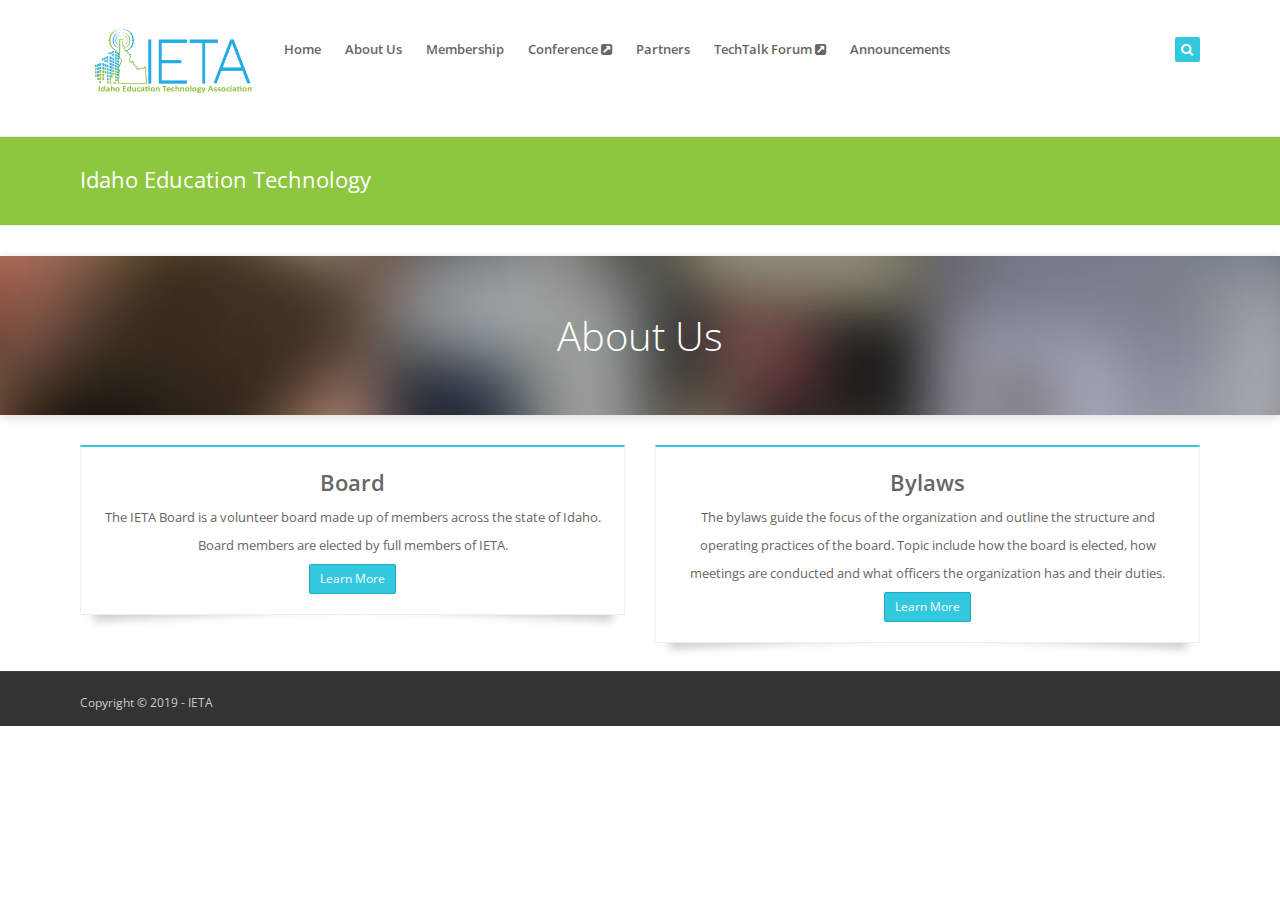
<file: about.html>
<!DOCTYPE html>
<html>
	<head>
		<meta charset="utf-8">
		<title>IETA</title>
		<!-- Description, Keywords and Author -->
		<meta name="description" content="IETA">
		<meta name="keywords" content="IETA">

		<meta name="viewport" content="width=device-width, initial-scale=1.0">

		<!-- Styles -->
		<!-- Bootstrap CSS -->
		<link href="css/bootstrap.min.css" rel="stylesheet">
		<!-- Font awesome CSS -->
		<link href="css/font-awesome.min.css" rel="stylesheet">
		<!-- Magnific Popup -->
		<link href="css/magnific-popup.css" rel="stylesheet">
		<!-- Owl carousel -->
		<link href="css/owl.carousel.css" rel="stylesheet">

		<!-- CSS for this page -->

		<!-- Base style -->
		<link href="css/styles/style.css" rel="stylesheet">
		<!-- Skin CSS -->
		<link href="css/styles/skin-lblue.css" rel="stylesheet" id="color_theme">

		<!-- Custom CSS. Type your CSS code in custom.css file -->
		<link href="css/custom.css" rel="stylesheet">

		<!-- Favicon -->
		<link rel="shortcut icon" href="#">
		<!-- Global site tag (gtag.js) - Google Analytics -->
<script async src="https://www.googletagmanager.com/gtag/js?id=UA-130767173-1"></script>
<script>
  window.dataLayer = window.dataLayer || [];
  function gtag(){dataLayer.push(arguments);}
  gtag('js', new Date());

  gtag('config', 'UA-130767173-1');
</script>

	</head>


	<body>

		<!-- Outer Starts -->
		<div class="outer">


			<!-- Header two Starts -->
			<div class="header-2">

				<!-- Container -->
				<div class="container">
					<div class="row">
						<div class="col-md-2">
							<!-- Logo section -->
							<div class="logo">
									<h1><a href="#"><img alt="Idaho Education Technology Association" src="images/IETALogoLarge.png" width="180"></a></h1>
							</div>
						</div>
						<div class="col-md-9">

							<!-- Navigation starts.  -->
							<div class="navy">
								<ul>
									<li><a href="index.html">Home</a></li>
									<li><a href="about.html">About Us</a></li>
                                    <li><a href="membership.html">Membership</a></li>
                                    <li><a href="https://ieta.events/" target="_blank">Conference <i class="fa fa-external-link-square"></i></a></li>
                                    <li><a href="sponsors.html">Partners</a></li>
                                    <li><a href="http://techtalk.idahoedtech.org/">TechTalk Forum <i class="fa fa-external-link-square"></i></a></li>
                                    <li><a href="announcements.html">Announcements</a></li>
                                </ul>
							</div>
							<!-- Navigation ends -->

						</div>

						<div class="col-md-1">

							<!-- Search section -->
							<div class="head-search pull-right">
								<a href="#" class="b-dropdown"><i class="fa fa-search square-2 rounded-1 bg-color white"></i></a>
								<div class="b-dropdown-block">
									<form role="form">
										<!-- Input Group -->
										<div class="input-group">
											<input type="text" class="form-control" placeholder="Begin Your Search">
											<span class="input-group-btn">
												<button class="btn btn-color" type="button">Search</button>
											</span>
										</div>
									</form>
								</div>
							</div>
							<!-- Search section ends -->
							<div class="clearfix"></div>

						</div>

					</div>
				</div>
			</div>

			<!-- Header two ends -->

			<!-- Main content starts -->


			<div class="main-block">

				<!-- Page heading two starts -->

				<div class="page-heading-two">
					<div class="container">
						<h2>Idaho Education Technology <span></span></h2>
						<!--<div class="breads">
							Home / <a href="#">Page</a> / <a href="#">Sub Page</a>
						</div>-->
						<div class="clearfix"></div>
					</div>
				</div>

				<!-- Page heading two ends -->


			<div class="main-block">


					<div class="page-heading-one">
						<h2>About Us</h2>
					</div>
			</div>

			<div class="container">
				<div class="row">
						<div class="col-md-6">
							<!-- Box shadow outer class -->
							<div class="box-shadow-outer">
								<div class="box-shadow-block box-shadow-2 text-center">
									<h3>Board</h3>
									<p>The IETA Board is a volunteer board made up of members across the state of Idaho. Board members are elected by full members of IETA.</p>
<p><a href="boardmembers.html" class="btn btn-color btn-sm">Learn More</a></p>
								</div>
							</div>
							<br>
						</div>


						<div class="col-md-6">
							<!-- Box shadow outer class -->
							<div class="box-shadow-outer">
								<div class="box-shadow-block box-shadow-2 text-center">
									<h3>Bylaws</h3>
									<p>The bylaws guide the focus of the organization and outline the structure and operating practices of the board.  Topic include how the board is elected, how meetings are conducted and what officers the organization has and their duties.</p>
<p><a href="bylaws.html" class="btn btn-color btn-sm">Learn More</a></p>
								</div>
							</div>
							<br>
						</div>
				</div>
            </div>



			</div>

			<!-- Main content ends -->

	<!-- Footer Starts -->

			<footer>
				<!-- Container -->
				<div class="container">
					<!-- Footer Content -->
						<!-- Paragraph -->
						<p class="pull-left">Copyright &copy; 2019 - <a href="#">IETA</a></p>

						<!-- Clearfix -->
						<div class="clearfix"></div>
				</div>
			</footer>

			<!-- Footer Ends -->

		</div>

		<!-- Outer Ends -->

		<!-- Scroll to top -->
		<span class="totop"><a href="#"><i class="fa fa-angle-up bg-color"></i></a></span>

		<!-- Javascript files -->
		<!-- jQuery -->
		<script src="js/jquery.js"></script>
		<!-- Bootstrap JS -->
		<script src="js/bootstrap.min.js"></script>
		<!-- Placeholders JS -->
		<script src="js/placeholders.js"></script>
		<!-- Magnific Popup -->
		<script src="js/jquery.magnific-popup.min.js"></script>
		<!-- Owl carousel -->
		<script src="js/owl.carousel.min.js"></script>
		<!-- Respond JS for IE8 -->
		<script src="js/respond.min.js"></script>
		<!-- HTML5 Support for IE -->
		<script src="js/html5shiv.js"></script>
		<!-- Main JS -->
		<script src="js/main.js"></script>

		<!-- Javascript for this page -->

		<!-- Custom JS. Type your JS code in custom.js file -->
		<script src="js/custom.js"></script>



	</body>
</html>
</file>
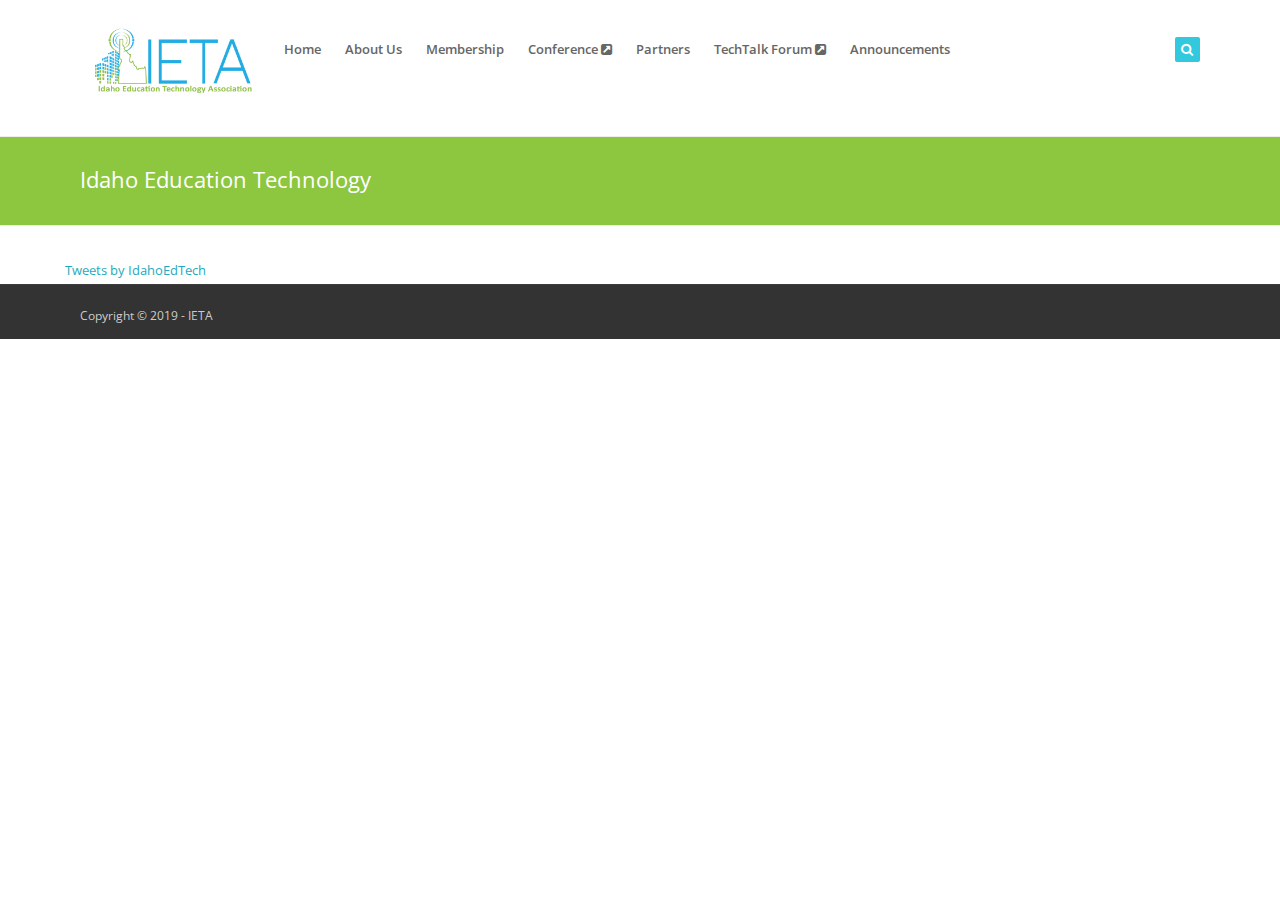
<file: announcements.html>
<!DOCTYPE html>
<html>
	<head>
		<meta charset="utf-8">
		<title>IETA</title>
		<!-- Description, Keywords and Author -->
		<meta name="description" content="IETA">
		<meta name="keywords" content="IETA">

		<meta name="viewport" content="width=device-width, initial-scale=1.0">

		<!-- Styles -->
		<!-- Bootstrap CSS -->
		<link href="css/bootstrap.min.css" rel="stylesheet">
		<!-- Font awesome CSS -->
		<link href="css/font-awesome.min.css" rel="stylesheet">
		<!-- Magnific Popup -->
		<link href="css/magnific-popup.css" rel="stylesheet">
		<!-- Owl carousel -->
		<link href="css/owl.carousel.css" rel="stylesheet">

		<!-- CSS for this page -->

		<!-- Base style -->
		<link href="css/styles/style.css" rel="stylesheet">
		<!-- Skin CSS -->
		<link href="css/styles/skin-lblue.css" rel="stylesheet" id="color_theme">

		<!-- Custom CSS. Type your CSS code in custom.css file -->
		<link href="css/custom.css" rel="stylesheet">

		<!-- Favicon -->
		<link rel="shortcut icon" href="http://www.idahoedtech.org/images/favicon.ico">
		<!-- Global site tag (gtag.js) - Google Analytics -->
<script async src="https://www.googletagmanager.com/gtag/js?id=UA-130767173-1"></script>
<script>
  window.dataLayer = window.dataLayer || [];
  function gtag(){dataLayer.push(arguments);}
  gtag('js', new Date());

  gtag('config', 'UA-130767173-1');
</script>


	</head>

<body>

		<!-- Outer Starts -->
		<div class="outer">


			<!-- Header two Starts -->
			<div class="header-2">

				<!-- Container -->
				<div class="container">
					<div class="row">
						<div class="col-md-2">
							<!-- Logo section -->
							<div class="logo">
									<h1><a href="#"><img alt="Idaho Education Technology Association" src="images/IETALogoLarge.png" width="180"></a></h1>
							</div>
						</div>
						<div class="col-md-9">

							<!-- Navigation starts.  -->
							<div class="navy">
								<ul>
									<li><a href="index.html">Home</a></li>
									<li><a href="about.html">About Us</a></li>
                                    <li><a href="membership.html">Membership</a></li>
                                    <li><a href="https://ieta.events" target="_blank">Conference <i class="fa fa-external-link-square"></i></a></li>
                                    <li><a href="sponsors.html">Partners</a></li>
                                    <li><a href="http://techtalk.idahoedtech.org/">TechTalk Forum <i class="fa fa-external-link-square"></i></a></li>
                                    <li><a href="announcements.html">Announcements</a></li>
                                </ul>
							</div>
							<!-- Navigation ends -->

						</div>

						<div class="col-md-1">

							<!-- Search section -->
							<div class="head-search pull-right">
								<a href="#" class="b-dropdown"><i class="fa fa-search square-2 rounded-1 bg-color white"></i></a>
								<div class="b-dropdown-block">
									<form role="form">
										<!-- Input Group -->
										<div class="input-group">
											<input type="text" class="form-control" placeholder="Begin Your Search">
											<span class="input-group-btn">
												<button class="btn btn-color" type="button">Search</button>
											</span>
										</div>
									</form>
								</div>
							</div>
							<!-- Search section ends -->
							<div class="clearfix"></div>

						</div>

					</div>
				</div>
			</div>

			<!-- Header two ends -->

			<!-- Main content starts -->

			<div class="main-block">

				<!-- Page heading two starts -->

				<div class="page-heading-two">
					<div class="container">
						<h2>Idaho Education Technology <span></span></h2>
						<!--<div class="breads">
							Home / <a href="#">Page</a> / <a href="#">Sub Page</a>
						</div>-->

						<div class="clearfix"></div>
					</div>
				</div>
				<!-- Page heading two ends -->

<div class="container">
<div class="row">
	<a class="twitter-timeline" href="https://twitter.com/IdahoEdTech?ref_src=twsrc%5Etfw">Tweets by IdahoEdTech</a> <script async src="https://platform.twitter.com/widgets.js" charset="utf-8"></script>
</div>


				</div>
			</div>

			<!-- Main content ends -->

	<!-- Footer Starts -->

			<footer>
				<!-- Container -->
				<div class="container">
					<!-- Footer Content -->
						<!-- Paragraph -->
						<p class="pull-left">Copyright &copy; 2019 - <a href="#">IETA</a></p>

						<!-- Clearfix -->
						<div class="clearfix"></div>
				</div>
			</footer>

			<!-- Footer Ends -->

		</div>

		<!-- Outer Ends -->

		<!-- Scroll to top -->
		<span class="totop"><a href="#"><i class="fa fa-angle-up bg-color"></i></a></span>

		<!-- Javascript files -->
		<!-- jQuery -->
		<script src="js/jquery.js"></script>
		<!-- Bootstrap JS -->
		<script src="js/bootstrap.min.js"></script>
		<!-- Placeholders JS -->
		<script src="js/placeholders.js"></script>
		<!-- Magnific Popup -->
		<script src="js/jquery.magnific-popup.min.js"></script>
		<!-- Owl carousel -->
		<script src="js/owl.carousel.min.js"></script>
		<!-- Respond JS for IE8 -->
		<script src="js/respond.min.js"></script>
		<!-- HTML5 Support for IE -->
		<script src="js/html5shiv.js"></script>
		<!-- Main JS -->
		<script src="js/main.js"></script>

		<!-- Javascript for this page -->

		<!-- Custom JS. Type your JS code in custom.js file -->
		<script src="js/custom.js"></script>


	</body>
</html>
</file>
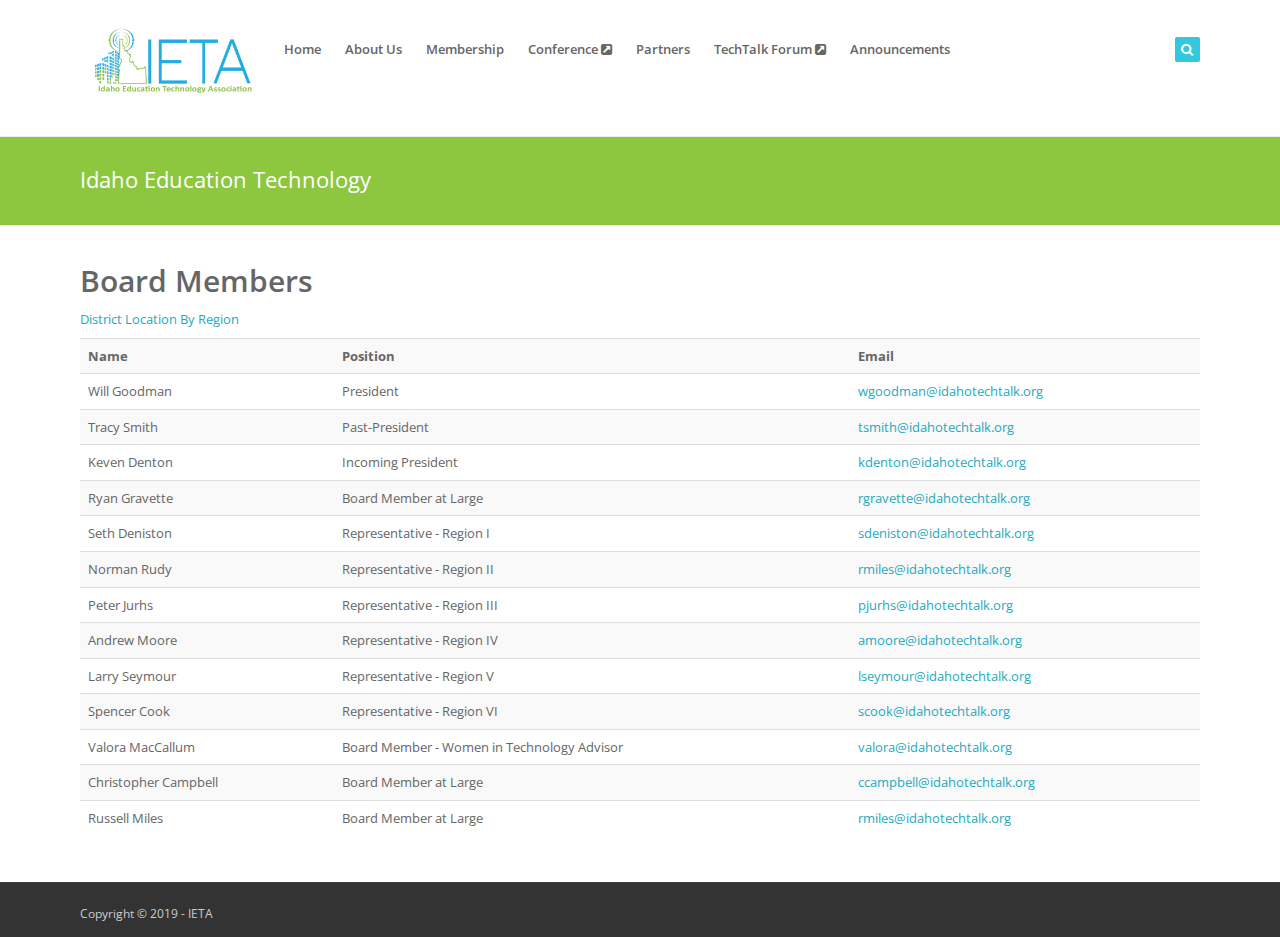
<file: boardmembers.html>
<!DOCTYPE html>
<html>
<head>
<meta charset="utf-8">
<title>IETA</title>
<!-- Description, Keywords and Author -->
<meta name="description" content="IETA">
<meta name="keywords" content="IETA">
<meta name="viewport" content="width=device-width, initial-scale=1.0">

<!-- Styles -->
<!-- Bootstrap CSS -->
<link href="css/bootstrap.min.css" rel="stylesheet">
<!-- Font awesome CSS -->
<link href="css/font-awesome.min.css" rel="stylesheet">
<!-- Magnific Popup -->
<link href="css/magnific-popup.css" rel="stylesheet">
<!-- Owl carousel -->
<link href="css/owl.carousel.css" rel="stylesheet">

<!-- CSS for this page -->

<!-- Base style -->
<link href="css/styles/style.css" rel="stylesheet">
<!-- Skin CSS -->
<link href="css/styles/skin-lblue.css" rel="stylesheet" id="color_theme">

<!-- Custom CSS. Type your CSS code in custom.css file -->
<link href="css/custom.css" rel="stylesheet">

<!-- Favicon -->
<link rel="shortcut icon" href="http://www.idahoedtech.org/images/favicon.ico">
<!-- Global site tag (gtag.js) - Google Analytics -->
<script async src="https://www.googletagmanager.com/gtag/js?id=UA-130767173-1"></script>
<script>
  window.dataLayer = window.dataLayer || [];
  function gtag(){dataLayer.push(arguments);}
  gtag('js', new Date());

  gtag('config', 'UA-130767173-1');
</script>

</head>

<body>

<!-- Outer Starts -->
<div class="outer">

  <!-- Header two Starts -->
  <div class="header-2">

    <!-- Container -->
    <div class="container">
      <div class="row">
        <div class="col-md-2">
          <!-- Logo section -->
          <div class="logo">
              <h1><a href="#"><img alt="Idaho Education Technology Association" src="images/IETALogoLarge.png" width="180"></a></h1>
          </div>
        </div>
        <div class="col-md-9">

							<!-- Navigation starts.  -->
							<div class="navy">
								<ul>
									<li><a href="index.html">Home</a></li>
									<li><a href="about.html">About Us</a></li>
                                    <li><a href="membership.html">Membership</a></li>
                                    <li><a href="https://ieta.events/">Conference <i class="fa fa-external-link-square"></i></a></li>
                                    <li><a href="sponsors.html">Partners</a></li>
                                    <li><a href="http://techtalk.idahoedtech.org/">TechTalk Forum <i class="fa fa-external-link-square"></i></a></li>
                                    <li><a href="announcements.html">Announcements</a></li>
                                </ul>
							</div>
							<!-- Navigation ends -->

        </div>
        <div class="col-md-1">

          <!-- Search section -->
          <div class="head-search pull-right"> <a href="#" class="b-dropdown"><i class="fa fa-search square-2 rounded-1 bg-color white"></i></a>
            <div class="b-dropdown-block">
              <form role="form">
                <!-- Input Group -->
                <div class="input-group">
                  <input type="text" class="form-control" placeholder="Begin Your Search">
                  <span class="input-group-btn">
                  <button class="btn btn-color" type="button">Search</button>
                  </span> </div>
              </form>
            </div>
          </div>
          <!-- Search section ends -->
          <div class="clearfix"></div>
        </div>
      </div>
    </div>
  </div>

  <!-- Header two ends -->

  <!-- Main content starts -->

  <div class="main-block">

    <!-- Page heading two starts -->


				<div class="page-heading-two">
					<div class="container">
						<h2>Idaho Education Technology <span></span></h2>
						<!--<div class="breads">
							Home / <a href="#">Page</a> / <a href="#">Sub Page</a>
						</div>-->
						<div class="clearfix"></div>
					</div>
				</div>

    <!-- Page heading two ends -->

    <div class="container">
      <div class="row">
        <div class="col-md-12">
          <h1>Board Members</h1>
          <p><a href="https://docs.google.com/a/idahotechtalk.org/viewer?a=v&amp;pid=sites&amp;srcid=aWRhaG90ZWNodGFsay5vcmd8aWV0YXxneDoyOWExODk2MDllNzhkZmIx" target="_blank">District Location By Region</a></p>
          <div class="table-responsive">
            <table class="table table-striped">
              <tr>
                <th>Name</th>
                <th>Position</th>
                <th>Email</th>
              </tr>
              <tr>
                <td> Will Goodman </td>
                <td> President </td>
                <td><a href="mailto:wgoodman@idahotechtalk.org">wgoodman@idahotechtalk.org</a></td>
              </tr>
              <tr>
                <td> Tracy Smith </td>
                <td> Past-President </td>
                <td><a href="mailto:tsmith@idahotechtalk.org">tsmith@idahotechtalk.org</a></td>
              </tr>
              <tr>
                <td> Keven Denton </td>
                <td> Incoming President </td>
                <td><a href="mailto:kdenton@idahotechtalk.org">kdenton@idahotechtalk.org </a></td>
              </tr>
              <tr>
                <td> Ryan Gravette </td>
                <td> Board Member at Large</td>
                <td><a href="mailto:rgravette@idahotechtalk.org">rgravette@idahotechtalk.org</a></td>
              </tr>
              <tr>
                <td> Seth  Deniston </td>
                <td> Representative - Region I </td>
                <td><a href="mailto:sdeniston@idahotechtalk.org">sdeniston@idahotechtalk.org</a></td>
              </tr>
               <tr>
                <td> Norman Rudy </td>
                <td> Representative - Region II </td>
                <td><a href="mailto:rmiles@idahotechtalk.org">rmiles@idahotechtalk.org</a></td>
              </tr>
	             <tr>
                <td> Peter Jurhs </td>
                <td> Representative - Region III </td>
                <td><a href="mailto:pjurhs@idahotechtalk.org">pjurhs@idahotechtalk.org</a></td>
              </tr>
              <tr>
                <td> Andrew Moore </td>
                <td> Representative - Region IV </td>
                <td><a href="mailto:amoore@idahotechtalk.org">amoore@idahotechtalk.org</a></td>
              </tr>
              <tr>
                <td> Larry Seymour </td>
                <td> Representative - Region V </td>
                <td><a href="mailto:lseymour@idahotechtalk.org">lseymour@idahotechtalk.org</a></td>
              </tr>
              <tr>
                <td> Spencer Cook </td>
                <td> Representative - Region VI </td>
                <td><a href="mailto:scook@idahotechtalk.org">scook@idahotechtalk.org</a></td>
              </tr>
              <tr>
                <td> Valora MacCallum </td>
                <td> Board Member - Women in Technology Advisor</td>
                <td><a href="mailto:valora@idahotechtalk.org ">valora@idahotechtalk.org </a></td>
              </tr>
              <tr>
                <td> Christopher Campbell </td>
                <td> Board Member at Large </td>
                <td><a href="mailto:ccampbell@idahotechtalk.org">ccampbell@idahotechtalk.org</a></td>
              </tr>
              <tr>
                <td> Russell Miles </td>
                <td> Board Member at Large </td>
                <td><a href="mailto:rmiles@idahotechtalk.org">rmiles@idahotechtalk.org </a></td>
              </tr>
            </table>
          </div>
          <br />
        </div>
      </div>
    </div>
  </div>

  <!-- Main content ends -->

  <!-- Footer Starts -->

  <footer>
    <!-- Container -->
    <div class="container">
      <!-- Footer Content -->
      <!-- Paragraph -->
      <p class="pull-left">Copyright &copy; 2019 - <a href="#">IETA</a></p>

      <!-- Clearfix -->
      <div class="clearfix"></div>
    </div>
  </footer>

  <!-- Footer Ends -->

</div>

<!-- Outer Ends -->

<!-- Scroll to top -->
<span class="totop"><a href="#"><i class="fa fa-angle-up bg-color"></i></a></span>

<!-- Javascript files -->
<!-- jQuery -->
<script src="js/jquery.js"></script>
<!-- Bootstrap JS -->
<script src="js/bootstrap.min.js"></script>
<!-- Placeholders JS -->
<script src="js/placeholders.js"></script>
<!-- Magnific Popup -->
<script src="js/jquery.magnific-popup.min.js"></script>
<!-- Owl carousel -->
<script src="js/owl.carousel.min.js"></script>
<!-- Respond JS for IE8 -->
<script src="js/respond.min.js"></script>
<!-- HTML5 Support for IE -->
<script src="js/html5shiv.js"></script>
<!-- Main JS -->
<script src="js/main.js"></script>

<!-- Javascript for this page -->

<!-- Custom JS. Type your JS code in custom.js file -->
<script src="js/custom.js"></script>


</body>
</html>
</file>
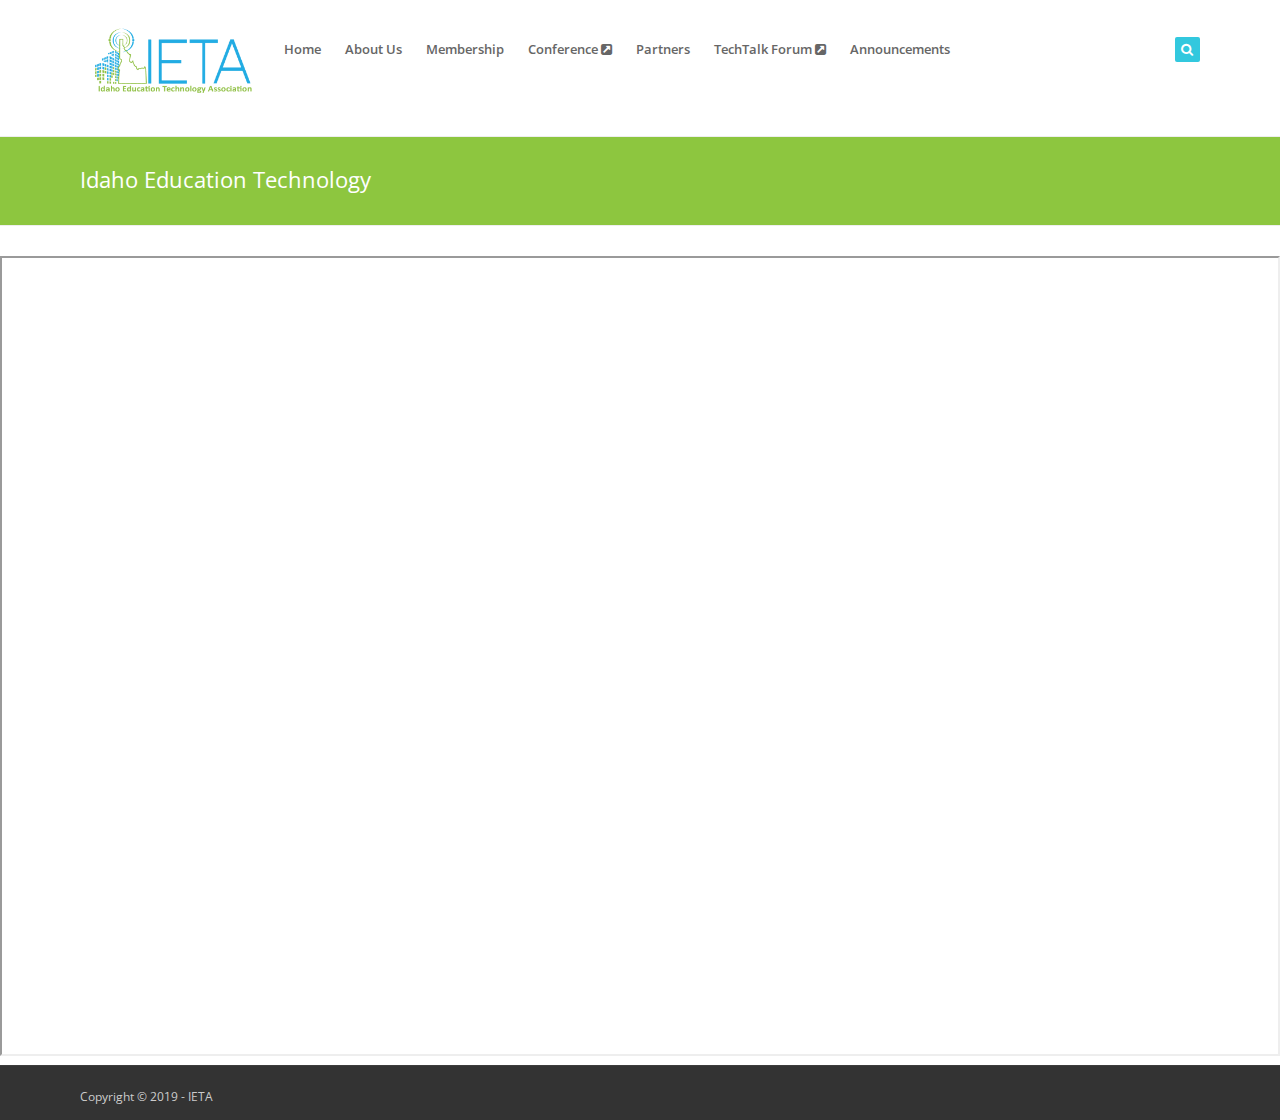
<file: bylaws.html>
<!DOCTYPE html>
<html>
	<head>
		<meta charset="utf-8">
		<title>IETA</title>
		<!-- Description, Keywords and Author -->
		<meta name="description" content="IETA">
		<meta name="keywords" content="IETA">

		<meta name="viewport" content="width=device-width, initial-scale=1.0">

		<!-- Styles -->
		<!-- Bootstrap CSS -->
		<link href="css/bootstrap.min.css" rel="stylesheet">
		<!-- Font awesome CSS -->
		<link href="css/font-awesome.min.css" rel="stylesheet">
		<!-- Magnific Popup -->
		<link href="css/magnific-popup.css" rel="stylesheet">
		<!-- Owl carousel -->
		<link href="css/owl.carousel.css" rel="stylesheet">

		<!-- CSS for this page -->

		<!-- Base style -->
		<link href="css/styles/style.css" rel="stylesheet">
		<!-- Skin CSS -->
		<link href="css/styles/skin-lblue.css" rel="stylesheet" id="color_theme">

		<!-- Custom CSS. Type your CSS code in custom.css file -->
		<link href="css/custom.css" rel="stylesheet">

		<!-- Favicon -->
		<link rel="shortcut icon" href="http://www.idahoedtech.org/images/favicon.ico">
		<!-- Global site tag (gtag.js) - Google Analytics -->
		<script async src="https://www.googletagmanager.com/gtag/js?id=UA-130767173-1"></script>
		<script>
		  window.dataLayer = window.dataLayer || [];
		  function gtag(){dataLayer.push(arguments);}
		  gtag('js', new Date());

		  gtag('config', 'UA-130767173-1');
		</script>

	</head>


	<body>

		<!-- Outer Starts -->
		<div class="outer">


			<!-- Header two Starts -->
			<div class="header-2">

				<!-- Container -->
				<div class="container">
					<div class="row">
						<div class="col-md-2">
							<!-- Logo section -->
							<div class="logo">
									<h1><a href="#"><img alt="Idaho Education Technology Association" src="images/IETALogoLarge.png" width="180"></a></h1>
							</div>
						</div>
						<div class="col-md-9">

							<!-- Navigation starts.  -->
							<div class="navy">
								<ul>
									<li><a href="index.html">Home</a></li>
									<li><a href="about.html">About Us</a></li>
                                    <li><a href="membership.html">Membership</a></li>
                                    <li><a href="https://ieta.events/">Conference <i class="fa fa-external-link-square"></i></a></li>
                                    <li><a href="sponsors.html">Partners</a></li>
                                    <li><a href="http://techtalk.idahoedtech.org/">TechTalk Forum <i class="fa fa-external-link-square"></i></a></li>
                                    <li><a href="announcements.html">Announcements</a></li>
                                </ul>
							</div>
							<!-- Navigation ends -->

						</div>

						<div class="col-md-1">

							<!-- Search section -->
							<div class="head-search pull-right">
								<a href="#" class="b-dropdown"><i class="fa fa-search square-2 rounded-1 bg-color white"></i></a>
								<div class="b-dropdown-block">
									<form role="form">
										<!-- Input Group -->
										<div class="input-group">
											<input type="text" class="form-control" placeholder="Begin Your Search">
											<span class="input-group-btn">
												<button class="btn btn-color" type="button">Search</button>
											</span>
										</div>
									</form>
								</div>
							</div>
							<!-- Search section ends -->
							<div class="clearfix"></div>

						</div>

					</div>
				</div>
			</div>

			<!-- Header two ends -->

			<!-- Main content starts -->

			<div class="main-block">

				<!-- Page heading two starts -->

				<div class="page-heading-two">
					<div class="container">
						<h2>Idaho Education Technology <span></span></h2>
						<!--<div class="breads">
							Home / <a href="#">Page</a> / <a href="#">Sub Page</a>
						</div>-->
						<div class="clearfix"></div>
					</div>
				</div>

				<!-- Page heading two ends -->
<iframe src="https://docs.google.com/document/d/e/2PACX-1vQN7uApsVC8tcrv7ELSwOhiOsy5JFvTJ-rUs3twFNYz7AfZQ0PLFRnc8kzasal4pvCNJxhuz65RiwXF/pub?embedded=true" width="100%" height="800"></iframe>


			<!-- Main content ends -->

	<!-- Footer Starts -->

			<footer>
				<!-- Container -->
				<div class="container">
					<!-- Footer Content -->
						<!-- Paragraph -->
						<p class="pull-left">Copyright &copy; 2019 - <a href="#">IETA</a></p>

						<!-- Clearfix -->
						<div class="clearfix"></div>
				</div>
			</footer>

			<!-- Footer Ends -->

		</div>

		<!-- Outer Ends -->

		<!-- Scroll to top -->
		<span class="totop"><a href="#"><i class="fa fa-angle-up bg-color"></i></a></span>

		<!-- Javascript files -->
		<!-- jQuery -->
		<script src="js/jquery.js"></script>
		<!-- Bootstrap JS -->
		<script src="js/bootstrap.min.js"></script>
		<!-- Placeholders JS -->
		<script src="js/placeholders.js"></script>
		<!-- Magnific Popup -->
		<script src="js/jquery.magnific-popup.min.js"></script>
		<!-- Owl carousel -->
		<script src="js/owl.carousel.min.js"></script>
		<!-- Respond JS for IE8 -->
		<script src="js/respond.min.js"></script>
		<!-- HTML5 Support for IE -->
		<script src="js/html5shiv.js"></script>
		<!-- Main JS -->
		<script src="js/main.js"></script>

		<!-- Javascript for this page -->

		<!-- Custom JS. Type your JS code in custom.js file -->
		<script src="js/custom.js"></script>



	</body>
</html>
</file>
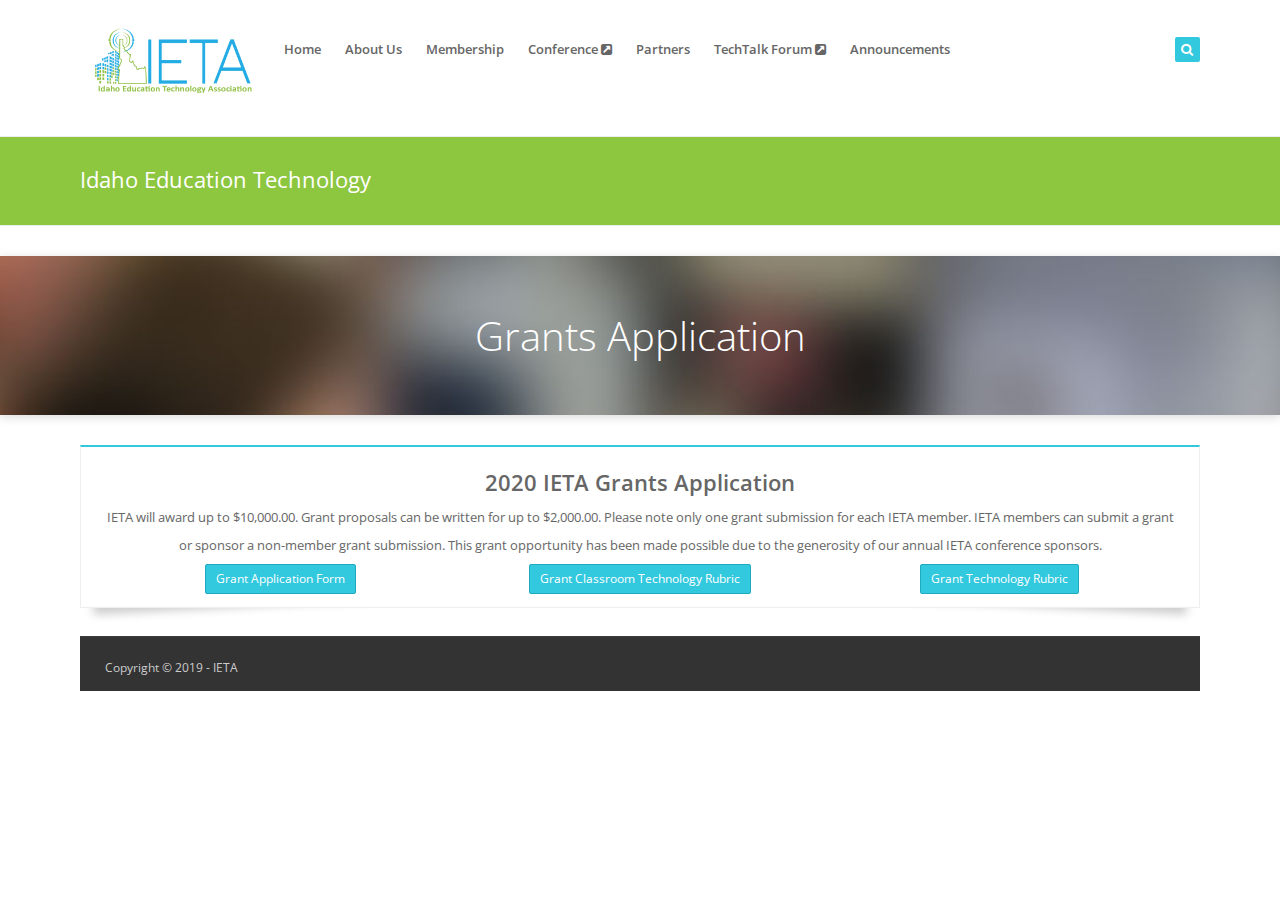
<file: grants.html>
<!DOCTYPE html>
<html>
	<head>
		<meta charset="utf-8">
		<title>IETA</title>
		<!-- Description, Keywords and Author -->
		<meta name="description" content="IETA">
		<meta name="keywords" content="IETA">

		<meta name="viewport" content="width=device-width, initial-scale=1.0">

		<!-- Styles -->
		<!-- Bootstrap CSS -->
		<link href="css/bootstrap.min.css" rel="stylesheet">
		<!-- Font awesome CSS -->
		<link href="css/font-awesome.min.css" rel="stylesheet">
		<!-- Magnific Popup -->
		<link href="css/magnific-popup.css" rel="stylesheet">
		<!-- Owl carousel -->
		<link href="css/owl.carousel.css" rel="stylesheet">

		<!-- CSS for this page -->

		<!-- Base style -->
		<link href="css/styles/style.css" rel="stylesheet">
		<!-- Skin CSS -->
		<link href="css/styles/skin-lblue.css" rel="stylesheet" id="color_theme">

		<!-- Custom CSS. Type your CSS code in custom.css file -->
		<link href="css/custom.css" rel="stylesheet">

		<!-- Favicon -->
		<link rel="shortcut icon" href="#">
		<!-- Global site tag (gtag.js) - Google Analytics -->
		<script async src="https://www.googletagmanager.com/gtag/js?id=UA-130767173-1"></script>
		<script>
		  window.dataLayer = window.dataLayer || [];
		  function gtag(){dataLayer.push(arguments);}
		  gtag('js', new Date());

		  gtag('config', 'UA-130767173-1');
		</script>

	</head>


	<body>

		<!-- Outer Starts -->
		<div class="outer">


			<!-- Header two Starts -->
			<div class="header-2">

				<!-- Container -->
				<div class="container">
					<div class="row">
						<div class="col-md-2">
							<!-- Logo section -->
							<div class="logo">
									<h1><a href="#"><img alt="Idaho Education Technology Association" src="images/IETALogoLarge.png" width="180"></a></h1>
							</div>
						</div>
						<div class="col-md-9">

							<!-- Navigation starts.  -->
							<div class="navy">
								<ul>
									<li><a href="index.html">Home</a></li>
									<li><a href="about.html">About Us</a></li>
                                    <li><a href="membership.html">Membership</a></li>
                                    <li><a href="https://ieta.events/"  target="_blank">Conference <i class="fa fa-external-link-square"></i></a></li>
                                    <li><a href="sponsors.html">Partners</a></li>
                                    <li><a href="http://techtalk.idahoedtech.org/">TechTalk Forum <i class="fa fa-external-link-square"></i></a></li>
                                    <li><a href="announcements.html">Announcements</a></li>
                                </ul>
							</div>
							<!-- Navigation ends -->

						</div>

						<div class="col-md-1">

							<!-- Search section -->
							<div class="head-search pull-right">
								<a href="#" class="b-dropdown"><i class="fa fa-search square-2 rounded-1 bg-color white"></i></a>
								<div class="b-dropdown-block">
									<form role="form">
										<!-- Input Group -->
										<div class="input-group">
											<input type="text" class="form-control" placeholder="Begin Your Search">
											<span class="input-group-btn">
												<button class="btn btn-color" type="button">Search</button>
											</span>
										</div>
									</form>
								</div>
							</div>
							<!-- Search section ends -->
							<div class="clearfix"></div>

						</div>

					</div>
				</div>
			</div>

			<!-- Header two ends -->

			<!-- Main content starts -->

			<div class="main-block">

				<!-- Page heading two starts -->

				<div class="page-heading-two">
					<div class="container">
						<h2>Idaho Education Technology <span></span></h2>
						<!--<div class="breads">
							Home / <a href="#">Page</a> / <a href="#">Sub Page</a>
						</div>-->
						<div class="clearfix"></div>
					</div>
				</div>

				<!-- Page heading two ends -->


			<div class="main-block">


					<div class="page-heading-one">
						<h2>Grants Application</h2>
					</div>
			</div>

			<div class="container">
				<div class="row">
						<div class="col-md-12">
							<!-- Box shadow outer class -->
							<div class="box-shadow-outer">

								<div class="box-shadow-block box-shadow-2 text-center">
									<h3>2020 IETA Grants Application</h3>
									<p>IETA will award up to $10,000.00. Grant proposals can be written for up to $2,000.00. Please note only one grant submission for each IETA member. IETA members can submit a grant or sponsor a non-member grant submission. This grant opportunity has been made possible due to the generosity of our annual IETA conference sponsors.</p>


									<div class="col-md-4"><a href="https://drive.google.com/file/d/1JUZ2OASjA3Mju9BJ6DEOqquKwUXJk1NY" class="btn btn-color btn-sm" target="_blank">Grant Application Form</a></div>
									<div class="col-md-4"><a href="https://drive.google.com/open?id=1nrMNaytRFMBswiXETPgJ0hL54Oj81eT-" class="btn btn-color btn-sm" target="_blank">Grant Classroom Technology Rubric</a></div>
									<div class="col-md-4"><a href="https://drive.google.com/open?id=1pcyIyAV93M2Ymp__mGdiexZiAxHFTCFj" class="btn btn-color btn-sm" target="_blank">Grant Technology Rubric</a></div>
									<br>
								</div>

							</div>
							<br>
						</div>

			</div>

			<!-- Main content ends -->

	<!-- Footer Starts -->

			<footer>
				<!-- Container -->
				<div class="container">
					<!-- Footer Content -->
						<!-- Paragraph -->
						<p class="pull-left">Copyright &copy; 2019 - <a href="#">IETA</a></p>

						<!-- Clearfix -->
						<div class="clearfix"></div>
				</div>
			</footer>

			<!-- Footer Ends -->

		</div>

		<!-- Outer Ends -->

		<!-- Scroll to top -->
		<span class="totop"><a href="#"><i class="fa fa-angle-up bg-color"></i></a></span>

		<!-- Javascript files -->
		<!-- jQuery -->
		<script src="js/jquery.js"></script>
		<!-- Bootstrap JS -->
		<script src="js/bootstrap.min.js"></script>
		<!-- Placeholders JS -->
		<script src="js/placeholders.js"></script>
		<!-- Magnific Popup -->
		<script src="js/jquery.magnific-popup.min.js"></script>
		<!-- Owl carousel -->
		<script src="js/owl.carousel.min.js"></script>
		<!-- Respond JS for IE8 -->
		<script src="js/respond.min.js"></script>
		<!-- HTML5 Support for IE -->
		<script src="js/html5shiv.js"></script>
		<!-- Main JS -->
		<script src="js/main.js"></script>

		<!-- Javascript for this page -->

		<!-- Custom JS. Type your JS code in custom.js file -->
		<script src="js/custom.js"></script>



	</body>
</html>
</file>
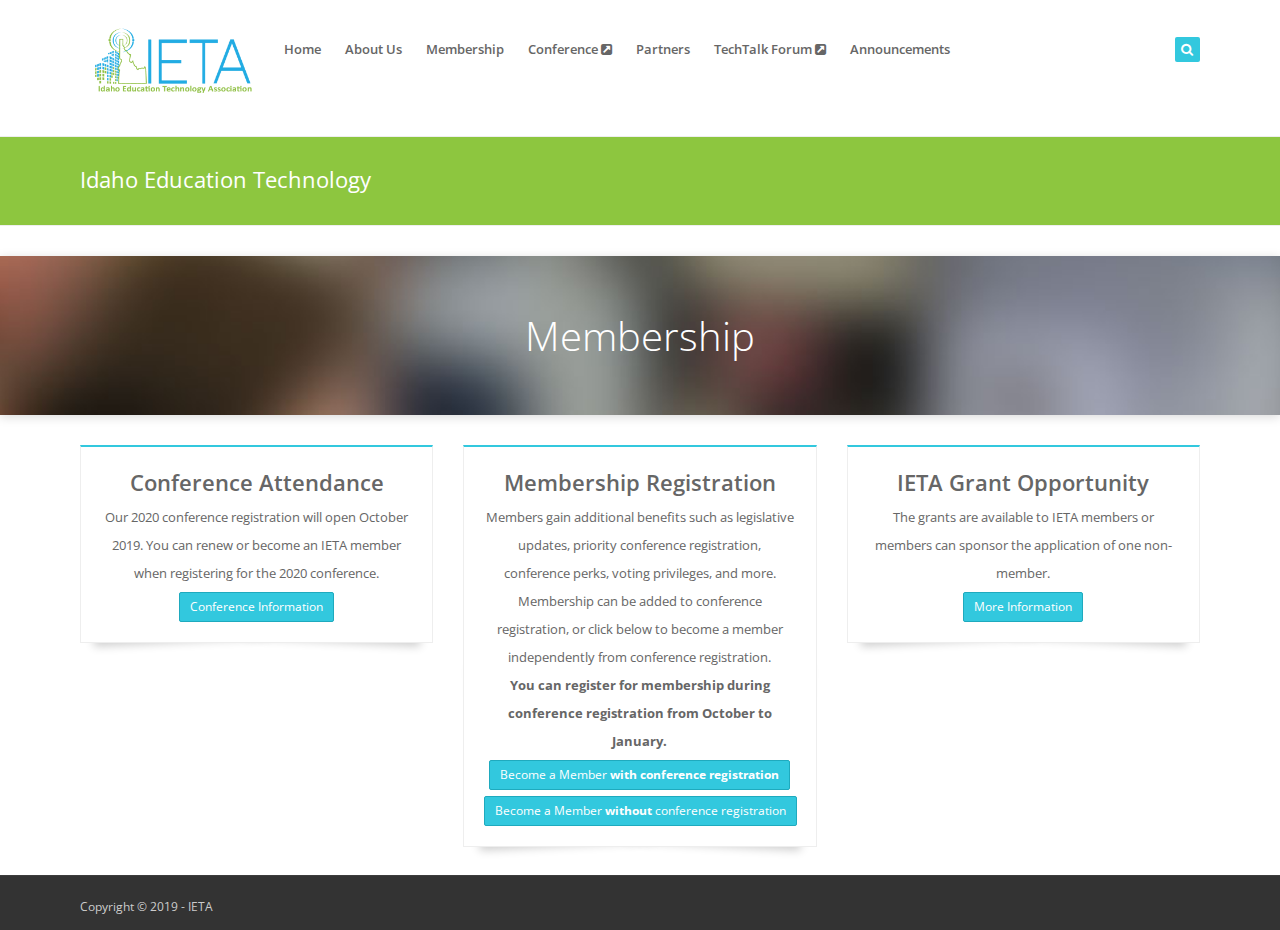
<file: membership.html>
<!DOCTYPE html>
<html>
	<head>
		<meta charset="utf-8">
		<title>IETA</title>
		<!-- Description, Keywords and Author -->
		<meta name="description" content="IETA">
		<meta name="keywords" content="IETA">

		<meta name="viewport" content="width=device-width, initial-scale=1.0">

		<!-- Styles -->
		<!-- Bootstrap CSS -->
		<link href="css/bootstrap.min.css" rel="stylesheet">
		<!-- Font awesome CSS -->
		<link href="css/font-awesome.min.css" rel="stylesheet">
		<!-- Magnific Popup -->
		<link href="css/magnific-popup.css" rel="stylesheet">
		<!-- Owl carousel -->
		<link href="css/owl.carousel.css" rel="stylesheet">

		<!-- CSS for this page -->

		<!-- Base style -->
		<link href="css/styles/style.css" rel="stylesheet">
		<!-- Skin CSS -->
		<link href="css/styles/skin-lblue.css" rel="stylesheet" id="color_theme">

		<!-- Custom CSS. Type your CSS code in custom.css file -->
		<link href="css/custom.css" rel="stylesheet">

		<!-- Favicon -->
		<link rel="shortcut icon" href="#">
		<!-- Global site tag (gtag.js) - Google Analytics -->
<script async src="https://www.googletagmanager.com/gtag/js?id=UA-130767173-1"></script>
<script>
  window.dataLayer = window.dataLayer || [];
  function gtag(){dataLayer.push(arguments);}
  gtag('js', new Date());

  gtag('config', 'UA-130767173-1');
</script>

	</head>


	<body>

		<!-- Outer Starts -->
		<div class="outer">


			<!-- Header two Starts -->
			<div class="header-2">

				<!-- Container -->
				<div class="container">
					<div class="row">
						<div class="col-md-2">
							<!-- Logo section -->
							<div class="logo">
									<h1><a href="#"><img alt="Idaho Education Technology Association" src="images/IETALogoLarge.png" width="180"></a></h1>
							</div>
						</div>
						<div class="col-md-9">

							<!-- Navigation starts.  -->
							<div class="navy">
								<ul>
									<li><a href="index.html">Home</a></li>
									<li><a href="about.html">About Us</a></li>
                                    <li><a href="membership.html">Membership</a></li>
                                    <li><a href="https://ieta.events/"  target="_blank">Conference <i class="fa fa-external-link-square"></i></a></li>
                                    <li><a href="sponsors.html">Partners</a></li>
                                    <li><a href="http://techtalk.idahoedtech.org/">TechTalk Forum <i class="fa fa-external-link-square"></i></a></li>
                                    <li><a href="announcements.html">Announcements</a></li>
                                </ul>
							</div>
							<!-- Navigation ends -->

						</div>

						<div class="col-md-1">

							<!-- Search section -->
							<div class="head-search pull-right">
								<a href="#" class="b-dropdown"><i class="fa fa-search square-2 rounded-1 bg-color white"></i></a>
								<div class="b-dropdown-block">
									<form role="form">
										<!-- Input Group -->
										<div class="input-group">
											<input type="text" class="form-control" placeholder="Begin Your Search">
											<span class="input-group-btn">
												<button class="btn btn-color" type="button">Search</button>
											</span>
										</div>
									</form>
								</div>
							</div>
							<!-- Search section ends -->
							<div class="clearfix"></div>

						</div>

					</div>
				</div>
			</div>

			<!-- Header two ends -->

			<!-- Main content starts -->

			<div class="main-block">

				<!-- Page heading two starts -->

				<div class="page-heading-two">
					<div class="container">
						<h2>Idaho Education Technology <span></span></h2>
						<!--<div class="breads">
							Home / <a href="#">Page</a> / <a href="#">Sub Page</a>
						</div>-->
						<div class="clearfix"></div>
					</div>
				</div>

				<!-- Page heading two ends -->


			<div class="main-block">


					<div class="page-heading-one">
						<h2>Membership</h2>
					</div>
			</div>

			<div class="container">
				<div class="row">
						<div class="col-md-4">
							<!-- Box shadow outer class -->
							<div class="box-shadow-outer">
								<div class="box-shadow-block box-shadow-2 text-center">
									<h3>Conference Attendance</h3>
									<p>Our 2020 conference registration will open October 2019. You can renew or become an IETA member when registering for the 2020 conference.</p>
<p><a href="https://ieta.events/" class="btn btn-color btn-sm">Conference Information</a></p>

								</div>
							</div>
							<br>
						</div>


						<div class="col-md-4">
							<!-- Box shadow outer class -->
							<div class="box-shadow-outer">
								<div class="box-shadow-block box-shadow-2 text-center">
									<h3>Membership Registration</h3>
									<p>Members gain additional benefits such as legislative updates, priority conference registration, conference perks, voting privileges, and more. Membership can be added to conference registration, or click below to become a member independently from conference registration. <br><b>You can register for membership during conference registration from October to January.</b></p>
									<p><a href="https://ieta.events" class="btn btn-color btn-sm">Become a Member <b>with conference registration</b></a></p>
									<p><a href="https://otc.cdc.nicusa.com/p/id/Idaho%20Education%20Technology%20Association/" class="btn btn-color btn-sm">Become a Member <b>without</b> conference registration</a></p>
								</div>
							</div>
							<br>
						</div>

						<div class="col-md-4">
							<!-- Box shadow outer class -->
							<div class="box-shadow-outer">
								<div class="box-shadow-block box-shadow-2 text-center">
									<h3>IETA Grant Opportunity</h3>
									<p> The grants are available to IETA members or members can sponsor the application of one non-member.</p>
						<p><a href="grants.html" class="btn btn-color btn-sm">More Information</a></p>
								</div>
							</div>
							<br>
						</div>


				</div>
            </div>



			</div>

			<!-- Main content ends -->

	<!-- Footer Starts -->

			<footer>
				<!-- Container -->
				<div class="container">
					<!-- Footer Content -->
						<!-- Paragraph -->
						<p class="pull-left">Copyright &copy; 2019 - <a href="#">IETA</a></p>

						<!-- Clearfix -->
						<div class="clearfix"></div>
				</div>
			</footer>

			<!-- Footer Ends -->

		</div>

		<!-- Outer Ends -->

		<!-- Scroll to top -->
		<span class="totop"><a href="#"><i class="fa fa-angle-up bg-color"></i></a></span>

		<!-- Javascript files -->
		<!-- jQuery -->
		<script src="js/jquery.js"></script>
		<!-- Bootstrap JS -->
		<script src="js/bootstrap.min.js"></script>
		<!-- Placeholders JS -->
		<script src="js/placeholders.js"></script>
		<!-- Magnific Popup -->
		<script src="js/jquery.magnific-popup.min.js"></script>
		<!-- Owl carousel -->
		<script src="js/owl.carousel.min.js"></script>
		<!-- Respond JS for IE8 -->
		<script src="js/respond.min.js"></script>
		<!-- HTML5 Support for IE -->
		<script src="js/html5shiv.js"></script>
		<!-- Main JS -->
		<script src="js/main.js"></script>

		<!-- Javascript for this page -->

		<!-- Custom JS. Type your JS code in custom.js file -->
		<script src="js/custom.js"></script>



	</body>
</html>
</file>
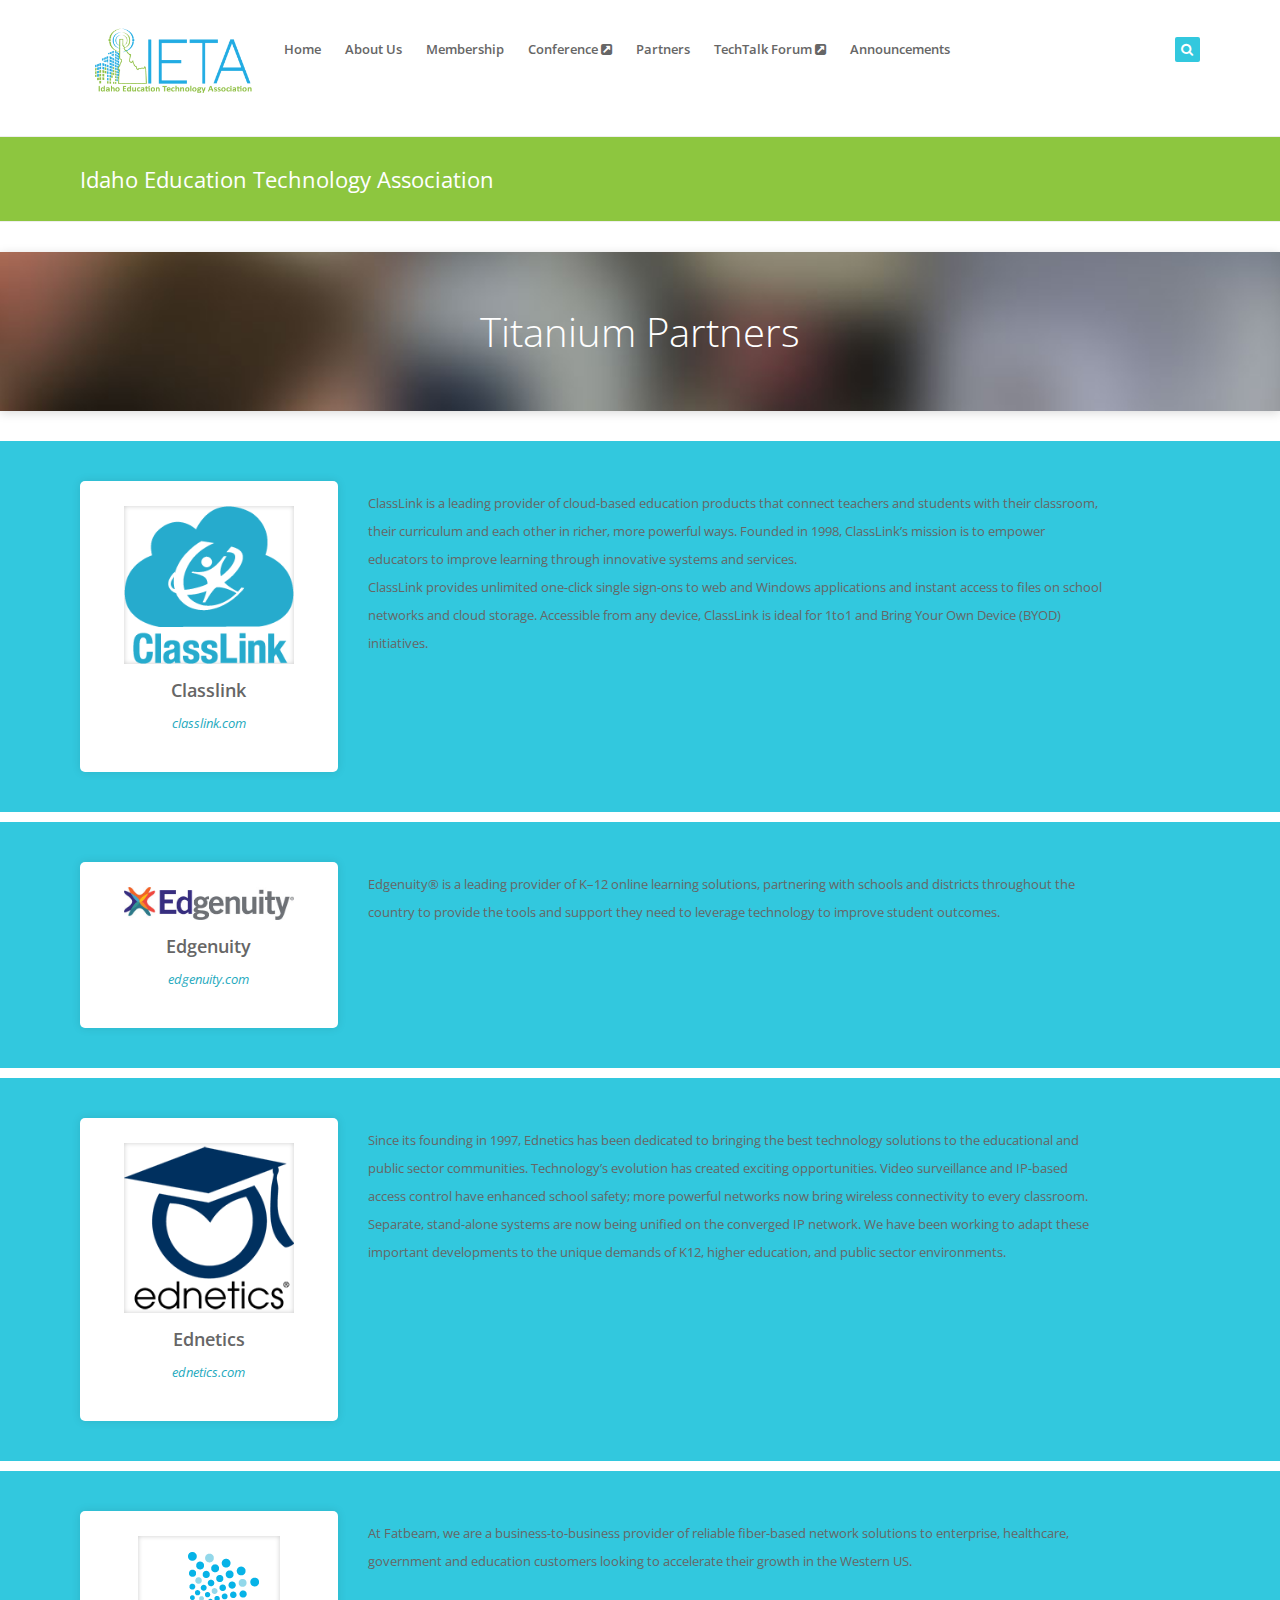
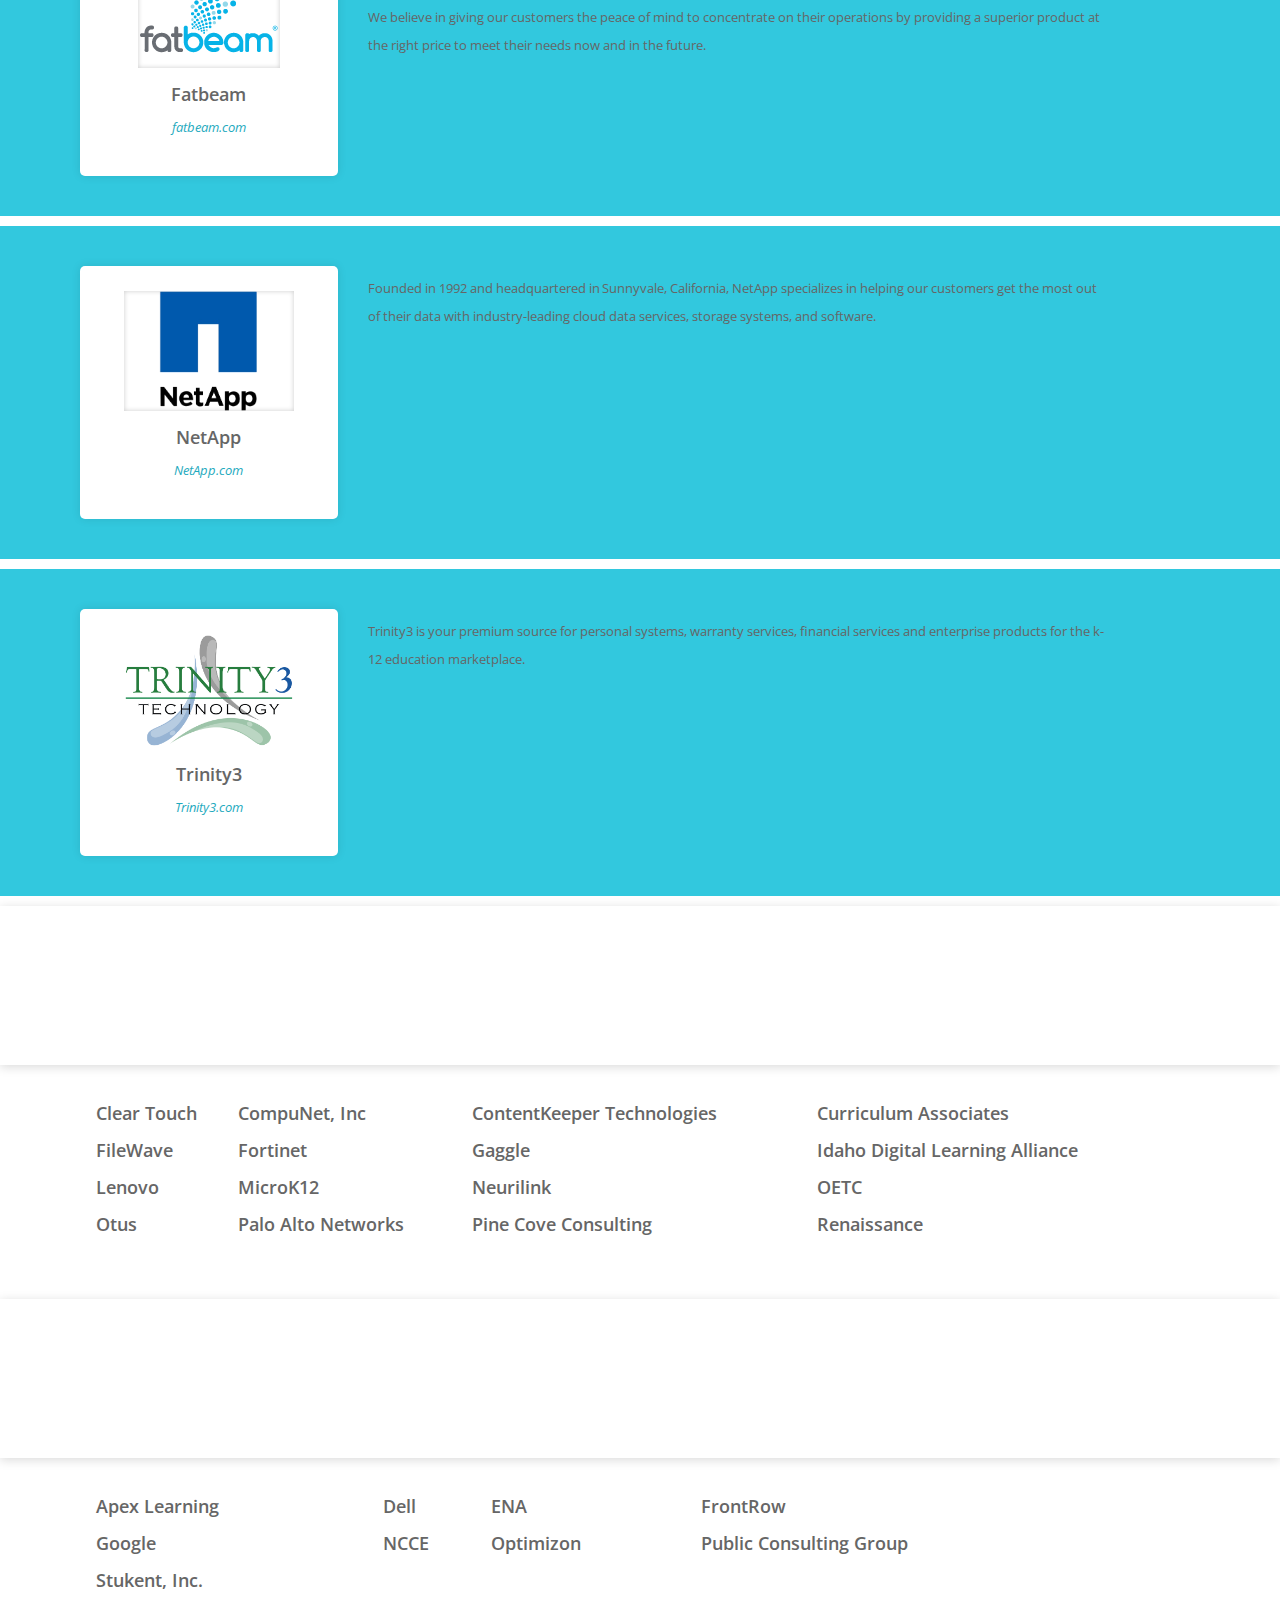
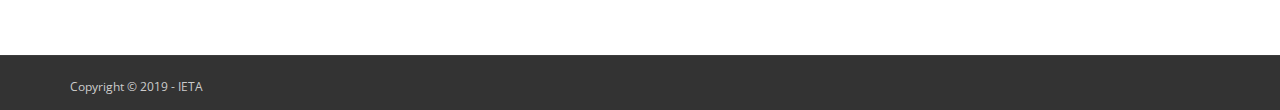
<file: sponsors.html>
<!DOCTYPE html>
<html>
	<head>
		<meta charset="utf-8">
		<title>IETA</title>
		<!-- Description, Keywords and Author -->
		<meta name="description" content="IETA">
		<meta name="keywords" content="IETA">

		<meta name="viewport" content="width=device-width, initial-scale=1.0">

		<!-- Styles -->
		<!-- Bootstrap CSS -->
		<link href="css/bootstrap.min.css" rel="stylesheet">
		<!-- Font awesome CSS -->
		<link href="css/font-awesome.min.css" rel="stylesheet">
		<!-- Magnific Popup -->
		<link href="css/magnific-popup.css" rel="stylesheet">
		<!-- Owl carousel -->
		<link href="css/owl.carousel.css" rel="stylesheet">

		<!-- CSS for this page -->

		<!-- Base style -->
		<link href="css/styles/style.css" rel="stylesheet">
		<!-- Skin CSS -->
		<link href="css/styles/skin-lblue.css" rel="stylesheet" id="color_theme">

		<!-- Custom CSS. Type your CSS code in custom.css file -->
		<link href="css/custom.css" rel="stylesheet">

		<!-- Favicon -->
		<link rel="shortcut icon" href="#">
		<!-- Global site tag (gtag.js) - Google Analytics -->
<script async src="https://www.googletagmanager.com/gtag/js?id=UA-130767173-1"></script>
<script>
  window.dataLayer = window.dataLayer || [];
  function gtag(){dataLayer.push(arguments);}
  gtag('js', new Date());

  gtag('config', 'UA-130767173-1');
</script>

	</head>


	<body>

		<!-- Outer Starts -->
	<div class="outer">


			<!-- Header two Starts -->
			<div class="header-2">

				<!-- Container -->
				<div class="container">
					<div class="row">
						<div class="col-md-2">
							<!-- Logo section -->
							<div class="logo">
									<h1><a href="#"><img alt="Idaho Education Technology Association" src="images/IETALogoLarge.png" width="180"></a></h1>
							</div>
						</div>
						<div class="col-md-9">

							<!-- Navigation starts.  -->
							<div class="navy">
								<ul>
									<li><a href="index.html">Home</a></li>
									<li><a href="about.html">About Us</a></li>
                                    <li><a href="membership.html">Membership</a></li>
                                    <li><a href="https://ieta.events/"  target="_blank">Conference <i class="fa fa-external-link-square"></i></a></li>
                                    <li><a href="sponsors.html">Partners</a></li>
                                    <li><a href="http://techtalk.idahoedtech.org/">TechTalk Forum <i class="fa fa-external-link-square"></i></a></li>
                                    <li><a href="announcements.html">Announcements</a></li>
                                </ul>
							</div>
							<!-- Navigation ends -->

						</div>

						<div class="col-md-1">

							<!-- Search section -->
							<div class="head-search pull-right">
								<a href="#" class="b-dropdown"><i class="fa fa-search square-2 rounded-1 bg-color white"></i></a>
								<div class="b-dropdown-block">
									<form role="form">
										<!-- Input Group -->
										<div class="input-group">
											<input type="text" class="form-control" placeholder="Begin Your Search">
											<span class="input-group-btn">
												<button class="btn btn-color" type="button">Search</button>
											</span>
										</div>
									</form>
								</div>
							</div>
							<!-- Search section ends -->
							<div class="clearfix"></div>

						</div>

					</div>
				</div>
			</div>

			<!-- Header two ends -->

			<!-- Main content starts -->

	  <div class="main-block">

				<!-- Page heading two starts -->

				<div class="page-heading-two">
					<div class="container">
						<h2>Idaho Education Technology Association</h2>
						<!--<div class="breads">
							Home / <a href="#">Page</a> / <a href="#">Sub Page</a>
						</div>-->
						<div class="clearfix"></div>
					</div>
				</div>

				<!-- Page heading two ends -->


			<div class="main-block">


					<div class="page-heading-one">
						<h2>Titanium Partners</h2>
					</div>
			</div>

			<div class="sponsor bg-color">
			<div class="container">

			<div class="row">
				<div class="col-md-3 col-sm-6">
					<!-- Team member -->
					<div class="sponsor-box">
						<!-- Image -->
						<img class="img-responsive" src="images\2021Vendors\1_Titanium\ClasslinkLogo.png" alt="Classlink Logo">
						<!-- Image details -->
						<div class="sponsor-details">
							<!-- Name -->
							<h4>Classlink</h4>
							<span class="deg"><a href="https://www.classlink.com/">classlink.com</a></span>

						</div>
					</div>
				</div>
				<div class="col-md-8 col-sm-4 sponsor-p">
					<p>ClassLink is a leading provider of cloud-based education products that connect teachers and students with their classroom, their curriculum and each other in richer, more powerful ways. Founded in 1998, ClassLink’s mission is to empower educators to improve learning through innovative systems and services.<br>
						ClassLink provides unlimited one-click single sign-ons to web and Windows applications and instant access to files on school networks and cloud storage. Accessible from any device, ClassLink is ideal for 1to1 and Bring Your Own Device (BYOD) initiatives.</p>

					<div class="spon-logo">
					<ul>
<!--
							<li><img class="img-responsive" src="images/logo-sample.png"></li>
							<li><img class="img-responsive" src="images/logo-sample.png"></li>
							<li><img class="img-responsive" src="images/logo-sample.png"></li>
							<li><img class="img-responsive" src="images/logo-sample.png"></li>
-->
					</ul>
					</div>
				</div>


			</div>
		</div>
</div>

<div class="sponsor bg-color">
<div class="container">
<div class="row">
	<div class="col-md-3 col-sm-6">
		<!-- Team member -->
		<div class="sponsor-box">
			<!-- Image -->
			<img class="img-responsive" src="images\2021Vendors\1_Titanium\Edgenuity-Primary-JPG.jpg" alt="Edgenuity Logo">
			<!-- Image details -->
			<div class="sponsor-details">
				<!-- Name -->
				<h4>Edgenuity</h4>
				<span class="deg"><a href="https://www.edgenuity.com/">edgenuity.com</a></span>

			</div>
		</div>
	</div>
	<div class="col-md-8 col-sm-4 sponsor-p">
		<p>Edgenuity® is a leading provider of K–12 online learning solutions, partnering with schools and districts throughout the country to provide the tools and support they need to leverage technology to improve student outcomes.</p>
		<div class="spon-logo">
																																	<ul>
<!--
				<li><img class="img-responsive" src="images/logo-sample.png"></li>
				<li><img class="img-responsive" src="images/logo-sample.png"></li>
				<li><img class="img-responsive" src="images/logo-sample.png"></li>
				<li><img class="img-responsive" src="images/logo-sample.png"></li>
-->
			</ul>
		</div>
	</div>
	</div>
	</div>
	</div>


            <div class="sponsor bg-color">
						<div class="container">
							<div class="row">
										<div class="col-md-3 col-sm-6">
											<!-- Team member -->
											<div class="sponsor-box">
												<!-- Image -->
												<img class="img-responsive" src="images\2021Vendors\1_Titanium\ednetics.png" alt="Ednetics Logo">
												<!-- Image details -->
												<div class="sponsor-details">
													<!-- Name -->
													<h4>Ednetics</h4>
													<span class="deg"><a href="https://www.ednetics.com/">ednetics.com</a></span>

												</div>
											</div>
										</div>
										<div class="col-md-8 col-sm-4 sponsor-p">
											<p>Since its founding in 1997, Ednetics has been dedicated to bringing the best technology solutions to the educational and public sector communities. Technology&rsquo;s evolution has created exciting opportunities. Video surveillance and IP-based access control have enhanced school safety; more powerful networks now bring wireless connectivity to every classroom. Separate, stand-alone systems are now being unified on the converged IP network. We have been working to adapt these important developments to the unique demands of K12, higher education, and public sector environments.
																			</p><div class="spon-logo">
																																										<ul>
					<!--
													<li><img class="img-responsive" src="images/logo-sample.png"></li>
													<li><img class="img-responsive" src="images/logo-sample.png"></li>
													<li><img class="img-responsive" src="images/logo-sample.png"></li>
													<li><img class="img-responsive" src="images/logo-sample.png"></li>
					-->
												</ul>
											</div>
										</div>


									</div>
									</div>
									</div>

			<div class="sponsor bg-color">
			<div class="container">
				<div class="row">
							<div class="col-md-3 col-sm-6">
								<!-- Team member -->
								<div class="sponsor-box">
									<!-- Image -->
									<img class="img-responsive" src="images\2021Vendors\1_Titanium\Fatbeam_transparent-logo.png" alt="Fatbeam Logo">
									<!-- Image details -->
									<div class="sponsor-details">
										<!-- Name -->
										<h4>Fatbeam</h4>
										<span class="deg"><a href="https://www.fatbeam.com/">fatbeam.com</a></span>

									</div>
								</div>
							</div>
							<div class="col-md-8 col-sm-4 sponsor-p">
								<p>At Fatbeam, we are a business-to-business provider of reliable fiber-based network solutions to enterprise, healthcare, government and education customers looking to accelerate their growth in the Western US.<br><br>

We believe in giving our customers the peace of mind to concentrate on their operations by providing a superior product at the right price to meet their needs now and in the future.
																</p><div class="spon-logo">
																																							<ul>
			<!--
										<li><img class="img-responsive" src="images/logo-sample.png"></li>
										<li><img class="img-responsive" src="images/logo-sample.png"></li>
										<li><img class="img-responsive" src="images/logo-sample.png"></li>
										<li><img class="img-responsive" src="images/logo-sample.png"></li>
			-->
									</ul>
								</div>
							</div>


						</div>
						</div>
						</div>

						<div class="sponsor bg-color">
						<div class="container">
			<div class="row">
					<div class="col-md-3 col-sm-6">
						<!-- Team member -->
						<div class="sponsor-box">
							<!-- Image -->
							<img class="img-responsive" src="images\2021Vendors\1_Titanium\netapp-logo.png" alt="NetApp logo">
							<!-- Image details -->
							<div class="sponsor-details">
								<!-- Name -->
								<h4>NetApp</h4>
								<span class="deg"><a href="https://netapp.com/">NetApp.com</a></span>

							</div>
						</div>
					</div>
					<div class="col-md-8 col-sm-4 sponsor-p">
						<p>Founded in 1992 and headquartered in Sunnyvale, California, NetApp specializes in helping our customers get the most out of their data with industry-leading cloud data services, storage systems, and software.</p>
						<div class="spon-logo">
																																					<ul>
			<!--
								<li><img class="img-responsive" src="images/logo-sample.png"></li>
								<li><img class="img-responsive" src="images/logo-sample.png"></li>
								<li><img class="img-responsive" src="images/logo-sample.png"></li>
								<li><img class="img-responsive" src="images/logo-sample.png"></li>
			-->
							</ul>
						</div>
					</div>
					</div>
					</div>
					</div>



			<div class="sponsor bg-color">
			<div class="container">
				<div class="row">
					<div class="col-md-3 col-sm-6">
						<!-- Team member -->
						<div class="sponsor-box">
							<!-- Image -->
							<img class="img-responsive" src="images\2021Vendors\1_Titanium\trinity3.jpg" alt="Trinity 3 logo">
							<!-- Image details -->
							<div class="sponsor-details">
								<!-- Name -->
								<h4>Trinity3</h4>
								<span class="deg"><a href="https://trinity3.com/">Trinity3.com</a></span>

							</div>
						</div>
					</div>
					<div class="col-md-8 col-sm-4 sponsor-p">
						<p>Trinity3 is your premium source for personal systems, warranty services, financial services and enterprise products for the k-12 education marketplace.</p>
						<div class="spon-logo">
																																					<ul>
			<!--
								<li><img class="img-responsive" src="images/logo-sample.png"></li>
								<li><img class="img-responsive" src="images/logo-sample.png"></li>
								<li><img class="img-responsive" src="images/logo-sample.png"></li>
								<li><img class="img-responsive" src="images/logo-sample.png"></li>
			-->
							</ul>
						</div>
					</div>
					</div>
					</div>
					</div>



				<div class="page-heading-one">
						<h2>Gold Partners</h2>
		</div>
		<div >
    	<table width="85%" border="0" align="center" cellpadding="25">
  <tbody>
    <tr>
			<td><h4>Clear Touch</h4></td>
			<td><h4>CompuNet, Inc</h4></td>
			<td><h4>ContentKeeper Technologies</h4></td>
			<td><h4>Curriculum Associates</h4></td>
		</tr>
		<tr>
			<td><h4>FileWave</h4></td>
			<td><h4>Fortinet</h4></td>
			<td><h4>Gaggle</h4></td>
			<td><h4>Idaho Digital Learning Alliance</h4></td>
		</tr>
		<tr>
			<td><h4>Lenovo</h4></td>
			<td><h4>MicroK12</h4></td>
			<td><h4>Neurilink</h4></td>
			<td><h4>OETC</h4></td>
		</tr>
		<tr>
			<td><h4>Otus</h4></td>
			<td><h4>Palo Alto Networks</h4></td>
			<td><h4>Pine Cove Consulting</h4></td>
			<td><h4>Renaissance</h4></td>
		</tr>


				</tbody>
</table>

<br>
<br>
    </div>
</div>

<div class="page-heading-one">
		<h2>Silver Partners</h2>
</div>
<div >
<table width="85%" border="0" align="center" cellpadding="25">
<tbody>
<tr>
<td><h4>Apex Learning</h4></td>
<td><h4>Dell</h4></td>
<td><h4>ENA</h4></td>
<td><h4>FrontRow</h4></td>
</tr>
<tr>
<td><h4>Google</h4></td>
<td><h4>NCCE</h4></td>
<td><h4>Optimizon</h4></td>
<td><h4>Public Consulting Group</h4></td>

</tr>
<tr>
<td><h4>Stukent, Inc.</h4></td>
<td><h4></h4></td>
<td><h4></h4></td>
<td><h4></h4></td>
</tr>


</tbody>
</table>

<br>
<br>
</div>
</div>

			<!-- Main content ends -->

	<!-- Footer Starts -->

			<footer>
				<!-- Container -->
				<div class="container">
					<!-- Footer Content -->
						<!-- Paragraph -->
						<p class="pull-left">Copyright &copy; 2019 - <a href="#">IETA</a></p>

						<!-- Clearfix -->
						<div class="clearfix"></div>
				</div>
	</footer>

			<!-- Footer Ends -->

		</div>

		<!-- Outer Ends -->

		<!-- Scroll to top -->
		<span class="totop"><a href="#"><i class="fa fa-angle-up bg-color"></i></a></span>

		<!-- Javascript files -->
		<!-- jQuery -->
		<script src="js/jquery.js"></script>
		<!-- Bootstrap JS -->
		<script src="js/bootstrap.min.js"></script>
		<!-- Placeholders JS -->
		<script src="js/placeholders.js"></script>
		<!-- Magnific Popup -->
		<script src="js/jquery.magnific-popup.min.js"></script>
		<!-- Owl carousel -->
		<script src="js/owl.carousel.min.js"></script>
		<!-- Respond JS for IE8 -->
		<script src="js/respond.min.js"></script>
		<!-- HTML5 Support for IE -->
		<script src="js/html5shiv.js"></script>
		<!-- Main JS -->
		<script src="js/main.js"></script>

		<!-- Javascript for this page -->

		<!-- Custom JS. Type your JS code in custom.js file -->
		<script src="js/custom.js"></script>



	</body>
</html>
</file>
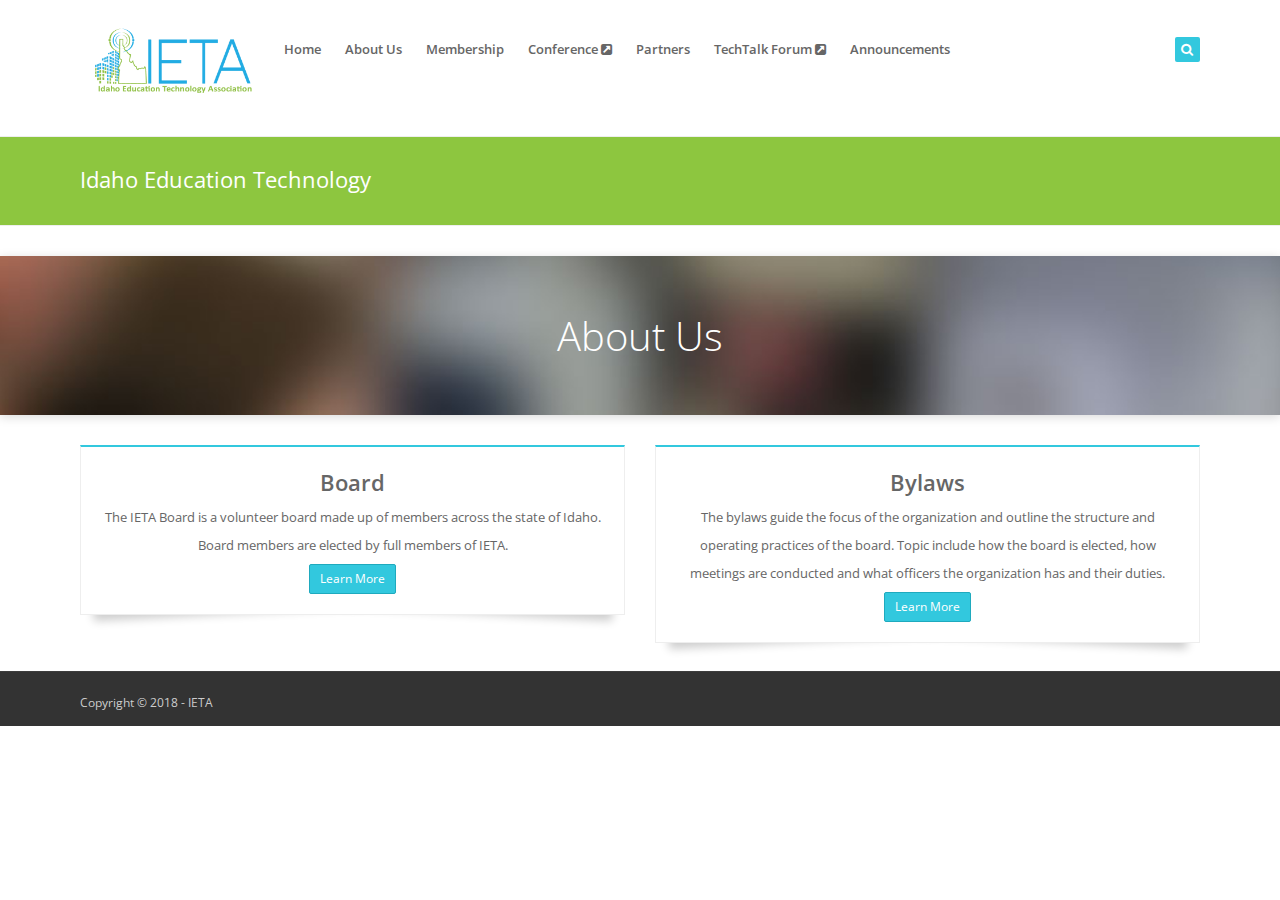
<file: www.idahoedtech.org/about.html>
<!DOCTYPE html>
<html>
	<head>
		<meta charset="utf-8">
		<title>IETA</title>
		<!-- Description, Keywords and Author -->
		<meta name="description" content="IETA">
		<meta name="keywords" content="IETA">

		<meta name="viewport" content="width=device-width, initial-scale=1.0">

		<!-- Styles -->
		<!-- Bootstrap CSS -->
		<link href="css/bootstrap.min.css" rel="stylesheet">
		<!-- Font awesome CSS -->
		<link href="css/font-awesome.min.css" rel="stylesheet">
		<!-- Magnific Popup -->
		<link href="css/magnific-popup.css" rel="stylesheet">
		<!-- Owl carousel -->
		<link href="css/owl.carousel.css" rel="stylesheet">

		<!-- CSS for this page -->

		<!-- Base style -->
		<link href="css/styles/style.css" rel="stylesheet">
		<!-- Skin CSS -->
		<link href="css/styles/skin-lblue.css" rel="stylesheet" id="color_theme">

		<!-- Custom CSS. Type your CSS code in custom.css file -->
		<link href="css/custom.css" rel="stylesheet">

		<!-- Favicon -->
		<link rel="shortcut icon" href="#">
		<!-- Global site tag (gtag.js) - Google Analytics -->
<script async src="https://www.googletagmanager.com/gtag/js?id=UA-130767173-1"></script>
<script>
  window.dataLayer = window.dataLayer || [];
  function gtag(){dataLayer.push(arguments);}
  gtag('js', new Date());

  gtag('config', 'UA-130767173-1');
</script>

	</head>


	<body>

		<!-- Outer Starts -->
		<div class="outer">


			<!-- Header two Starts -->
			<div class="header-2">

				<!-- Container -->
				<div class="container">
					<div class="row">
						<div class="col-md-2">
							<!-- Logo section -->
							<div class="logo">
									<h1><a href="#"><img alt="Idaho Education Technology Association" src="images/IETALogoLarge.png" width="180"></a></h1>
							</div>
						</div>
						<div class="col-md-9">

							<!-- Navigation starts.  -->
							<div class="navy">
								<ul>
									<li><a href="index.html">Home</a></li>
									<li><a href="about.html">About Us</a></li>
                                    <li><a href="membership.html">Membership</a></li>
                                    <li><a href="https://ieta.events/" target="_blank">Conference <i class="fa fa-external-link-square"></i></a></li>
                                    <li><a href="sponsors.html">Partners</a></li>
                                    <li><a href="http://techtalk.idahoedtech.org/">TechTalk Forum <i class="fa fa-external-link-square"></i></a></li>
                                    <li><a href="announcements.html">Announcements</a></li>
                                </ul>
							</div>
							<!-- Navigation ends -->

						</div>

						<div class="col-md-1">

							<!-- Search section -->
							<div class="head-search pull-right">
								<a href="#" class="b-dropdown"><i class="fa fa-search square-2 rounded-1 bg-color white"></i></a>
								<div class="b-dropdown-block">
									<form role="form">
										<!-- Input Group -->
										<div class="input-group">
											<input type="text" class="form-control" placeholder="Begin Your Search">
											<span class="input-group-btn">
												<button class="btn btn-color" type="button">Search</button>
											</span>
										</div>
									</form>
								</div>
							</div>
							<!-- Search section ends -->
							<div class="clearfix"></div>

						</div>

					</div>
				</div>
			</div>

			<!-- Header two ends -->

			<!-- Main content starts -->


			<div class="main-block">

				<!-- Page heading two starts -->

				<div class="page-heading-two">
					<div class="container">
						<h2>Idaho Education Technology <span></span></h2>
						<!--<div class="breads">
							Home / <a href="#">Page</a> / <a href="#">Sub Page</a>
						</div>-->
						<div class="clearfix"></div>
					</div>
				</div>

				<!-- Page heading two ends -->


			<div class="main-block">


					<div class="page-heading-one">
						<h2>About Us</h2>
					</div>
			</div>

			<div class="container">
				<div class="row">
						<div class="col-md-6">
							<!-- Box shadow outer class -->
							<div class="box-shadow-outer">
								<div class="box-shadow-block box-shadow-2 text-center">
									<h3>Board</h3>
									<p>The IETA Board is a volunteer board made up of members across the state of Idaho. Board members are elected by full members of IETA.</p>
<p><a href="boardmembers.html" class="btn btn-color btn-sm">Learn More</a></p>
								</div>
							</div>
							<br>
						</div>


						<div class="col-md-6">
							<!-- Box shadow outer class -->
							<div class="box-shadow-outer">
								<div class="box-shadow-block box-shadow-2 text-center">
									<h3>Bylaws</h3>
									<p>The bylaws guide the focus of the organization and outline the structure and operating practices of the board.  Topic include how the board is elected, how meetings are conducted and what officers the organization has and their duties.</p>
<p><a href="bylaws.html" class="btn btn-color btn-sm">Learn More</a></p>
								</div>
							</div>
							<br>
						</div>
				</div>
            </div>



			</div>

			<!-- Main content ends -->

	<!-- Footer Starts -->

			<footer>
				<!-- Container -->
				<div class="container">
					<!-- Footer Content -->
						<!-- Paragraph -->
						<p class="pull-left">Copyright &copy; 2018 - <a href="#">IETA</a></p>

						<!-- Clearfix -->
						<div class="clearfix"></div>
				</div>
			</footer>

			<!-- Footer Ends -->

		</div>

		<!-- Outer Ends -->

		<!-- Scroll to top -->
		<span class="totop"><a href="#"><i class="fa fa-angle-up bg-color"></i></a></span>

		<!-- Javascript files -->
		<!-- jQuery -->
		<script src="js/jquery.js"></script>
		<!-- Bootstrap JS -->
		<script src="js/bootstrap.min.js"></script>
		<!-- Placeholders JS -->
		<script src="js/placeholders.js"></script>
		<!-- Magnific Popup -->
		<script src="js/jquery.magnific-popup.min.js"></script>
		<!-- Owl carousel -->
		<script src="js/owl.carousel.min.js"></script>
		<!-- Respond JS for IE8 -->
		<script src="js/respond.min.js"></script>
		<!-- HTML5 Support for IE -->
		<script src="js/html5shiv.js"></script>
		<!-- Main JS -->
		<script src="js/main.js"></script>

		<!-- Javascript for this page -->

		<!-- Custom JS. Type your JS code in custom.js file -->
		<script src="js/custom.js"></script>



	</body>
</html>
</file>
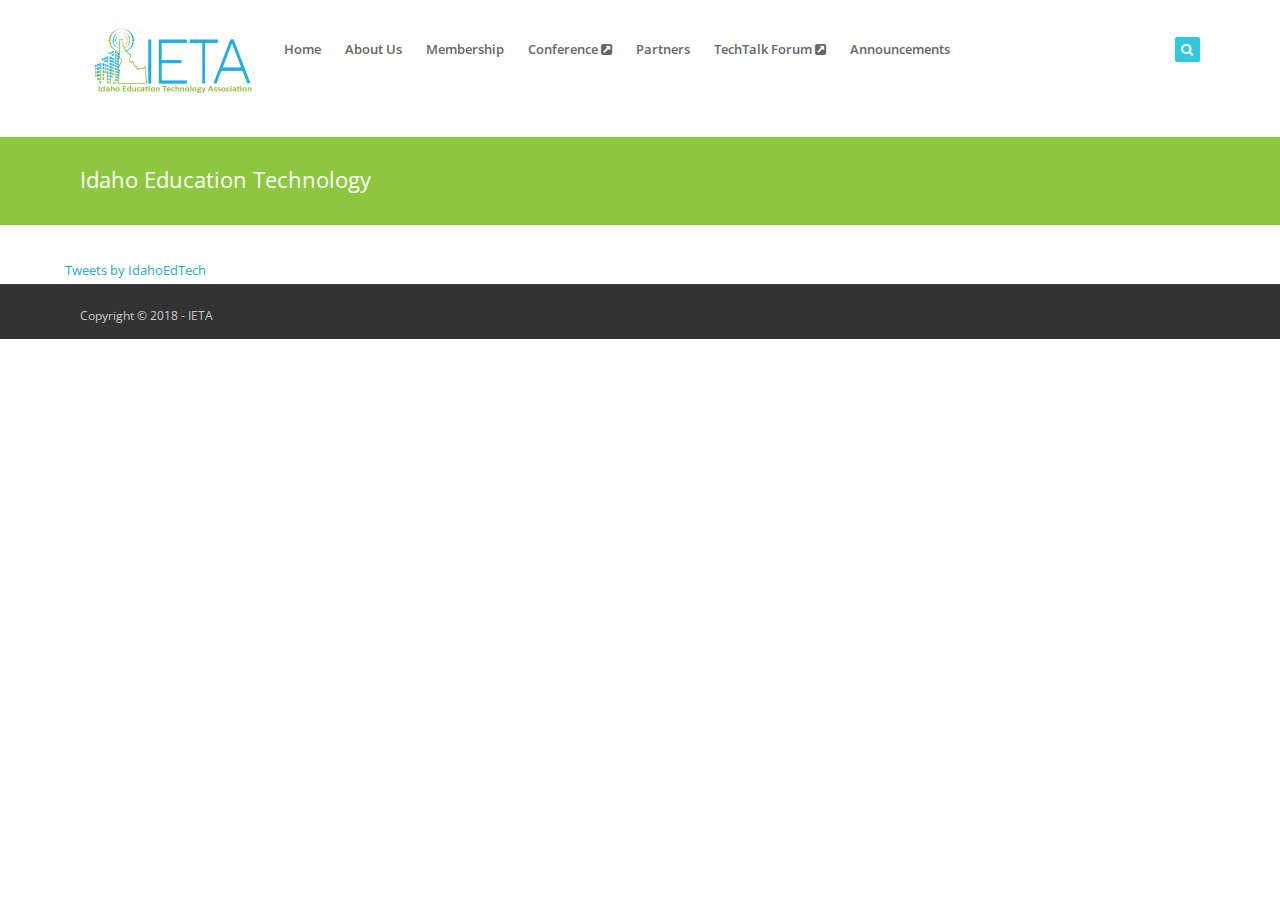
<file: www.idahoedtech.org/announcements.html>
<!DOCTYPE html>
<html>
	<head>
		<meta charset="utf-8">
		<title>IETA</title>
		<!-- Description, Keywords and Author -->
		<meta name="description" content="IETA">
		<meta name="keywords" content="IETA">

		<meta name="viewport" content="width=device-width, initial-scale=1.0">

		<!-- Styles -->
		<!-- Bootstrap CSS -->
		<link href="css/bootstrap.min.css" rel="stylesheet">
		<!-- Font awesome CSS -->
		<link href="css/font-awesome.min.css" rel="stylesheet">
		<!-- Magnific Popup -->
		<link href="css/magnific-popup.css" rel="stylesheet">
		<!-- Owl carousel -->
		<link href="css/owl.carousel.css" rel="stylesheet">

		<!-- CSS for this page -->

		<!-- Base style -->
		<link href="css/styles/style.css" rel="stylesheet">
		<!-- Skin CSS -->
		<link href="css/styles/skin-lblue.css" rel="stylesheet" id="color_theme">

		<!-- Custom CSS. Type your CSS code in custom.css file -->
		<link href="css/custom.css" rel="stylesheet">

		<!-- Favicon -->
		<link rel="shortcut icon" href="http://www.idahoedtech.org/images/favicon.ico">
		<!-- Global site tag (gtag.js) - Google Analytics -->
<script async src="https://www.googletagmanager.com/gtag/js?id=UA-130767173-1"></script>
<script>
  window.dataLayer = window.dataLayer || [];
  function gtag(){dataLayer.push(arguments);}
  gtag('js', new Date());

  gtag('config', 'UA-130767173-1');
</script>


	</head>

<body>

		<!-- Outer Starts -->
		<div class="outer">


			<!-- Header two Starts -->
			<div class="header-2">

				<!-- Container -->
				<div class="container">
					<div class="row">
						<div class="col-md-2">
							<!-- Logo section -->
							<div class="logo">
									<h1><a href="#"><img alt="Idaho Education Technology Association" src="images/IETALogoLarge.png" width="180"></a></h1>
							</div>
						</div>
						<div class="col-md-9">

							<!-- Navigation starts.  -->
							<div class="navy">
								<ul>
									<li><a href="index.html">Home</a></li>
									<li><a href="about.html">About Us</a></li>
                                    <li><a href="membership.html">Membership</a></li>
                                    <li><a href="https://ieta.events" target="_blank">Conference <i class="fa fa-external-link-square"></i></a></li>
                                    <li><a href="sponsors.html">Partners</a></li>
                                    <li><a href="http://techtalk.idahoedtech.org/">TechTalk Forum <i class="fa fa-external-link-square"></i></a></li>
                                    <li><a href="announcements.html">Announcements</a></li>
                                </ul>
							</div>
							<!-- Navigation ends -->

						</div>

						<div class="col-md-1">

							<!-- Search section -->
							<div class="head-search pull-right">
								<a href="#" class="b-dropdown"><i class="fa fa-search square-2 rounded-1 bg-color white"></i></a>
								<div class="b-dropdown-block">
									<form role="form">
										<!-- Input Group -->
										<div class="input-group">
											<input type="text" class="form-control" placeholder="Begin Your Search">
											<span class="input-group-btn">
												<button class="btn btn-color" type="button">Search</button>
											</span>
										</div>
									</form>
								</div>
							</div>
							<!-- Search section ends -->
							<div class="clearfix"></div>

						</div>

					</div>
				</div>
			</div>

			<!-- Header two ends -->

			<!-- Main content starts -->

			<div class="main-block">

				<!-- Page heading two starts -->

				<div class="page-heading-two">
					<div class="container">
						<h2>Idaho Education Technology <span></span></h2>
						<!--<div class="breads">
							Home / <a href="#">Page</a> / <a href="#">Sub Page</a>
						</div>-->

						<div class="clearfix"></div>
					</div>
				</div>
				<!-- Page heading two ends -->

<div class="container">
<div class="row">
	<a class="twitter-timeline" href="https://twitter.com/IdahoEdTech?ref_src=twsrc%5Etfw">Tweets by IdahoEdTech</a> <script async src="https://platform.twitter.com/widgets.js" charset="utf-8"></script>
</div>


				</div>
			</div>

			<!-- Main content ends -->

	<!-- Footer Starts -->

			<footer>
				<!-- Container -->
				<div class="container">
					<!-- Footer Content -->
						<!-- Paragraph -->
						<p class="pull-left">Copyright &copy; 2018 - <a href="#">IETA</a></p>

						<!-- Clearfix -->
						<div class="clearfix"></div>
				</div>
			</footer>

			<!-- Footer Ends -->

		</div>

		<!-- Outer Ends -->

		<!-- Scroll to top -->
		<span class="totop"><a href="#"><i class="fa fa-angle-up bg-color"></i></a></span>

		<!-- Javascript files -->
		<!-- jQuery -->
		<script src="js/jquery.js"></script>
		<!-- Bootstrap JS -->
		<script src="js/bootstrap.min.js"></script>
		<!-- Placeholders JS -->
		<script src="js/placeholders.js"></script>
		<!-- Magnific Popup -->
		<script src="js/jquery.magnific-popup.min.js"></script>
		<!-- Owl carousel -->
		<script src="js/owl.carousel.min.js"></script>
		<!-- Respond JS for IE8 -->
		<script src="js/respond.min.js"></script>
		<!-- HTML5 Support for IE -->
		<script src="js/html5shiv.js"></script>
		<!-- Main JS -->
		<script src="js/main.js"></script>

		<!-- Javascript for this page -->

		<!-- Custom JS. Type your JS code in custom.js file -->
		<script src="js/custom.js"></script>


	</body>
</html>
</file>
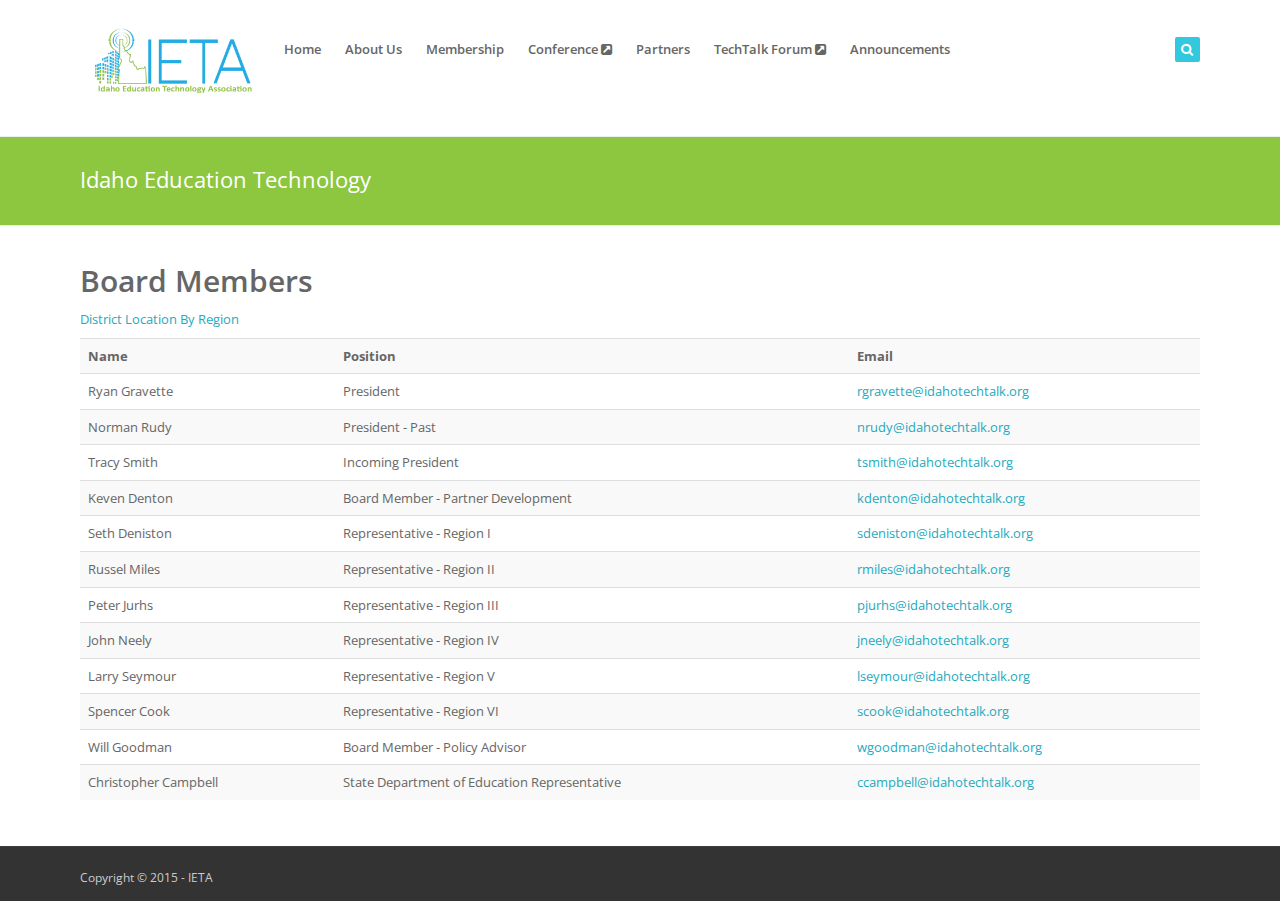
<file: www.idahoedtech.org/boardmembers.html>
<!DOCTYPE html>
<html>
<head>
<meta charset="utf-8">
<title>IETA</title>
<!-- Description, Keywords and Author -->
<meta name="description" content="IETA">
<meta name="keywords" content="IETA">
<meta name="viewport" content="width=device-width, initial-scale=1.0">

<!-- Styles -->
<!-- Bootstrap CSS -->
<link href="css/bootstrap.min.css" rel="stylesheet">
<!-- Font awesome CSS -->
<link href="css/font-awesome.min.css" rel="stylesheet">
<!-- Magnific Popup -->
<link href="css/magnific-popup.css" rel="stylesheet">
<!-- Owl carousel -->
<link href="css/owl.carousel.css" rel="stylesheet">

<!-- CSS for this page -->

<!-- Base style -->
<link href="css/styles/style.css" rel="stylesheet">
<!-- Skin CSS -->
<link href="css/styles/skin-lblue.css" rel="stylesheet" id="color_theme">

<!-- Custom CSS. Type your CSS code in custom.css file -->
<link href="css/custom.css" rel="stylesheet">

<!-- Favicon -->
<link rel="shortcut icon" href="http://www.idahoedtech.org/images/favicon.ico">
<!-- Global site tag (gtag.js) - Google Analytics -->
<script async src="https://www.googletagmanager.com/gtag/js?id=UA-130767173-1"></script>
<script>
  window.dataLayer = window.dataLayer || [];
  function gtag(){dataLayer.push(arguments);}
  gtag('js', new Date());

  gtag('config', 'UA-130767173-1');
</script>

</head>

<body>

<!-- Outer Starts -->
<div class="outer">

  <!-- Header two Starts -->
  <div class="header-2">

    <!-- Container -->
    <div class="container">
      <div class="row">
        <div class="col-md-2">
          <!-- Logo section -->
          <div class="logo">
              <h1><a href="#"><img alt="Idaho Education Technology Association" src="images/IETALogoLarge.png" width="180"></a></h1>
          </div>
        </div>
        <div class="col-md-9">

							<!-- Navigation starts.  -->
							<div class="navy">
								<ul>
									<li><a href="index.html">Home</a></li>
									<li><a href="about.html">About Us</a></li>
                                    <li><a href="membership.html">Membership</a></li>
                                    <li><a href="https://ieta.events/">Conference <i class="fa fa-external-link-square"></i></a></li>
                                    <li><a href="sponsors.html">Partners</a></li>
                                    <li><a href="http://techtalk.idahoedtech.org/">TechTalk Forum <i class="fa fa-external-link-square"></i></a></li>
                                    <li><a href="announcements.html">Announcements</a></li>
                                </ul>
							</div>
							<!-- Navigation ends -->

        </div>
        <div class="col-md-1">

          <!-- Search section -->
          <div class="head-search pull-right"> <a href="#" class="b-dropdown"><i class="fa fa-search square-2 rounded-1 bg-color white"></i></a>
            <div class="b-dropdown-block">
              <form role="form">
                <!-- Input Group -->
                <div class="input-group">
                  <input type="text" class="form-control" placeholder="Begin Your Search">
                  <span class="input-group-btn">
                  <button class="btn btn-color" type="button">Search</button>
                  </span> </div>
              </form>
            </div>
          </div>
          <!-- Search section ends -->
          <div class="clearfix"></div>
        </div>
      </div>
    </div>
  </div>

  <!-- Header two ends -->

  <!-- Main content starts -->

  <div class="main-block">

    <!-- Page heading two starts -->


				<div class="page-heading-two">
					<div class="container">
						<h2>Idaho Education Technology <span></span></h2>
						<!--<div class="breads">
							Home / <a href="#">Page</a> / <a href="#">Sub Page</a>
						</div>-->
						<div class="clearfix"></div>
					</div>
				</div>

    <!-- Page heading two ends -->

    <div class="container">
      <div class="row">
        <div class="col-md-12">
          <h1>Board Members</h1>
          <p><a href="https://docs.google.com/a/idahotechtalk.org/viewer?a=v&amp;pid=sites&amp;srcid=aWRhaG90ZWNodGFsay5vcmd8aWV0YXxneDoyOWExODk2MDllNzhkZmIx" target="_blank">District Location By Region</a></p>
          <div class="table-responsive">
            <table class="table table-striped">
              <tr>
                <th>Name</th>
                <th>Position</th>
                <th>Email</th>
              </tr>

              <tr>
                <td> Ryan Gravette </td>
                <td> President </td>
                <td><a href="mailto:rgravette@idahotechtalk.org">rgravette@idahotechtalk.org</a></td>
              </tr>
              <tr>
                <td> Norman Rudy </td>
                <td> President - Past</td>
                <td><a href="mailto:nrudy@idahotechtalk.org">nrudy@idahotechtalk.org</a></td>
              </tr>
	      <tr>
                <td> Tracy Smith </td>
                <td> Incoming President </td>
                <td><a href="mailto:tsmith@idahotechtalk.org">tsmith@idahotechtalk.org</a></td>
              </tr>
              <tr>
                <td> Keven Denton </td>
                <td> Board Member - Partner Development </td>
                <td><a href="mailto:kdenton@idahotechtalk.org">kdenton@idahotechtalk.org</a></td>
              </tr>
              <tr>
                <td> Seth  Deniston </td>
                <td> Representative - Region I </td>
                <td><a href="mailto:sdeniston@idahotechtalk.org">sdeniston@idahotechtalk.org</a></td>
              </tr>
               <tr>
                <td> Russel Miles </td>
                <td> Representative - Region II </td>
                <td><a href="mailto:rmiles@idahotechtalk.org">rmiles@idahotechtalk.org</a></td>
              </tr>
	      <tr>
                <td> Peter Jurhs </td>
                <td> Representative - Region III </td>
                <td><a href="mailto:pjurhs@idahotechtalk.org">pjurhs@idahotechtalk.org</a></td>
              </tr>
              <tr>
                <td> John Neely </td>
                <td> Representative - Region IV </td>
                <td><a href="mailto:jneely@idahotechtalk.org">jneely@idahotechtalk.org</a></td>
              </tr>
              <tr>
                <td> Larry Seymour </td>
                <td> Representative - Region V </td>
                <td><a href="mailto:lseymour@idahotechtalk.org">lseymour@idahotechtalk.org</a></td>
              </tr>
              <tr>
                <td> Spencer Cook </td>
                <td> Representative - Region VI </td>
                <td><a href="mailto:scook@idahotechtalk.org">scook@idahotechtalk.org</a></td>
              </tr>
              <tr>
                <td> Will Goodman </td>
                <td> Board Member - Policy Advisor </td>
                <td><a href="mailto: wgoodman@idahotechtalk.org "> wgoodman@idahotechtalk.org </a></td>
              </tr>
              <tr>
                <td> Christopher Campbell </td>
                <td> State Department of Education Representative </td>
                <td><a href="mailto:ccampbell@idahotechtalk.org">ccampbell@idahotechtalk.org</a></td>
              </tr>
            </table>
          </div>
          <br />
        </div>
      </div>
    </div>
  </div>

  <!-- Main content ends -->

  <!-- Footer Starts -->

  <footer>
    <!-- Container -->
    <div class="container">
      <!-- Footer Content -->
      <!-- Paragraph -->
      <p class="pull-left">Copyright &copy; 2015 - <a href="#">IETA</a></p>

      <!-- Clearfix -->
      <div class="clearfix"></div>
    </div>
  </footer>

  <!-- Footer Ends -->

</div>

<!-- Outer Ends -->

<!-- Scroll to top -->
<span class="totop"><a href="#"><i class="fa fa-angle-up bg-color"></i></a></span>

<!-- Javascript files -->
<!-- jQuery -->
<script src="js/jquery.js"></script>
<!-- Bootstrap JS -->
<script src="js/bootstrap.min.js"></script>
<!-- Placeholders JS -->
<script src="js/placeholders.js"></script>
<!-- Magnific Popup -->
<script src="js/jquery.magnific-popup.min.js"></script>
<!-- Owl carousel -->
<script src="js/owl.carousel.min.js"></script>
<!-- Respond JS for IE8 -->
<script src="js/respond.min.js"></script>
<!-- HTML5 Support for IE -->
<script src="js/html5shiv.js"></script>
<!-- Main JS -->
<script src="js/main.js"></script>

<!-- Javascript for this page -->

<!-- Custom JS. Type your JS code in custom.js file -->
<script src="js/custom.js"></script>


</body>
</html>
</file>
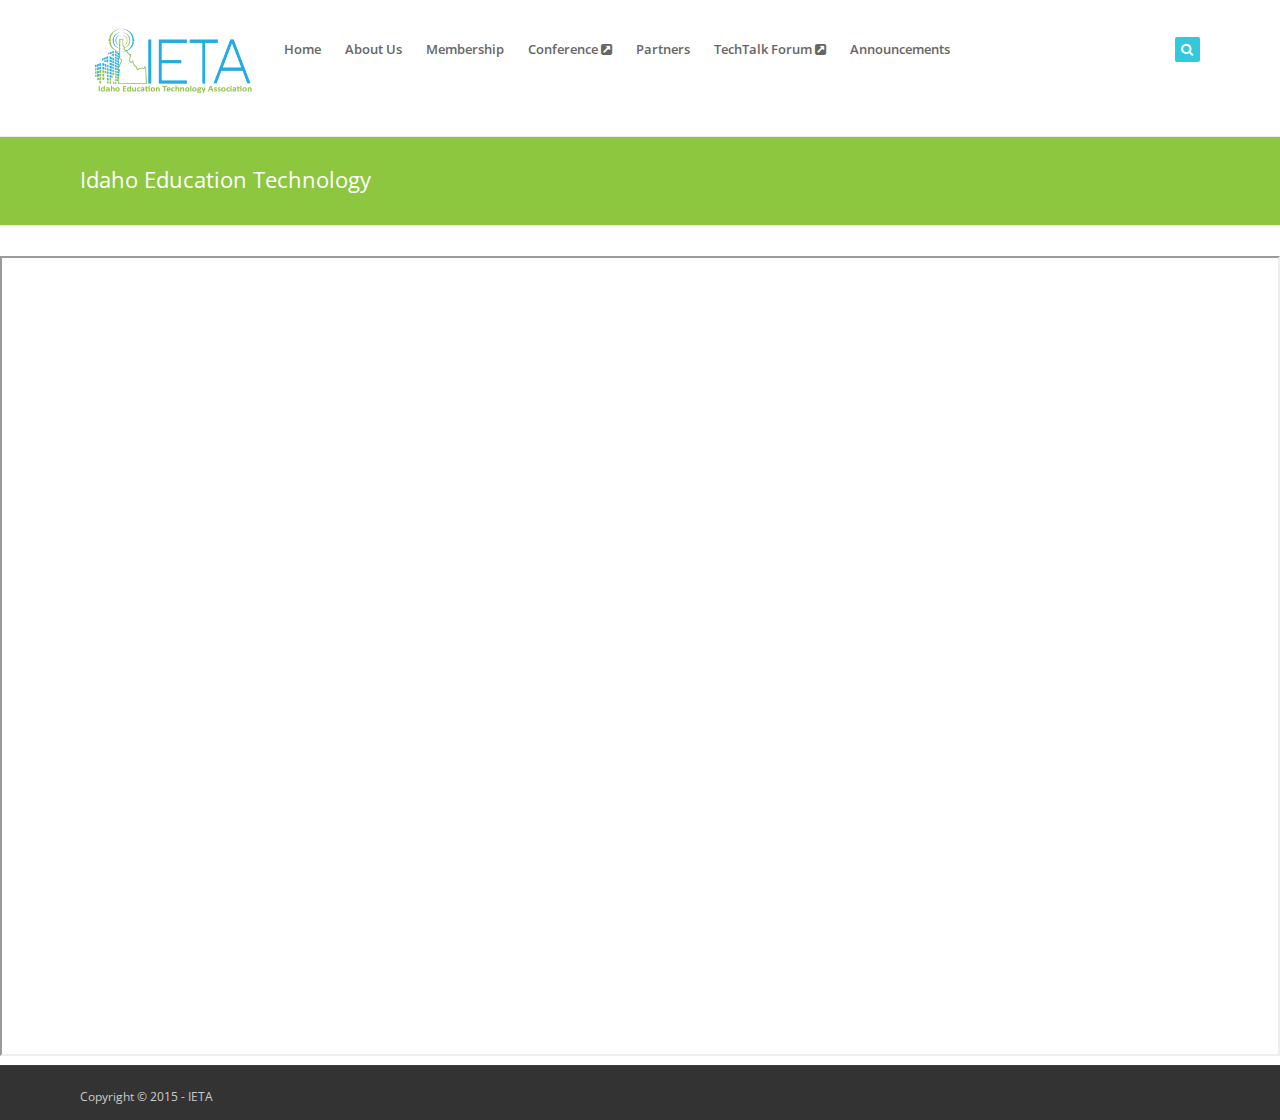
<file: www.idahoedtech.org/bylaws.html>
<!DOCTYPE html>
<html>
	<head>
		<meta charset="utf-8">
		<title>IETA</title>
		<!-- Description, Keywords and Author -->
		<meta name="description" content="IETA">
		<meta name="keywords" content="IETA">

		<meta name="viewport" content="width=device-width, initial-scale=1.0">

		<!-- Styles -->
		<!-- Bootstrap CSS -->
		<link href="css/bootstrap.min.css" rel="stylesheet">
		<!-- Font awesome CSS -->
		<link href="css/font-awesome.min.css" rel="stylesheet">
		<!-- Magnific Popup -->
		<link href="css/magnific-popup.css" rel="stylesheet">
		<!-- Owl carousel -->
		<link href="css/owl.carousel.css" rel="stylesheet">

		<!-- CSS for this page -->

		<!-- Base style -->
		<link href="css/styles/style.css" rel="stylesheet">
		<!-- Skin CSS -->
		<link href="css/styles/skin-lblue.css" rel="stylesheet" id="color_theme">

		<!-- Custom CSS. Type your CSS code in custom.css file -->
		<link href="css/custom.css" rel="stylesheet">

		<!-- Favicon -->
		<link rel="shortcut icon" href="http://www.idahoedtech.org/images/favicon.ico">
		<!-- Global site tag (gtag.js) - Google Analytics -->
		<script async src="https://www.googletagmanager.com/gtag/js?id=UA-130767173-1"></script>
		<script>
		  window.dataLayer = window.dataLayer || [];
		  function gtag(){dataLayer.push(arguments);}
		  gtag('js', new Date());

		  gtag('config', 'UA-130767173-1');
		</script>

	</head>


	<body>

		<!-- Outer Starts -->
		<div class="outer">


			<!-- Header two Starts -->
			<div class="header-2">

				<!-- Container -->
				<div class="container">
					<div class="row">
						<div class="col-md-2">
							<!-- Logo section -->
							<div class="logo">
									<h1><a href="#"><img alt="Idaho Education Technology Association" src="images/IETALogoLarge.png" width="180"></a></h1>
							</div>
						</div>
						<div class="col-md-9">

							<!-- Navigation starts.  -->
							<div class="navy">
								<ul>
									<li><a href="index.html">Home</a></li>
									<li><a href="about.html">About Us</a></li>
                                    <li><a href="membership.html">Membership</a></li>
                                    <li><a href="https://ieta.events/">Conference <i class="fa fa-external-link-square"></i></a></li>
                                    <li><a href="sponsors.html">Partners</a></li>
                                    <li><a href="http://techtalk.idahoedtech.org/">TechTalk Forum <i class="fa fa-external-link-square"></i></a></li>
                                    <li><a href="announcements.html">Announcements</a></li>
                                </ul>
							</div>
							<!-- Navigation ends -->

						</div>

						<div class="col-md-1">

							<!-- Search section -->
							<div class="head-search pull-right">
								<a href="#" class="b-dropdown"><i class="fa fa-search square-2 rounded-1 bg-color white"></i></a>
								<div class="b-dropdown-block">
									<form role="form">
										<!-- Input Group -->
										<div class="input-group">
											<input type="text" class="form-control" placeholder="Begin Your Search">
											<span class="input-group-btn">
												<button class="btn btn-color" type="button">Search</button>
											</span>
										</div>
									</form>
								</div>
							</div>
							<!-- Search section ends -->
							<div class="clearfix"></div>

						</div>

					</div>
				</div>
			</div>

			<!-- Header two ends -->

			<!-- Main content starts -->

			<div class="main-block">

				<!-- Page heading two starts -->

				<div class="page-heading-two">
					<div class="container">
						<h2>Idaho Education Technology <span></span></h2>
						<!--<div class="breads">
							Home / <a href="#">Page</a> / <a href="#">Sub Page</a>
						</div>-->
						<div class="clearfix"></div>
					</div>
				</div>

				<!-- Page heading two ends -->

<iframe src="https://docs.google.com/document/d/e/2PACX-1vS3X-XGyyb542EzJOcfWumTKgVx_XeR0cgYhDkT2ymCqAKPIiKGY3Mnk3SqQWfBcjbm7CaeDW4KVq8y/pub?embedded=true" width="100%" height="800"></iframe>


			<!-- Main content ends -->

	<!-- Footer Starts -->

			<footer>
				<!-- Container -->
				<div class="container">
					<!-- Footer Content -->
						<!-- Paragraph -->
						<p class="pull-left">Copyright &copy; 2015 - <a href="#">IETA</a></p>

						<!-- Clearfix -->
						<div class="clearfix"></div>
				</div>
			</footer>

			<!-- Footer Ends -->

		</div>

		<!-- Outer Ends -->

		<!-- Scroll to top -->
		<span class="totop"><a href="#"><i class="fa fa-angle-up bg-color"></i></a></span>

		<!-- Javascript files -->
		<!-- jQuery -->
		<script src="js/jquery.js"></script>
		<!-- Bootstrap JS -->
		<script src="js/bootstrap.min.js"></script>
		<!-- Placeholders JS -->
		<script src="js/placeholders.js"></script>
		<!-- Magnific Popup -->
		<script src="js/jquery.magnific-popup.min.js"></script>
		<!-- Owl carousel -->
		<script src="js/owl.carousel.min.js"></script>
		<!-- Respond JS for IE8 -->
		<script src="js/respond.min.js"></script>
		<!-- HTML5 Support for IE -->
		<script src="js/html5shiv.js"></script>
		<!-- Main JS -->
		<script src="js/main.js"></script>

		<!-- Javascript for this page -->

		<!-- Custom JS. Type your JS code in custom.js file -->
		<script src="js/custom.js"></script>



	</body>
</html>
</file>
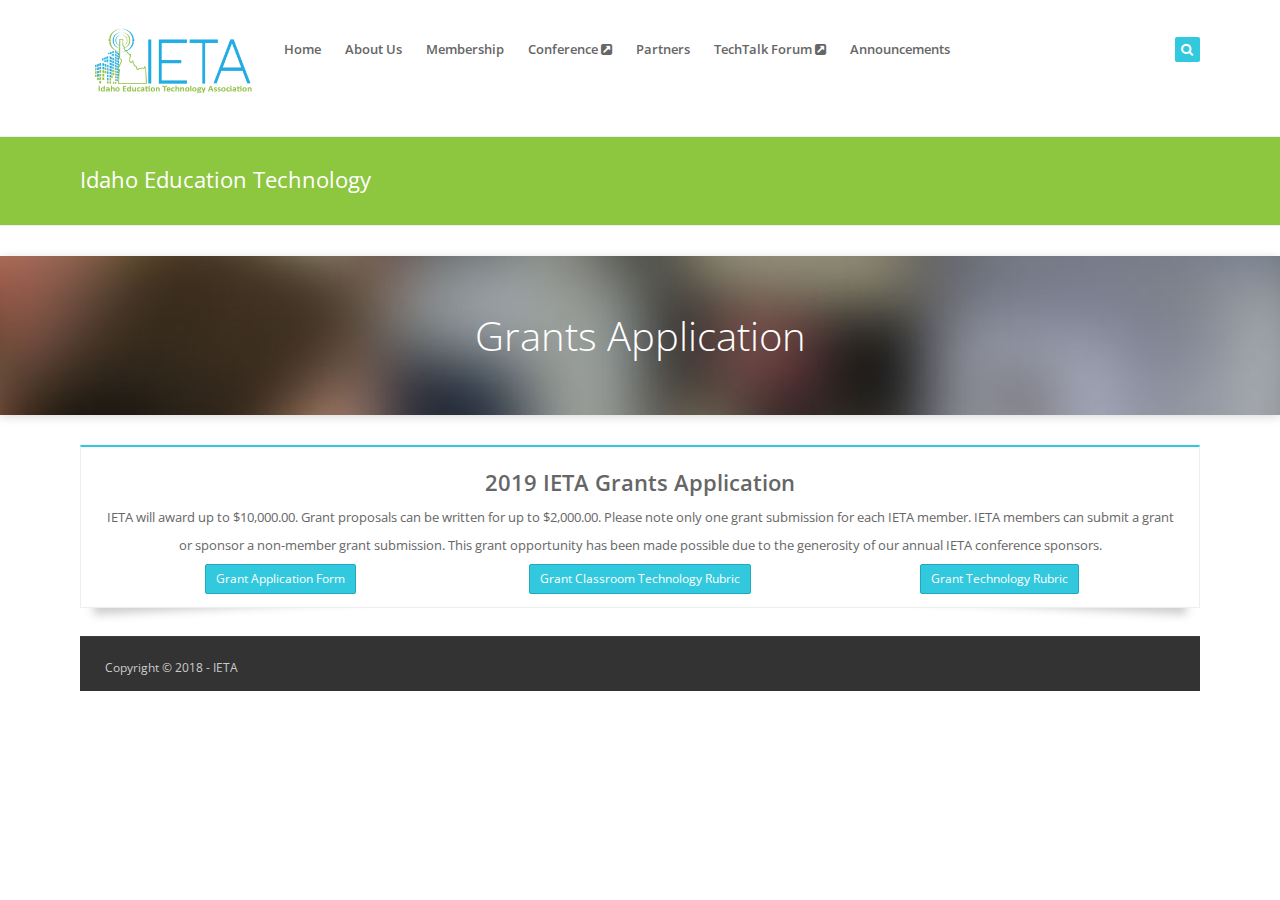
<file: www.idahoedtech.org/grants.html>
<!DOCTYPE html>
<html>
	<head>
		<meta charset="utf-8">
		<title>IETA</title>
		<!-- Description, Keywords and Author -->
		<meta name="description" content="IETA">
		<meta name="keywords" content="IETA">

		<meta name="viewport" content="width=device-width, initial-scale=1.0">

		<!-- Styles -->
		<!-- Bootstrap CSS -->
		<link href="css/bootstrap.min.css" rel="stylesheet">
		<!-- Font awesome CSS -->
		<link href="css/font-awesome.min.css" rel="stylesheet">
		<!-- Magnific Popup -->
		<link href="css/magnific-popup.css" rel="stylesheet">
		<!-- Owl carousel -->
		<link href="css/owl.carousel.css" rel="stylesheet">

		<!-- CSS for this page -->

		<!-- Base style -->
		<link href="css/styles/style.css" rel="stylesheet">
		<!-- Skin CSS -->
		<link href="css/styles/skin-lblue.css" rel="stylesheet" id="color_theme">

		<!-- Custom CSS. Type your CSS code in custom.css file -->
		<link href="css/custom.css" rel="stylesheet">

		<!-- Favicon -->
		<link rel="shortcut icon" href="#">
		<!-- Global site tag (gtag.js) - Google Analytics -->
		<script async src="https://www.googletagmanager.com/gtag/js?id=UA-130767173-1"></script>
		<script>
		  window.dataLayer = window.dataLayer || [];
		  function gtag(){dataLayer.push(arguments);}
		  gtag('js', new Date());

		  gtag('config', 'UA-130767173-1');
		</script>

	</head>


	<body>

		<!-- Outer Starts -->
		<div class="outer">


			<!-- Header two Starts -->
			<div class="header-2">

				<!-- Container -->
				<div class="container">
					<div class="row">
						<div class="col-md-2">
							<!-- Logo section -->
							<div class="logo">
									<h1><a href="#"><img alt="Idaho Education Technology Association" src="images/IETALogoLarge.png" width="180"></a></h1>
							</div>
						</div>
						<div class="col-md-9">

							<!-- Navigation starts.  -->
							<div class="navy">
								<ul>
									<li><a href="index.html">Home</a></li>
									<li><a href="about.html">About Us</a></li>
                                    <li><a href="membership.html">Membership</a></li>
                                    <li><a href="https://ieta.events/"  target="_blank">Conference <i class="fa fa-external-link-square"></i></a></li>
                                    <li><a href="sponsors.html">Partners</a></li>
                                    <li><a href="http://techtalk.idahoedtech.org/">TechTalk Forum <i class="fa fa-external-link-square"></i></a></li>
                                    <li><a href="announcements.html">Announcements</a></li>
                                </ul>
							</div>
							<!-- Navigation ends -->

						</div>

						<div class="col-md-1">

							<!-- Search section -->
							<div class="head-search pull-right">
								<a href="#" class="b-dropdown"><i class="fa fa-search square-2 rounded-1 bg-color white"></i></a>
								<div class="b-dropdown-block">
									<form role="form">
										<!-- Input Group -->
										<div class="input-group">
											<input type="text" class="form-control" placeholder="Begin Your Search">
											<span class="input-group-btn">
												<button class="btn btn-color" type="button">Search</button>
											</span>
										</div>
									</form>
								</div>
							</div>
							<!-- Search section ends -->
							<div class="clearfix"></div>

						</div>

					</div>
				</div>
			</div>

			<!-- Header two ends -->

			<!-- Main content starts -->

			<div class="main-block">

				<!-- Page heading two starts -->

				<div class="page-heading-two">
					<div class="container">
						<h2>Idaho Education Technology <span></span></h2>
						<!--<div class="breads">
							Home / <a href="#">Page</a> / <a href="#">Sub Page</a>
						</div>-->
						<div class="clearfix"></div>
					</div>
				</div>

				<!-- Page heading two ends -->


			<div class="main-block">


					<div class="page-heading-one">
						<h2>Grants Application</h2>
					</div>
			</div>

			<div class="container">
				<div class="row">
						<div class="col-md-12">
							<!-- Box shadow outer class -->
							<div class="box-shadow-outer">

								<div class="box-shadow-block box-shadow-2 text-center">
									<h3>2019 IETA Grants Application</h3>
									<p>IETA will award up to $10,000.00. Grant proposals can be written for up to $2,000.00. Please note only one grant submission for each IETA member. IETA members can submit a grant or sponsor a non-member grant submission. This grant opportunity has been made possible due to the generosity of our annual IETA conference sponsors.</p>



									<div class="col-md-4"><a href="https://drive.google.com/open?id=16ehhLb8Lxd5C5byJfB2xVCKcmaYoUTxz" class="btn btn-color btn-sm" target="_blank">Grant Application Form</a></div>
									<div class="col-md-4"><a href="https://drive.google.com/open?id=1nrMNaytRFMBswiXETPgJ0hL54Oj81eT-" class="btn btn-color btn-sm" target="_blank">Grant Classroom Technology Rubric</a></div>
									<div class="col-md-4"><a href="https://drive.google.com/open?id=1pcyIyAV93M2Ymp__mGdiexZiAxHFTCFj" class="btn btn-color btn-sm" target="_blank">Grant Technology Rubric</a></div>
									<br>
								</div>

							</div>
							<br>
						</div>

			</div>

			<!-- Main content ends -->

	<!-- Footer Starts -->

			<footer>
				<!-- Container -->
				<div class="container">
					<!-- Footer Content -->
						<!-- Paragraph -->
						<p class="pull-left">Copyright &copy; 2018 - <a href="#">IETA</a></p>

						<!-- Clearfix -->
						<div class="clearfix"></div>
				</div>
			</footer>

			<!-- Footer Ends -->

		</div>

		<!-- Outer Ends -->

		<!-- Scroll to top -->
		<span class="totop"><a href="#"><i class="fa fa-angle-up bg-color"></i></a></span>

		<!-- Javascript files -->
		<!-- jQuery -->
		<script src="js/jquery.js"></script>
		<!-- Bootstrap JS -->
		<script src="js/bootstrap.min.js"></script>
		<!-- Placeholders JS -->
		<script src="js/placeholders.js"></script>
		<!-- Magnific Popup -->
		<script src="js/jquery.magnific-popup.min.js"></script>
		<!-- Owl carousel -->
		<script src="js/owl.carousel.min.js"></script>
		<!-- Respond JS for IE8 -->
		<script src="js/respond.min.js"></script>
		<!-- HTML5 Support for IE -->
		<script src="js/html5shiv.js"></script>
		<!-- Main JS -->
		<script src="js/main.js"></script>

		<!-- Javascript for this page -->

		<!-- Custom JS. Type your JS code in custom.js file -->
		<script src="js/custom.js"></script>



	</body>
</html>
</file>
<file: css/styles/style.css>
/****************************/
/* Theme name  : Brave      */
/* Author name : Ashok      */
/****************************/
/* Open Sans  */
@import url('http://fonts.googleapis.com/css?family=Open+Sans:300,400italic,400,600');
/* General */
body {
	color: #666666;
	font-size: 13px;
	line-height: 28px;
	background: #fff;
	font-family: 'Open Sans', sans-serif;
	-webkit-font-smoothing: antialiased;
}
h1,
h2,
h3,
h4,
h5,
h6 {
	color: #666;
	font-family: 'Open Sans', sans-serif;
	font-weight: 600;
	margin: 2px 0px;
	padding: 0px;
}
h1 {
	font-size: 30px;
	line-height: 45px;
}
h2 {
	font-size: 25px;
	line-height: 40px;
}
h3 {
	font-size: 22px;
	line-height: 37px;
}
h4 {
	font-size: 18px;
	line-height: 33px;
}
h5 {
	font-size: 15px;
	line-height: 30px;
}
h6 {
	font-size: 13px;
	line-height: 28px;
}
h2 a,
h3 a,
h4 a,
h5 a,
h6 a,
h2 a:hover,
h3 a:hover,
h4 a:hover,
h5 a:hover,
h6 a:hover{
	color: #666;
}
p {
	margin: 2px 0px;
	padding: 0px;
	margin-bottom:5px;
}
a:hover,
a:active,
a:focus {
	text-decoration: none !important;
	outline: none !important;
}
:focus {
	outline: none !important;
}
::-moz-focus-inner {
	border: 0 !important;
}
::selection {
	color:#fff;
}
::-moz-selection {
	color:#fff;
}
hr {
	margin: 20px 0px;
	padding: 0px;
	border-top: 0px;
	border-bottom: 1px solid #eee;
}
/* Form */
input,
textarea,
select,
.form input,
.form textarea,
.form select {
	box-shadow: none !important;
}
form{
	line-height:20px !important;
}
form label{
	font-weight:400;
}
dl dt,
dl dd{
	font-size:13px;
	line-height:28px;
}
.table td{
	padding:15px 5px;
}
/* Helper classes */
.padd-5 {
	padding: 5px 8px;
}
.padd-10 {
	padding: 10px 13px;
}
.padd-15{
	padding:15px 18px;
}
.bold {
	font-weight: 600;
}
.para-big{
	font-size:17px;
	line-height:32px;
}
/* Transition */
.transition{
	-webkit-transition: background 1s ease;
	-moz-transition: background 1s ease;
	-o-transition: background 1s ease;
	-ms-transition: background 1s ease;
	transition: background 1s ease;
}
/* Thumbnail */
.img-thumbnail {
	padding: 2px;
	background: #fff;
	border-radius: 3px;
	box-shadow: 0px 0px 0px rgba(0, 0, 0, 0.15);
}
/* Dropdown menu */
.dropdown a:focus{
	color:#666;
}
.dropdown-menu {
	box-shadow: 0px 3px 15px rgba(0, 0, 0, 0.05);
	border-radius: 3px !important;
}
.dropdown-menu li a {
	padding: 7px 12px;
}
.dropdown-menu.dropdown-mini {
	min-width: 120px;
}
.dropdown-menu.dropdown-mini li a {
	font-size: 12px;
	padding: 5px 10px;
}
/* Video container */
.video-container{
	position: relative;
	padding-bottom: 56.25%;
	height: 0;
	overflow: hidden;
	margin-top:5px;
}
.video-container iframe{
	width: 100%;
	height: 100%;
	border: 0;
	position: absolute;
	top:0;
	left:0;
}
/* Well */
.well {
	line-height: 28px;
	border: 0px;
	box-shadow: inset 0 0 1px rgba(0, 0, 0, 0.3);
	background:#fcfcfc;
}
/* Tooltip */
.tooltip .tooltip-inner{
	font-family:"Open Sans", sans-serif;
}
/* Popover */
.popover{
	border-radius:5px;
	padding:10px 20px;
	box-shadow:0px 3px 10px rgba(0,0,0,0.1);
	border:1px solid rgba(0,0,0,0.06);
}
.popover .popover-title{
	font-size:16px;
	line-height:30px;
	font-weight:600;
	background:#fff;
	padding:0px;
	padding-bottom:5px;
	border-bottom:1px solid #f4f4f4;
}
.popover .popover-content{
	font-size:13px;
	line-height:28px;
	padding:0px;
	padding-top:5px;
	font-family:"Open Sans", sans-serif;
}
/* Blockquote */
blockquote{
	margin:20px 0px;
	padding:15px 20px;
	background:#fdfdfd;
}
blockquote p{
	font-size:14px;
	line-height:29px;
	color:#777;
	font-style:italic;
}
blockquote small{
	margin-top:10px;
}
/* Dropcaps */
.dropcap-1{
	display: block;
	margin-top: 15px;
	margin-right:5px;
	margin-bottom:3px;
	float: left;
	font-size: 400%;
}
.dropcap-2 {
	display: block;
	float: left;
	font-size: 400%;
	width: 60px;
	height: 60px;
	line-height: 60px;
	text-align: center;
	margin-top: 10px;
	margin-right: 10px;
	color: #fff;
	border-radius:100%;
}
.dropcap-3 {
	display: block;
	float: left;
	font-size: 400%;
	width: 60px;
	height: 60px;
	line-height: 60px;
	text-align: center;
	margin-top: 10px;
	margin-right: 10px;
	color: #fff;
}
/* List styles */
.list-1,
.list-2,
.list-3,
.list-4,
.list-5,
.list-6,
.list-7,
.list-8,
.list-9{
	list-style-type:none;
	padding-left:20px;
}
.list-1 li:before{
	content: "\f069"; /* Asterisk */
	font-family: 'FontAwesome';
	float: left;
	margin-left: -20px;
}
.list-2 li:before{
	content: "\f00c"; /* Check */
	font-family: 'FontAwesome';
	float: left;
	margin-left: -20px;
}
.list-3 li:before{
	content: "\f046"; /* Check-Square-o */
	font-family: 'FontAwesome';
	float: left;
	margin-left: -20px;
}
.list-4 li:before{
	content: "\f067"; /* Plus */
	font-family: 'FontAwesome';
	float: left;
	margin-left: -20px;
}
.list-5 li:before{
	content: "\f005"; /* Star */
	font-family: 'FontAwesome';
	float: left;
	margin-left: -20px;
}
.list-6 li:before{
	content: "\f101"; /* Angle Double Right */
	font-family: 'FontAwesome';
	float: left;
	margin-left: -20px;
}
.list-7 li:before{
	content: "\f0a4"; /* hand-o-right */
	font-family: 'FontAwesome';
	float: left;
	margin-left: -20px;
}
.list-8 li:before{
	content: "\f0da"; /* caret-right */
	font-family: 'FontAwesome';
	float: left;
	margin-left: -20px;
}
.list-9 li:before{
	content: "\f138"; /* chevron-circle-right */
	font-family: 'FontAwesome';
	float: left;
	margin-left: -20px;
}
/* Shapes */
/* Square */
.square-1 {
	display:inline-block;
	height: 20px;
	width: 20px;
	line-height: 20px;
	text-align: center;
}
.square-2 {
	display:inline-block;
	height: 25px;
	width: 25px;
	line-height: 25px;
	text-align: center;
}
.square-3 {
	display:inline-block;
	height: 35px;
	width: 35px;
	line-height: 35px;
	text-align: center;
}
.square-4 {
	display:inline-block;
	height: 50px;
	width: 50px;
	line-height: 50px;
	text-align: center;
}
.square-5 {
	display:inline-block;
	height: 70px;
	width: 70px;
	line-height: 70px;
	text-align: center;
}
/* Circle */
.circle-1 {
	display:inline-block;
	height: 20px;
	width: 20px;
	line-height: 20px;
	text-align: center;
	border-radius: 100%;
}
.circle-2 {
	display:inline-block;
	height: 25px;
	width: 25px;
	line-height: 25px;
	text-align: center;
	border-radius: 100%;
}
.circle-3 {
	display:inline-block;
	height: 35px;
	width: 35px;
	line-height: 35px;
	text-align: center;
	border-radius: 100%;
}
.circle-4 {
	display:inline-block;
	height: 50px;
	width: 50px;
	line-height: 50px;
	text-align: center;
	border-radius: 100%;
}
.circle-5 {
	display:inline-block;
	height: 70px;
	width: 70px;
	line-height: 70px;
	text-align: center;
	border-radius: 100%;
}
/* Border radius */
.sharp {
	border-radius: 0px !important;
}
.rounded-1 {
	border-radius: 2px !important;
}
.rounded-2 {
	border-radius: 4px !important;
}
.rounded-3 {
	border-radius: 6px !important;
}
.rounded-4 {
	border-radius: 10px !important;
}
.rounded-5 {
	border-radius: 100% !important;
}
/* Dividers */
.divider-1{
	height:8px;
	background:url("../../img/dividers/1.png") repeat-x;
	background-size:20px 20px;
	margin:20px 0px;
}
.divider-2{
	height:7px;
	background:url("../../img/dividers/2.png") repeat-x;
	background-size:7px 7px;
	margin:20px 0px;
}
.divider-3{
	height:10px;
	background:url("../../img/dividers/3.png") repeat-x;
	background-size:10px 10px;
	margin:20px 0px;
}
.divider-4{
	border-bottom:1px dashed #d4d4d4;
	margin:20px 0px;
}
.divider-5{
	border-bottom:1px dotted #d4d4d4;
	margin:20px 0px;
}
.divider-6{
	border-top:1px solid #d4d4d4;
	border-bottom:1px solid #d4d4d4;
	padding:2px;
	margin:20px 0px;
}
.divider-7{
	border-top:1px dashed #d4d4d4;
	border-bottom:1px dashed #d4d4d4;
	padding:2px;
	margin:20px 0px;
}
.divider-8{
	border-top:1px dotted #d4d4d4;
	border-bottom:1px dotted #d4d4d4;
	padding:2px;
	margin:20px 0px;
}
.divider-9{
	background:#f5f5f5;
	height:6px;
	margin:20px 0px;
}
.divider-10{
	border-top:1px solid #f1f1f1;
	border-bottom:1px solid #e4e4e4;
	background:#f8f8f8;
	box-shadow:0px 2px 5px rgba(0,0,0,0.05);
	padding:2px;
	margin:20px 0px;
}
/* Text color classes */
.white {
	color: #ffffff !important;
}
a.white {
	color: #ffffff !important;
}
a.white:hover,
a.white:focus {
	color: #ffffff !important;
}
.grey {
	color: #eeeeee !important;
}
a.grey {
	color: #eeeeee !important;
}
a.grey:hover,
a.grey:focus {
	color: #d5d5d5 !important;
}
.black {
	color: #666666 !important;
}
a.black {
	color: #666666 !important;
}
a.black:hover,
a.black:focus {
	color: #4d4d4d !important;
}
.red {
	color: #ed5441 !important;
}
a.red {
	color: #ed5441 !important;
}
a.red:hover,
a.red:focus {
	color: #e52d16 !important;
}
.green {
	color: #51d466 !important;
}
a.green {
	color: #51d466 !important;
}
a.green:hover,
a.green:focus {
	color: #30c247 !important;
}
.lblue {
	color: #32c8de !important;
}
a.lblue {
	color: #32c8de !important;
}
a.lblue:hover,
a.lblue:focus {
	color: #1faabe !important;
}
.blue {
	color: #609cec !important;
}
a.blue {
	color: #609cec !important;
}
a.blue:hover,
a.blue:focus {
	color: #3280e7 !important;
}
.orange {
	color: #f8a841 !important;
}
a.orange {
	color: #f8a841 !important;
}
a.orange:hover,
a.orange:focus {
	color: #f69110 !important;
}
.yellow {
	color: #fcd419 !important;
}
a.yellow {
	color: #fcd419 !important;
}
a.yellow:hover,
a.yellow:focus {
	color: #dfb803 !important;
}
.purple {
	color: #cb79e6 !important;
}
a.purple {
	color: #cb79e6 !important;
}
a.purple:hover,
a.purple:focus {
	color: #ba4ede !important;
}
.rose {
	color: #ff61e7 !important;
}
a.rose {
	color: #ff61e7 !important;
}
a.rose:hover,
a.rose:focus {
	color: #ff2edf !important;
}
.brown {
	color: #d08166 !important;
}
a.brown {
	color: #d08166 !important;
}
a.brown:hover,
a.brown:focus {
	color: #c4613f !important;
}
/* Background color classes */
.bg-white {
	background-color: #ffffff !important;
}
.bg-grey {
	background-color: #eeeeee !important;
}
.bg-black {
	background-color: #666666 !important;
}
.bg-red {
	background-color: #ed5441 !important;
}
.bg-green {
	background-color: #51d466 !important;
}
.bg-lblue {
	background-color: #32c8de !important;
}
.bg-blue {
	background-color: #609cec !important;
}
.bg-orange {
	background-color: #f8a841 !important;
}
.bg-yellow {
	background-color: #fcd419 !important;
}
.bg-purple {
	background-color: #cb79e6 !important;
}
.bg-rose {
	background-color: #ff61e7 !important;
}
.bg-brown {
	background-color: #d08166 !important;
}
/* Border class */
/* Border color */
.br-white {
	border: 1px solid #ffffff;
}
.br-grey {
	border: 1px solid #eeeeee;
}
.br-black {
	border: 1px solid #666666;
}
.br-red {
	border: 1px solid #ed5441;
}
.br-green {
	border: 1px solid #51d466;
}
.br-lblue {
	border: 1px solid #32c8de;
}
.br-blue {
	border: 1px solid #609cec;
}
.br-orange{
	border: 1px solid #f8a841;
}
.br-yellow {
	border: 1px solid #fcd419;
}
.br-purple {
	border: 1px solid #cb79e6;
}
.br-rose {
	border: 1px solid #ff61e7;
}
.br-brown {
	border: 1px solid #d08166;
}
/* Border size */
.br-size-1 {
	border-width: 2px !important;
}
.br-size-2 {
	border-width: 4px !important;
}
.br-size-3 {
	border-width: 6px !important;
}
.br-size-4 {
	border-width: 10px !important;
}
.br-size-5 {
	border-width: 15px !important;
}
/* Border style */
.br-style-1 {
	border-style: dotted !important;
}
.br-style-2 {
	border-style: dashed !important;
}
.br-style-3 {
	border-style: double !important;
	border-width:3px !important;
}
/* Border position */
.br-no-left {
	border-left: 0px !important;
}
.br-no-right {
	border-right: 0px !important;
}
.br-no-top {
	border-top: 0px !important;
}
.br-no-bottom {
	border-bottom: 0px !important;
}
/* Button classes */
.btn {
	border-radius: 2px;
	position: relative;
}
.btn.btn-no-border {
	border: 0px !important;
}
/* Round button */
.btn.btn-round {
	width: 60px;
	height: 60px;
	border-radius: 100%;
	font-size: 15px;
	text-align: center;
}
.btn.btn-round i {
	display: block;
	margin: 3px 0px 2px 0px;
}
.btn.btn-round span {
	font-weight: bold;
}
/* Transparent button */
.btn.btn-transparent {
	border: 1px solid #ffffff !important;
	background: transparent !important;
	color: #ffffff !important;
	-webkit-transition: all 0.5s ease;
	-moz-transition: all 0.5s ease;
	-o-transition: all 0.5s ease;
	-ms-transition: all 0.5s ease;
	transition: all 0.5s ease;
}
.btn.btn-transparent:hover,
.btn.btn-transparent:focus,
.btn.btn-transparent.active,
.btn.btn-transparent:active {
	background: #ffffff !important;
	color: #808080 !important;
	-webkit-transition: all 0.5s ease;
	-moz-transition: all 0.5s ease;
	-o-transition: all 0.5s ease;
	-ms-transition: all 0.5s ease;
	transition: all 0.5s ease;
}
.btn.btn-white {
	background: #ffffff;
	color: #666666;
	border: 1px solid #dddddd;
}
.btn.btn-white:hover,
.btn.btn-white:focus,
.btn.btn-white.active,
.btn.btn-white:active {
	background: #f7f7f7;
	color: #666666;
}
.btn.btn-white.btn-outline {
	background: transparent !important;
	border: 1px solid #f7f7f7 !important;
	color: #666666;
}
.btn.btn-grey {
	background: #eeeeee;
	color: #666666;
	border: 1px solid #d5d5d5;
}
.btn.btn-grey:hover,
.btn.btn-grey:focus,
.btn.btn-grey.active,
.btn.btn-grey:active {
	background: #d5d5d5;
	color: #999;
}
.btn.btn-grey.btn-outline {
	background: transparent !important;
	border: 1px solid #d5d5d5 !important;
	color: #666666;
}
.btn.btn-black {
	color: #ffffff;
	background: #666666;
	border: 1px solid #4d4d4d;
}
.btn.btn-black:hover,
.btn.btn-black:focus,
.btn.btn-black.active,
.btn.btn-black:active {
	background: #4d4d4d;
	color: #ffffff;
}
.btn.btn-black.btn-outline {
	background: transparent !important;
	border: 1px solid #4d4d4d !important;
	color: #4d4d4d;
}
.btn.btn-red {
	color: #ffffff;
	background: #ed5441;
	border: 1px solid #e52d16;
}
.btn.btn-red:hover,
.btn.btn-red:focus,
.btn.btn-red.active,
.btn.btn-red:active {
	color: #ffffff;
	background: #e52d16;
}
.btn.btn-red.btn-outline {
	background: transparent !important;
	border: 1px solid #e52d16 !important;
	color: #e52d16;
}
.btn.btn-green {
	color: #ffffff;
	background: #51d466;
	border: 1px solid #30c247;
}
.btn.btn-green:hover,
.btn.btn-green:focus,
.btn.btn-green.active,
.btn.btn-green:active {
	background: #30c247;
	color: #ffffff;
}
.btn.btn-green.btn-outline {
	background: transparent !important;
	border: 1px solid #30c247 !important;
	color: #30c247;
}
.btn.btn-lblue {
	color: #ffffff;
	background: #32c8de;
	border: 1px solid #1faabe;
}
.btn.btn-lblue:hover,
.btn.btn-lblue:focus,
.btn.btn-lblue.active,
.btn.btn-lblue:active {
	background: #1faabe;
	color: #ffffff;
}
.btn.btn-lblue.btn-outline {
	background: transparent !important;
	border: 1px solid #1faabe !important;
	color: #1faabe;
}
.btn.btn-blue {
	color: #ffffff;
	background: #609cec;
	border: 1px solid #3280e7;
}
.btn.btn-blue:hover,
.btn.btn-blue:focus,
.btn.btn-blue.active,
.btn.btn-blue:active {
	background: #3280e7;
	color: #ffffff;
}
.btn.btn-blue.btn-outline {
	background: transparent !important;
	border: 1px solid #3280e7 !important;
	color: #3280e7;
}
.btn.btn-orange {
	color: #ffffff;
	background: #f8a841;
	border: 1px solid #f69110;
}
.btn.btn-orange:hover,
.btn.btn-orange:focus,
.btn.btn-orange.active,
.btn.btn-orange:active {
	background: #f69110;
	color: #ffffff;
}
.btn.btn-orange.btn-outline {
	background: transparent !important;
	border: 1px solid #f69110 !important;
	color: #f69110;
}
.btn.btn-yellow {
	background: #fcd419;
	color: #ffffff;
	border: 1px solid #dfb803;
}
.btn.btn-yellow:hover,
.btn.btn-yellow:focus,
.btn.btn-yellow.active,
.btn.btn-yellow:active {
	background: #dfb803;
	color: #ffffff;
}
.btn.btn-yellow.btn-outline {
	background: transparent !important;
	border: 1px solid #dfb803 !important;
	color: #dfb803;
}
.btn.btn-purple {
	background: #cb79e6;
	color: #ffffff;
	border: 1px solid #ba4ede;
}
.btn.btn-purple:hover,
.btn.btn-purple:focus,
.btn.btn-purple.active,
.btn.btn-purple:active {
	background: #ba4ede;
	color: #ffffff;
}
.btn.btn-purple.btn-outline {
	background: transparent !important;
	border: 1px solid #ba4ede !important;
	color: #ba4ede;
}
.btn.btn-rose {
	background: #ff61e7;
	color: #ffffff;
	border: 1px solid #ff2edf;
}
.btn.btn-rose:hover,
.btn.btn-rose:focus,
.btn.btn-rose.active,
.btn.btn-rose:active {
	background: #ff2edf;
	color: #ffffff;
}
.btn.btn-rose.btn-outline {
	background: transparent !important;
	border: 1px solid #ff2edf !important;
	color: #ff2edf;
}
.btn.btn-brown {
	background: #d08166;
	color: #ffffff;
	border: 1px solid #c4613f;
}
.btn.btn-brown:hover,
.btn.btn-brown:focus,
.btn.btn-brown.active,
.btn.btn-brown:active {
	background: #c4613f;
	color: #ffffff;
}
.btn.btn-brown.btn-outline {
	background: transparent !important;
	border: 1px solid #c4613f !important;
	color: #c4613f;
}
/* Label */
.label {
	border-radius: 2px;
	font-weight: normal;
	padding: 3px 7px;
	font-size: 12px;
	line-height: 18px;
}
/* Label sizes */
.label.label-xs {
	font-size: 10px;
	padding: 1px 5px;
	line-height: 12px;
}
.label.label-sm {
	font-size: 11px;
	padding: 2px 6px;
	line-height: 15px;
}
.label.label-lg {
	font-size: 13px;
	padding: 5px 9px;
	line-height: 23px;
}
/* Label colors */
.label.label-white{
	color: #666666 !important;
	background: #f7f7f7;
}
.label.label-grey {
	color: #666666 !important;
	background: #eeeeee;
}
.label.label-black {
	color: #ffffff;
	background: #666666;
}
.label.label-red {
	color: #ffffff;
	background: #ed5441;
}
.label.label-green {
	color: #ffffff;
	background: #51d466;
}
.label.label-lblue {
	color: #ffffff;
	background: #32c8de;
}
.label.label-blue {
	color: #ffffff;
	background: #609cec;
}
.label.label-orange {
	color: #ffffff;
	background: #f8a841;
}
.label.label-yellow {
	background: #fcd419;
	color: #ffffff;
}
.label.label-purple {
	background: #cb79e6;
	color: #ffffff;
}
.label.label-rose {
	background: #ff61e7;
	color: #ffffff;
}
.label.label-brown {
	background: #d08166;
	color: #ffffff;
}
/* Badges */
.badge {
	min-width: 10px;
	padding: 3px 7px !important;
	font-size: 12px;
	line-height: 12px;
	font-weight: normal;
	display: inline-block;
	color: #fff;
	border-radius: 10px;
}
.badge.badge-white {
	color: #666666;
	background: #ffffff;
}
.badge.badge-grey {
	color: #a2a2a2;
	background: #eeeeee;
}
.badge.badge-black {
	color: #ffffff;
	background: #666666;
}
.badge.badge-red {
	color: #ffffff;
	background: #ed5441;
}
.badge.badge-green {
	color: #ffffff;
	background: #51d466;
}
.badge.badge-lblue {
	color: #ffffff;
	background: #32c8de;
}
.badge.badge-blue {
	color: #ffffff;
	background: #609cec;
}
.badge.badge-orange {
	color: #ffffff;
	background: #f8a841;
}
.badge.badge-yellow {
	color: #ffffff;
	background: #fcd419;
}
.badge.badge-purple {
	color: #ffffff;
	background: #cb79e6;
}
.badge.badge-rose {
	color: #ffffff;
	background: #ff61e7;
}
.badge.badge-brown {
	color: #ffffff;
	background: #d08166;
}
.btn .badge {
	position: absolute;
	top: -13px;
	right: -8px;
}
/* Highlight   */
.highlight-color{
	color: #fff;
	padding: 2px 4px;
}
.highlight-white {
	background: #ffffff;
	color: #666666;
	padding: 2px 4px;
}
.highlight-grey {
	background: #eeeeee;
	color: #666666;
	padding: 2px 4px;
}
.highlight-black {
	background: #666666;
	color: #ffffff;
	padding: 2px 4px;
}
.highlight-red {
	background: #ed5441;
	color: #ffffff;
	padding: 2px 4px;
}
.highlight-green {
	background: #51d466;
	color: #ffffff;
	padding: 2px 4px;
}
.highlight-lblue {
	background: #32c8de;
	color: #ffffff;
	padding: 2px 4px;
}
.highlight-blue {
	background: #609cec;
	color: #ffffff;
	padding: 2px 4px;
}
.highlight-orange {
	background: #f8a841;
	color: #ffffff;
	padding: 2px 4px;
}
.highlight-yellow {
	background: #fcd419;
	color: #ffffff;
	padding: 2px 4px;
}
.highlight-purple {
	background: #cb79e6;
	color: #ffffff;
	padding: 2px 4px;
}
.highlight-rose {
	background: #ff61e7;
	color: #ffffff;
	padding: 2px 4px;
}
.highlight-brown {
	background: #d08166;
	color: #ffffff;
  padding: 2px 4px;
}
/* Box Shadows */
.box-shadow-block{
	padding:15px 20px;
	border:1px solid #eee;
	background:#fff;
}
.box-shadow-outer {
	position: relative;
	z-index: 1;
}
.box-shadow-outer .box-shadow-1 {
	box-shadow: 0 10px 6px -6px rgba(0, 0, 0, 0.2);
}
.box-shadow-outer .box-shadow-2 {
	position: relative;
}
.box-shadow-outer .box-shadow-2:before,
.box-shadow-outer .box-shadow-2:after {
	z-index: -1;
	position: absolute;
	content: "";
	bottom: 15px;
	left: 10px;
	width: 50%;
	top: 50%;
	max-width: 300px;
	background: rgba(0, 0, 0, 0.3);
	box-shadow: 0 15px 10px rgba(0, 0, 0, 0.2);
	-webkit-transform: rotate(-3deg);
	-moz-transform: rotate(-3deg);
	-o-transform: rotate(-3deg);
	-ms-transform: rotate(-3deg);
	transform: rotate(-3deg);
}
.box-shadow-outer .box-shadow-2:after {
	-webkit-transform: rotate(3deg);
	-moz-transform: rotate(3deg);
	-o-transform: rotate(3deg);
	-ms-transform: rotate(3deg);
	transform: rotate(3deg);
	right: 10px;
	left: auto;
}
.box-shadow-outer .box-shadow-3 {
	position: relative;
}
.box-shadow-outer .box-shadow-3:before {
	z-index: -1;
	position: absolute;
	content: "";
	bottom: 15px;
	left: 10px;
	width: 50%;
	top: 50%;
	max-width: 300px;
	background: rgba(0, 0, 0, 0.25);
	box-shadow: 0 15px 10px rgba(0, 0, 0, 0.2);
	-webkit-transform: rotate(-3deg);
	-moz-transform: rotate(-3deg);
	-o-transform: rotate(-3deg);
	-ms-transform: rotate(-3deg);
	transform: rotate(-3deg);
}
.box-shadow-outer .box-shadow-4 {
	position: relative;
}
.box-shadow-outer .box-shadow-4:after {
	z-index: -1;
	position: absolute;
	content: "";
	bottom: 15px;
	right: 10px;
	left: auto;
	width: 50%;
	top: 40%;
	max-width: 300px;
	background: rgba(0, 0, 0, 0.2);
	box-shadow: 0 15px 10px rgba(0, 0, 0, 0.2);
	-webkit-transform: rotate(3deg);
	-moz-transform: rotate(3deg);
	-o-transform: rotate(3deg);
	-ms-transform: rotate(3deg);
	transform: rotate(3deg);
}
.box-shadow-outer .box-shadow-5 {
	position: relative;
	box-shadow: 0 1px 4px rgba(0, 0, 0, 0.2), 0 0 40px rgba(0, 0, 0, 0.05) inset;
}
.box-shadow-outer .box-shadow-5:before,
.box-shadow-outer .box-shadow-5:after {
	content: "";
	position: absolute;
	z-index: -1;
	box-shadow: 0 0 20px rgba(0, 0, 0, 0.3);
	top: 0;
	bottom: 0;
	left: 10px;
	right: 10px;
}
.box-shadow-outer .box-shadow-5:after {
	right: 10px;
	left: auto;
	-webkit-transform: skew(8deg) rotate(3deg);
	-moz-transform: skew(8deg) rotate(3deg);
	-ms-transform: skew(8deg) rotate(3deg);
	-o-transform: skew(8deg) rotate(3deg);
	transform: skew(8deg) rotate(3deg);
}
.box-shadow-outer .box-shadow-6 {
	position: relative;
	box-shadow: 0 1px 4px rgba(0, 0, 0, 0.2);
}
.box-shadow-outer .box-shadow-6:before,
.box-shadow-outer .box-shadow-6:after {
	content: "";
	position: absolute;
	z-index: -1;
	box-shadow: 0 0 20px rgba(0, 0, 0, 0.3);
	top: 10px;
	bottom: 10px;
	left: 0;
	right: 0;
}
.box-shadow-outer .box-shadow-6:after {
	right: 10px;
	left: auto;
	-webkit-transform: skew(8deg) rotate(3deg);
	-moz-transform: skew(8deg) rotate(3deg);
	-ms-transform: skew(8deg) rotate(3deg);
	-o-transform: skew(8deg) rotate(3deg);
	transform: skew(8deg) rotate(3deg);
}
/* Box shadow alt */
.box-shadow{
	box-shadow:10px 10px 0px 0px rgba(0,0,0,0.15);
}
/* Progress bar */
.progress {
	box-shadow: inset 0px 0px 2px rgba(0, 0, 0, 0.1);
}
/* Progress bar sizes */
.progress.pb-xs {
	height: 3px !important;
}
.progress.pb-xs .progress-bar {
	line-height: 3px !important;
}
.progress.pb-sm {
	height: 6px !important;
}
.progress.pb-sm .progress-bar {
	line-height: 6px !important;
}
.progress.pb-md {
	height: 10px !important;
}
.progress.pb-md .progress-bar {
	line-height: 10px !important;
}
.progress.pb-lg {
	height: 24px !important;
}
.progress.pb-lg .progress-bar {
	line-height: 24px !important;
}
.progress .progress-bar {
	box-shadow: none;
}
/* Progress bar colors */
.progress .progress-bar.progress-bar-white {
	background: #eeeeee;
}
.progress .progress-bar.progress-bar-grey {
	background: #d5d5d5;
}
.progress .progress-bar.progress-bar-black {
	background: #666666;
}
.progress .progress-bar.progress-bar-red {
	background: #ed5441;
}
.progress .progress-bar.progress-bar-green {
	background: #51d466;
}
.progress .progress-bar.progress-bar-lblue {
	background: #32c8de;
}
.progress .progress-bar.progress-bar-blue {
	background: #609cec;
}
.progress .progress-bar.progress-bar-orange {
	background: #f8a841;
}
.progress .progress-bar.progress-bar-yellow {
	background: #fcd419;
}
.progress .progress-bar.progress-bar-purple {
	background: #cb79e6;
}
.progress .progress-bar.progress-bar-rose {
	background: #ff61e7;
}
.progress .progress-bar.progress-bar-brown {
	background: #d08166;
}
/* Nav tabs */
.tab-content {
	padding-top: 10px;
}
/* Nav tabs style #1 */
.nav-tabs-one ul.nav-tabs  li{
	margin-right:2px;
}
.nav-tabs-one ul.nav-tabs  li a{
	background:#fcfcfc;
	border:1px solid #eee;
}
.nav-tabs-one .tab-content{
	border:1px solid #eee;
	border-top:0px;
	padding:10px 15px;
	border-bottom-left-radius:3px;
	border-bottom-right-radius:3px;
}
/* Nav tabs style #2 */
.nav-tabs-two ul.nav-tabs  li{
	margin-right:2px;
}
.nav-tabs-two ul.nav-tabs  li a{
	background:#fcfcfc;
	border:1px solid #eee;
	border-bottom:1px solid #fcfcfc;
	padding:12px 15px 10px;
}
.nav-tabs-two ul.nav-tabs  li a:hover{
	background:#fff;
	color:#555;
	border-bottom:1px solid #eee;
	border-left:1px solid #eee;
	border-right:1px solid #eee;
}
.nav-tabs-two ul.nav-tabs li.active a{
	background:#fff;
	color:#555;
	border-bottom:1px solid #fff;
	border-left:1px solid #eee;
	border-right:1px solid #eee;
}
.nav-tabs-two ul.nav-tabs li.active a:hover{
	border-bottom:1px solid #fff;
	border-left:1px solid #eee;
	border-right:1px solid #eee;
}
.nav-tabs-two ul.nav-tabs li.open a{
	background:#fff;
	color:#555;
	border-bottom:1px solid #fff;
	border-left:1px solid #eee;
	border-right:1px solid #eee;
}
.nav-tabs-two ul.nav-tabs li.open a:hover{
	border-bottom:1px solid #fff;
	border-left:1px solid #eee;
	border-right:1px solid #eee;
}
.nav-tabs-two ul.nav-tabs li.open a:focus{
	border-bottom:1px solid #fff;
	border-left:1px solid #eee;
	border-right:1px solid #eee;
}
.nav-tabs-two .tab-content{
	border:1px solid #eee;
	border-top:0px;
	padding:10px 15px;
	border-bottom-left-radius:3px;
	border-bottom-right-radius:3px;
}
/* Nav tabs style 3 */
.nav-tabs-three .nav-tabs-three-sidebar {
	width:230px;
	float:left;
}
.nav-tabs-three .nav-tabs-three-sidebar ul{
	padding:0px;
	margin:0px;
}
.nav-tabs-three .nav-tabs-three-content{
	margin-left:240px;
}
@media (max-width: 767px){
	.nav-tabs-three{
		max-width:400px;
		margin:10px auto;
	}
	.nav-tabs-three .nav-tabs-three-sidebar{
		width:100%;
		float:none;
		position:static;
	}
	.nav-tabs-three .nav-tabs-three-content{
		margin-left:0px !important;
		margin-top:20px;
	}
}
.nav-tabs-three ul.nav li a{
	font-size:13px;
	padding:8px 12px;
	background:#fcfcfc;
	border:1px solid #eee;
	border-radius:3px;
	margin-bottom:5px;
	color:#555;
}
.nav-tabs-three ul.nav  li:hover a{
	border:1px solid;
	color:#fff;
}
.nav-tabs-three ul.nav li.active a{
	border:1px solid;
	color:#fff;
}
.nav-tabs-three .tab-content{
	border:1px solid #eee;
	padding:10px 15px;
	border-radius:3px;
}
/* Panels */
.panel .panel-heading h4{
	font-weight:400;
}
.panel.panel-white {
	border-color: #eeeeee;
}
.panel.panel-white .panel-heading {
	background: #f7f7f7;
	border-color: #eeeeee;
	color: #666666;
}
.panel.panel-white .panel-heading h4 a{
	color:#888;
}
.panel.panel-white .panel-heading h4 a:hover{
	color:#666;
}
.panel.panel-white .panel-footer {
	background: #f7f7f7;
	border-color: #eeeeee;
	color: #666666;
}
.panel.panel-grey {
	border-color: #d5d5d5;
}
.panel.panel-grey .panel-heading {
	background: #eeeeee;
	border-color: #d5d5d5;
	color: #666666;
}
.panel.panel-grey .panel-heading h4 a{
	color:#888;
}
.panel.panel-grey .panel-heading h4 a:hover{
	color:#666;
}
.panel.panel-grey .panel-footer {
	background: #eeeeee;
	border-color: #d5d5d5;
	color: #666666;
}
.panel.panel-black {
	border-color: #4d4d4d;
}
.panel.panel-black .panel-heading {
	background: #666666;
	border-color: #4d4d4d;
	color: #ffffff;
}
.panel.panel-black .panel-heading h4 a{
	color:#fff;
}
.panel.panel-black .panel-heading h4 a:hover{
	color:#fff;
}
.panel.panel-black .panel-footer {
	background: #666666;
	border-color: #4d4d4d;
	color: #ffffff;
}
.panel.panel-red {
	border-color: #e52d16;
}
.panel.panel-red .panel-heading {
	background: #ed5441;
	border-color: #e52d16;
	color: #ffffff;
}
.panel.panel-red .panel-heading h4 a{
	color:#fff;
}
.panel.panel-red .panel-heading h4 a:hover{
	color:#fff;
}
.panel.panel-red .panel-footer {
	background: #ed5441;
	border-color: #e52d16;
	color: #ffffff;
}
.panel.panel-green {
	border-color: #30c247;
}
.panel.panel-green .panel-heading {
	background: #51d466;
	border-color: #30c247;
	color: #ffffff;
}
.panel.panel-green .panel-heading h4 a{
	color:#fff;
}
.panel.panel-green .panel-heading h4 a:hover{
	color:#fff;
}
.panel.panel-green .panel-footer {
	background: #51d466;
	border-color: #30c247;
	color: #ffffff;
}
.panel.panel-lblue {
	border-color: #1faabe;
}
.panel.panel-lblue .panel-heading {
	background: #32c8de;
	border-color: #1faabe;
	color: #ffffff;
}
.panel.panel-lblue .panel-heading h4 a{
	color:#fff;
}
.panel.panel-lblue .panel-heading h4 a:hover{
	color:#fff;
}
.panel.panel-lblue .panel-footer {
	background: #32c8de;
	border-color: #1faabe;
	color: #ffffff;
}
.panel.panel-blue {
	border-color: #3280e7;
}
.panel.panel-blue .panel-heading {
	background: #609cec;
	border-color: #3280e7;
	color: #ffffff;
}
.panel.panel-blue .panel-heading h4 a{
	color:#fff;
}
.panel.panel-blue .panel-heading h4 a:hover{
	color:#fff;
}
.panel.panel-blue .panel-footer {
	background: #609cec;
	border-color: #3280e7;
	color: #ffffff;
}
.panel.panel-orange {
	border-color: #f69110;
}
.panel.panel-orange .panel-heading {
	background: #f8a841;
	border-color: #f69110;
	color: #ffffff;
}
.panel.panel-orange .panel-heading h4 a{
	color:#fff;
}
.panel.panel-orange .panel-heading h4 a:hover{
	color:#fff;
}
.panel.panel-orange .panel-footer {
	background: #f8a841;
	border-color: #f69110;
	color: #ffffff;
}
.panel.panel-yellow {
	border-color: #dfb803;
}
.panel.panel-yellow .panel-heading {
	background: #fcd419;
	border-color: #dfb803;
	color: #ffffff;
}
.panel.panel-yellow .panel-heading h4 a{
	color:#fff;
}
.panel.panel-yellow .panel-heading h4 a:hover{
	color:#fff;
}
.panel.panel-yellow .panel-footer {
	background: #fcd419;
	border-color: #dfb803;
	color: #ffffff;
}
.panel.panel-purple {
	border-color: #ba4ede;
}
.panel.panel-purple .panel-heading {
	background: #cb79e6;
	border-color: #ba4ede;
	color: #ffffff;
}
.panel.panel-purple .panel-heading h4 a{
	color:#fff;
}
.panel.panel-purple .panel-heading h4 a:hover{
	color:#fff;
}
.panel.panel-purple .panel-footer {
	background: #cb79e6;
	border-color: #ba4ede;
	color: #ffffff;
}
.panel.panel-rose {
	border-color: #ff2edf;
}
.panel.panel-rose .panel-heading {
	background: #ff61e7;
	border-color: #ff2edf;
	color: #ffffff;
}
.panel.panel-rose .panel-heading h4 a{
	color:#fff;
}
.panel.panel-rose .panel-heading h4 a:hover{
	color:#fff;
}
.panel.panel-rose .panel-footer {
	background: #ff61e7;
	border-color: #ff2edf;
	color: #ffffff;
}
.panel.panel-brown {
	border-color: #c4613f;
}
.panel.panel-brown .panel-heading {
	background: #d08166;
	border-color: #c4613f;
	color: #ffffff;
}
.panel.panel-brown .panel-heading h4 a{
	color:#fff;
}
.panel.panel-brown .panel-heading h4 a:hover{
	color:#fff;
}
.panel.panel-brown .panel-footer {
	background: #d08166;
	border-color: #c4613f;
	color: #ffffff;
}
/* Accordion */
.accordion-alt3 .panel-heading {
	padding:5px 0px !important;
}
.accordion-alt3 .panel-heading h4{
	font-size:13px;
	line-height:28px;
}
.accordion-alt3 .panel-heading h4 a i{
	font-size:13px;
	line-height:18px;
	width:18px;
	height:18px;
	margin-right:5px;
	color:#fff;
	text-align:center;
}
.accordion-alt3 .panel-body{
	padding:15px 0px;
}
/* Brand & Social Media */
/* Brand with background color */
.brand-bg a i {
	display: inline-block;
	text-decoration: none;
	text-align: center;
	margin-right: 5px;
	color: #fff;
	font-size:14px;
	-webkit-transition: background 2s ease;
	-moz-transition: background 2s ease;
	-o-transition: background 2s ease;
	-ms-transition: background 2s ease;
	transition: background 2s ease;
}
.brand-bg a i:hover {
	-webkit-transition: background 2s ease;
	-moz-transition: background 2s ease;
	-o-transition: background 2s ease;
	-ms-transition: background 2s ease;
	transition: background 2s ease;
}
.brand-bg a.facebook i {
	background: #3280e7;
}
.brand-bg a.facebook i:hover {
	background: #134fa0;
}
.brand-bg a.twitter i {
	background: #32c8de;
}
.brand-bg a.twitter i:hover {
	background: #188392;
}
.brand-bg a.google-plus i {
	background: #f96f4a;
}
.brand-bg a.google-plus i:hover {
	background: #eb6440;
}
.brand-bg a.linkedin i {
	background: #729fda;
}
.brand-bg a.linkedin i:hover {
	background: #3069b6;
}
.brand-bg a.pinterest i {
	background: #ed5441;
}
.brand-bg a.pinterest i:hover {
	background: #b72411;
}
.brand-bg a.dropbox i {
	background: #32c8de;
}
.brand-bg a.dropbox i:hover {
	background: #188392;
}
.brand-bg a.bitcoin i {
	background: #f8a841;
}
.brand-bg a.bitcoin i:hover {
	background: #cc7607;
}
.brand-bg a.foursquare i {
	background: #22bed4;
}
.brand-bg a.foursquare i:hover {
	background: #146f7c;
}
.brand-bg a.flickr i {
	background: #ff61e7;
}
.brand-bg a.flickr i:hover {
	background: #fa00d4;
}
.brand-bg a.github i {
	background: #666666;
}
.brand-bg a.github i:hover {
	background: #333333;
}
.brand-bg a.instagram i {
	background: #d6917a;
}
.brand-bg a.instagram i:hover {
	background: #b35637;
}
.brand-bg a.skype i {
	background: #32c8de;
}
.brand-bg a.skype i:hover {
	background: #188392;
}
.brand-bg a.tumblr i {
	background: #84a1c8;
}
.brand-bg a.tumblr i:hover {
	background: #476d9f;
}
.brand-bg a.vimeo i {
	background: #32c8de;
}
.brand-bg a.vimeo i:hover {
	background: #188392;
}
.brand-bg a.dribbble i {
	background: #ff2edf;
}
.brand-bg a.dribbble i:hover {
	background: #c700a9;
}
.brand-bg a.youtube i {
	background: #ed5441;
}
.brand-bg a.youtube i:hover {
	background: #b72411;
}
/* Brand without background color */
.brand a i {
	display: inline-block;
	text-decoration: none;
	text-align: center;
	margin-right: 10px;
	color: #fff;
	font-size:14px;
	-webkit-transition: color 2s ease;
	-moz-transition: color 2s ease;
	-o-transition: color 2s ease;
	-ms-transition: color 2s ease;
	transition: color 2s ease;
}
.brand a i:hover {
	-webkit-transition: color 2s ease;
	-moz-transition: color 2s ease;
	-o-transition: color 2s ease;
	-ms-transition: color 2s ease;
	transition: color 2s ease;
}
.brand a.facebook i {
	color: #3280e7;
}
.brand a.facebook i:hover {
	color: #134fa0;
}
.brand a.twitter i {
	color: #32c8de;
}
.brand a.twitter i:hover {
	color: #188392;
}
.brand a.google-plus i {
	color: #f96f4a;
}
.brand a.google-plus i:hover {
	color: #eb6440;
}
.brand a.linkedin i {
	color: #729fda;
}
.brand a.linkedin i:hover {
	color: #3069b6;
}
.brand a.pinterest i {
	color: #ed5441;
}
.brand a.pinterest i:hover {
	color: #b72411;
}
.brand a.dropbox i {
	color: #32c8de;
}
.brand a.dropbox i:hover {
	color: #188392;
}
.brand a.bitcoin i {
	color: #f8a841;
}
.brand a.bitcoin i:hover {
	color: #cc7607;
}
.brand a.foursquare i {
	color: #22bed4;
}
.brand a.foursquare i:hover {
	color: #146f7c;
}
.brand a.flickr i {
	color: #ff61e7;
}
.brand a.flickr i:hover {
	color: #fa00d4;
}
.brand a.github i {
	color: #666666;
}
.brand a.github i:hover {
	color: #333333;
}
.brand a.instagram i {
	color: #d6917a;
}
.brand a.instagram i:hover {
	color: #b35637;
}
.brand a.skype i {
	color: #32c8de;
}
.brand a.skype i:hover {
	color: #188392;
}
.brand a.tumblr i {
	color: #84a1c8;
}
.brand a.tumblr i:hover {
	color: #476d9f;
}
.brand a.vimeo i {
	color: #32c8de;
}
.brand a.vimeo i:hover {
	color: #188392;
}
.brand a.dribbble i {
	color: #ff2edf;
}
.brand a.dribbble i:hover {
	color: #c700a9;
}
.brand a.youtube i {
	color: #ed5441;
}
.brand a.youtube i:hover {
	color: #b72411;
}
/* Owl carousel */
.owl-theme .owl-controls{
	margin-top: 10px;
}
.owl-theme .owl-controls .owl-buttons div{
	color: #FFF;
	display: inline-block;
	zoom: 1;
	*display: inline;/*IE7 life-saver */
	margin: 5px;
	padding: 3px 10px;
	font-size: 12px;
	-webkit-border-radius: 30px;
	-moz-border-radius: 30px;
	border-radius: 30px;
	background: #869791;
	filter: Alpha(Opacity=50);/*IE7 fix*/
	opacity: 0.5;
}
.owl-theme .owl-controls.clickable .owl-buttons div:hover{
	filter: Alpha(Opacity=100);/*IE7 fix*/
	opacity: 1;
	text-decoration: none;
}
.owl-theme .owl-controls .owl-page{
	display: inline-block;
	zoom: 1;
	*display: inline;/*IE7 life-saver */
}
.owl-theme .owl-controls .owl-pagination{
	text-align: center;
}
.owl-theme .owl-controls .owl-page span{
	display: block;
	width: 12px;
	height: 12px;
	margin: 5px;
	-webkit-border-radius: 20px;
	-moz-border-radius: 20px;
	border-radius: 20px;
	background: #fff;
	box-shadow:0px 0px 1px rgba(0,0,0,0.4);
}
.owl-theme .owl-controls .owl-page span.owl-numbers{
	height: auto;
	width: auto;
	color: #FFF;
	padding: 0px 10px;
	font-size: 12px;
	-webkit-border-radius: 30px;
	-moz-border-radius: 30px;
	border-radius: 30px;
}
.owl-nav{
	text-align:right;
	margin-bottom:10px;
}
.owl-nav a i{
	width:23px;
	height:23px;
	line-height:23px;
	background:#f3f3f3;
	border-bottom:1px solid #ccc;
	color:#ccc;
	display:inline-block;
	border-radius:2px;
	font-size:12px;
	text-align:center;
	cursor:pointer;
}
.owl-nav a i:hover{
	color:#fff;
}
.owl-nav a.owl-nav-prev i{
	margin-right:3px;
}
.owl-carousel .owl-content{
	margin:10px 5px;
}
/* Body Boxed */
body.boxed {
	margin: 0px 80px;
	background: #ffffff url("../../img/body/pattern/1.png") repeat;
}
@media (max-width: 1000px) {
	body.boxed {
		margin: 0px 40px;
	}
}
@media (max-width: 480px) {
	body.boxed {
		margin: 0px 20px;
	}
}
body.boxed .outer {
	box-shadow: 0px 0px 15px rgba(0, 0, 0, 0.15);
}
body.boxed .container {
  width: 100%;
}
body.boxed.pattern-1 {
	background: #ffffff url("../../img/body/pattern/1.png") repeat;
}
body.boxed.pattern-2 {
	background: #ffffff url("../../img/body/pattern/2.png") repeat;
}
body.boxed.pattern-3 {
	background: #ffffff url("../../img/body/pattern/3.png") repeat;
}
body.boxed.pattern-4 {
	background: #ffffff url("../../img/body/pattern/4.png") repeat;
}
body.boxed.pattern-5 {
	background: #ffffff url("../../img/body/pattern/5.png") repeat;
}
body.boxed.img-1 {
	background: #ffffff url("../../img/body/img/1.jpg") repeat;
	background-attachment: fixed;
	background-size: cover;
}
body.boxed.img-2 {
	background: #ffffff url("../../img/body/img/2.jpg") repeat;
	background-attachment: fixed;
	background-size: cover;
}
body.boxed.img-3 {
	background: #ffffff url("../../img/body/img/3.jpg") repeat;
	background-attachment: fixed;
	background-size: cover;
}
body.boxed.img-4 {
	background: #ffffff url("../../img/body/img/4.jpg") repeat;
	background-attachment: fixed;
	background-size: cover;
}
body.boxed.img-5 {
	background: #ffffff url("../../img/body/img/5.jpg") repeat;
	background-attachment: fixed;
	background-size: cover;
}
.outer {
	background: #fff;
}
.outer .container {
	width:100%;
	max-width: 1150px;
}
/* Top bar */
.top-bar {
	background: #fdfdfd;
	color: #999;
	padding: 6px 0px;
	font-size: 13px;
	line-height: 25px;
	border-bottom: 1px solid #f5f5f5;
}
.top-bar a {
	color: #999;
}
@media (max-width: 785px) {
	.top-bar .tb-contact {
		display: none;
	}
}
.top-bar .tb-search {
	position: relative;
	display:none;
}
.top-bar .tb-search .b-dropdown-block {
	padding: 7px;
	border: 1px solid #ddd;
	width: 250px;
	position: absolute;
	background: #ffffff;
	top: 30px;
	left: 0px;
	border-radius: 2px;
	box-shadow: 0px 3px 3px rgba(0, 0, 0, 0.05);
	display: none;
	z-index: 10000;
}
@media (max-width: 785px) {
	.top-bar .tb-search {
		display: block;
	}
}
.top-bar .tb-social {
	margin-right: 10px;
}
.top-bar .tb-social i {
	font-size: 13px;
	margin: 0px;
	margin-right: 2px;
}
@media (max-width:785px){
	.top-bar .tb-social{
		display:none;
	}
}
.top-bar .tb-shopping-cart {
	position: relative;
	margin-left: 15px;
}
.top-bar .tb-shopping-cart i {
	font-size: 14px;
}
.top-bar .tb-shopping-cart .b-dropdown-block {
	width: 250px;
	background: #ffffff;
	right: 0px;
	border: 1px solid #e2e2e2;
	position: absolute;
	margin-top: 5px;
	z-index: 10000;
	padding: 10px 10px;
	border-radius: 5px;
	box-shadow: 0px 3px 15px rgba(0, 0, 0, 0.1);
	display: none;
}
.top-bar .tb-shopping-cart .b-dropdown-block h4 {
	font-size: 13px;
	font-weight: 600;
	margin-top: 0px;
	padding-top: 0px;
	border-bottom: 1px dashed #eee;
}
.top-bar .tb-shopping-cart .b-dropdown-block ul li {
	padding: 10px 0px;
	border-bottom: 1px dashed #eee;
}
.top-bar .tb-shopping-cart .cart-img {
	width: 40px;
	float: left;
}
.top-bar .tb-shopping-cart .cart-title {
	position: relative;
	margin-left: 50px;
}
.top-bar .tb-shopping-cart .cart-title h5 {
	font-size: 13px;
	line-height: 23px;
	font-weight:400;
}
.top-bar .tb-shopping-cart .cart-title h5 a {
	color: #666666;
}
.top-bar .tb-shopping-cart .cart-title h5 a:hover {
	color: #808080;
}
.top-bar .tb-language {
	margin-left: 10px;
}
.top-bar .tb-language a {
	color: #888;
}
.top-bar .tb-language a:hover {
	color: #666;
}
/* Header One 	   */
/* Logo            */
/* Navigation menu */
.header-1 {
	padding: 15px 0px 0px 0px;
}
.header-1 .logo {
	margin: 10px 0px 25px 0px;
}
.header-1 .logo h1 {
	font-weight: 600;
}
.header-1 .logo h1 a {
	color: #808080;
}
.header-1 .logo h1 a:hover {
	color: #666666;
}
@media (max-width: 767px) {
	.header-1 .logo h1 {
		text-align: center;
	}
}
.header-1 .header-search {
	max-width: 250px;
	margin: 17px auto;
}
/* Header 1 Navigation menu */
.header-1 .navy ul,
.header-1 .navy ul li,
.header-1 .navy ul li a,
.header-1 .navy #menu-button {
	margin: 0;
	padding: 0;
	border: 0;
	list-style: none;
	display: block;
	position: relative;
	z-index:10;
}
.header-1 .navy #menu-button {
	display: none;
}
.header-1 .navy {
	width: auto;
	background: #fff;
}
.header-1 .navy > ul > li {
	float: left;
}
.header-1 .navy > ul > li > a {
	padding: 10px 15px;
	font-size: 13px;
	line-height:28px;
	color: #fff;
	font-weight: 600;
}
.header-1 .navy > ul > li:hover > a,
.header-1 .navy > ul > li > a:hover {
	color: #fff;
}
.header-1 .navy ul > li.has-sub > a:after {
	content: "\f107";
	font-family:"FontAwesome";
	margin-left:6px;
	font-weight:400;
	font-size:14px;
}
.header-1 .navy ul ul {
	position: absolute;
	left: -9999px;
	opacity: 0;
	transition: bottom .4s ease, opacity .3s ease;
}
.header-1 .navy > ul > li > ul {
	top: 50px;
	background:#fff;
	padding:5px 0px;
	box-shadow:0px 5px 15px rgba(0,0,0,0.15);
}
.header-1 .navy > ul > li:hover > ul {
	left: auto;
	top: 45px;
	opacity: 1;
}
.header-1 .navy ul ul ul {
	top: 50px;
	padding:5px 0;
	box-shadow:0px 5px 15px rgba(0,0,0,0.15);
}
.header-1 .navy ul ul > li:hover > ul {
	top: 0;
	left: 170px;
	opacity: 1;
	background:#fff;
}
.header-1 .navy ul ul li a {
	width: 170px;
	padding: 4px 20px;
	font-size: 12px;
	font-weight: 400;
	color: #666;
}
.header-1 .navy ul ul li:hover > a,
.header-1 .navy ul ul li > a:hover{
	color: #888;
}
.header-1 .navy ul ul > li.has-sub > a:after {
	content: "\f105";
	font-family:"FontAwesome";
	margin-left:7px;
	font-weight:400;
	float:right;
	font-size:14px;
}
@media (max-width:785px){
	.header-1 .navi{
		background:transparent !important;
		border-bottom:0px !important;
	}
	.header-1 .navy {
		max-width:400px;
		margin:0px auto;
		margin-bottom:20px;
	}
	.header-1 .navy ul,
	.header-1 .navy ul ul,
	.header-1 .navy ul ul ul,
	.header-1 .navy > ul,
	.header-1 .navy > ul > li > ul,
	.header-1 .navy > ul > li:hover > ul,
	.header-1 .navy ul ul li:hover > ul,
	.header-1 .navy ul ul ul li:hover > ul{
		position: relative;
		left: 0;
		right: auto;
		top: 0;
		width: 100%;
		display: none;
		padding: 0;
		opacity: 1;
		text-align: left;
		box-shadow:none;
	}
	.header-1 .navy > ul > li{
		border:1px solid #eee;
		border-bottom:0px;
	}
	.header-1 .navy > ul > li > a {
		color: #666;
	}
	.header-1 .navy > ul > li:hover > a,
	.header-1 .navy > ul > li > a:hover {
		color: #777;
	}
	.header-1 .navy ul li {
		width: 100%;
		border-top: 1px solid #eee;
	}
	.header-1 .navy ul li:last-child{
		border-bottom:1px solid #eee;
	}
	.header-1 .navy > ul > li > ul,
	.header-1 .navy ul ul ul {
		border-top:1px solid #eee !important;
		border-bottom:1px solid #eee !important;
	}
	.header-1 .navy ul li a {
		padding: 10px 20px;
	}
	.header-1 .navy ul ul li a {
		width:100%;
		padding: 10px 20px 10px 35px;
	}
	.header-1 .navy ul ul ul li a {
		padding: 10px 20px 10px 50px;
	}
	.header-1 .navy ul ul ul ul li a {
		padding: 10px 20px 10px 65px;
	}
	.header-1 .navy > ul > li.has-sub > a:after,
	.header-1 .navy ul ul li.has-sub > a:after {
		display: none;
	}
	.header-1 .navy #menu-button {
		position: relative;
		display: block;
		padding: 10px 20px;
		cursor: pointer;
		font-size: 13px;
		color: #fff;
		font-weight: 600;
		text-transform: uppercase;
	}
	.header-1 .navy #menu-button:after{
		content: "\f0c9";
		font-family:"FontAwesome";
		margin-left:7px;
		font-weight:400;
		float:right;
		font-size:14px;
	}
	.header-1 .navy .submenu-button {
		position: absolute;
		right: 0;
		display: block;
		width: 50px;
		height: 50px;
		z-index: 12;
		cursor: pointer;
		border-left:1px solid #eee;
	}
	.header-1 .navy ul ul .submenu-button {
		height: 50px;
	}
	.header-1 .navy ul .submenu-button:after {
		content: "\f107";
		font-family:"FontAwesome";
		font-weight:400;
		font-size:14px;
		line-height:50px;
		text-align:center;
		display: block;
	}
}
@media (min-width:786px){
	.header-1 .navy ul{
		display:block !important;
	}
}
/* Header two 	   */
/* Logo            */
/* Navigation menu */
.header-2 {
	padding: 15px 0px;
}
.header-2 .logo {
	margin: 10px 0px 25px 0px;
}
.header-2 .logo h1 {
	font-weight: 600;
}
.header-2 .logo h1 a {
	color: #808080;
}
.header-2 .logo h1 a:hover {
	color: #666666;
}
@media (max-width: 785px) {
	.header-2 .logo h1 {
		text-align: center;
	}
}
/* Header 2 Navigation menu */
.header-2 .navy ul,
.header-2 .navy ul li,
.header-2 .navy ul li a,
.header-2 .navy #menu-button {
	margin: 0;
	padding: 0;
	border: 0;
	list-style: none;
	display: block;
	position: relative;
	z-index:10;
}
.header-2 .navy #menu-button {
	display: none;
}
.header-2 .navy {
	width: auto;
	background: #fff;
}
.header-2 .navy > ul > li {
	float: left;
}
.header-2 .navy > ul > li > a {
	padding: 20px 15px;
	font-size: 13px;
	line-height:28px;
	color: #666;
	font-weight: 600;
}
.header-2 .navy > ul > li:hover > a,
.header-2 .navy > ul > li > a:hover {
	color: #777;
}
.header-2 .navy ul > li.has-sub > a:after {
	content: "\f107";
	font-family:"FontAwesome";
	margin-left:5px;
	font-weight:400;
}
.header-2 .navy ul ul {
	position: absolute;
	left: -9999px;
	opacity: 0;
	transition: bottom .4s ease, opacity .3s ease;
}
.header-2 .navy > ul > li > ul {
	top: 100px;
	background:#fff;
	padding:5px 0px;
	box-shadow:0px 5px 15px rgba(0,0,0,0.15);
}
.header-2 .navy > ul > li:hover > ul {
	left: auto;
	top: 60px;
	opacity: 1;
}
.header-2 .navy ul ul ul {
	top: 50px;
	padding:5px 0;
	box-shadow:0px 5px 15px rgba(0,0,0,0.15);
}
.header-2 .navy ul ul > li:hover > ul {
	top: 0;
	left: 170px;
	opacity: 1;
	background:#fff;
}
.header-2 .navy ul ul li a {
	width: 170px;
	padding: 4px 20px;
	font-size: 12px;
	font-weight: 400;
	color: #666;
}
.header-2 .navy ul ul li:hover > a,
.header-2 .navy ul ul li > a:hover{
	color: #888;
}
.header-2 .navy ul ul > li.has-sub > a:after {
	content: "\f105";
	font-family:"FontAwesome";
	margin-left:7px;
	font-weight:400;
	float:right;
	font-size:14px;
}
@media (max-width:785px){
	.header-2 .navy {
		max-width:400px;
		margin:0px auto;
		margin-bottom:10px;
	}
	.header-2 .navy ul,
	.header-2 .navy ul ul,
	.header-2 .navy ul ul ul,
	.header-2 .navy > ul,
	.header-2 .navy > ul > li > ul,
	.header-2 .navy > ul > li:hover > ul,
	.header-2 .navy ul ul li:hover > ul,
	.header-2 .navy ul ul ul li:hover > ul{
		position: relative;
		left: 0;
		right: auto;
		top: 0;
		width: 100%;
		display: none;
		padding: 0;
		opacity: 1;
		text-align: left;
		box-shadow:none;
	}
	.header-2 .navy > ul > li{
		border:1px solid #eee;
		border-bottom:0px;
	}
	.header-2 .navy ul li {
		width: 100%;
		border-top: 1px solid #eee;
	}
	.header-2 .navy ul li:last-child{
		border-bottom:1px solid #eee;
	}
	.header-2 .navy > ul > li > ul,
	.header-2 .navy ul ul ul {
		border-top:1px solid #eee !important;
		border-bottom:1px solid #eee !important;
	}
	.header-2 .navy ul li a {
		padding: 10px 20px;
	}
	.header-2 .navy ul ul li a {
		width:100%;
		padding: 10px 20px 10px 35px;
	}
	.header-2 .navy ul ul ul li a {
		padding: 10px 20px 10px 50px;
	}
	.header-2 .navy ul ul ul ul li a {
		padding: 10px 20px 10px 65px;
	}
	.header-2 .navy > ul > li.has-sub > a:after,
	.header-2 .navy ul ul li.has-sub > a:after {
		display: none;
	}
	.header-2 .navy #menu-button {
		position: relative;
		display: block;
		padding: 10px 20px;
		cursor: pointer;
		font-size: 13px;
		color: #fff;
		font-weight: 600;
		text-transform: uppercase;
	}
	.header-2 .navy #menu-button:after{
		content: "\f0c9";
		font-family:"FontAwesome";
		margin-left:7px;
		font-weight:400;
		float:right;
		font-size:14px;
	}
	.header-2 .navy .submenu-button {
		position: absolute;
		right: 0;
		display: block;
		width: 50px;
		height: 50px;
		z-index: 12;
		cursor: pointer;
		border-left:1px solid #eee;
	}
	.header-2 .navy ul ul .submenu-button {
		height: 50px;
	}
	.header-2 .navy ul .submenu-button:after {
		content: "\f107";
		font-family:"FontAwesome";
		font-weight:400;
		font-size:14px;
		line-height:50px;
		text-align:center;
		display: block;
	}
}
@media (min-width:786px){
	.header-2 .navy ul{
		display:block !important;
	}
}
/* Header 2 search */
.header-2 .head-search {
	position: relative;
	top:20px;
}
.header-2 .head-search .b-dropdown-block {
	padding: 7px;
	border: 1px solid #ddd;
	width: 250px;
	position: absolute;
	background: #ffffff;
	top: 33px;
	right: 0px;
	border-radius: 2px;
	box-shadow: 0px 3px 3px rgba(0, 0, 0, 0.05);
	display: none;
	z-index: 10000;
}
@media (max-width:785px){
	.header-2 .head-search{
		display:none;
	}
}
/* Main content */
/* Page heading */
/* Page heading one */
.page-heading-one {
	text-align:center;
	background:url("../../img/backgrounds/heading-back.jpg");
	background-size:cover;
	background-position:center center;
	padding:50px 10px;
	background-attachment:fixed;
	margin-bottom:30px;
	box-shadow:0px 2px 10px rgba(0,0,0,0.15);
}
.page-heading-one h2{
	color:#fff;
	font-size:40px;
	line-height:55px;
	font-weight:300;
}
.page-heading-one p{
	color:#fff;
	display:inline-block;
	font-size:15px;
	line-height:30px;
	margin-top:10px;
	padding:0px 15px;
}
@media (max-width:767px){
	.page-heading-one{
		padding:30px 10px;
	}
	.page-heading-one h2{
		font-size:22px;
		line-height:43px;
	}
	.page-heading-one p{
		font-size:13px;
		line-height:28px;
	}
}
/* Page heading two */
.page-heading-two{
	padding:20px 0px;
	background-color:#fcfcfc;
	border-top:1px solid #eee;
	border-bottom:1px solid #eee;
	margin-bottom:30px;
}
.page-heading-two h2{
	float:left;
	font-size:22px;
	color:#666;
	font-weight:400;
}
.page-heading-two h2 span{
	font-size:13px;
	color:#888;
}
@media (max-width:767px){
	.page-heading-two h2{
		float:none;
	}
}
.page-heading-two .breads{
	float:right;
	font-size:12px;
	color:#aaa;
	margin-top:10px;
}
.page-heading-two .breads a{
	color:#888;
}
@media (max-width:767px){
	.page-heading-two .breads{
		float:none;
		margin-top:0px;
	}
}
/* Block headings    */
/* Heading #1 */
.block-heading-one{
	margin:10px 0px 15px 0px;
}
.block-heading-one h3{
	font-size:15px;
	line-height:30px;
	border-bottom:1px solid #f3f3f3;
	padding-bottom:7px;
	margin-bottom:10px;
	font-weight:400;
}
/* Heading #2 */
.block-heading-two{
	margin:10px 0px 15px 0px;
}
.block-heading-two h3{
	font-size:18px;
	line-height:36px;
	font-weight:600;
	padding:0px 10px 6px 0px;
	margin-bottom:10px;
	border-bottom:1px solid #eee;
}
.block-heading-two h3 span{
	padding-bottom:11px;
	border-bottom:3px solid;
}
/* Heading #3 */
.block-heading-three{
	text-align:center;
	margin:10px 0px 15px 0px;
}
.block-heading-three h3{
	font-size:22px;
	line-height:37px;
	padding:0px 0px 5px 0px;
	margin-bottom:5px;
	display:inline-block;
	border-bottom:3px solid;
	font-weight:400;
}
.block-heading-three p{
	max-width:500px;
	line-height:30px;
	margin:3px auto;
	font-size:14px;
	line-height:29px;
}
/* Heading #4 */
.block-heading-four{
	text-align:center;
	margin:10px 0px 15px 0px;
}
.block-heading-four i{
	width:70px;
	height:70px;
	border:2px solid;
	line-height:70px;
	border-radius:100%;
	font-size:22px;
	margin-bottom:10px;
}
.block-heading-four h3{
	font-size:33px;
	line-height:48px;
	font-weight:300;
	padding:0px;
	margin:0 auto;
	margin-bottom:10px;
	max-width:650px;
}
@media (max-width:767px){
	.block-heading-four i{
		width:50px;
		height:50px;
		line-height:50px;
		font-size:16px;
	}
	.block-heading-four h3{
		font-size:25px;
		line-height:40px;
	}
}
/* Heading #5 */
.block-heading-five{
	text-align:center;
	margin:10px 0px 15px 0px;
}
.block-heading-five h4{
	color:#fff;
	display:inline-block;
	padding:0px 8px;
	font-weight:600;
	text-transform:uppercase;
}
.block-heading-five h3{
	font-size:22px;
	line-height:37px;
	font-weight:normal;
	max-width:550px;
	margin:10px auto;
}
/* Heading #6 */
.block-heading-six{
	text-align:center;
	margin:10px 0px 15px 0px;
}
.block-heading-six h4{
	color:#fff;
	display:inline-block;
	padding:0px 8px;
	font-weight:600;
	margin:3px 0px;
}
/* Heading #7 */
.block-heading-seven{
	text-align:center;
	margin:10px 0px 15px 0px;
}
.block-heading-seven h3{
	margin-bottom:10px;
}
.block-heading-seven h4{
	text-transform:uppercase;
}
/* Heading #8 */
.block-heading-eight{
	margin:10px 0px 15px 0px;
}
.block-heading-eight h3{
	font-weight:400;
}
.block-heading-eight h4{
	font-weight:400;
	color:#888;
	font-size:14px;
	margin-left:28px;
}
/* Heading #9 */
.block-heading-nine{
	margin:10px 0px 15px 0px;
}
.block-heading-nine h3{
	font-size:50px;
	font-weight:600;
	text-transform:uppercase;
}
.block-heading-nine h3 small{
	font-size:22px;
	color:#999;
}
@media (max-width:767px){
	.block-heading-nine h3{
		font-size:30px;
	}
	.block-heading-nine h3 small{
		font-size:16px;
	}
}
/* Heading #10 */
.block-heading-ten{
	max-width:350px;
	margin:10px 0px 15px 0px;
}
.block-heading-ten h4{
	font-size:15px;
	line-height:20px;
	color:#999;
	margin-bottom:7px;
}
.block-heading-ten h3{
	font-weight:400;
	line-height:32px;
}
.block-heading-ten .bh-bor{
	width:60px;
	height:3px;
	margin:10px 0px;
}
.block-heading-ten p{
	color:#888;
}
/* Heading #11 */
.block-heading-eleven{
	margin:10px 0px 15px 0px;
}
.block-heading-eleven h3{
	font-size:50px;
	text-transform:uppercase;
	line-height:60px;
}
@media (max-width:767px){
	.block-heading-eleven h3{
		font-size:30px;
		line-height:40px;
	}
}
.block-heading-eleven a{
	font-size:15px;
	color:#999;
}
.block-heading-eleven a:hover{
	color:#555;
}
/* Heading #12 */
.block-heading-twelve{
	margin:10px 0px 15px 0px;
}
.block-heading-twelve h3{
	font-size:60px;
	line-height:70px;
}
.block-heading-twelve h4{
	color:#fff;
}
.block-heading-twelve h4 span{
	display:inline-block;
	padding:2px 10px;
	margin-bottom:10px;
}
.block-heading-twelve p{
	font-size:18px;
	line-height:35px;
	color:#888;
}
@media (max-width:767px){
	.block-heading-twelve h3{
		font-size:30px;
		line-height:40px;
	}
	.block-heading-twelve p{
		font-size:16px;
		line-height:30px;
	}
}
/*********************/
/* Revolution slider */
/*********************/
/* General */
.bannercontainer {
	width:100%;
	position:relative;
	padding:0;
	z-index:9;
}
.banner{
	width:100%;
	position:relative;
}
.banner ul{
	display: none;
	list-style-type: none;
	padding: 0;
	margin: 0;
}
.tp-caption.b-big-bold{
	font-weight:600;
	font-size:50px;
	line-height:65px;
}
.tp-caption.b-big-thin-transparent{
	font-weight:300;
	font-size:35px;
	line-height:50px;
	padding:0px 10px;
	background:rgba(0,0,0,0.5);
}
.tp-caption.b-medium-bold-grey{
	color:#999;
	font-weight:600;
	font-size:30px;
	line-height:45px;
}
.tp-caption.b-medium-thin-grey{
	color:#888;
	font-weight:300;
	font-size:30px;
	line-height:45px;
}
.tp-caption.b-small-bold-grey{
	font-size:22px;
	line-height:37px;
	color:#999;
}
.tp-caption.b-small-para{
	font-size:13px;
	line-height:28px;
	font-weight:400;
}
.tp-caption.b-medium-back{
	font-size:22px;
	line-height:37px;
	color:#fff;
	padding:5px 15px;
}
.tp-caption.b-button a{
	display:inline-block;
	padding:5px 18px;
	color:#fff;
}
.tp-caption.head-para{
	max-width:350px;
	color:#fff;
	background:rgba(0,0,0,0.5);
	padding:15px;
}
.tp-caption.head-para h4{
	color:#fff;
	font-weight:400;
	text-transform:none;
}
@media (max-width:600px){
	.tp-caption.head-para h4{
		font-size:15px;
	}
	.tp-caption.head-para p{
		display:none;
	}
}
/* Revolution slider one */
.r-slider .banner{
	border-top:1px solid #ddd;
	border-bottom:1px solid #ddd;
}
/* Revolution slider alt */
/**************/
/* Smart form */
/**************/
.smart-forms,
.smart-forms label,
.smart-forms input,
.smart-forms button,
.smart-forms select,
.smart-forms textarea  {
	font-family:"Open Sans", sans-serif !important;
}
.smart-forms .radio,
.smart-forms .checkbox {
	display: inline-block;
	min-height: 0px;
	margin-top: 0px;
	margin-bottom: 0px;
	padding-left: 0px;
}
.smart-forms .checkbox:before{
	box-sizing:content-box;
}
.smart-forms .ui-slider .ui-slider-range,
.smart-forms .progress > button[type="submit"],
.smart-forms .progress > button[type="submit"]:hover,
.smart-forms .progress-bar > .bar{
	background-image:none;
}
/* Hover & Focus  */
.smart-forms .gui-input:hover,
.smart-forms .gui-textarea:hover,
.smart-forms .select > select:hover,
.smart-forms .select-multiple select:hover,
.smart-forms .gui-input:hover ~ .input-hint,
.smart-forms .file .gui-file:hover + .gui-input,
.smart-forms .gui-textarea:hover ~ .input-hint{ border-color: #BDC3C7; }
.smart-forms .gui-input:focus,
.smart-forms .gui-textarea:focus,
.smart-forms .select > select:focus,
.smart-forms .select-multiple select:focus{ border-color: #BDC3C7; color: #000; }
.smart-forms .gui-textarea:focus{  height: 120px; }
.smart-forms .select > select:focus { z-index:10; z-index:20\9; }
.smart-forms .gui-input:focus ~ .field-icon i,
.smart-forms .gui-textarea:focus ~ .field-icon i{ color:#BDC3C7; }
.smart-forms .select-multiple select:focus,
.smart-forms .gui-input:focus ~ .input-hint,
.smart-forms .gui-textarea:focus ~ .input-hint,
.smart-forms .file .gui-file:focus + .gui-input{ border-color: #BDC3C7; }
.smart-forms .select > select:focus + .arrow{ color:#BDC3C7; }
.ui-datepicker {
	border:1px solid #ddd;
	box-shadow:none;
	font-family:"Open Sans", sans-serif;
}
.ui-datepicker:before{
	border-color:#ddd;
}
.ui-timepicker-div .ui-widget-header,
.ui-datepicker .ui-datepicker-header { background:#fafafa; }
.ui-timepicker-div .ui-widget-header *,
.ui-datepicker .ui-datepicker-header  *{ color:#666 !important }
/* Radio & Checkbox */
.smart-forms input:hover + .checkbox,
.smart-forms input:hover + .radio{ border-color: #BDC3C7; }
.smart-forms input:checked + .checkbox,
.smart-forms input:focus + .checkbox,
.smart-forms input:checked + .radio,
.smart-forms input:focus + .radio{ border-color: #BDC3C7; }
.smart-forms input:checked + .radio:before,
.smart-forms input:focus + .radio:before{  background: #BDC3C7; }
.smart-forms input:checked + .checkbox:before,
.smart-forms input:focus + .checkbox:before{ border-color: #BDC3C7; }
/* Rating */
.smart-forms .rating-star,
.smart-forms .rating:hover .rating-star {	color: #BDC3C7;	 }
/**********************/
/* Bootstrap carousel */
/**********************/
.carousel{
	margin:10px auto;
}
.carousel .carousel-control.right {
	left: auto;
	right: 0;
	background-image: none;
	background-image: none;
	background-image: none;
	background-repeat: no-repeat;
	filter: none;
}
.carousel .carousel-control.left {
	background-image: none;
	background-image: none;
	background-image: none;
	background-repeat: no-repeat;
	filter: none;
}
.carousel .carousel-control {
	position: absolute;
	z-index:7;
	top: 45%;
	width: 15%;
	opacity: .7;
	filter: alpha(opacity=70);
	font-size: 15px;
	color: #fff;
	text-align: center;
	text-shadow: none;
}
.carousel .carousel-control:hover,
.carousel .carousel-control:focus {
	outline: 0;
	color: #fff;
	text-decoration: none;
	opacity: 1;
	filter: alpha(opacity=100);
}
.carousel .carousel-control span{
	display:inline-block;
	width:35px;
	height:35px;
	background:rgba(0,0,0,0.4);
	line-height:35px;
	border-radius:3px;
}
.carousel .carousel-indicators li {
	display: inline-block;
	width: 11px;
	height: 11px;
	margin: 1px;
	text-indent: -999px;
	border: 2px solid #fff;
	border-radius: 10px;
	cursor: pointer;
	background-color: #000 \9;
	background-color: rgba(0,0,0,0);
}
.carousel .carousel-indicators .active {
	margin: 0;
	width: 13px;
	height: 13px;
}
@media (max-width:480px){
	.carousel .carousel-indicators{
		display:none;
	}
	.carousel .carousel-control{
		top:40%;
	}
	.carousel .carousel-control span{
		width:auto;
		height:auto;
		background:transparent;
		line-height:0px;
		border-radius:0px;
	}
}
/* Carousel caption */
.carousel .carousel-caption{
	text-shadow:none;
	position:absolute;
	background:rgba(0,0,0,0.7);
	max-width:350px;
	overflow:hidden;
	padding:15px 20px;
	text-align:left;
	z-index:5;
}
@media (max-width:550px){
	.carousel .carousel-caption{
		display:none;
	}
}
.carousel .item .carousel-caption h4,
.carousel .item .carousel-caption h4 a{
	font-size:16px;
	line-height:29px;
	color:#fff;
}
.carousel .item .carousel-caption p{
	color:#ccc;
	font-size:13px;
	line-height:23px;
}
.carousel .item .carousel-caption.c-middle-left{
	top:30%;
	left:7%;
	bottom:auto;
	right:auto;
}
.carousel .item .carousel-caption.c-middle-right{
	top:30%;
	right:7%;
	bottom:auto;
	left:auto;
}
.carousel .item .carousel-caption.c-bottom-left{
	bottom:7%;
	left:5%;
	top:auto;
	right:auto;
}
.carousel .item .carousel-caption.c-bottom-right{
	bottom:7%;
	right:5%;
	top:auto;
	left:auto;
}
.carousel .item .carousel-caption.c-bottom-full{
	bottom:0%;
	left:0%;
	right:auto;
	top:auto;
	max-width:100%;
	width:100%;
	padding:12px 15px;
}
.carousel .item .carousel-caption.c-left-big{
	bottom:0%;
	left:0%;
	top:auto;
	right:auto;
	height:100%;
	padding:30px 25px;
}
.carousel .item .carousel-caption.c-right-big{
	bottom:0%;
	right:0%;
	top:auto;
	left:auto;
	height:100%;
	padding:30px 25px;
}
/* Carousel style one */
.carousel.carousel-one .item{
	padding:120px 20px;
	text-align:center;
}
.carousel.carousel-one h5{
	font-size:22px;
	line-height:35px;
	font-weight:400;
	color:rgba(255,255,255,0.8);
	text-transform:uppercase;
}
.carousel.carousel-one h3{
	font-size:70px;
	line-height:85px;
	font-weight:600;
	color:#fff;
	text-transform:uppercase;
}
.carousel.carousel-one .btn{
	margin-top:10px;
	font-size:14px;
}
@media (max-width:767px){
	.carousel.carousel-one .item{
		padding:60px 20px;
	}
	.carousel.carousel-one h5{
		font-size:15px;
		font-weight:600;
	}
	.carousel.carousel-one h3{
		font-size:30px;
		line-height:45px;
	}
}
/* Carousel three */
.carousel.carousel-two .carousel-two-content{
	position:absolute;
	top:50%;
	width:100%;
	text-align:center;
}
.carousel.carousel-two  h3{
	color:#fff;
	font-weight:300;
	font-size:60px;
	line-height:60px;
	margin-top:-50px;
	background:rgba(0,0,0,0.4);
	padding:20px 0px;
}
.carousel.carousel-two   h3 a,
.carousel.carousel-two   h3 a:hover{
	color:#fff;
}
@media (max-width:767px){
	.carousel.carousel-two   h3{
		font-size:30px;
		line-height:30px;
		margin-top:-15px;
	}
}
@media (max-width:480px){
	.carousel.carousel-two   h3{
		font-size:20px;
		line-height:20px;
		margin-top:-15px;
		padding:0px;
		background:transparent;
	}
}
/*************/
/* Fun facts */
/*************/
.facts{
	margin:40px auto;
}
.facts .fact-value h4{
	font-size:28px;
	line-height:43px;
	text-align:center;
	font-weight:400;
}
.facts .fact-value span{
	font-size:22px;
	margin:0px 2px;
}
.facts .fact-content p span{
	font-weight:700;
}
@media (max-width: 991px){
	.facts .fact-container{
		max-width:350px;
		margin:0 auto;
	}
}
/* Support */
.support .support-filter  input{
	width:200px;
	padding:6px 6px 6px 10px;
	border-radius:3px;
	margin-top:10px;
	border:1px solid #ddd;
}
.support .support-filter li a{
	display: block;
	margin:12px 0px;
	color:#777;
}
.support .support-filter li a:before{
	font-family:FontAwesome;
	content:"\f105";
	color:#aaa;
	margin-right:8px;
}
.support .support-filter li p{
	display:none;
	background:#fcfcfc;
	margin:5px 0px 10px 14px;
	padding:12px 15px;
	border:1px solid #ddd;
}
.support .s-contact i{
	color:#fff;
}
.support .s-contact .s-list{
	margin:8px 0px;
}
/***********/
/* Service */
/***********/
/* Service three */
.service-three .s3-para{
	font-size:16px;
	line-height:35px;
	color:#999;
}
/* Service four */
.service-four .service-logo img{
	width:100%;
	max-width:200px;
	display:inline-block;
	margin:20px auto;
	border-radius:4px;
	padding:2px;
	box-shadow:0px 0px 3px rgba(0,0,0,0.2);
}
.service-four .s4-item{
	margin:10px 0px;
}
.service-four .s4-item h4{
	font-weight:400;
}
@media (max-width:767px){
	.service-four .s4-item{
		text-align:center;
	}
}
/****************/
/* About us one */
/****************/
.about-us-one .about-logo{
	margin:10px 0px;
}
.about-us-one .about-logo h2{
	font-size:30px;
	line-height:45px;
	font-weight:400;
}
.about-us-one .about-logo h2 small{
	font-size:16px;
}
.about-us-one .about-logo p{
	font-size:17px;
	line-height:32px;
	color:#999;
}
/******************/
/* About us three */
/******************/
.about-us-three .about-hero{
	font-size:18px;
	line-height:36px;
	color:#888;
	text-align:center;
	margin:10px 0px;
}
/* Our Process */
.our-process h4{
	margin-top:10px;
}
.our-process .our-process-item{
	margin:15px auto;
	width:170px;
	text-align:center;
	color:#fff;
}
.our-process a{
	width:170px;
	height:170px;
	border-radius:100px;
	display:inline-block;
	border:3px solid #fff;
	box-shadow:0px 0px 2px #ddd;
	position:relative;
}
.our-process a  i{
	font-size:50px;
	line-height:170px;
}
.our-process img{
	position:absolute;
	right:-50px;
	top:70px;
}
/* Our process one */
.our-process-one .op-one-item{
	margin:15px 0px;
}
.our-process-one h5{
	color:#fff;
	display:inline-block;
	margin-bottom:5px;
	padding:0px 8px;
}
.our-process-one p{
	font-size:14px;
	line-height:29px;
	color:#888;
}
/* Careers */
.career-content{
	padding:10px;
}
.career-content .table td,
.career-content .table th{
	font-size:13px;
	line-height:28px;
}
.career-content .table td,
.career-content .table th{
	border:0px;
	padding:5px 10px;
}
/* FAQ */
/* FAQ Alt */
.faq-alt .faq-alt-item{
	margin:20px 0px;
}
.faq-alt h4{
	font-size:22px;
	line-height:37px;
	font-weight:400;
}
.faq-alt p{
	font-size:15px;
	line-height:30px;
	color:#888;
}
/* FAQ three */
.faq-three h3{
	font-size:22px;
	line-height:37px;
	font-weight:400;
}
.faq-three p{
	font-size:14px;
	line-height:29px;
	color:#888;
}
/* Sitemap */
.sitemap .sitemap-top{
	max-width:400px;
}
.sitemap .sitemap-top form{
	max-width:250px;
	margin-top:10px;
}
.sitemap hr{
	margin:8px 0px;
}
.sitemap ul{
	padding-left:20px;
}
.sitemap ul li{
	margin:7px 0px;
}
.sitemap ul li a{
	color:#777;
}
/* Our product */
.our-product{
	margin:20px 0px;
}
.our-product .product-top{
	margin-bottom:15px;
}
.our-product .product-top img{
	max-width:600px;
	margin:10px auto;
}
.our-product .product-top h2{
	font-size:35px;
	line-height:60px;
}
.our-product .product-top p{
	font-size:18px;
	line-height:33px;
	color:#888;
	margin-bottom:10px;
}
/* CTA Blocks */
/* CTA  One */
.cta-one .cta-one-content{
	border:1px solid #eee;
	padding:20px 25px;
	border-radius:5px;
}
.cta-one ul{
	margin:0px;
	padding:0px;
	padding-left:15px;
}
.cta-one .btn{
	text-align:center;
	margin-top:15px;
}
/* CTA Two */
.cta-two .cta-two-content{
	border:1px solid #eee;
	padding:20px 25px;
	border-radius:5px;
}
.cta-two .btn{
	margin-top:15px;
}
@media (max-width:767px){
	.cta-two{
		text-align:center;
	}
}
/* CTA Three */
.cta-three .cta-three-content{
	max-width:1000px;
	margin:5px auto;
}
.cta-three h4{
	font-size:22px;
	line-height:37px;
	font-weight:400;
}
@media (max-width:991px){
	.cta-three .cta-three-content{
		text-align:center;
	}
	.cta-three .btn{
		margin-top:10px;
	}
}
/* CTA Four */
.cta-four .cta-four-content{
	text-align:center;
}
.cta-four p{
	margin:5px auto 10px auto;
	max-width:700px;
}
/* CTA Five */
.cta-five .cta-five-content{
	text-align:center;
}
.cta-five  span i{
	width:50px;
	height:50px;
	line-height:50px;
	text-align:center;
	border-radius:80px;
	font-size:25px;
	color:#fff;
	margin-bottom:10px;
}
.cta-five p{
	margin:5px auto 10px auto;
	max-width:700px;
}
.cta-five  input{
	border:1px solid #ccc;
}
@media (max-width:767px){
	.cta-five form{
		max-width:350px;
		margin:10px auto;
	}
}
/* CTA Six  */
.cta-six{
	background:#fff url("../../img/backgrounds/2.jpg") repeat;
	background-size:cover;
	background-attachment:fixed;
	padding:70px 0px;
}
.cta-six .cta-six-content{
	max-width:1000px;
	border:2px solid rgba(255,255,255,0.2);
	border-radius:8px;
	padding:50px 20px 40px 20px;
	margin:0px auto;
	text-align:center;
	background:rgba(0,0,0,0.1);
}
.cta-six h4{
	font-size:22px;
	font-weight:400;
	display:inline-block;
	color:#fff;
}
.cta-six .btn{
	background:rgba(0,0,0,0.1);
	border:1px solid rgba(255,255,255,0.4);
	color:#fff;
	-webkit-transition: all 0.4s ease-out;
    -moz-transition: all 0.4s ease-out;
    -o-transition: all 0.4s ease-out;
    -ms-transition: all 0.4s ease-out;
    transition: all 0.4s ease-out;
}
.cta-six a.btn:hover{
	background:rgba(255,255,255,0.3);
}
@media (max-width:991px){
	.cta-six .cta-three-content{
		text-align:center;
	}
	.cta-six .btn{
		margin-top:10px;
	}
}
/* CTA Seven  */
.cta-seven .cta-seven-content{
	text-align:center;
}
.cta-seven  li a i{
	width:80px;
	height:80px;
	line-height:80px;
	border-radius:100px;
	text-align:center;
	margin:0px 8px;
	font-size:30px;
}
.cta-seven h4{
	font-size:38px;
	margin-top:15px;
	font-weight:300;
	line-height:53px;
	margin-bottom:15px;
}
@media (max-width:767px){
	.cta-seven li a i{
		width:50px;
		height:50px;
		line-height:50px;
		font-size:18px;
		margin:0px 2px;
	}
	.cta-seven h4{
		font-size:28px;
		line-height:43px;
	}
}
/* CTA Eight  */
.cta-eight .cta-eight-content{
	text-align:center;
}
.cta-eight h4{
	color:#fff;
	display:inline-block;
	padding:5px 14px;
}
.cta-eight h3{
	font-size:42px;
	line-height:57px;
	font-weight:600;
	margin:15px 0px;
}
@media (max-width:767px){
	.cta-eight h3{
		font-size:30px;
		line-height:45px;
	}
}
.cta-eight p{
	font-size:16px;
	line-height:31px;
	max-width:700px;
	margin:0 auto;
	margin-bottom:20px;
}
.cta-eight ul li{
	font-size:30px;
}
@media (max-width:767px){
	.cta-eight p{
		font-size:14px;
		line-height:29px;
	}
	.cta-eight ul li{
		font-size:20px;
	}
}
.cta-eight ul li a{
	color:#777;
}
.cta-eight ul li small{
	width:40px;
	height:40px;
	line-height:40px;
	border-radius:100px;
	text-align:center;
	display:inline-block;
	color:#fff;
	font-weight:bold;
	font-size:16px;
	position:relative;
	top:-5px;
}
@media (max-width:767px){
	.cta-eight ul li small{
		width:30px;
		height:30px;
		line-height:30px;
		font-size:13px;
	}
}
/* Image styles */
.image-block{
	max-width: 350px;
	margin: 20px auto;
}
.image-block h4 a{
	color:#fff;
}
/* Image style #1 */
.image-style-one {
	position: relative;
	z-index: 10;
	overflow: hidden;
}
.image-style-one img {
	border-radius: 3px;
	-webkit-transition: all 2s ease;
	   -moz-transition: all 2s ease;
		-ms-transition: all 2s ease;
		 -o-transition: all 2s ease;
			transition: all 2s ease;
}
.image-style-one .image-hover {
	position: absolute;
	top: 0;
	left: 0;
	z-index: 5;
	width: 100%;
	height: 100%;
	background: rgba(0,0,0,0.7);
	border-radius: 3px;
	opacity: 0;
	-ms-filter: "progid:DXImageTransform.Microsoft.Alpha(Opacity=0)";
	-webkit-transition: all 0.5s ease;
	   -moz-transition: all 0.5s ease;
		-ms-transition: all 0.5s ease;
		 -o-transition: all 0.5s ease;
			transition: all 0.5s ease;
}
.image-style-one:hover .image-hover {
	opacity: 1;
	-ms-filter: "progid:DXImageTransform.Microsoft.Alpha(Opacity=100)";
}
.image-style-one:hover img{
	-webkit-transform: scale(1.2) rotate(8deg);
	   -moz-transform: scale(1.2) rotate(8deg);
		-ms-transform: scale(1.2) rotate(8deg);
		 -o-transform: scale(1.2) rotate(8deg);
			transform: scale(1.2) rotate(8deg);
}
.image-style-one  .image-caption {
	margin-top: 12%;
	text-align: center;
}
.image-style-one  .image-caption h4 {
	color: #fff;
	margin-bottom:0px;
}
.image-style-one .image-caption p{
	max-width:75%;
	margin:0px auto;
	color:rgba(255,255,255,0.8);
	line-height:23px;
	margin-bottom:5px;
}
.image-style-one .image-caption a{
	display:inline-block;
	width:30px;
	height:30px;
	text-align:center;
	color:#fff;
	border-radius:2px;
	line-height:30px;
}
/* Image style #2 */
.image-style-two {
	position: relative;
	z-index: 10;
	overflow: hidden;
}
.image-style-two img {
	border-radius: 3px;
	-webkit-transition: all 2s ease;
	   -moz-transition: all 2s ease;
		-ms-transition: all 2s ease;
		 -o-transition: all 2s ease;
			transition: all 2s ease;
}
.image-style-two .image-hover {
	position: absolute;
	display: block;
	top: 100%;
	left: 0;
	z-index: 25;
	width: 100%;
	height: 0%;
	background: rgba(0,0,0,0.7);
	border-radius: 3px;
	-webkit-transition: all 0.5s ease;
	   -moz-transition: all 0.5s ease;
		-ms-transition: all 0.5s ease;
		 -o-transition: all 0.5s ease;
			transition: all 0.5s ease;
}
.image-style-two:hover .image-hover {
	top: 0;
	height:100%
}
.image-style-two  .image-caption {
	position: absolute;
	top: 10%;
	text-align: center;
	opacity: 0;
	-ms-filter: "progid:DXImageTransform.Microsoft.Alpha(Opacity=0)";
	-webkit-transition: all 0.6s ease-in;
	-moz-transition: all 0.6s ease-in;
	-ms-transition: all 0.6s ease-in;
	-o-transition: all 0.6s ease-in;
	transition: all 0.6s ease-in;
	z-index:35;
}
.image-style-two:hover  .image-caption {
	opacity:1;
	-ms-filter: "progid:DXImageTransform.Microsoft.Alpha(Opacity=100)";
}
.image-style-two  .image-caption h4 {
	color: #fff;
	margin-bottom:0px;
}
.image-style-two .image-caption p{
	max-width:75%;
	margin:0px auto;
	color:rgba(255,255,255,0.8);
	line-height:23px;
	margin-bottom:5px;
}
.image-style-two .image-caption a{
	display:inline-block;
	width:30px;
	height:30px;
	text-align:center;
	color:#fff;
	border-radius:2px;
	line-height:30px;
}
/* Image style #2 */
.image-style-three {
	position: relative;
	z-index: 10;
	overflow: hidden;
}
.image-style-three img {
	border-radius: 3px;
}
.image-style-three .image-hover {
	position: absolute;
	top: 100%;
	left: 0;
	z-index: 5;
	width: 100%;
	height: 100%;
	border-radius: 3px;
	-webkit-transition: all 0.5s ease;
	   -moz-transition: all 0.5s ease;
		-ms-transition: all 0.5s ease;
		 -o-transition: all 0.5s ease;
			transition: all 0.5s ease;
}
.image-style-three:hover .image-hover {
	top: 0;
}
.image-style-three  .image-caption {
	margin-top: 20%;
	text-align: center;
}
.image-style-three   .image-caption h4 a,
.image-style-three   .image-caption h4 {
	color: #fff;
}
.image-style-three .image-caption p{
	max-width:75%;
	margin:0px auto;
	color:#fff;
	line-height:23px;
}
/* Image style four */
.image-style-four {
	position: relative;
	z-index: 10;
	overflow: hidden;
}
.image-style-four img {
	border-radius: 3px;
}
.image-style-four  .image-caption {
	position:absolute;
	bottom:0px;
	width:100%;
	padding:5px 15px;
	border-bottom-left-radius:3px;
	border-bottom-right-radius:3px;
}
.image-style-four  .image-caption h4 {
	color: #fff;
	font-size:14px;
	font-weight:normal;
}
.image-style-four  .image-caption h4 span a i{
	color:#fff;
	margin-left:2px;
}
/* Image style five */
.image-style-five{
	position:relative;
	z-index:10;
	overflow:hidden;
}
.image-style-five img {
	border-radius: 3px;
}
.image-style-five .image-hover{
	width:100%;
	height:100%;
	border-radius:3px;
	position:absolute;
	top:0px;
	background:rgba(0,0,0,0.3);
}
.image-style-five  .image-caption {
	width:100%;
	position:absolute;
	top:25%;
	text-align:center;
}
.image-style-five  .image-caption h4 {
	color: #fff;
	font-size:20px;
	display:inline-block;
	border-bottom:3px solid;
	padding-bottom:3px;
}
.image-style-five .image-caption p{
	margin:0px auto;
	margin-top:3px;
	max-width:70%;
	line-height:23px;
	color:#fff;
}
/* Image style six */
.image-style-six {
	position: relative;
	z-index: 10;
	overflow: hidden;
}
.image-style-six img {
	border-radius: 3px;
}
.image-style-six  .image-caption {
	position:absolute;
	top:50%;
	margin-top:-20px;
	left:-100%;
	background:rgba(0,0,0,0.6);
	height:40px;
	padding:4px 15px;
	-webkit-transition: all 0.5s ease;
	   -moz-transition: all 0.5s ease;
		-ms-transition: all 0.5s ease;
		 -o-transition: all 0.5s ease;
			transition: all 0.5s ease;
}
.image-style-six:hover .image-caption{
	left:0px;
	-webkit-transition: all 0.5s ease;
	   -moz-transition: all 0.5s ease;
		-ms-transition: all 0.5s ease;
		 -o-transition: all 0.5s ease;
			transition: all 0.5s ease;
}
.image-style-six  .image-caption h4 {
	color: #fff;
	font-size:15px;
	line-height:28px;
}
/* Image style #7 */
.image-style-seven {
	position: relative;
	z-index: 10;
	overflow: hidden;
}
.image-style-seven img {
	border-radius: 3px;
	-webkit-transition: all 2s ease;
	   -moz-transition: all 2s ease;
		-ms-transition: all 2s ease;
		 -o-transition: all 2s ease;
			transition: all 2s ease;
}
.image-style-seven .image-hover {
	position: absolute;
	top: 0;
	left: 0;
	z-index: 5;
	width: 100%;
	height: 100%;
	background: rgba(0,0,0,0.7);
	border-radius: 3px;
	opacity: 0;
	-ms-filter: "progid:DXImageTransform.Microsoft.Alpha(Opacity=0)";
	-webkit-transition: all 0.5s ease;
	   -moz-transition: all 0.5s ease;
		-ms-transition: all 0.5s ease;
		 -o-transition: all 0.5s ease;
			transition: all 0.5s ease;
}
.image-style-seven:hover .image-hover {
	opacity: 1;
	-ms-filter: "progid:DXImageTransform.Microsoft.Alpha(Opacity=100)";
}
.image-style-seven  .image-caption {
	margin-top: 30%;
	text-align: center;
}
.image-style-seven .image-caption a i{
	display:inline-block;
	width:35px;
	height:35px;
	border-radius:100px;
	margin:0px 2px;
	line-height:35px;
	color:#fff;
}
/* Image style eight */
.image-style-eight{
	position:relative;
	z-index:10;
}
.image-style-eight img {
	border-radius: 3px;
}
.image-style-eight .image-hover{
	width:100%;
	height:100%;
	border-radius:3px;
	position:absolute;
	top:0px;
	background:rgba(0,0,0,0.3);
}
.image-style-eight  .image-caption {
	width:100%;
	position:absolute;
	bottom:-17px;
	text-align:center;
}
.image-style-eight  .image-caption a i{
	display:inline-block;
	width:40px;
	height:40px;
	line-height:40px;
	margin:0px 2px;
	border-radius:100px;
	color:#fff;
}
/* Icon Box #1 */
.icon-box-1{
	margin:20px 0px;
}
.icon-box-1 .icon-box-1-item{
	width:100%;
	max-width:280px;
	margin:10px auto;
}
.icon-box-1 a i{
	font-size:50px;
	position:relative;
	top:10px;
	margin-bottom:20px;
	-webkit-transition:all .4s linear;
	-moz-transition:all .4s linear;
	-o-transition:all .4s linear;
	-ms-transition:all .4s linear;
	transition:all .4s linear;
}
.icon-box-1 a i:hover{
	top:0px;
}
.icon-box-1 h4 a{
	color:#888 !important;
}
.icon-box-1 p{
	color:#888;
}
/* Icon Box #2 */
.icon-box-2{
	margin:20px 0px;
}
.icon-box-2 .icon-box-2-item{
	width:100%;
	max-width:280px;
	margin:10px auto;
}
.icon-box-2 .header{
	overflow: hidden;
	height:140px;
}
.icon-box-2 .header a{
	display:inline-block;
	padding:40px 0px;
	font-size:50px;
}
.icon-box-2 .header a.icon-top{
	color:#fff;
	position:relative;
	display:block;
	top:10px;
	-webkit-transition:all .13s linear;
	-moz-transition:all .13s linear;
	-o-transition:all .13s linear;
	-ms-transition:all .13s linear;
	transition:all .13s linear;
}
.icon-box-2 .header:hover a.icon-top{
	top:100px;
}
.icon-box-2 .header a.icon-bottom{
	color:#fff;
	display:block;
	position:relative;
	top:100px;
	-webkit-transition:all .1s linear;
	-moz-transition:all .1s linear;
	-o-transition:all .1s linear;
	-ms-transition:all .1s linear;
	transition:all .1s linear;
}
.icon-box-2 .header:hover a.icon-bottom{
	top:-120px;
}
.icon-box-2 .icon-box-2-title{
	background:#555;
}
.icon-box-2 .icon-box-2-title h4{
	padding:15px 0px;
}
.icon-box-2 .icon-box-2-title h4 a{
	color:#fff;
}
/* Icon Box #3 Starts */
.icon-box-3{
	margin:20px 0px;
}
.icon-box-3 .icon-box-3-item{
	color:#fff;
	padding:25px;
	max-width:280px;
	margin:10px auto;
}
.icon-box-3 i{
	font-size:35px;
	margin-bottom:8px;
}
.icon-box-3 h4 a{
	color:#fff;
}
.icon-box-3 a,
.icon-box-3 a:hover{
	color:rgba(0, 0, 0, 0.3);
	font-weight:600;
}
.icon-box-3 h4 a:hover{
	color:#fff;
}
.icon-box-3 a i{
	font-size:14px;
	margin-left:3px;
}
/* Icon Box #4 */
.icon-box-4{
	margin:20px 0px;
}
.icon-box-4 .icon-box-4-item{
	width:100%;
	max-width:280px;
	margin:10px auto;
}
.icon-box-4 a.icon-box-4-icon{
	width:32px;
	height:32px;
	line-height:32px;
	border-radius:100px;
	display:inline-block;
	color:#fff;
	font-size:16px;
	text-align:center;
	margin-right:5px;
}
.icon-box-4 h4{
	display:inline;
}
.icon-box-4 h4 a{
	color:#888;
}
.icon-box-4 p{
	color:#888;
}
/* Icon box #5  */
.icon-box-5{
	margin:20px 0px;
}
.icon-box-5 .icon-box-5-item{
	padding:20px;
	max-width:280px;
	color:#fff;
	margin:10px auto;
}
.icon-box-5 h4 a{
	color:#fff;
}
.icon-box-5 h4 i{
	margin-right:10px;
}
.icon-box-5 a,
.icon-box-5 a:hover{
	color:#fff;
	font-weight:600;
}
.icon-box-5 a i{
	margin-left:3px;
}
/* Icon Box #6  */
.icon-box-6{
	margin:20px 0px;
}
.icon-box-6 .icon-box-6-item{
	max-width:250px;
	margin:10px auto;
}
.icon-box-6 i{
	width:50px;
	height:50px;
	line-height:50px;
	border-radius:100px;
	text-align:center;
	color:#fff;
	font-size:22px;
	margin-bottom:10px;
}
.icon-box-6 h4 a{
	color:#888;
}
.icon-box-6 p{
	color:#888;
}
/* Icon Box #7  */
.icon-box-7{
	margin:20px 0px;
}
.icon-box-7 .icon-box-7-item{
	width:100%;
	max-width:300px;
	margin:10px auto;
}
.icon-box-7 .icon-box-7-item-left{
	float:left;
	width:85px;
}
.icon-box-7 .icon-box-7-item-left a.icon-box-7-icon{
	width:80px;
	height:80px;
	line-height:80px;
	display:inline-block;
	color:#fff;
	font-size:30px;
	border-radius:3px;
	text-align:center;
	margin-top:5px;
}
.icon-box-7 .icon-box-7-item-right{
	position:relative;
	margin-left:95px;
}
.icon-box-7 .icon-box-7-item-right h4{
	margin-top:0px;
}
.icon-box-7 .icon-box-7-item-right h4 a{
	color:#888;
}
.icon-box-7 .icon-box-7-item-right p{
	color:#888;
}
/* Icon Box #8 */
.icon-box-8{
	margin:20px 0px;
}
.icon-box-8 .icon-box-8-item{
	max-width:260px;
	margin:10 auto;
	padding:30px;
	color:#fff;
	box-shadow:0px 0px 10px #fff;
	border-top:3px solid rgba(0, 0, 0, 0.2);
	border-radius:3px;
}
.icon-box-8 .icon-box-8-icon{
	width:80px;
	height:80px;
	line-height:80px;
	border-radius:100px;
	text-align:center;
	box-shadow:inset 0px 0px 2px rgba(0, 0, 0, 0.3);
	background:rgba(0, 0, 0, 0.2);
	overflow:hidden;
	margin:0 auto;
	margin-bottom:10px;
}
.icon-box-8 .icon-box-8-icon a{
	display:inline-block;
	font-size:30px;
}
.icon-box-8 .icon-box-8-icon a.icon-box-8-icon-top{
	color:#fff;
	position:relative;
	display:block;
	top:0px;
	-webkit-transition:all .13s linear;
	-moz-transition:all .13s linear;
	-o-transition:all .13s linear;
	-ms-transition:all .13s linear;
	transition:all .13s linear;
}
.icon-box-8 .icon-box-8-icon:hover a.icon-box-8-icon-top{
	top:100px;
}
.icon-box-8 .icon-box-8-icon a.icon-box-8-icon-bottom{
	color:#fff;
	display:block;
	position:relative;
	top:100px;
	-webkit-transition:all .1s linear;
	-moz-transition:all .1s linear;
	-o-transition:all .1s linear;
	-ms-transition:all .1s linear;
	transition:all .1s linear;
}
.icon-box-8 .icon-box-8-icon:hover a.icon-box-8-icon-bottom{
	top:-80px;
}
.icon-box-8 .icon-box-8-item h4 a{
	color:#fff;
}
/* Icon Box #9 Starts */
.icon-box-9{
	margin:20px 0px;
}
.icon-box-9 .icon-box-9-item{
	max-width:280px;
	padding:15px 10px 15px 20px;
	position:relative;
	margin:10px auto;
}
.icon-box-9 .icon-box-9-item a.icon-box-9-icon i{
	font-size:20px;
	margin-right:5px;
	color:#777;
}
.icon-box-9 .icon-box-9-item:hover h4 a,
.icon-box-9 .icon-box-9-item:hover a.icon-box-9-icon  i,
.icon-box-9 .icon-box-9-item:hover p{
	color:#fff;
}
.icon-box-9 .icon-box-9-item h4{
	display:inline;
}
.icon-box-9 .icon-box-9-item h4 a{
	color:#777;
}
.icon-box-9 .icon-box-9-item p{
	color:#888;
}
/* Icon Box #10 */
.icon-box-10{
	margin:20px 0px;
}
.icon-box-10 .icon-box-10-content{
	max-width:280px;
	margin:10px auto;
}
.icon-box-10 .icon-box-left{
	float:left;
	width:35px;
	text-align:center;
	padding-top:5px;
}
.icon-box-10 .icon-box-left a{
	font-size:28px;
}
.icon-box-10 .icon-box-right{
	margin-left:45px;
}
.icon-box-10 .icon-box-right h4 a{
	color:#fff;
}
.icon-box-10 .icon-box-right p{
	color:#777;
}
/* Image Box #1  */
.img-box-1{
	margin:20px 0px;
}
.img-box-1 .img-box-1-item{
	text-align:center;
	margin:10px auto;
	max-width:250px;
}
.img-box-1 .img-box-1-img{
	position: relative;
	z-index: 10;
	overflow: hidden;
}
.img-box-1 img {
	-webkit-transition: all 2s ease;
	   -moz-transition: all 2s ease;
		-ms-transition: all 2s ease;
		 -o-transition: all 2s ease;
			transition: all 2s ease;
}
.img-box-1 .image-hover {
	position: absolute;
	top: 0;
	left: 0;
	z-index: 5;
	width: 100%;
	height: 100%;
	background: rgba(0,0,0,0.7);
	opacity: 0;
	-ms-filter: "progid:DXImageTransform.Microsoft.Alpha(Opacity=0)";
	-webkit-transition: all 0.5s ease;
	   -moz-transition: all 0.5s ease;
		-ms-transition: all 0.5s ease;
		 -o-transition: all 0.5s ease;
			transition: all 0.5s ease;
}
.img-box-1 .img-box-1-item:hover .image-hover {
	opacity: 1;
	-ms-filter: "progid:DXImageTransform.Microsoft.Alpha(Opacity=100)";
}
.img-box-1  .image-caption {
	margin-top: 30%;
	text-align: center;
}
.img-box-1 .image-caption a i{
	display:inline-block;
	width:35px;
	height:35px;
	border-radius:2px;
	margin:0px 2px;
	line-height:35px;
	color:#fff;
}
.img-box-1 .img-box-1-cap{
	background:#fff;
	padding:12px 20px 15px;
	text-align:center;
	border:1px solid #eee;
	border-top:0px;
}
.img-box-1 h4{
	font-size:16px;
	font-weight:600;
	text-transform:uppercase;
}
.img-box-1 h4 a{
	color:#777;
}
.img-box-1 .btn{
	margin-top:5px;
}
/* Image Box #2  */
.img-box-2{
	margin:20px 0px;
}
.img-box-2 .img-box-2-item{
	position:relative;
	max-width:250px;
	margin:10px auto;
	z-index: 10;
	overflow: hidden;
}
.img-box-2 .image-hover {
	position: absolute;
	z-index: 5;
	top: 0;
	width: 100%;
	height: 100%;
	-webkit-transition: all 0.5s ease;
	   -moz-transition: all 0.5s ease;
		-ms-transition: all 0.5s ease;
		 -o-transition: all 0.5s ease;
			transition: all 0.5s ease;
	opacity: 0;
	-ms-filter: "progid:DXImageTransform.Microsoft.Alpha(Opacity=0)";
}
.img-box-2 .img-box-2-item:hover .image-hover {
	opacity: 1;
	-ms-filter: "progid:DXImageTransform.Microsoft.Alpha(Opacity=100)";
}
.img-box-2  .image-caption {
	margin-top: 20%;
	text-align: center;
}
.img-box-2  .image-caption h4 a{
	color: #fff;
}
.img-box-2 .image-caption p{
	max-width:75%;
	margin:0px auto;
	line-height:23px;
	color:#fff;
}
/* Image Box #3  */
.img-box-3{
	margin:20px 0px;
}
.img-box-3 .img-box-3-item{
	max-width:240px;
	margin:10px auto;
}
.img-box-3 .img-box-3-icon{
	width:110px;
	height:110px;
	line-height:110px;
	border-radius:100px;
	text-align:center;
	margin:10px auto;
}
.img-box-3 .img-box-3-icon  a img{
	max-width:60px;
	display:inline-block;
}
.img-box-3 h4 a{
	color:#777;
}
.img-box-3 .bor{
	width:60px;
	height:3px;
	margin:0 auto;
	margin-top:10px;
	margin-bottom:6px;
}
/* Image Box #4  */
.img-box-4{
	margin:20px 0px;
}
.img-box-4 .img-box-4-item{
	max-width:260px;
	margin:10px auto;
}
.img-box-4 .img-box-4-content{
	border:1px solid #eee;
	border-top:0px;
	padding:22px 20px 15px;
	position:relative;
}
.img-box-4 a i{
	width:40px;
	height:40px;
	line-height:40px;
	text-align:center;
	color:#fff;
	border-radius:50px;
	display:inline-block;
	position:absolute;
	top:-25px;
	left:50%;
	margin-left:-20px;
	font-size:15px;
}
.img-box-4 h4 a{
	color:#777;
}
.img-box-4 .bor{
	width:55px;
	height:3px;
	margin:0 auto;
	margin-top:12px;
	margin-bottom:8px;
}
/* Image Box #5  */
.img-box-5{
	margin:20px 0px;
}
.img-box-5 .img-box-5-item{
	margin:10px auto;
}
.img-box-5 .img-box-5-content h4 a{
	color:#777;
}
.img-box-5 .img-box-5-content .bor{
	width:60px;
	height:3px;
	margin-top:5px;
	margin-bottom:5px;
}
@media (max-width:991px){
	.img-box-5 .img-box-5-item{
		max-width:300px;
	}
	.img-box-5 .img-box-5-img{
		margin-bottom:20px;
	}
}
/* Image Box #6  */
.img-box-6{
	margin:20px 0px;
}
.img-box-6 .img-box-6-item{
	position:relative;
	border:2px solid #fff;
	border-radius:3px;
	margin:10px auto;
	max-width:450px;
	box-shadow:0px 0px 3px rgba(0,0,0,0.2);
}
.img-box-6 .img-box-6-content{
	position:absolute;
	bottom:0px;
	background:rgba(0, 0, 0, 0.4);
	color:#fff;
	padding:10px 15px;
	text-shadow:0px 0px 2px rgba(0,0,0,0.3);
}
.img-box-6 h4 a{
	color:#fff;
}
.img-box-6 p{
	color:#fff;
	line-height:20px;
}
/* Image Box #7 Starts */
.img-box-7{
	margin:20px 0px;
}
.img-box-7 .img-box-7-item{
	max-width:250px;
	margin:10px auto;
	text-align:center;
}
.img-box-7 a img{
	display:inline-block;
	max-height:80px;
	margin-bottom:10px;
}
.img-box-7 h4 a{
	color:#777;
}
.img-box-7 .bor{
	width:50px;
	height:3px;
	margin:0 auto;
	margin-top:10px;
	margin-bottom:10px;
}
.img-box-7 ul{
	padding:0px 40px;
}
.img-box-7 ul li{
	color:#888;
	border-bottom:1px dashed #e8e8e8;
	line-height:40px;
}
.img-box-7 ul li:last-child{
	border-bottom:0px;
}
/* Image Box #8 Starts */
.img-box-8{
	margin:20px 0px;
}
.img-box-8 .img-box-8-item{
	text-align:center;
	margin:10px auto;
	max-width:250px;
}
.img-box-8 .img-box-8-img{
	position: relative;
	z-index: 10;
	overflow: hidden;
}
.img-box-8 img {
	-webkit-transition: all 2s ease;
	   -moz-transition: all 2s ease;
		-ms-transition: all 2s ease;
		 -o-transition: all 2s ease;
			transition: all 2s ease;
}
.img-box-8 .image-hover {
	position: absolute;
	top: 0;
	left: 0;
	z-index: 5;
	width: 100%;
	height: 100%;
	background: rgba(0,0,0,0.3);
	opacity: 0;
	-ms-filter: "progid:DXImageTransform.Microsoft.Alpha(Opacity=0)";
	-webkit-transition: all 0.5s ease;
	   -moz-transition: all 0.5s ease;
		-ms-transition: all 0.5s ease;
		 -o-transition: all 0.5s ease;
			transition: all 0.5s ease;
}
.img-box-8 .img-box-8-item:hover .image-hover {
	opacity: 1;
	-ms-filter: "progid:DXImageTransform.Microsoft.Alpha(Opacity=100)";
}
.img-box-8  .image-caption {
	margin-top: 30%;
	text-align: center;
}
.img-box-8 .image-caption a i{
	display:inline-block;
	width:35px;
	height:35px;
	border-radius:2px;
	margin:0px 2px;
	line-height:35px;
	color:#fff;
}
.img-box-8 .img-box-8-cap{
	background:#fff;
	padding:12px 20px 15px;
	text-align:center;
	border-top:0px;
}
.img-box-8 h4 a{
	color:#777;
}
.img-box-8 .bor{
	height:3px;
	width:50px;
	margin:10px auto;
}
.img-box-8 p{
	color:#888;
}
.img-box-8 .img-box-8-item:hover .img-box-8-cap{
	-webkit-transition: all 0.5s ease;
	   -moz-transition: all 0.5s ease;
		-ms-transition: all 0.5s ease;
		 -o-transition: all 0.5s ease;
			transition: all 0.5s ease;
}
.img-box-8 .img-box-8-item:hover .img-box-8-cap h4 a{
	color:#fff;
}
.img-box-8 .img-box-8-item:hover .img-box-8-cap .bor{
	background:#fff !important;
}
.img-box-8 .img-box-8-item:hover .img-box-8-cap p{
	color:#fff;
}
/* Pricing table #1 */
.pricing-one{
	margin:30px 0px;
}
.pricing-one .pricing-item {
	position: relative;
	max-width: 550px;
	margin: 15px auto;
	padding: 20px;
	border: 1px solid #eee;
	box-shadow:0px 2px 15px rgba(0,0,0,0.05);
	border-radius: 3px;
}
.pricing-one .tag {
	right: -15px;
	top: -15px;
	position: absolute;
	display: block;
	width: 50px;
	height: 50px;
	font-size: 20px;
	line-height: 50px;
	text-align: center;
	color: #fff;
	border-radius: 50%;
}
.pricing-one  h3 {
	margin-bottom: 20px;
}
.pricing-one .plan-price {
	width: 120px;
	text-align: center;
	float: left;
}
.pricing-one .p-price {
	font-size: 40px;
	font-weight: 600;
	width:100px;
	height:100px;
	display:block;
	margin:10px auto;
	margin-bottom:20px;
	text-align:center;
	line-height:100px;
	color:#fff;
	border-radius:100%;
}
.pricing-one .p-price small {
	font-size: 17px;
}
.pricing-one .plan-details {
	margin-left: 140px;
}
.pricing-one .plan-details ul li {
	padding:8px 5px;
	border-bottom: 1px dashed #eee;
}
.pricing-one .plan-details ul li span {
	font-weight: 600;
	color: #666;
}
@media (max-width: 480px){
	.pricing-one h3 {
		margin-bottom: 0;
		text-align: center;
	}
	.pricing-one .plan-price {
		width: 100%;
		float: none;
	}
	.pricing-one .plan-details {
		margin-left: 0px;
		margin-top: 20px;
	}
}
@media (max-width: 767px){
	.pricing-one .pricing-item{
		max-width: 400px;
	}
}
/* Pricing Table #2 */
.pricing-two{
	margin:30px 0px;
}
.pricing-two .table{
	border-top:1px solid #f2f2f2;
}
.pricing-two .table th,
.pricing-two .table {
	text-align: center;
}
.pricing-two .table th,
.pricing-two .table td {
	padding: 20px 10px;
	border:1px solid #f2f2f2;
}
.pricing-two .table th {
	width: 25%;
	font-size: 30px;
	font-weight: 400;
	border-bottom: 0;
}
.pricing-two .table td:first-child{
	padding-left: 20px;
	text-align: left;
	padding-top:35px;
}
.pricing-two tr td .ptable-title {
	font-size: 22px;
	font-weight:400;
}
.pricing-two tr td .ptable-title i {
	width: 23px;
	line-height: 25px;
	text-align: right;
	margin-right: 5px;
}
.pricing-two .ptable-star {
	position: relative;
	display: block;
	text-align: center;
}
.pricing-two .ptable-star i {
	width: 8px;
	font-size: 13px;
}
.pricing-two .ptable-price {
	display: block;
}
.pricing-two tr td {
	font-size: 14px;
	line-height:32px;
}
.pricing-two tr td .ptable-icon {
	display: block;
	margin-bottom: 5px;
	font-size: 30px;
}
/* Pricing Table #3 */
.pricing-three  {
	padding:60px 10px;
	margin:30px 0px;
}
.pricing-three .pricing-content {
	max-width: 900px;
	margin: 20px auto;
	background: #fff;
	box-shadow:0px 0px 10px rgba(0,0,0,0.2);
	border-radius: 6px;
}
.pricing-three .pricing-item {
	padding: 30px 10px;
	text-align: center;
	background: #fff;
	border-radius: 6px;
}
.pricing-three .pricing-item.highlight {
	position: absolute;
	top: -20px;
	z-index: 1000;
	width: 100%;
	padding: 50px 10px;
	box-shadow: 0 0 15px rgba(0,0,0,0.2);
}
.pricing-three h3{
	text-transform: uppercase;
	font-size: 18px;
	margin-bottom:10px;
}
.pricing-three h4 {
	font-size: 55px;
}
.pricing-three h4 span {
	margin-right:5px;
	font-size: 20px;
}
.pricing-three ul {
	margin:20px 0px;
}
.pricing-three ul li {
	padding-top: 7px;
	padding-bottom: 7px;
	font-size: 14px;
}
@media (max-width: 767px){
	.pricing-three .pricing-content {
		max-width: 320px;
		background:transparent;
		box-shadow:none;
	}
	.pricing-three .pricing-item{
		box-shadow:0px 0px 10px rgba(0,0,0,0.2);
	}
	.pricing-three .pricing-item.highlight {
		position: static;
		margin: 40px 0;
		box-shadow:0px 0px 10px rgba(0,0,0,0.2);
	}
}
/* Pricing Table #4 */
.pricing-four{
	margin:30px 0px;
}
.pricing-four .pricing-item  {
	position: relative;
	max-width: 350px;
	margin: 20px auto;
	padding: 25px 10px;
	border: 1px solid #eee;
	border-radius: 6px;
	text-align: center;
}
.pricing-four .p-price {
	position: relative;
	display: block;
	width: 120px;
	height: 120px;
	line-height: 120px;
	margin: 15px auto;
	text-align: center;
	font-size: 35px;
	font-weight: 600;
	color: #fff;
	border-radius: 50%;
}
.pricing-four .p-price .p-cer {
	font-size: 20px;
	margin-right:3px;
}
.pricing-four .p-price .p-mon {
	font-size: 14px;
}
.pricing-four ul {
	margin: 20px 0;
}
.pricing-four ul li {
	padding:10px 0px;
	padding-left: 45px;
	font-size: 15px;
	text-align: left;
}
.pricing-four ul li i {
	margin-right: 6px;
	width: 20px;
	height: 20px;
	line-height: 20px;
	font-size: 12px;
	text-align: center;
	color:#fff;
	border-radius: 50%;
}
.pricing-four .tag {
	font-size: 16px;
	position: absolute;
	top: -15px;
	right: -15px;
	display: block;
	width: 50px;
	height: 50px;
	line-height: 50px;
	text-align: center;
	color: #fff;
	font-size: 20px;
	border-radius: 50%;
}
/* Pricing Table #5 */
.pricing-five{
	margin:30px 0px;
}
.pricing-five .pricing-item  {
	position: relative;
	max-width: 350px;
	margin: 20px auto;
	padding-bottom: 20px;
	text-align: center;
	box-shadow: inset 0 0 0 1px rgba(0,0,0,0.1);
	border-radius: 6px;
}
.pricing-five .p-item-header {
	margin-bottom: 18px;
	padding: 20px 0;
	color: #fff;
	border-top-left-radius: 6px;
	border-top-right-radius: 6px;
}
.pricing-five .p-item-header h4 {
	margin-bottom:20px;
	color:#fff;
	font-size: 22px;
	font-weight:400;
}
.pricing-five .p-item-header h3 {
	color:#fff;
	font-size: 40px;
}
.pricing-five .p-item-header h3 span {
	position: relative;
	top: -15px;
	left: -2px;
	font-size: 22px;
}
.pricing-five ul li {
	padding:8px 0px;
	padding-left: 40px;
	font-size: 14px;
	text-align: left;
}
.pricing-five ul li strong {
	color: #444;
	width:50px;
	margin-right:10px;
	display:inline-block;
	text-align:right;
}
/* Pricing Table #6 */
.pricing-six {
	margin: 30px 0px;
}
.pricing-six .table tr th {
	width: 20%;
	background:#fcfcfc;
}
.pricing-six .table tr th:first-child {
	text-align: right;
	padding-right: 15px;
}
.pricing-six .table tr th,
.pricing-six .table tr td {
	padding:15px;
	font-size: 13px;
}
/* Pricing Table #7 */
.pricing-seven{
	padding:60px 10px;
	margin:30px 0px;
}
.pricing-seven .pricing-item{
	color:#fff;
	margin:10px 0px;
}
.pricing-seven h3{
	font-weight:400;
	color:#fff;
}
.pricing-seven h4{
	color:rgba(255,255,255,0.7);
	margin:10px 0px;
}
.pricing-seven ul li{
	font-size:16px;
	line-height:35px;
}
/***************/
/* Resume mini */
/***************/
.resume-mini{
	max-width:500px;
	margin:120px auto;
	background:#fff;
	padding:50px 30px;
	border-radius:3px;
	box-shadow:0px 0px 10px rgba(0,0,0,0.3);
}
.resume-mini img{
	width:25px;
	margin:0px auto;
	margin-bottom:20px;
}
.resume-mini h2{
	font-size:25px;
	line-height:40px;
	font-weight:normal;
	margin-bottom:10px;
}
.resume-mini p{
	font-size:15px;
	line-height:35px;
	color:#888;
	margin-bottom:30px;
}
/***************/
/* Team styles */
/***************/
/* Team #1 */
.team-one .team-member {
	max-width:280px;
	margin: 20px auto;
	text-align: center;
}
.team-one img {
	max-width: 280px;
	width: 100%;
	margin: 0 auto;
	margin-bottom:10px;
	border-radius: 3px;
}
.team-one .deg {
	color: #aaa;
}
.team-one .brand-bg{
	margin-top:8px;
}
/* Team #2 */
.team-two .team-member {
	position: relative;
	max-width: 500px;
	margin: 20px 0px;
}
.team-two img {
	width: 100%;
	max-width: 200px;
	float: left;
	border-radius:3px;
}
.team-two .team-details {
	margin-left: 225px;
}
.team-two .team-details .deg {
	color: #aaa;
}
.team-two  .brand-bg {
	margin-top:5px;
}
/* Team #3 */
.team-three .team-member {
	max-width: 280px;
	margin: 20px auto;
	text-align:center;
}
.team-three img{
	margin-bottom:10px;
}
.team-three .team-container {
	position: relative;
}
.team-three .team-container .team-details {
	position: absolute;
	bottom: 0;
	left: 0;
	width: 100%;
	padding: 7px 15px;
	background: rgba(0,0,0,0.5);
	clear:both;
}
.team-three .team-details h4{
	color:rgba(255,255,255,0.9);
	font-size: 16px;
}
.team-three .brand-bg{
	margin-top:10px;
}
/* Team #4 */
.team-four .team-member {
	max-width: 280px;
	margin: 20px auto;
}
.team-four .img-container {
	position: relative;
}
.team-four .img-container .img-hover {
	position: absolute;
	top: 0;
	left: 0;
	z-index: 5;
	width: 100%;
	height: 100%;
	background: rgba(0,0,0,0.5);
	opacity:0;
	-ms-filter: "progid:DXImageTransform.Microsoft.Alpha(Opacity=0)";
	-webkit-transition: all 0.3s ease;
	   -moz-transition: all 0.3s ease;
		 -ms-transition: all 0.3s ease;
		  -o-transition: all 0.3s ease;
			  transition: all 0.3s ease;
}
.team-four .team-member:hover .img-container .img-hover {
	opacity:1;
	-ms-filter: "progid:DXImageTransform.Microsoft.Alpha(Opacity=100)";
}
.team-four .img-container .brand-bg {
	text-align:center;
	margin-top:120px;
}
.team-four .img-container .brand-bg a i {
	margin: 0 2px;
}
.team-four .team-details {
	padding: 10px 10px;
	text-align: center;
	border:1px solid #eee;
	border-top:0px;
	-webkit-transition: all 0.3s ease;
	   -moz-transition: all 0.3s ease;
		-ms-transition: all 0.3s ease;
		 -o-transition: all 0.3s ease;
			transition: all 0.3s ease;
}
.team-four .team-details h4 {
	-webkit-transition: all 0.3s ease;
	   -moz-transition: all 0.3s ease;
		-ms-transition: all 0.3s ease;
		 -o-transition: all 0.3s ease;
			transition: all 0.3s ease;
}
.team-four .team-details .deg,
.team-four .team-details p {
	-webkit-transition: all 0.3s ease;
	   -moz-transition: all 0.3s ease;
		-ms-transition: all 0.3s ease;
		 -o-transition: all 0.3s ease;
			transition: all 0.3s ease;
}
.team-four .team-details .deg {
	display: block;
	font-style: italic;
	color:#aaa;
}
.team-four .team-member:hover .team-details {
	border-top:0px !important;
}
.team-four .team-member:hover .team-details h4 {
	color: #fff;
}
.team-four .team-member:hover .team-details .deg,
.team-four .team-member:hover .team-details p {
	color: #fff;
}
/* Team #5 */
.team-five {
	margin:10px auto;
	padding:20px 0px;
}
.team-five .team-member {
	max-width: 300px;
	margin: 20px auto;
	padding: 25px 10px;
	border-radius: 5px;
	text-align: center;
	background: #fff;
	box-shadow:0px 0px 10px rgba(0,0,0,0.1);
}
.team-five .team-member img {
	width: 100%;
	max-width: 170px;
	margin: 0 auto;
	border-radius: 100%;
	box-shadow:inset 0px 0px 5px rgba(0,0,0,0.2);
}
.team-five .team-details {
	margin:10px 0px;
}
.team-five .team-details .deg{
	display: block;
	color:#aaa;
	font-style:italic;
}
.team-five  .team-member .brand-bg {
	margin-top: 10px;
}
/* Team #6 */
.team-six .team-member {
	max-width: 280px;
	margin: 20px auto;
	text-align: center;
}
.team-six img {
	width: 100%;
	max-width: 200px;
	margin: 0 auto;
	margin-bottom:10px;
	border-radius: 50%;
}
.team-six .deg{
	color:#aaa;
	font-style:italic;
}
.team-six  .team-links a i {
	width: 25px;
	height: 25px;
	line-height: 25px;
	font-size: 16px;
}
/* Team #7 */
.team-seven .team-member {
	max-width: 280px;
	margin: 20px auto;
	text-align: center;
}
.team-seven .t-container {
	position: relative;
	z-index: 5;
	border-radius: 4px;
	overflow: hidden;
}
.team-seven .social {
	position: absolute;
	bottom: -70px;
	left: 0;
	z-index: 1;
	width: 100%;
	margin: 0;
	padding: 12px 0;
	background: rgba(0,0,0,0.6);
	border-bottom-left-radius: 4px;
	border-bottom-right-radius: 4px;
	-webkit-transition: all 0.3s ease-out;
	   -moz-transition: all 0.3s ease-out;
		-ms-transition: all 0.3s ease-out;
		 -o-transition: all 0.3s ease-out;
			transition: all 0.3s ease-out;
}
.team-seven .team-member:hover .social {
	bottom: 0;
}
.team-seven img {
	border-radius: 4px;
}
.team-seven h4 {
	margin-top:15px;
}
.team-seven h4 span {
	font-size:14px;
	color:#999;
	font-weight:normal;
}
/* Team #8 */
.team-eight .team-member {
	position: relative;
	max-width: 300px;
	margin: 20px auto;
	text-align: center;
	overflow: hidden;
}
.team-eight .hover-content{
	position: absolute;
	left: 0;
	top: 0;
	width: 100%;
	height: 100%;
	background: rgba(0,0,0,0.5);
	opacity:0;
	-ms-filter: "progid:DXImageTransform.Microsoft.Alpha(Opacity=0)";
	-webkit-transition: all 0.35s ease-out;
	   -moz-transition: all 0.35s ease-out;
		-ms-transition: all 0.35s ease-out;
		 -o-transition: all 0.35s ease-out;
			transition: all 0.35s ease-out;
}
.team-eight .team-member:hover .hover-content{
	opacity:1;
	-ms-filter: "progid:DXImageTransform.Microsoft.Alpha(Opacity=100)";
}
.team-eight .team-details {
	position: absolute;
	bottom: 30%;
	left: 0;
	width: 100%;
	-webkit-transform: rotate(-360deg);
	   -moz-transform: rotate(-360deg);
		-ms-transform: rotate(-360deg);
		 -o-transform: rotate(-360deg);
			transform: rotate(-360deg);
	-webkit-transition: all 0.35s ease-out;
	   -moz-transition: all 0.35s ease-out;
		-ms-transition: all 0.35s ease-out;
		 -o-transition: all 0.35s ease-out;
			transition: all 0.35s ease-out;
}
.team-eight .team-member:hover .team-details {
	-webkit-transform: rotate(0deg);
	   -moz-transform: rotate(0deg);
		-ms-transform: rotate(0deg);
		 -o-transform: rotate(0deg);
			transform: rotate(0deg);
}

.team-eight .team-details h4{
	color: #fff;
}
.team-eight .team-details .deg {
	color: rgba(255,255,255,0.9);
}
.team-eight .team-details  hr {
	margin: 10px auto;
	width: 100px;
	border-bottom:1px solid rgba(255,255,255,0.2);
}
.team-eight .team-details .brand-bg {
	margin-top: 20px;
}
/****************/
/* Testimonials */
/****************/
/* Testimonial one */
.testimonials-one{
	margin:10px 0px;
}
.testimonials-one .testimonials-one-item{
	margin:20px 0px;
}
.testimonials-one .testimonials-one-content{
	position: relative;
	background: #fcfcfc;
	border: 1px solid #f8f8f8;
	border-bottom:2px solid #eee;
	padding: 15px 20px 20px 20px;
	margin-bottom:25px;
	border-radius:3px;
}
.testimonials-one .testimonials-one-content p{
	font-size:13px;
	font-style:italic;
	line-height:28px;
	color:#888;
}
.testimonials-one .testimonials-one-content:after, .testimonials-one .testimonials-one-content:before {
	top: 100%;
	right:3%;
	border: solid transparent;
	content: " ";
	height: 0;
	width: 0;
	position: absolute;
	pointer-events: none;
}
.testimonials-one .testimonials-one-content:after {
	border-color: rgba(136, 183, 213, 0);
	border-top-color: #eee;
	border-width: 12px;
	margin-left: -31px;
}
.testimonials-one .testimonials-one-content:before {
	border-color: rgba(194, 225, 245, 0);
	border-top-color: #ddd;
	border-width: 12px;
	margin-left: -31px;
}
.testimonials-one h5 {
	font-size:13px;
	text-align:right;
}
.testimonials-one h5  a{
	color:#888;
}
.testimonials-one h5 a img{
	width:40px;
	display:inline;
	border-radius:100px;
	margin-left:5px;
}
/* Testimonial 2 */
.testimonials-two{
	background:url("../../img/raster.png"), url("../../img/backgrounds/2.jpg") center center repeat;
	background-attachment:fixed;
	color:#fff;
	padding:70px 50px;
}
.testimonials-two .testimonials-two-item{
	position:relative;
}
.testimonials-two .testimonials-two-img{
	width:170px;
	float:left;
}
.testimonials-two .testimonials-two-img img{
	max-width:150px;
	border-radius:100px;
	margin:0 auto;
}
.testimonials-two .testimonials-two-content{
	margin-left:200px;
}
@media (max-width:767px){
	.testimonials-two .testimonials-two-img{
		width:auto;
		float:none;
	}
	.testimonials-two .testimonials-two-content{
		margin-left:0px;
		text-align:center;
		margin-top:10px;
	}
}
.testimonials-two p{
	font-size:16px;
	font-style:italic;
	line-height:35px;
}
.testimonials-two h5{
	font-size:16px;
	color:#fff;
	margin-top:10px;
	font-weight:bold;
}
.testimonials-two h5 span{
	color:#fff;
}
/* Testimonial 3 */
.testimonials-three .testimonials-three-item{
	margin:20px 0px;
	padding:12px 17px;
	border-radius:3px;
	color:#fff;
}
.testimonials-three .testimonials-three-item h5{
	font-size: 13px;
	text-align:right;
	color:#fff;
}
/***********/
/* Gallery */
/***********/
.gallery-three .image-block{
	max-width:600px !important;
}
/***************/
/* Author page */
/***************/
.author-block .about-author img{
	max-width:100px;
	margin-top:7px;
	margin-right:10px;
}
.author-block .author-post-item{
	margin:10px 0 15px 0;
}
.author-block .author-post-item .a-meta{
	background:#fafafa;
	padding:3px 10px;
	margin:5px 0px;
	border-top:1px solid #eee;
	border-bottom:1px solid #eee;
	color:#999;
}
.author-block .author-post-item p{
	color:#777;
}
.author-block .author-comment-item{
	margin:10px 0px 15px 0px;
}
.author-block .author-comment-item p{
	color:#777;
}
/********/
/* Blog */
/********/
/* Blog Side Bar */
.sidebar{
	max-width:350px;
}
.sidebar .s-widget{
	margin-bottom:20px;
}
.sidebar .s-widget h5{
	border-bottom:1px solid #eee;
	padding-bottom:10px;
	font-size:13px;
	font-weight:normal;
}
.sidebar .widget-content{
	margin:15px 0px 10px 0px;
}
.sidebar .widget-content.search{
	max-width:280px;
}
.sidebar .widget-content.categories ul li:before{
	color:#555;
}
.sidebar .widget-content.categories ul li{
	padding-left:5px;
	margin:5px 0px;
}
.sidebar .widget-content.categories ul li a{
	color:#888;
}
.sidebar .widget-content.brand-bg{
	max-width:300px;
}
.sidebar .widget-content.brand-bg a{
	margin-bottom:5px;
	display:inline-block;
}
.sidebar .widget-content.gallery img{
	max-width:90px;
	margin-bottom:5px;
}
.sidebar .widget-content.tabs ul{
	padding:0px;
	margin:0px;
	list-style-type:none;
}
.sidebar .widget-content.tabs .tab-pane ul li{
	margin:7px 0px;
}
.sidebar .widget-content.tabs .tab-pane ul li img{
	max-width:60px;
	float:left;
	margin-right:10px;
	margin-top:3px;
}
.sidebar .widget-content.tabs .tab-pane ul li span{
	color:#555;
}
/* Blog */
.blog-meta{
	margin:10px 0px;
	padding:5px 10px;
	border-top:1px solid #f7f7f7;
	border-bottom:1px solid #f7f7f7;
	background:#fcfcfc;
}
.blog-meta a{
	color:#888;
	font-size:12px;
}
.blog-meta a:hover{
	color:#555;
}
.blog-author .blog-author-img{
	max-width:100px;
	float:left;
	margin-right:15px;
}
/* Blog comments */
.blog-comments .blog-comment-item{
	border-bottom:1px solid #eee;
	padding-bottom:15px;
	margin-bottom:15px;
}
.blog-comments .blog-comment-item.comment-reply{
	margin-left:75px;
}
.blog-comments .comment-author-image{
	float:left;
	max-width:60px;
}
.blog-comments .comment-details{
	margin-left:75px;
}
/* Blog one */
.blog-one .blog-one-item{
	margin-bottom:20px;
	padding-bottom:20px;
	border-bottom:1px solid #eee;
}
.blog-one .blog-one-img{
	max-width:220px;
	float:left;
	margin-bottom:5px;
}
.blog-one .blog-one-img img{
	margin-top:5px;
}
.blog-one .blog-one-content{
	position:relative;
	margin-left:235px;
}
.blog-one .blog-one-content h6{
	color:#aaa;
	font-weight:400;
}
/* Blog two */
.blog-two .blog-two-item{
	margin-bottom:20px;
	padding-bottom:20px;
	border-bottom:1px solid #eee;
}
.blog-two .blog-two-img{
	margin-bottom:10px;
}
.blog-two .blog-two-video{
	margin-bottom:10px;
}
.blog-two .blog-two-content h6{
	color:#aaa;
	font-weight:400;
}
/* Blog three */
.blog-three .blog-three-item{
	margin-bottom:20px;
	padding-bottom:20px;
	border-bottom:1px solid #eee;
}
.blog-three .blog-three-img{
	margin-bottom:10px;
}
.blog-three .blog-three-video{
	margin-bottom:10px;
}
.blog-three .blog-three-content h6{
	color:#aaa;
	font-weight:400;
}
/* Blog four */
.blog-four .blog-four-item{
	padding-bottom:20px;
	margin-bottom:20px;
	border-bottom:1px solid #eee;
}
.blog-four h3{
	font-size:30px;
	line-height:40px;
	margin-bottom:10px;
	font-weight:400;
}
.blog-four h3 a{
	color:#888;
}
.blog-four .meta-block{
	margin:10px 0px;
}
/* Blog masonry */
.blog-masonry .item {
	padding: 15px;
	width: 33.3%;
}
@media (max-width: 767px){
	.blog-masonry .item { width: 50% !important; }
}
@media (max-width: 480px){
	.blog-masonry .item { width: 100% !important; }
}
.blog-masonry .item .grid-entry{
	overflow: hidden;
	padding-bottom:20px;
	margin-bottom:20px;
	border-bottom:1px solid #eee;
}
.blog-masonry .grid-entry .grid-img{
	position: relative;
	overflow: hidden;
	margin-bottom:20px;
}
.blog-masonry .grid-entry .video-container{
	margin-bottom:20px;
}
.blog-masonry .grid-entry img{
	border-radius: 5px;
	-webkit-transition: all 1s ease-in-out;
	-moz-transition: all 1s ease-in-out;
	-ms-transition: all 1s ease-in-out;
	-o-transition: all 1s ease-in-out;
	transition: all 1s ease-in-out;
}
.blog-masonry .grid-entry .grid-img .grid-img-hover{
	display: block;
	width: 100%;
	height: 0%;
	position: absolute;
	top: 100%;
	left: 0%;
	background: rgba(0,0,0,0.5);
	border-radius:3px;
	-webkit-transition: all 0.4s ease-in-out;
	-moz-transition: all 0.4s ease-in-out;
	-ms-transition: all 0.4s ease-in-out;
	-o-transition: all 0.4s ease-in-out;
	transition: all 0.4s ease-in-out;
	z-index: 20;
}
.blog-masonry .grid-entry .grid-img:hover .grid-img-hover{
	top: 0%;
	height:100%;
}
.blog-masonry .grid-entry .grid-img a{
	color: #fff;
}
.blog-masonry .grid-entry .grid-img i.hover-icon{
	position: absolute;
	top: 50%;
	left:50%;
	display: inline-block;
	margin-top: -20px;
	margin-left: -20px;
	width: 40px;
	height: 40px;
	line-height: 40px;
	text-align: center;
	font-size: 14px;
	border-radius: 3px;
	opacity: 0;
	-ms-filter: "progid:DXImageTransform.Microsoft.Alpha(Opacity=0)";
	-webkit-transition: all 0.6s ease-in;
	-moz-transition: all 0.6s ease-in;
	-ms-transition: all 0.6s ease-in;
	-o-transition: all 0.6s ease-in;
	transition: all 0.6s ease-in;
	z-index: 25;
}
.blog-masonry .grid-entry .grid-img:hover i.hover-icon{
	opacity: 1;
	-ms-filter: "progid:DXImageTransform.Microsoft.Alpha(Opacity=100)";
}
.blog-masonry .grid-entry .bor{
	margin-top:6px;
	margin-bottom:5px;
	width:75px;
	height:3px;
}
.blog-masonry .grid-entry .read-more{
	display:block;
	margin-top:10px;
	color:#444;
	font-weight:bold;
	font-size:12px;
}
.blog-masonry  .grid-entry .grid-quote{
	color: #fff;
	padding:15px;
}
.blog-masonry  .grid-entry .grid-quote i{
	margin-bottom:10px;
}
.blog-masonry .grid-entry .grid-quote p{
	font-size:16px;
	line-height:32px;
}
.blog-masonry .grid-entry .grid-quote .author{
	font-size:16px;
	font-weight:600;
}
/****************/
/* Masonry grid */
/****************/
.masonry-grid .item {
	padding: 15px;
	width: 33.3%;
}
@media (max-width: 767px){
	.masonry-grid .item { width: 50% !important; }
}
@media (max-width: 480px){
	.masonry-grid .item { width: 100% !important; }
}
.masonry-grid .item h4{
	font-size:22px;
	line-height:35px;
	font-weight:400;
	margin-bottom:5px;
}
.masonry-grid .item h4 i{
	display:inline-block;
	color:#fff;
	width:30px;
	height:30px;
	text-align:center;
	line-height:26px;
	border-radius:100%;
	margin-right:5px;
}
.masonry-grid .item p{
	font-size:15px;
	line-height:33px;
	color:#888;
	margin-left:40px;
}
.masonry-grid .item p a{
	font-size:13px;
	line-height:23px;
	display:inline-block;
	margin-top:8px;
	font-weight:600;
	color:#555;
}
/************/
/* Magazine */
/************/
.magazine .sidebar{
	max-width:400px;
}
.magazine .sidebar h5{
	font-size:16px !important;
	font-weight:600 !important;
	text-transform:uppercase;
	margin-bottom:5px;
	border-bottom:1px solid #eee;
}
.magazine .sidebar .widget-content.search{
	max-width:300px !important;
}
.magazine .sidebar .widget-content.brand-bg{
	max-width:400px;
}
.magazine .sidebar .widget-content.brand-bg i{
	font-size:20px;
	margin-bottom:4px;
}
.magazine .sidebar .widget-content.gallery img{
	max-width:80px;
}
.magazine .sidebar .widget-content.tags .label{
	background:#f7f7f7;
	color:#888;
}
.magazine .magazine-meta{
	color:#999;
}
.magazine .magazine-meta i{
	margin-right:5px;
}
.magazine .magazine-item{
	margin-bottom:15px;
}
.magazine .magazine-item.mag-1{
	max-width:400px;
}
.magazine .magazine-item.mag-1 img{
	margin-bottom:10px;
}
.magazine h4.mag-head{
	text-transform:uppercase;
	padding-bottom:5px;
	margin-bottom:20px;
	border-bottom:1px solid #eee;
}
.magazine h4.mag-head i{
	margin-right:5px;
}
@media (max-width:767px){
	.magazine .sidebar{
		margin-top:20px;
	}
}
.magazine-list{
	max-width:400px;
}
.magazine-list li{
	margin:20px 0px;
}
.magazine-list li img{
	max-width:100px;
	float:left;
	margin-top:5px;
}
.magazine-list .m-list-content{
	margin-left:110px;
}
.magazine-list h5{
	font-weight:400;
	line-height:25px;
	margin-top:0px;
	padding-top:0px;
}
.magazine-list .magazine-meta{
	font-size:12px;
}
.magazine-item.mag-2{
	margin:30px 0px;
}
.magazine-item.mag-2 img{
	float:left;
	max-width:200px;
}
.magazine-item.mag-2 .mag-2-content{
	margin-left:220px;
}
@media (max-width:491px){
	.magazine-item.mag-2 img{
		max-width:400px;
		width:100%;
		float:none !important;
	}
	.magazine-item.mag-2 .mag-2-content{
		margin-left:0px;
		margin-top:10px;
	}
}
.magazine-item.mag-2 h4{
	margin-top:0px;
	padding-top:0px;
	line-height:25px;
}
/* Magazine single */
.magazine-single h2{
	font-size:35px;
	line-height:50px;
}
@media (max-width:767px){
	.magazine-single h2{
		font-size:22px;
		font-weight:normal;
		line-height:37px;
	}
}
.magazine-single .magazine-meta{
	font-size:14px;
	margin:8px 0px;
}
.magazine-single p{
	font-size:14px;
	line-height:33px;
}
/* Magazine comments */
.magazine-comments .magazine-comment-item{
	border-bottom:1px solid #eee;
	padding-bottom:15px;
	margin-bottom:15px;
}
.magazine-comments .magazine-comment-item.comment-reply{
	margin-left:75px;
}
.magazine-comments .comment-author-image{
	float:left;
	max-width:60px;
}
.magazine-comments .comment-details{
	margin-left:75px;
}
/***************/
/* Search page */
/***************/
.search-page form{
	margin:10px 0px;
}
.search-page .search-width{
	max-width:350px;
}
.search-page input,
.search-page seelct{
	margin-bottom:5px;
}
/* Search results */
.search-results .s-result-item{
	margin-bottom:15px;
	padding-bottom:15px;
	border-bottom:1px solid #eee;
}
.search-results .s-result-item h5{
	font-size:18px;
}
.search-results .s-result-item .s-links{
	font-weight:600;
}
/*************/
/* Portfolio */
/*************/
/* Index portfolio */
.index-portfolio .carousel{
	max-width:1400px;
	margin:0px auto;
}
.portfolio #filters{
	margin-bottom: 30px;
}
/**** Isotope Filtering ****/
.isotope-item { z-index: 2; }
.isotope-hidden.isotope-item {
	z-index: 1;
}
/**** Isotope CSS3 transitions ****/
.isotope,
.isotope .isotope-item {
	-webkit-transition-duration: 0.8s;
	-moz-transition-duration: 0.8s;
	-ms-transition-duration: 0.8s;
	-o-transition-duration: 0.8s;
	transition-duration: 0.8s;
}
.isotope {
	-webkit-transition-property: height, width;
	-moz-transition-property: height, width;
	-ms-transition-property: height, width;
	-o-transition-property: height, width;
	transition-property: height, width;
}
.isotope .isotope-item {
	-webkit-transition-property: -webkit-transform, opacity;
	-moz-transition-property:    -moz-transform, opacity;
	-ms-transition-property:     -ms-transform, opacity;
	-o-transition-property:      -o-transform, opacity;
	transition-property:         transform, opacity;
}
/* Portfolio filter one */
.portfolio.pf-one .p-element {
	width: 24%;
	text-align: center;
	overflow: hidden;
	cursor: pointer;
	float: left;
	margin:0.5%;
}
.portfolio.pf-one .p-element p{
	margin-bottom:10px;
}
@media (max-width:1050px){
	.portfolio.pf-one .p-element {
		width: 32%;
	}
}
@media (max-width:991px){
	.portfolio.pf-one .p-element {
		width: 48%;
	}
}
@media (max-width:480px){
	.portfolio.pf-one .p-element {
		width: 100%;
		margin-right:0px;
		margin-left:0px;
	}
}
/* Portfolio filter two */
.portfolio.pf-two .p-element {
	width: 24.9%;
	text-align: center;
	overflow: hidden;
	cursor: pointer;
	float: left;
}
.portfolio.pf-two .p-element p{
	margin-bottom:10px;
}
@media (max-width:1050px){
	.portfolio.pf-two .p-element {
		width: 33.333%;
	}
}
@media (max-width:991px){
	.portfolio.pf-two .p-element {
		width: 50%;
	}
}
@media (max-width:480px){
	.portfolio.pf-two .p-element {
		width: 100%;
	}
}
/************/
/* Projects */
/************/
.projects .related-projects img{
	max-width:150px;
	margin-right:8px;
}
/**************/
/* Blockquote */
/**************/
/* Quote one */
.quote-one .quote-one-item{
	margin:10px auto;
}
.quote-one span{
	float:left;
	font-family: 'Georgia Times New Roman', serif;
	width:60px;
	display:inline-block;
	line-height:115px;
	font-size:120px;
	text-align:center;
	color:#fff;
}
.quote-one .quote-one-right{
	margin-left:80px;
}
.quote-one p{
	font-size:20px;
	line-height:40px;
	font-weight:300;
}
/* Quote two */
.quote-two{
	background:url("../../img/raster.png"),url("../../img/backgrounds/3.jpg") center center;
	background-attachment:fixed;
}
.quote-two .quote-two-content{
	text-align:center;
	max-width:900px;
	margin:60px auto;
	color:#fff;
}
.quote-two span{
	font-family: 'Georgia Times New Roman', serif;
	font-size:120px;
	color:#fff;
	width:90px;
	height:90px;
	border-radius:100px;
	line-height:140px;
	display:block;
	margin:10px auto;
}
.quote-two h3{
	font-size:35px;
	line-height:50px;
	font-weight:300;
	color:#fff;
	margin-bottom:10px;
}
@media (max-width:767px){
	.quote-two h3{
		font-size:25px;
		line-height:40px;
	}
}
/* Quote three */
.quote-three .quote-three-content{
	text-align:center;
	max-width:900px;
	margin:30px auto;
}

.quote-three img{
	width:100px;
	height:100px;
	display:block;
	margin:10px auto;
	border-radius:100px;
}
.quote-three h3{
	font-size:22px;
	line-height:40px;
	font-weight:400;
	max-width:800px;
	margin:0 auto;
}
/***********/
/* Clients */
/***********/
/* Client One */
.client-one{
	margin:10px 0px;
}
.client-one .c1-item{
	position:relative;
	margin:10px;
	box-shadow:0px 0px 1px rgba(0,0,0,0.2);
	padding:5px;
}
.client-one .c1-item  .img-hover{
	position: absolute;
   top: 0;
   left: 0;
   width: 100%;
   height: 100%;
   opacity: 0;
	cursor:pointer;
   -ms-filter: "progid:DXImageTransform.Microsoft.Alpha(Opacity=0)";
   filter:alpha(opacity=0);
   -webkit-transition: all 0.4s ease-out;
   -moz-transition: all 0.4s ease-out;
   -o-transition: all 0.4s ease-out;
   -ms-transition: all 0.4s ease-out;
   transition: all 0.4s ease-out;
	z-index:999;
}
.client-one .c1-item:hover .img-hover{
	opacity: 1;
   -ms-filter: "progid:DXImageTransform.Microsoft.Alpha(Opacity=100)";
   filter:alpha(opacity=100);
}
.client-one .c1-item h5{
	position: absolute;
	top:40%;
	text-align:center;
	font-size:18px;
	font-weight:bold;
	text-transform:uppercase;
	width:100%;
	display: inline-block;
	opacity: 0;
	-ms-filter: "progid:DXImageTransform.Microsoft.Alpha(Opacity=0)";
   filter:alpha(opacity=0);
	-webkit-transition: all 0.4s ease-in;
	-moz-transition: all 0.4s ease-in;
	-ms-transition: all 0.4s ease-in;
	-o-transition: all 0.4s ease-in;
	transition: all 0.4s ease-in;
	z-index: 10000;
}
.client-one .c1-item:hover h5{
	opacity: 1;
	-ms-filter: "progid:DXImageTransform.Microsoft.Alpha(Opacity=100)";
   filter:alpha(opacity=100);
}
.client-one .c1-item h5 a{
	color:#fff;
}
/* Client Two */
.client-two{
	margin:10px 0px;
}
.client-two .c2-item{
	box-shadow:inset 0px 0px 100px rgba(0,0,0,0.03);
	border:1px solid #e5e5e5;
	position:relative;
	margin:10px auto;
	text-align:center;
	height:150px;
}
@media (max-width:767px){
	.client-two .c2-item{
		max-width:250px;
	}
}
.client-two .c2-item a img{
	width:100%;
	max-width:200px;
	padding:45px 0px;
	display:inline-block;
}
/* Client three */
.client-three{
	margin:10px 0px;
}

.client-three .c3-item{
	margin:10px;
}

.client-three .c3-item a img{
	width:100%;
	max-width:260px;
	margin:0 auto;
}
/**************/
/* Contact us */
/**************/
/* Contact us one */
.contact-us-one .contact-map iframe{
	width:100%;
	height:300px;
	border:0px;
}
.contact-us-one h5{
	margin:5px 0px;
}
.contact-us-one .contact-item{
	margin-bottom:10px;
}
.contact-us-one .contact-item i{
	color:#fff;
}
.contact-us-one ul li{
	margin:10px 0px;
}
.contact-us-one ul li a{
	color:#888;
}
/* Contact us two */
.contact-us-two h5{
	margin:5px 0px;
}
.contact-us-two .contact-map iframe{
	width:100%;
	height:270px;
	padding:3px;
	border:1px solid #ddd;
}
.contact-us-two .contact-item{
	max-width:300px;
	margin:10px auto;
	padding:15px 10px;
	color:#fff;
	border-radius:3px;
	box-shadow:inset 0px 3px 0px rgba(0,0,0,0.2);
}
.contact-us-two i{
	width:40px;
	height:40px;
	border-radius:100px;
	line-height:40px;
	display:block;
	background:rgba(0,0,0,0.2);
	margin:10px auto;
}
.contact-us-two h4,
.contact-us-two a,
.contact-us-two a:hover{
	color:#fff;
}
/* Contact us three */
.contact-us-three .contact-map iframe{
	width:100%;
	height:270px;
	padding:3px;
	border:1px solid #ddd;
}
/* Contact us four */
.contact-us-four .contact-map iframe{
	width:100%;
	height:300px;
	border:0px;
}
/*************/
/* Error Log */
/*************/
.error-log{
	background: #fcfcfc;
	padding: 10px;
	border: 1px solid #eee;
	height: 400px;
	overflow: auto;
	font-family: "Courier New", monospace;
}
.error-log ul{
	list-style-type: none;
	margin: 0px;
	padding: 0px;
}
/***********/
/* Counter */
/***********/
/* Counter #1 */
.counter-one{
	margin:20px 0px;
}
.counter-one .counter-item {
	max-width: 200px;
	margin: 10px auto;
}
.counter-one  i {
	display: block;
	margin-bottom: 20px;
	font-size: 25px;
}
.counter-one  .number-count {
	display: inline-block;
	font-size: 42px;
	color: #666;
}
.counter-one hr {
	width: 35px;
	margin: 0 auto;
	margin-top: 10px;
	margin-bottom: 10px;
	border-width: 3px;
	border-bottom: 0;
	border-left: 0;
	border-right: 0;
}
.counter-one h5{
	color: #999;
	text-transform:uppercase;
}
/* Counter #2 */
.counter-two{
	padding:40px 0px;
}
.counter-two .counter-item {
	max-width: 200px;
	margin: 10px auto;
}
.counter-two  .num-container {
	width: 120px;
	height: 120px;
	line-height: 120px;
	margin: 0 auto;
	margin-bottom: 20px;
	font-size: 40px;
	color: #555;
	background: #fff;
	border-radius: 50%;
	box-shadow: 0 0 10px rgba(0,0,0,0.2);
	-webkit-transition: all 0.2s ease;
	-moz-transition: all 0.2s ease;
	-ms-transition: all 0.2s ease;
	-o-transition: all 0.2s ease;
	transition: all 0.2s ease;
}
.counter-two .counter-item:hover  .num-container {
	box-shadow: 0 0 0 10px rgba(0,0,0,0.15);
}
.counter-two  .num-container .per{
	display: inline-block;
	margin-left: 2px;
	font-size: 25px;
}
.counter-two .counter-item h4 {
	color: #fff;
}
/* Counter #3 */
.counter-three{
	margin:20px 0px;
}
.counter-three .counter-item {
	max-width: 200px;
	margin: 10px auto;
}
.counter-three .num-container {
	font-size: 90px;
	line-height:90px;
	font-weight: 600;
}
.counter-three  .num-container .per{
	left: 2px;
	font-size:25px;
	font-weight: 400;
}
/* Counter #4 */
.counter-four{
	margin:20px 0px;
}
.counter-four .counter-item {
	max-width: 360px;
	margin: 10px auto;
}
.counter-four i {
	width: 75px;
	height: 75px;
	line-height: 73px;
	font-size: 35px;
	text-align: center;
	border-radius: 50%;
	float: left;
	border:1px solid #f3f3f3;
}
.counter-four h4,
.counter-four p { margin-left: 90px; }
.counter-four h4 {
	position: relative;
	margin-top: 0;
	margin-bottom: 0;
	font-size: 40px;
	line-height: 50px;
}
.counter-four h4 small {
	display: inline-block;
	margin-left: 3px;
	font-size: 18px;
	font-weight:600;
	text-transform: uppercase;
	color:#bbb;
}
.counter-four p {
	color:#888;
}
/* knob #1 */
.knob-one{
	margin:20px 0px;
}
.knob-one .knob-item{
	max-width: 300px;
	margin: 10px auto;
}
.knob-one .knob-item h4 {
	text-transform: uppercase;
}
/* knob #2 */
.knob-two{
	margin:20px 0px;
}
.knob-two .knob-item{
	max-width: 300px;
	margin: 10px auto;
}
.knob-two .knob-item h4{
	text-transform: uppercase;
}
/* Components */
.components img{
	max-width:140px;
	display:inline-block;
}
/* Icons page */
.fa-icons ul{
	list-style-type:none;
	padding:0px;
	margin:0px;
}
.fa-icons ul li{
	margin:5px 0px;
}
.fa-icons ul li i{
	margin-right:5px;
}
/* Events */
.events .event-details{
	padding:5px 10px;
	background:#fcfcfc;
	border:1px solid #eee;
	margin-bottom:5px;
	color:#777;
}
.events .event-details i{
	margin-right:5px;
}
/* Events two */
.events-two .event-item{
	padding:12px 10px;
	background:#fff;
	border:1px solid #ddd;
	box-shadow:0px 0px 5px rgba(0,0,0,0.1);
	border-radius:3px;
	margin:20px 0px;
}
.events-two .e-details{
	float:left;
	width:150px;
	text-align:center;
	font-weight:600;
	font-size:14px;
	margin:5px 0px;
}
.events-two .e-details span{
	display:block;
	font-size:16px;
}
.events-two .e-details .btn{
	margin-top:10px;
}
/* Horizontal timeline */
.h-timeline-row{
	margin: 50px 0px;
	padding-bottom: 30px;
	border-bottom: 1px solid #e8e8e8;
}
.h-timeline-row .entry {
	position: relative;
	border-bottom-left-radius: 4px;
	border-bottom-right-radius: 4px;
	border-left:1px solid #eee !important;
	border-right:1px solid #eee !important;
	border-bottom:1px solid #eee !important;
}
.h-timeline-row .entry:after,
.h-timeline-row .entry:before {
	position: absolute;
	top: 100%;
	left: 39px;
	border: solid transparent;
	content: " ";
	height: 0;
	width: 0;
	pointer-events: none;
}
.h-timeline-row .entry:after {
	border-color: rgba(255, 255, 255, 0);
	border-top-color: #fff;
	border-width: 8px;
	margin-left: 1px;
}
.h-timeline-row .entry:before {
	border-color: rgba(0, 0, 0, 0);
	border-top-color: #ccc;
	border-width: 9px;
	margin-left: 0px;
}
.h-timeline-row .entry .entry-content {
	padding: 15px;
}
.h-timeline-row .entry .meta {
	font-size: 13px;
}
.h-timeline-row .entry .entry-content h4 {
	text-transform: capitalize;
}
.h-timeline-row .entry .entry-icon {
	position: absolute;
	left: 30px;
	bottom: -50px;
	width: 35px;
	height: 35px;
	font-size: 14px;
	line-height: 30px;
	text-align: center;
	color: #fff;
	border-radius: 50%;
	border: 2px solid #fff;
	box-shadow: 0 0 2px rgba(0,0,0,0.15);
}
@media (max-width: 991px){
	.h-timeline-row {
		margin-left:15px;
		padding-bottom: 0;
		padding-left: 30px;
		border-bottom: 0;
		padding-top: 0;
		border-left: 1px solid #e8e8e8;
	}
	.h-timeline-row .entry  { margin-bottom: 30px; }
	.h-timeline-row .entry .entry-icon {
		position: absolute;
		left: -48px;
		bottom: 100%;
		margin-bottom: -45px;
	}
	.h-timeline-row .entry:after, .h-timeline-row .entry:before {
		top: 20px;
		left: -16px;
	}
	.h-timeline-row .entry:after {
		border-top-color: transparent;
		border-right-color: #fff;
		border-width: 8px;
		margin-left: 0px;
		margin-top: 0;
	}
	.h-timeline-row .entry:before {
		border-top-color: transparent;
		border-right-color: #ccc;
		border-width: 9px;
		margin-left: -2px;
		margin-top: -1px;;
	}
}
/* Vertical timeline */
.vertical-timeline{
	margin:20px 15px;
}
.v-timeline-col {
	padding-left: 30px;
	padding-right:25px;
	border-left: 1px solid #e8e8e8;
}
.v-timeline-col .entry {
	position: relative;
	margin-bottom: 30px;
	padding-bottom: 15px;
	border-bottom-left-radius: 4px;
	border-bottom-right-radius: 4px;
	box-shadow: inset 0 0 0 1px rgba(0,0,0,0.1);
}
.v-timeline-col .entry:after, .v-timeline-col .entry:before {
	top: 47px;
	right: 100%;
	border: solid transparent;
	content: " ";
	height: 0;
	width: 0;
	position: absolute;
	pointer-events: none;
}
.v-timeline-col .entry:after {
	border-color: rgba(255, 255, 255, 0);
	border-right-color: #fff;
	border-width: 7px;
	margin-right: -1px;
	margin-top: -7px;
}
.v-timeline-col .entry:before {
	border-color: rgba(0, 0, 0, 0);
	border-right-color: #ccc;
	border-width: 8px;
	margin-right: -1px;
	margin-top: -8px;
}
.v-timeline-col .entry-icon {
	position: absolute;
	left: -51px;
	top: 27px;
	width: 40px;
	height: 40px;
	line-height: 35px;
	text-align: center;
	color: #fff;
	font-size: 16px;
	border-radius: 50%;
	border: 2px solid #fff;
	box-shadow: 0 0 2px rgba(0,0,0,0.1);
}
.v-timeline-col .entry-head {
	padding: 6px 15px;
	color: #fff;
	font-weight:600;
	border-top-left-radius: 4px;
	border-top-right-radius: 4px;
}
.v-timeline-col .entry-content {
	margin-top: 15px;
	padding: 0 15px;
}
.v-timeline-col .entry-content img{
	margin:5px 0px;
}
.v-timeline-col .entry-content ul{
	padding-left:20px;
}
.v-timeline-col .entry-content .gallery img {
	max-width:125px;
	margin-right:10px;
	margin-top:6px;
	margin-bottom:6px;
}
.v-timeline-col .entry-content blockquote{
	border-color:#eee;
	background:transparent;
	padding:5px 0px;
	padding-left:20px;
}
.v-timeline-col .team .team-member img {
	width: 100%;
	max-width: 130px;
	float: left;
}
.v-timeline-col .team .team-member h5,
.v-timeline-col .team .team-member p ,
.v-timeline-col .team .team-member .brand-bg {
	margin-left: 145px;
}
.v-timeline-col .entry-content.video .video-container{
   position: relative;
   padding-bottom: 56.25%;
   height: 0;
   overflow: hidden;
	margin-top:5px;
}
.v-timeline-col .entry-content.video .video-container iframe{
	width: 100%;
	height: 100%;
	border: 0;
	position: absolute;
	top:0;
	left:0;
}
/* Body background image for some pages */
body.bg-img{
	background:url("../../img/raster.png"),url("../../img/backgrounds/1.jpg");
	background-size:cover;
	background-attachment:fixed;
}
/* 404 Error */
.error-inside  form{
	max-width:250px;
	margin:20px auto;
}
.error {
	max-width:600px;
	margin:0 auto;
	margin-top:100px;
	background:#fff;
	text-align:center;
	box-shadow:0px 0px 10px rgba(0,0,0,0.2);
	border-radius:5px;
	padding:50px;
}
.error  h2{
	font-size:50px;
	line-height:65px;
}
@media (max-width:767px){
	.error{
		max-width:500px;
	}
	.error h2{
		font-size:35px;
		line-height:50px;
	}
}
.error  h3{
	color:#888;
}
.error  p{
	max-width:400px;
	margin:0 auto;
	margin-top:10px;
}
.error  form{
	max-width:250px;
	margin:20px auto;
}
.error  form input{
	color:#888;
}
.error  ul li a{
	color:#aaa;
}
.error ul li a:hover{
	color:#888;
}
/* Maintanance Starts */
.maintenance{
	background:#fff;
	text-align:center;
	max-width:800px;
	margin:0 auto;
	margin-top:100px;
	padding:50px;
	border:1px solid #ddd;
	border-radius:5px;
	position:relative;
	box-shadow:0px 0px 10px rgba(0,0,0,0.1);
}
.maintenance a i{
	width:60px;
	height:60px;
	line-height:60px;
	border-radius:100px;
	text-align:center;
	color:#fff;
	font-size:28px;
	position:absolute;
	top:-30px;
	left:50%;
	margin-left:-30px;
}
.maintenance h2{
	font-size:50px;
	line-height:65px;
}
@media (max-width:767px){
	.maintenance h2{
		font-size:40px;
		line-height:55px;
	}
}
.maintenance h4{
	margin-bottom:20px;
}
/* Login-Register */
.login-reg{
	max-width:450px;
	margin:0 auto;
	margin-top:100px;
	padding:30px;
	background:#fff;
	box-shadow:0px 0px 10px rgba(0, 0, 0, 0.2);
	border-radius:5px;
}
.login-reg h4{
	text-align:center;
}
.login-reg .s-media{
	text-align:center;
}
.login-reg .s-media a.btn{
	margin:0px 5px;
}
/* Inside login and register form */
.login-reg-form form{
	max-width:400px;
}
@media (max-width:991px){
	.login-reg-form{
		max-width:500px;
	}
}
/* Combined Form */
.combined-form{
	max-width:400px;
	margin:0 auto;
	margin-top:60px;
	box-shadow:0px 3px 10px rgba(0,0,0,0.2);
}
.combined-form .nav-tabs{
	border-bottom:0px;
	text-align:center;
}
.combined-form ul li a i{
	display:block;
	font-size:25px;
	margin-bottom:8px;
	text-align:center;
}
.combined-form ul li a{
	background:#fff;
	color:#ccc;
	border:0px;
	font-size:17px;
	text-transform:uppercase;
	font-weight:600;
	border-right:1px solid #e5e5e5;
	border-top:3px solid #e5e5e5;
	border-bottom:1px solid #e5e5e5;
	border-radius:0px !important;
   -webkit-transition: all 0.7s ease;
   -moz-transition: all 0.7s ease;
   -o-transition: all 0.7s ease;
   -ms-transition: all 0.7s ease;
   transition: all 0.7s ease;
}
.combined-form ul li a:hover{
	color:#bbb;
	border-top:3px solid #ddd !important;
}
.combined-form ul li:first-child a{
	border-top-left-radius:5px !important;
	border-left:1px solid #e5e5e5;
}
.combined-form ul li:first-child.active a, .combined-form ul li:first-child.active:hover a{
	border-left:1px solid #e5e5e5 !important;
}
.combined-form ul li:last-child a{
	border-top-right-radius:5px !important;
	border-right:1px solid #e5e5e5 !important;
}
.combined-form ul li:last-child.active a, .combined-form ul li:last-child.active:hover a{
	border-right:1px solid #e5e5e5 !important;
}
.combined-form ul li.link-one.active a , .combined-form ul li.link-one.active:hover a{
	border-top:3px solid #51d466 !important;
}
.combined-form ul li.link-one.active a i{
	color:#51d466;
}
.combined-form ul li.link-two.active a, .combined-form ul li.link-two.active:hover a{
	border-top:3px solid #32c8de !important;
}
.combined-form ul li.link-two.active a i{
	color:#32c8de;
}
.combined-form ul li.link-three.active a, .combined-form ul li.link-three.active:hover a{
	border-top:3px solid #cb79e6 !important;
}
.combined-form ul li.link-three.active a i{
	color:#cb79e6;
}
.combined-form ul li.active a{
	color:#444 !important;
}
.combined-form ul li.active a, .combined-form ul li.active:hover a{
	background:#fff !important;
	border-left:0px !important;
}
.combined-form ul li:hover a{
	background:#fff !important;
	border-bottom:1px solid #e5e5e5;
	border-right:1px solid #e5e5e5;
}
.combined-form-content .tab-content{
	background:#fff;
	padding:20px 30px 10px;
	border:1px solid #e5e5e5;
	border-top:0px;
	border-bottom-right-radius:5px;
	border-bottom-left-radius:5px;
}
.combined-form-content .tab-content h4{
	text-align:center;
	color:#777;
}
.combined-form-content .tab-content .bor{
	width:50px;
	height:3px;
	margin:0 auto;
	margin-top:10px;
	margin-bottom:20px;
	border-radius:2px;
}
.combined-form-content .tab-content label{
	color:#666;
	font-size:13px;
	font-weight:400;
}
@media (max-width:767px){
	.nav-tabs.nav-justified li a{
		margin-bottom:0px;
	}
}
/* Scroll to top */
.totop {
	position: fixed;
	bottom: 10px;
	right: 10px;
	z-index: 104400;
	display:none;
}
.totop a i{
	display: block;
	width: 32px;
	height: 32px;
	line-height: 30px;
	text-align: center;
	font-size: 20px;
	border-radius: 2px;
}
.totop a, .totop a:visited{
	color: #fff;
}
.totop a:hover {
	color: #fff;
	text-decoration: none;
}
/* Foot */
.foot {
	border-top: 3px solid;
	margin-top: 30px;
	padding: 15px 0px;
	background: #333333;
	color: #aaa;
}
.foot .foot-item {
	margin: 15px auto;
	max-width: 500px;
}
@media (max-width: 991px) {
	.foot .foot-item {
		margin-bottom: 35px;
	}
}
.foot .foot-item h5 {
	color: #ccc;
	font-size: 13px;
	line-height: 0px;
	margin-bottom: 20px;
}
.foot .foot-item p {
	margin: 0px;
}
.foot .foot-item a {
	color: #bbb;
}
.foot .foot-item a:hover {
	color: #ccc;
}
.foot .foot-item .brand-bg {
	margin: 10px 0px 20px 0px;
}
.foot .foot-item .subscribe-box {
	margin-top: 20px;
}
.foot .foot-item .subscribe-box .input-group {
	max-width: 250px;
	margin-top: 20px;
}
.foot .foot-item ul li {
	border-bottom: 1px solid rgba(255, 255, 255, 0.05);
	padding: 5px 0px;
}
.foot .foot-item ul li:last-child {
	border-bottom: 0px;
}
.foot .foot-item ul li :before {
	line-height: 30px;
	font-family: FontAwesome;
	content: "\f105";
	font-size: 13px;
	margin-right: 7px;
	font-weight: normal;
	color: #ccc;
}
.foot .foot-item .foot-recent-img a img {
	max-width: 75px;
	display: inline-block;
	margin-right: 5px;
	margin-bottom: 10px;
}
.foot .foot-item .foot-recent-img a img.img-thumbnail {
	padding: 1px;
	border-radius: 2px;
}
.foot .foot-item .address h6 {
	color: #ccc;
	font-size: 13px;
}
.foot .foot-item .address h6 i {
	font-size: 14px;
}
.foot .foot-item .address p i {
	font-size: 14px;
	margin-right: 8px;
	color: #ccc;
}
.foot .foot-item .address p.add {
	margin-left: 20px;
}
.foot .foot-item .address p.tel {
	line-height: 35px;
}
/* Footer */
footer {
	padding: 15px 10px 4px;
	border-top: 1px solid rgba(255, 255, 255, 0.05);
	font-size: 12px;
	background: #333333;
	color: #ccc;
}
footer a {
	color: #ccc;
}
footer a:hover {
	color: #aaa;
}
@media (max-width: 1024px) {
	footer .pull-left,
	footer .pull-right {
		float: none !important;
		text-align: center;
	}
}
/* UI designs */
.ui-designs img{
	margin:15px auto;
	max-width:350px;
	width:100%;
	box-shadow:inset 0px 0px 5px rgba(0,0,0,0.1);
}

.social-pull-right {
	padding-top: 20px;
	padding-left: 15px;
	float: right;
}
</file>
<file: css/styles/skin-lblue.css>
/****************************/
/* Theme name  : Brave      */
/* Author name : Ashok      */
/****************************/
/******************/
/* Theme Skin     */
/******************/
::selection {
  background-color: #32c8de;
}
::-moz-selection {
  background-color: #32c8de;
}
/***************/
/* Link Colors */
/***************/
a {
  color: #1faabe;
}
a:hover {
  color: #32c8de;
}
/*****************************/
/* Default Theme Color Class */
/*****************************/
.color {
  color: #32c8de !important;
}
a.color {
  color: #32c8de !important;
}
a.color:hover,
a.color:focus {
  color: #1faabe;
}
.bg-color {
  background-color: #32c8de !important;
}
.br-color {
  border: 1px solid #32c8de;
}
.dropcap-1 {
  color: #32c8de;
}
.dropcap-2,
.dropcap-3 {
  background: #32c8de;
}
blockquote {
  border-color: #32c8de;
}
blockquote.blockquote-reverse {
  border-color: #32c8de;
}
/***************/
/* List styles */
/***************/
.list-1 li:before,
.list-2 li:before,
.list-3 li:before,
.list-4 li:before,
.list-5 li:before,
.list-6 li:before,
.list-7 li:before,
.list-8 li:before,
.list-9 li:before {
  color: #32c8de;
}
/*********************************/
/* Theme Button, Label and Badge */
/*********************************/
.btn.btn-color {
  color: #ffffff;
  background: #32c8de;
  border: 1px solid #1faabe;
}
.btn.btn-color:hover,
.btn.btn-color:focus,
.btn.btn-color.active,
.btn.btn-color:active {
  background: #1faabe;
  color: #ffffff;
}
.btn.btn-color.btn-outline {
  background: transparent !important;
  border: 1px solid #1faabe !important;
  color: #1faabe;
}
.label.label-color {
  background: #32c8de;
  color: #ffffff;
}
.badge.badge-color {
  background: #32c8de;
  color: #ffffff;
}
.highlight-color {
  background: #32c8de;
}
/*****************/
/* Dropdown menu */
/*****************/
.dropdown-menu > li.active > a {
  background-color: #32c8de;
}
.dropdown-menu > li.active > a:hover {
  background-color: #32c8de;
}
.dropdown-menu > li.active > a:focus {
  background-color: #32c8de;
}
/**************/
/* Pagination */
/**************/
.pagination li a {
  color: #555555;
}
.pagination li a:hover {
  background-color: #32c8de;
  border-color: #1faabe;
  color: #ffffff;
}
.pagination li.active a {
  background-color: #32c8de;
  border-color: #1faabe;
}
.pagination li.active a:hover {
  background-color: #32c8de;
  border-color: #1faabe;
}
.pagination li.active a:focus {
  background-color: #32c8de;
  border-color: #1faabe;
}
.pagination li.active span {
  background-color: #32c8de;
  border-color: #1faabe;
}
.pagination li.active span:hover {
  background-color: #32c8de;
  border-color: #1faabe;
}
.pagination li.active span:focus {
  background-color: #32c8de;
  border-color: #1faabe;
}
/*********/
/* Pager */
/*********/
.pager li a {
  background-color: #32c8de;
  color: #ffffff;
  border-color: #1faabe;
}
.pager li a:hover {
  background: #1faabe;
}
/********************/
/* Nav Tabs Default */
/********************/
.nav-tabs > li > a {
  color: #555555;
}
.nav-tabs > li > a:hover {
  background: #32c8de;
  color: #ffffff;
  border-color: #32c8de;
}
.nav-tabs > li.open > a {
  background-color: #32c8de;
  border-color: #32c8de;
  color: #ffffff;
}
.nav-tabs > li.open > a:hover {
  background-color: #32c8de;
  border-color: #32c8de;
  color: #ffffff;
}
.nav-tabs > li.open > a:focus {
  background-color: #32c8de;
  border-color: #32c8de;
  color: #ffffff;
}
/*********************/
/* Nav tabs style #1 */
/*********************/
.nav-tabs-one .nav-tabs > li > a {
  color: #555555;
}
.nav-tabs-one .nav-tabs > li > a:hover {
  background: #32c8de;
  color: #ffffff;
  border-color: #32c8de;
}
.nav-tabs-one .nav-tabs > li.active > a {
  background-color: #32c8de;
  border-color: #32c8de;
  color: #ffffff;
}
.nav-tabs-one .nav-tabs > li.active > a:hover {
  background-color: #32c8de;
  border-color: #32c8de;
  color: #ffffff;
}
.nav-tabs-one .nav-tabs > li.open > a {
  background-color: #32c8de;
  border-color: #32c8de;
  color: #ffffff;
}
.nav-tabs-one .nav-tabs > li.open > a:hover {
  background-color: #32c8de;
  border-color: #32c8de;
  color: #ffffff;
}
.nav-tabs-one .nav-tabs > li.open > a:focus {
  background-color: #32c8de;
  border-color: #32c8de;
  color: #ffffff;
}
/*********************/
/* Nav tabs style #2 */
/*********************/
.nav-tabs-two .nav-tabs > li > a {
  color: #555555;
}
.nav-tabs-two .nav-tabs > li > a:hover {
  border-top: 2px solid #32c8de;
}
.nav-tabs-two .nav-tabs > li.active > a {
  border-top: 2px solid #32c8de;
}
.nav-tabs-two .nav-tabs > li.active > a:hover {
  border-top: 2px solid #32c8de;
}
.nav-tabs-two .nav-tabs > li.open > a {
  border-top: 2px solid #32c8de;
}
.nav-tabs-two .nav-tabs > li.open > a:hover {
  border-top: 2px solid #32c8de;
}
.nav-tabs-two .nav-tabs > li.open > a:focus {
  border-top: 2px solid #32c8de;
}
/*********************/
/* Nav tabs style #3 */
/*********************/
.nav-tabs-three .nav li a:hover {
  background: #32c8de;
  border-color: #32c8de;
}
.nav-tabs-three .nav li.active a {
  border-color: #32c8de;
  background: #32c8de;
}
/*********/
/* Panel */
/*********/
.panel.panel-default {
  border-color: #1faabe;
}
.panel.panel-default .panel-heading {
  background: #32c8de;
  border-color: #1faabe;
  color: #ffffff;
}
.panel.panel-default .panel-heading h4 a {
  color: #ffffff;
}
.panel.panel-default .panel-heading h4 a:hover {
  color: #ffffff;
}
.panel.panel-default .panel-footer {
  background: #32c8de;
  border-color: #1faabe;
  color: #ffffff;
}
/*************/
/* Nav Pills */
/*************/
.nav-pills > li > a {
  background: #ffffff;
  border: 1px solid #dddddd;
  color: #555555;
}
.nav-pills > li > a:hover {
  background: #32c8de;
  color: #ffffff;
  border-color: #32c8de;
}
.nav-pills > li.active > a {
  background-color: #32c8de;
  border-color: #32c8de;
  color: #ffffff;
}
.nav-pills > li.active > a:hover {
  background-color: #1faabe;
  color: #ffffff;
}
.nav-pills > li.open > a {
  background-color: #32c8de;
  border-color: #32c8de;
  color: #ffffff;
}
.nav-pills > li.open > a:hover {
  background-color: #1faabe;
  color: #ffffff;
}
.nav-pills > li.open > a:focus {
  background-color: #32c8de;
  border-color: #1faabe;
  color: #ffffff;
}
/**************/
/* List group */
/**************/
.list-group a:hover {
  background: #f7f7f7;
  color: #555555;
}
.list-group a:hover .list-group-item-heading {
  color: #555555;
}
.list-group a.active {
  background: #32c8de;
  border-color: #1faabe;
}
.list-group a.active:hover {
  background: #32c8de;
  border-color: #1faabe;
  color: #ffffff;
}
.list-group a.active:hover .list-group-item-heading {
  color: #ffffff;
}
.list-group a.active:hover .list-group-item-text {
  color: #ffffff;
}
.list-group a.active .list-group-item-heading {
  color: #ffffff;
}
.list-group a.active .list-group-item-text {
  color: #ffffff;
}
/**********************/
/* Brand - theme color */
/**********************/
.brand-color a i {
  color: #32c8de;
}
.brand-color a i:hover {
  color: #1b96a8;
}
/****************************/
/* Brand - theme background */
/****************************/
.brand-bg-color a i {
  color: #ffffff;
  background: #32c8de;
}
.brand-bg-color a i:hover {
  color: #ffffff !important;
  background: #1b96a8;
}
/* Owl carousel */
.owl-theme .owl-controls .owl-page.active span,
.owl-theme .owl-controls.clickable .owl-page:hover span {
  background: #32c8de;
}
.owl-nav a i:hover {
  background: #32c8de;
  border-color: #1faabe;
}
/*************************/
/* Header one            */
/* Logo & Navigation bar */
/*************************/
.header-1 .logo h1 a i {
  color: #32c8de;
}
.header-1 .navi {
  background: #32c8de;
  border-bottom: 3px solid #22bed4;
}
.header-1 .navi .navy ul > li.has-sub > a:after {
  color: #1faabe;
}
.header-1 .navi .navy > ul > li > ul {
  border-top: 2px solid #32c8de;
  border-bottom: 2px solid #32c8de;
}
.header-1 .navi .navy ul ul ul {
  border-top: 2px solid #32c8de;
  border-bottom: 2px solid #32c8de;
}
.header-1 .navi .navy #menu-button {
  background: #32c8de;
}
.header-1 .navi .navy ul .submenu-button:after {
  color: #32c8de;
}
/*************************/
/* Header two            */
/* Logo & Navigation bar */
/*************************/
.header-2 .logo h1 a i {
  color: #32c8de;
}
.header-2 .navy ul > li.has-sub > a:after {
  color: #32c8de;
}
.header-2 .navy > ul > li > ul {
  border-top: 2px solid #32c8de;
  border-bottom: 2px solid #32c8de;
}
.header-2 .navy ul ul ul {
  border-top: 2px solid #32c8de;
  border-bottom: 2px solid #32c8de;
}
.header-2 .navy #menu-button {
  background: #32c8de;
}
.header-2 .navy ul .submenu-button:after {
  color: #32c8de;
}
/* Block heading */
.block-heading-two h3 span {
  border-color: #32c8de;
}
.block-heading-three h3 {
  border-color: #32c8de;
}
/* Team Four */
.team-four .team-member:hover .team-details {
  background: #32c8de;
  border: 1px solid #1faabe;
}
/* Image style #1 */
.image-style-one .image-caption a {
  background: #32c8de;
}
/* Image style #2 */
.image-style-two .image-caption a {
  background: #32c8de;
}
/* Image style #5 */
.image-style-five .image-caption h4 {
  border-color: #32c8de;
}
/* Image style #6 */
.image-style-six .image-caption {
  background: #32c8de;
}
.image-style-six .image-caption span a {
  color: #1da2b6;
}
/* Image style #7 */
.image-style-seven .image-caption a i {
  background: #32c8de;
}
.image-style-seven .image-caption a i:hover {
  background: #1faabe;
}
/* Facts */
.facts .fact-value span {
  color: #32c8de;
}
.facts .fact-content p span {
  color: #1faabe;
}
/* Pricing table #1 */
.pricing-one .pricing-item {
  border-top: 3px solid #32c8de;
}
/* Pricing table #2 */
.pricing-two i {
  color: #32c8de;
}
/* Pricing table #3 */
.pricing-three h4 span {
  color: #32c8de;
}
/* Image Box #8 */
.img-box-8 .img-box-8-item:hover .img-box-8-cap {
  background: #32c8de;
}
/* V Card */
.v-card header ul li.active a {
  background: #32c8de;
  border-color: #1faabe;
}
.v-card header ul li.active a:hover {
  background: #32c8de;
}
.v-card header ul li a:hover {
  background: #32c8de;
  border-color: #1faabe;
  color: #ffffff;
}
/* Letter Head */
.letter-head {
  border-top: 3px solid #32c8de;
  border-bottom: 3px solid #32c8de;
}
/* Box shadow block */
.box-shadow-block {
  border-top: 2px solid #32c8de;
}
/* Block quote #2 */
.quote-two .quote-two-content span {
  background: #32c8de;
}
/* Client block #1 */
.client-one .c1-item .img-hover {
  background: #32c8de;
}
/* Accordion */
#accordion-alt3 .panel .panel-heading h4 a i {
  background: #32c8de;
}
/* Blog one */
.blog-one .blog-one-content .blog-bor {
  background: #32c8de;
}
/* Blog masonry */
.blog-masonry .item .grid-entry .grid-img i.hover-icon {
  background: #32c8de;
}
.blog-masonry .item .grid-entry .bor {
  background: #32c8de;
}
/* Parallax Slider */
.da-dots span {
  background: #32c8de;
}
.da-arrows span {
  background: #32c8de;
}
/* Bootstrap carousel*/
.carousel .carousel-indicators .active {
  background-color: #32c8de;
}
/* Resume */
.resume .main-block {
  background: #32c8de url(../../img/overlay.png) repeat;
  background-size: 252px 230px;
}
/* Smart forms */
/* Rating */
.smart-forms .rating:hover .rating-star:hover,
.smart-forms .rating:hover .rating-star:hover ~ .rating-star,
.smart-forms .rating-input:checked ~ .rating-star {
  color: #32c8de;
}
/* Toggle switch */
.smart-forms .switch > input:checked + label {
  background: #32c8de;
  border-color: #32c8de;
}
.smart-forms .switch > input:checked + label:after {
  color: #32c8de;
}
.smart-forms .switch > input:checked:focus + label {
  background: #32c8de;
  border-color: #32c8de;
}
/* Date & Time picker */
.ui-datepicker-today a,
.ui-datepicker-today a:hover,
.ui-datepicker .ui-state-highlight {
  background: #32c8de !important;
}
.smart-forms .ui-slider .ui-slider-handle {
  border-color: #32c8de;
}
.smart-forms .ui-slider .ui-slider-handle:before {
  background: #32c8de;
}
/* Index slim */
.slim-feature .feature-content ul li:before {
  color: #32c8de;
}
/* Ecommerce ui #4 */
.ecom-ui-four:hover {
  border: 2px solid #32c8de;
}
/* Ecommerce ui #5 */
.ecom-ui-five {
  border: 2px solid #32c8de;
}
.ecom-ui-five .p-media a {
  border-right: 2px solid #32c8de;
}
/* Ecommerce ui #6 */
.ecom-ui-six:hover {
  border-color: #32c8de;
}
/* Wedding */
.wedding-header {
  background: #32c8de url("../../img/wedding/overlay.png") repeat;
  background-size: 252px 230px;
}
/* Restaurant */
.restaurant .rest-item:hover {
  border-color: #32c8de;
}
/* Icon box 9 */
.icon-box-9 .icon-box-9-item:hover {
  background: #32c8de;
}
/********/
/* Foot */
/********/
.foot {
  border-color: #32c8de;
}
</file>
<file: css/custom.css>
/* Your CSS codes here */

.tp-caption.indextitle1{
	font-size:36px;
	line-height:37px;
	color:#fff;
	font-weight:bolder;
	left: 24.475px;
	top: 56.2px !important;
}

.tp-caption.indextitle2{
	font-weight:normal;
	font-size:20px;
	color:#fff;
	line-height:14px;
	left: 24.475px;
	top: 154.2px !important;
}

.bannercontainer {
	border:none;
	-webkit-box-shadow: -1px 4px 20px -2px rgba(0,0,0,0.75);
	-moz-box-shadow: -1px 4px 20px -2px rgba(0,0,0,0.75);
	box-shadow: -1px 4px 20px -2px rgba(0,0,0,0.75);
}

.box-shadow-outer .box-shadow-1 {
	box-shadow: 0 10px 6px -6px rgba(0, 0, 0, 0);
}

.btn.btn-white {
	background: #8dc63f;
	color: #fff;
	border: 1px solid #fff;
}

.page-heading-two {
	padding: 20px 0px;
	background-color: #8dc63f;
	border-top: 1px solid #eee;
	border-bottom: 1px solid #eee;
	margin-bottom: 30px;
}

.page-heading-two h2 {
	float: left;
	font-size: 22px;
	color: #fff;
	font-weight: 400;
}

.page-heading-two h2 span {
	font-size: 13px;
	color: #fff;
}

.page-heading-two .breads a {
	color: #fff;
}

.page-heading-two .breads {
	float: right;
	font-size: 12px;
	color: #fff;
	margin-top: 10px;
}

.panel.panel-green .panel-heading {
	background: #8dc63f;
	border-color: #8dc63f;
	color: #444;
}

.panel.panel-green {
	border-color: #8dc63f;
}

.panel.panel-green .panel-heading h4 a {
color: #fff;
}

.panel.panel-green .panel-heading h4 a:hover {
color: #b5e673;
}
/*--------------------------------------------*/
.panel.panel-blue .panel-heading {
	background: #00adf2;
	border-color: #00adf2;
	color: #444;
}

.panel.panel-blue {
	border-color: #00adf2;
}

.panel.panel-blue .panel-heading h4 a {
color: #fff;
}

.panel.panel-blue .panel-heading h4 a:hover {
color: #68caf1;
}

.header-2 .navy > ul > li > a {
padding: 20px 12px;
font-size: 13px;
line-height: 28px;
color: #666;
font-weight: 600;
}

.page-heading-one {
	text-align:center;
	background:url("../images/heading-back.jpg");
	background-size:cover;
	background-position:center center;
	padding:50px 10px;
	background-attachment:fixed;
	margin-bottom:30px;
	box-shadow:0px 2px 10px rgba(0,0,0,0.15);
}

.img-box-11 {
    text-align: center;
    margin: 10px auto;
    max-width: 100%;
    position: relative;
    z-index: 10;
    overflow: hidden;

}
/* Sponsors Logo */
.sponsor {
	margin:10px auto;
	padding:20px 0px;
}
.sponsor .sponsor-box {
	max-width: 300px;
	margin: 20px auto;
	padding: 25px 10px;
	border-radius: 5px;
	text-align: center;
	background: #fff;
	box-shadow:0px 0px 10px rgba(0,0,0,0.1);
}
.sponsor .sponsor-box img {
	/* width: 100%; */
	max-width: 170px;
	margin: 0 auto;
	box-shadow:inset 0px 0px 5px rgba(0,0,0,0.2);
}
.sponsor .sponsor-details {
	margin:10px 0px;
}
.sponsor .sponsor-details .deg{
	display: block;
	color:#aaa;
	font-style:italic;
}
.sponsor  .sponsor-box .brand-bg {
	margin-top: 10px;
}
.sponsor-box {
    max-width: 300px;
    margin: 20px auto;
    padding: 25px 10px;
    border-radius: 5px;
    text-align: center;
    background: #fff;
    box-shadow: 0px 0px 10px rgba(0,0,0,0.1);
}

.sponsor-p {
	margin-top: 2em;
}

.spon-logo {
    width:100%;
    margin-top:.5em;

}

.spon-logo ul {
    list-style-type:none;
}

.spon-logo li {
    display:inline;
    float:left;
    max-width: 70px;
    margin-left:0;
    margin-right:5%;
    margin-top:5%;
}

@media screen and (max-width: 1000px) {
	.spon-logo li {
    max-width: 40px;
	}
}

@media screen and (max-width: 830px) {
	.spon-logo li {
    margin-right:2%;
	}
}

.gold {
  height: 200px;
}

.silver {
	height: 100px;
}
</file>
<file: www.idahoedtech.org/css/styles/style.css>
/****************************/
/* Theme name  : Brave      */
/* Author name : Ashok      */
/****************************/
/* Open Sans  */
@import url('http://fonts.googleapis.com/css?family=Open+Sans:300,400italic,400,600');
/* General */
body {
	color: #666666;
	font-size: 13px;
	line-height: 28px;
	background: #fff;
	font-family: 'Open Sans', sans-serif;
	-webkit-font-smoothing: antialiased;
}
h1,
h2,
h3,
h4,
h5,
h6 {
	color: #666;
	font-family: 'Open Sans', sans-serif;
	font-weight: 600;
	margin: 2px 0px;
	padding: 0px;
}
h1 {
	font-size: 30px;
	line-height: 45px;
}
h2 {
	font-size: 25px;
	line-height: 40px;
}
h3 {
	font-size: 22px;
	line-height: 37px;
}
h4 {
	font-size: 18px;
	line-height: 33px;
}
h5 {
	font-size: 15px;
	line-height: 30px;
}
h6 {
	font-size: 13px;
	line-height: 28px;
}
h2 a,
h3 a,
h4 a,
h5 a,
h6 a,
h2 a:hover,
h3 a:hover,
h4 a:hover,
h5 a:hover,
h6 a:hover{
	color: #666;
}
p {
	margin: 2px 0px;
	padding: 0px;
	margin-bottom:5px;
}
a:hover,
a:active,
a:focus {
	text-decoration: none !important;
	outline: none !important;
}
:focus {
	outline: none !important;
}
::-moz-focus-inner {
	border: 0 !important;
}
::selection {
	color:#fff;
}
::-moz-selection {
	color:#fff;
}
hr {
	margin: 20px 0px;
	padding: 0px;
	border-top: 0px;
	border-bottom: 1px solid #eee;
}
/* Form */
input,
textarea,
select,
.form input,
.form textarea,
.form select {
	box-shadow: none !important;
}
form{
	line-height:20px !important;
}
form label{
	font-weight:400;
}
dl dt,
dl dd{
	font-size:13px;
	line-height:28px;
}
.table td{
	padding:15px 5px;
}
/* Helper classes */
.padd-5 {
	padding: 5px 8px;
}
.padd-10 {
	padding: 10px 13px;
}
.padd-15{
	padding:15px 18px;
}
.bold {
	font-weight: 600;
}
.para-big{
	font-size:17px;
	line-height:32px;
}
/* Transition */
.transition{
	-webkit-transition: background 1s ease;
	-moz-transition: background 1s ease;
	-o-transition: background 1s ease;
	-ms-transition: background 1s ease;
	transition: background 1s ease;
}
/* Thumbnail */
.img-thumbnail {
	padding: 2px;
	background: #fff;
	border-radius: 3px;
	box-shadow: 0px 0px 0px rgba(0, 0, 0, 0.15);
}
/* Dropdown menu */
.dropdown a:focus{
	color:#666;
}
.dropdown-menu {
	box-shadow: 0px 3px 15px rgba(0, 0, 0, 0.05);
	border-radius: 3px !important;
}
.dropdown-menu li a {
	padding: 7px 12px;
}
.dropdown-menu.dropdown-mini {
	min-width: 120px;
}
.dropdown-menu.dropdown-mini li a {
	font-size: 12px;
	padding: 5px 10px;
}
/* Video container */
.video-container{
	position: relative;
	padding-bottom: 56.25%;
	height: 0;
	overflow: hidden;
	margin-top:5px;
}
.video-container iframe{
	width: 100%;
	height: 100%;
	border: 0;
	position: absolute;
	top:0;
	left:0;
}
/* Well */
.well {
	line-height: 28px;
	border: 0px;
	box-shadow: inset 0 0 1px rgba(0, 0, 0, 0.3);
	background:#fcfcfc;
}
/* Tooltip */
.tooltip .tooltip-inner{
	font-family:"Open Sans", sans-serif;
}
/* Popover */
.popover{
	border-radius:5px;
	padding:10px 20px;
	box-shadow:0px 3px 10px rgba(0,0,0,0.1);
	border:1px solid rgba(0,0,0,0.06);
}
.popover .popover-title{
	font-size:16px;
	line-height:30px;
	font-weight:600;
	background:#fff;
	padding:0px;
	padding-bottom:5px;
	border-bottom:1px solid #f4f4f4;
}
.popover .popover-content{
	font-size:13px;
	line-height:28px;
	padding:0px;
	padding-top:5px;
	font-family:"Open Sans", sans-serif;
}
/* Blockquote */
blockquote{
	margin:20px 0px;
	padding:15px 20px;
	background:#fdfdfd;
}
blockquote p{
	font-size:14px;
	line-height:29px;
	color:#777;
	font-style:italic;
}
blockquote small{
	margin-top:10px;
}
/* Dropcaps */
.dropcap-1{
	display: block;
	margin-top: 15px;
	margin-right:5px;
	margin-bottom:3px;
	float: left;
	font-size: 400%;
}
.dropcap-2 {
	display: block;
	float: left;
	font-size: 400%;
	width: 60px;
	height: 60px;
	line-height: 60px;
	text-align: center;
	margin-top: 10px;
	margin-right: 10px;
	color: #fff;
	border-radius:100%;
}
.dropcap-3 {
	display: block;
	float: left;
	font-size: 400%;
	width: 60px;
	height: 60px;
	line-height: 60px;
	text-align: center;
	margin-top: 10px;
	margin-right: 10px;
	color: #fff;
}
/* List styles */
.list-1,
.list-2,
.list-3,
.list-4,
.list-5,
.list-6,
.list-7,
.list-8,
.list-9{
	list-style-type:none;
	padding-left:20px;
}
.list-1 li:before{
	content: "\f069"; /* Asterisk */
	font-family: 'FontAwesome';
	float: left;
	margin-left: -20px;
}
.list-2 li:before{
	content: "\f00c"; /* Check */
	font-family: 'FontAwesome';
	float: left;
	margin-left: -20px;
}
.list-3 li:before{
	content: "\f046"; /* Check-Square-o */
	font-family: 'FontAwesome';
	float: left;
	margin-left: -20px;
}
.list-4 li:before{
	content: "\f067"; /* Plus */
	font-family: 'FontAwesome';
	float: left;
	margin-left: -20px;
}
.list-5 li:before{
	content: "\f005"; /* Star */
	font-family: 'FontAwesome';
	float: left;
	margin-left: -20px;
}
.list-6 li:before{
	content: "\f101"; /* Angle Double Right */
	font-family: 'FontAwesome';
	float: left;
	margin-left: -20px;
}
.list-7 li:before{
	content: "\f0a4"; /* hand-o-right */
	font-family: 'FontAwesome';
	float: left;
	margin-left: -20px;
}
.list-8 li:before{
	content: "\f0da"; /* caret-right */
	font-family: 'FontAwesome';
	float: left;
	margin-left: -20px;
}
.list-9 li:before{
	content: "\f138"; /* chevron-circle-right */
	font-family: 'FontAwesome';
	float: left;
	margin-left: -20px;
}
/* Shapes */
/* Square */
.square-1 {
	display:inline-block;
	height: 20px;
	width: 20px;
	line-height: 20px;
	text-align: center;
}
.square-2 {
	display:inline-block;
	height: 25px;
	width: 25px;
	line-height: 25px;
	text-align: center;
}
.square-3 {
	display:inline-block;
	height: 35px;
	width: 35px;
	line-height: 35px;
	text-align: center;
}
.square-4 {
	display:inline-block;
	height: 50px;
	width: 50px;
	line-height: 50px;
	text-align: center;
}
.square-5 {
	display:inline-block;
	height: 70px;
	width: 70px;
	line-height: 70px;
	text-align: center;
}
/* Circle */
.circle-1 {
	display:inline-block;
	height: 20px;
	width: 20px;
	line-height: 20px;
	text-align: center;
	border-radius: 100%;
}
.circle-2 {
	display:inline-block;
	height: 25px;
	width: 25px;
	line-height: 25px;
	text-align: center;
	border-radius: 100%;
}
.circle-3 {
	display:inline-block;
	height: 35px;
	width: 35px;
	line-height: 35px;
	text-align: center;
	border-radius: 100%;
}
.circle-4 {
	display:inline-block;
	height: 50px;
	width: 50px;
	line-height: 50px;
	text-align: center;
	border-radius: 100%;
}
.circle-5 {
	display:inline-block;
	height: 70px;
	width: 70px;
	line-height: 70px;
	text-align: center;
	border-radius: 100%;
}
/* Border radius */
.sharp {
	border-radius: 0px !important;
}
.rounded-1 {
	border-radius: 2px !important;
}
.rounded-2 {
	border-radius: 4px !important;
}
.rounded-3 {
	border-radius: 6px !important;
}
.rounded-4 {
	border-radius: 10px !important;
}
.rounded-5 {
	border-radius: 100% !important;
}
/* Dividers */
.divider-1{
	height:8px;
	background:url("../../img/dividers/1.png") repeat-x;
	background-size:20px 20px;
	margin:20px 0px;
}
.divider-2{
	height:7px;
	background:url("../../img/dividers/2.png") repeat-x;
	background-size:7px 7px;
	margin:20px 0px;
}
.divider-3{
	height:10px;
	background:url("../../img/dividers/3.png") repeat-x;
	background-size:10px 10px;
	margin:20px 0px;
}
.divider-4{
	border-bottom:1px dashed #d4d4d4;
	margin:20px 0px;
}
.divider-5{
	border-bottom:1px dotted #d4d4d4;
	margin:20px 0px;
}
.divider-6{
	border-top:1px solid #d4d4d4;
	border-bottom:1px solid #d4d4d4;
	padding:2px;
	margin:20px 0px;
}
.divider-7{
	border-top:1px dashed #d4d4d4;
	border-bottom:1px dashed #d4d4d4;
	padding:2px;
	margin:20px 0px;
}
.divider-8{
	border-top:1px dotted #d4d4d4;
	border-bottom:1px dotted #d4d4d4;
	padding:2px;
	margin:20px 0px;
}
.divider-9{
	background:#f5f5f5;
	height:6px;
	margin:20px 0px;
}
.divider-10{
	border-top:1px solid #f1f1f1;
	border-bottom:1px solid #e4e4e4;
	background:#f8f8f8;
	box-shadow:0px 2px 5px rgba(0,0,0,0.05);
	padding:2px;
	margin:20px 0px;
}
/* Text color classes */
.white {
	color: #ffffff !important;
}
a.white {
	color: #ffffff !important;
}
a.white:hover,
a.white:focus {
	color: #ffffff !important;
}
.grey {
	color: #eeeeee !important;
}
a.grey {
	color: #eeeeee !important;
}
a.grey:hover,
a.grey:focus {
	color: #d5d5d5 !important;
}
.black {
	color: #666666 !important;
}
a.black {
	color: #666666 !important;
}
a.black:hover,
a.black:focus {
	color: #4d4d4d !important;
}
.red {
	color: #ed5441 !important;
}
a.red {
	color: #ed5441 !important;
}
a.red:hover,
a.red:focus {
	color: #e52d16 !important;
}
.green {
	color: #51d466 !important;
}
a.green {
	color: #51d466 !important;
}
a.green:hover,
a.green:focus {
	color: #30c247 !important;
}
.lblue {
	color: #32c8de !important;
}
a.lblue {
	color: #32c8de !important;
}
a.lblue:hover,
a.lblue:focus {
	color: #1faabe !important;
}
.blue {
	color: #609cec !important;
}
a.blue {
	color: #609cec !important;
}
a.blue:hover,
a.blue:focus {
	color: #3280e7 !important;
}
.orange {
	color: #f8a841 !important;
}
a.orange {
	color: #f8a841 !important;
}
a.orange:hover,
a.orange:focus {
	color: #f69110 !important;
}
.yellow {
	color: #fcd419 !important;
}
a.yellow {
	color: #fcd419 !important;
}
a.yellow:hover,
a.yellow:focus {
	color: #dfb803 !important;
}
.purple {
	color: #cb79e6 !important;
}
a.purple {
	color: #cb79e6 !important;
}
a.purple:hover,
a.purple:focus {
	color: #ba4ede !important;
}
.rose {
	color: #ff61e7 !important;
}
a.rose {
	color: #ff61e7 !important;
}
a.rose:hover,
a.rose:focus {
	color: #ff2edf !important;
}
.brown {
	color: #d08166 !important;
}
a.brown {
	color: #d08166 !important;
}
a.brown:hover,
a.brown:focus {
	color: #c4613f !important;
}
/* Background color classes */
.bg-white {
	background-color: #ffffff !important;
}
.bg-grey {
	background-color: #eeeeee !important;
}
.bg-black {
	background-color: #666666 !important;
}
.bg-red {
	background-color: #ed5441 !important;
}
.bg-green {
	background-color: #51d466 !important;
}
.bg-lblue {
	background-color: #32c8de !important;
}
.bg-blue {
	background-color: #609cec !important;
}
.bg-orange {
	background-color: #f8a841 !important;
}
.bg-yellow {
	background-color: #fcd419 !important;
}
.bg-purple {
	background-color: #cb79e6 !important;
}
.bg-rose {
	background-color: #ff61e7 !important;
}
.bg-brown {
	background-color: #d08166 !important;
}
/* Border class */
/* Border color */
.br-white {
	border: 1px solid #ffffff;
}
.br-grey {
	border: 1px solid #eeeeee;
}
.br-black {
	border: 1px solid #666666;
}
.br-red {
	border: 1px solid #ed5441;
}
.br-green {
	border: 1px solid #51d466;
}
.br-lblue {
	border: 1px solid #32c8de;
}
.br-blue {
	border: 1px solid #609cec;
}
.br-orange{
	border: 1px solid #f8a841;
}
.br-yellow {
	border: 1px solid #fcd419;
}
.br-purple {
	border: 1px solid #cb79e6;
}
.br-rose {
	border: 1px solid #ff61e7;
}
.br-brown {
	border: 1px solid #d08166;
}
/* Border size */
.br-size-1 {
	border-width: 2px !important;
}
.br-size-2 {
	border-width: 4px !important;
}
.br-size-3 {
	border-width: 6px !important;
}
.br-size-4 {
	border-width: 10px !important;
}
.br-size-5 {
	border-width: 15px !important;
}
/* Border style */
.br-style-1 {
	border-style: dotted !important;
}
.br-style-2 {
	border-style: dashed !important;
}
.br-style-3 {
	border-style: double !important;
	border-width:3px !important;
}
/* Border position */
.br-no-left {
	border-left: 0px !important;
}
.br-no-right {
	border-right: 0px !important;
}
.br-no-top {
	border-top: 0px !important;
}
.br-no-bottom {
	border-bottom: 0px !important;
}
/* Button classes */
.btn {
	border-radius: 2px;
	position: relative;
}
.btn.btn-no-border {
	border: 0px !important;
}
/* Round button */
.btn.btn-round {
	width: 60px;
	height: 60px;
	border-radius: 100%;
	font-size: 15px;
	text-align: center;
}
.btn.btn-round i {
	display: block;
	margin: 3px 0px 2px 0px;
}
.btn.btn-round span {
	font-weight: bold;
}
/* Transparent button */
.btn.btn-transparent {
	border: 1px solid #ffffff !important;
	background: transparent !important;
	color: #ffffff !important;
	-webkit-transition: all 0.5s ease;
	-moz-transition: all 0.5s ease;
	-o-transition: all 0.5s ease;
	-ms-transition: all 0.5s ease;
	transition: all 0.5s ease;
}
.btn.btn-transparent:hover,
.btn.btn-transparent:focus,
.btn.btn-transparent.active,
.btn.btn-transparent:active {
	background: #ffffff !important;
	color: #808080 !important;
	-webkit-transition: all 0.5s ease;
	-moz-transition: all 0.5s ease;
	-o-transition: all 0.5s ease;
	-ms-transition: all 0.5s ease;
	transition: all 0.5s ease;
}
.btn.btn-white {
	background: #ffffff;
	color: #666666;
	border: 1px solid #dddddd;
}
.btn.btn-white:hover,
.btn.btn-white:focus,
.btn.btn-white.active,
.btn.btn-white:active {
	background: #f7f7f7;
	color: #666666;
}
.btn.btn-white.btn-outline {
	background: transparent !important;
	border: 1px solid #f7f7f7 !important;
	color: #666666;
}
.btn.btn-grey {
	background: #eeeeee;
	color: #666666;
	border: 1px solid #d5d5d5;
}
.btn.btn-grey:hover,
.btn.btn-grey:focus,
.btn.btn-grey.active,
.btn.btn-grey:active {
	background: #d5d5d5;
	color: #999;
}
.btn.btn-grey.btn-outline {
	background: transparent !important;
	border: 1px solid #d5d5d5 !important;
	color: #666666;
}
.btn.btn-black {
	color: #ffffff;
	background: #666666;
	border: 1px solid #4d4d4d;
}
.btn.btn-black:hover,
.btn.btn-black:focus,
.btn.btn-black.active,
.btn.btn-black:active {
	background: #4d4d4d;
	color: #ffffff;
}
.btn.btn-black.btn-outline {
	background: transparent !important;
	border: 1px solid #4d4d4d !important;
	color: #4d4d4d;
}
.btn.btn-red {
	color: #ffffff;
	background: #ed5441;
	border: 1px solid #e52d16;
}
.btn.btn-red:hover,
.btn.btn-red:focus,
.btn.btn-red.active,
.btn.btn-red:active {
	color: #ffffff;
	background: #e52d16;
}
.btn.btn-red.btn-outline {
	background: transparent !important;
	border: 1px solid #e52d16 !important;
	color: #e52d16;
}
.btn.btn-green {
	color: #ffffff;
	background: #51d466;
	border: 1px solid #30c247;
}
.btn.btn-green:hover,
.btn.btn-green:focus,
.btn.btn-green.active,
.btn.btn-green:active {
	background: #30c247;
	color: #ffffff;
}
.btn.btn-green.btn-outline {
	background: transparent !important;
	border: 1px solid #30c247 !important;
	color: #30c247;
}
.btn.btn-lblue {
	color: #ffffff;
	background: #32c8de;
	border: 1px solid #1faabe;
}
.btn.btn-lblue:hover,
.btn.btn-lblue:focus,
.btn.btn-lblue.active,
.btn.btn-lblue:active {
	background: #1faabe;
	color: #ffffff;
}
.btn.btn-lblue.btn-outline {
	background: transparent !important;
	border: 1px solid #1faabe !important;
	color: #1faabe;
}
.btn.btn-blue {
	color: #ffffff;
	background: #609cec;
	border: 1px solid #3280e7;
}
.btn.btn-blue:hover,
.btn.btn-blue:focus,
.btn.btn-blue.active,
.btn.btn-blue:active {
	background: #3280e7;
	color: #ffffff;
}
.btn.btn-blue.btn-outline {
	background: transparent !important;
	border: 1px solid #3280e7 !important;
	color: #3280e7;
}
.btn.btn-orange {
	color: #ffffff;
	background: #f8a841;
	border: 1px solid #f69110;
}
.btn.btn-orange:hover,
.btn.btn-orange:focus,
.btn.btn-orange.active,
.btn.btn-orange:active {
	background: #f69110;
	color: #ffffff;
}
.btn.btn-orange.btn-outline {
	background: transparent !important;
	border: 1px solid #f69110 !important;
	color: #f69110;
}
.btn.btn-yellow {
	background: #fcd419;
	color: #ffffff;
	border: 1px solid #dfb803;
}
.btn.btn-yellow:hover,
.btn.btn-yellow:focus,
.btn.btn-yellow.active,
.btn.btn-yellow:active {
	background: #dfb803;
	color: #ffffff;
}
.btn.btn-yellow.btn-outline {
	background: transparent !important;
	border: 1px solid #dfb803 !important;
	color: #dfb803;
}
.btn.btn-purple {
	background: #cb79e6;
	color: #ffffff;
	border: 1px solid #ba4ede;
}
.btn.btn-purple:hover,
.btn.btn-purple:focus,
.btn.btn-purple.active,
.btn.btn-purple:active {
	background: #ba4ede;
	color: #ffffff;
}
.btn.btn-purple.btn-outline {
	background: transparent !important;
	border: 1px solid #ba4ede !important;
	color: #ba4ede;
}
.btn.btn-rose {
	background: #ff61e7;
	color: #ffffff;
	border: 1px solid #ff2edf;
}
.btn.btn-rose:hover,
.btn.btn-rose:focus,
.btn.btn-rose.active,
.btn.btn-rose:active {
	background: #ff2edf;
	color: #ffffff;
}
.btn.btn-rose.btn-outline {
	background: transparent !important;
	border: 1px solid #ff2edf !important;
	color: #ff2edf;
}
.btn.btn-brown {
	background: #d08166;
	color: #ffffff;
	border: 1px solid #c4613f;
}
.btn.btn-brown:hover,
.btn.btn-brown:focus,
.btn.btn-brown.active,
.btn.btn-brown:active {
	background: #c4613f;
	color: #ffffff;
}
.btn.btn-brown.btn-outline {
	background: transparent !important;
	border: 1px solid #c4613f !important;
	color: #c4613f;
}
/* Label */
.label {
	border-radius: 2px;
	font-weight: normal;
	padding: 3px 7px;
	font-size: 12px;
	line-height: 18px;
}
/* Label sizes */
.label.label-xs {
	font-size: 10px;
	padding: 1px 5px;
	line-height: 12px;
}
.label.label-sm {
	font-size: 11px;
	padding: 2px 6px;
	line-height: 15px;
}
.label.label-lg {
	font-size: 13px;
	padding: 5px 9px;
	line-height: 23px;
}
/* Label colors */
.label.label-white{
	color: #666666 !important;
	background: #f7f7f7;
}
.label.label-grey {
	color: #666666 !important;
	background: #eeeeee;
}
.label.label-black {
	color: #ffffff;
	background: #666666;
}
.label.label-red {
	color: #ffffff;
	background: #ed5441;
}
.label.label-green {
	color: #ffffff;
	background: #51d466;
}
.label.label-lblue {
	color: #ffffff;
	background: #32c8de;
}
.label.label-blue {
	color: #ffffff;
	background: #609cec;
}
.label.label-orange {
	color: #ffffff;
	background: #f8a841;
}
.label.label-yellow {
	background: #fcd419;
	color: #ffffff;
}
.label.label-purple {
	background: #cb79e6;
	color: #ffffff;
}
.label.label-rose {
	background: #ff61e7;
	color: #ffffff;
}
.label.label-brown {
	background: #d08166;
	color: #ffffff;
}
/* Badges */
.badge {
	min-width: 10px;
	padding: 3px 7px !important;
	font-size: 12px;
	line-height: 12px;
	font-weight: normal;
	display: inline-block;
	color: #fff;
	border-radius: 10px;
}
.badge.badge-white {
	color: #666666;
	background: #ffffff;
}
.badge.badge-grey {
	color: #a2a2a2;
	background: #eeeeee;
}
.badge.badge-black {
	color: #ffffff;
	background: #666666;
}
.badge.badge-red {
	color: #ffffff;
	background: #ed5441;
}
.badge.badge-green {
	color: #ffffff;
	background: #51d466;
}
.badge.badge-lblue {
	color: #ffffff;
	background: #32c8de;
}
.badge.badge-blue {
	color: #ffffff;
	background: #609cec;
}
.badge.badge-orange {
	color: #ffffff;
	background: #f8a841;
}
.badge.badge-yellow {
	color: #ffffff;
	background: #fcd419;
}
.badge.badge-purple {
	color: #ffffff;
	background: #cb79e6;
}
.badge.badge-rose {
	color: #ffffff;
	background: #ff61e7;
}
.badge.badge-brown {
	color: #ffffff;
	background: #d08166;
}
.btn .badge {
	position: absolute;
	top: -13px;
	right: -8px;
}
/* Highlight   */
.highlight-color{
	color: #fff;
	padding: 2px 4px;
}
.highlight-white {
	background: #ffffff;
	color: #666666;
	padding: 2px 4px;
}
.highlight-grey {
	background: #eeeeee;
	color: #666666;
	padding: 2px 4px;
}
.highlight-black {
	background: #666666;
	color: #ffffff;
	padding: 2px 4px;
}
.highlight-red {
	background: #ed5441;
	color: #ffffff;
	padding: 2px 4px;
}
.highlight-green {
	background: #51d466;
	color: #ffffff;
	padding: 2px 4px;
}
.highlight-lblue {
	background: #32c8de;
	color: #ffffff;
	padding: 2px 4px;
}
.highlight-blue {
	background: #609cec;
	color: #ffffff;
	padding: 2px 4px;
}
.highlight-orange {
	background: #f8a841;
	color: #ffffff;
	padding: 2px 4px;
}
.highlight-yellow {
	background: #fcd419;
	color: #ffffff;
	padding: 2px 4px;
}
.highlight-purple {
	background: #cb79e6;
	color: #ffffff;
	padding: 2px 4px;
}
.highlight-rose {
	background: #ff61e7;
	color: #ffffff;
	padding: 2px 4px;
}
.highlight-brown {
	background: #d08166;
	color: #ffffff;
  padding: 2px 4px;
}
/* Box Shadows */
.box-shadow-block{
	padding:15px 20px;
	border:1px solid #eee;
	background:#fff;
}
.box-shadow-outer {
	position: relative;
	z-index: 1;
}
.box-shadow-outer .box-shadow-1 {
	box-shadow: 0 10px 6px -6px rgba(0, 0, 0, 0.2);
}
.box-shadow-outer .box-shadow-2 {
	position: relative;
}
.box-shadow-outer .box-shadow-2:before,
.box-shadow-outer .box-shadow-2:after {
	z-index: -1;
	position: absolute;
	content: "";
	bottom: 15px;
	left: 10px;
	width: 50%;
	top: 50%;
	max-width: 300px;
	background: rgba(0, 0, 0, 0.3);
	box-shadow: 0 15px 10px rgba(0, 0, 0, 0.2);
	-webkit-transform: rotate(-3deg);
	-moz-transform: rotate(-3deg);
	-o-transform: rotate(-3deg);
	-ms-transform: rotate(-3deg);
	transform: rotate(-3deg);
}
.box-shadow-outer .box-shadow-2:after {
	-webkit-transform: rotate(3deg);
	-moz-transform: rotate(3deg);
	-o-transform: rotate(3deg);
	-ms-transform: rotate(3deg);
	transform: rotate(3deg);
	right: 10px;
	left: auto;
}
.box-shadow-outer .box-shadow-3 {
	position: relative;
}
.box-shadow-outer .box-shadow-3:before {
	z-index: -1;
	position: absolute;
	content: "";
	bottom: 15px;
	left: 10px;
	width: 50%;
	top: 50%;
	max-width: 300px;
	background: rgba(0, 0, 0, 0.25);
	box-shadow: 0 15px 10px rgba(0, 0, 0, 0.2);
	-webkit-transform: rotate(-3deg);
	-moz-transform: rotate(-3deg);
	-o-transform: rotate(-3deg);
	-ms-transform: rotate(-3deg);
	transform: rotate(-3deg);
}
.box-shadow-outer .box-shadow-4 {
	position: relative;
}
.box-shadow-outer .box-shadow-4:after {
	z-index: -1;
	position: absolute;
	content: "";
	bottom: 15px;
	right: 10px;
	left: auto;
	width: 50%;
	top: 40%;
	max-width: 300px;
	background: rgba(0, 0, 0, 0.2);
	box-shadow: 0 15px 10px rgba(0, 0, 0, 0.2);
	-webkit-transform: rotate(3deg);
	-moz-transform: rotate(3deg);
	-o-transform: rotate(3deg);
	-ms-transform: rotate(3deg);
	transform: rotate(3deg);
}
.box-shadow-outer .box-shadow-5 {
	position: relative;
	box-shadow: 0 1px 4px rgba(0, 0, 0, 0.2), 0 0 40px rgba(0, 0, 0, 0.05) inset;
}
.box-shadow-outer .box-shadow-5:before,
.box-shadow-outer .box-shadow-5:after {
	content: "";
	position: absolute;
	z-index: -1;
	box-shadow: 0 0 20px rgba(0, 0, 0, 0.3);
	top: 0;
	bottom: 0;
	left: 10px;
	right: 10px;
}
.box-shadow-outer .box-shadow-5:after {
	right: 10px;
	left: auto;
	-webkit-transform: skew(8deg) rotate(3deg);
	-moz-transform: skew(8deg) rotate(3deg);
	-ms-transform: skew(8deg) rotate(3deg);
	-o-transform: skew(8deg) rotate(3deg);
	transform: skew(8deg) rotate(3deg);
}
.box-shadow-outer .box-shadow-6 {
	position: relative;
	box-shadow: 0 1px 4px rgba(0, 0, 0, 0.2);
}
.box-shadow-outer .box-shadow-6:before,
.box-shadow-outer .box-shadow-6:after {
	content: "";
	position: absolute;
	z-index: -1;
	box-shadow: 0 0 20px rgba(0, 0, 0, 0.3);
	top: 10px;
	bottom: 10px;
	left: 0;
	right: 0;
}
.box-shadow-outer .box-shadow-6:after {
	right: 10px;
	left: auto;
	-webkit-transform: skew(8deg) rotate(3deg);
	-moz-transform: skew(8deg) rotate(3deg);
	-ms-transform: skew(8deg) rotate(3deg);
	-o-transform: skew(8deg) rotate(3deg);
	transform: skew(8deg) rotate(3deg);
}
/* Box shadow alt */
.box-shadow{
	box-shadow:10px 10px 0px 0px rgba(0,0,0,0.15);
}
/* Progress bar */
.progress {
	box-shadow: inset 0px 0px 2px rgba(0, 0, 0, 0.1);
}
/* Progress bar sizes */
.progress.pb-xs {
	height: 3px !important;
}
.progress.pb-xs .progress-bar {
	line-height: 3px !important;
}
.progress.pb-sm {
	height: 6px !important;
}
.progress.pb-sm .progress-bar {
	line-height: 6px !important;
}
.progress.pb-md {
	height: 10px !important;
}
.progress.pb-md .progress-bar {
	line-height: 10px !important;
}
.progress.pb-lg {
	height: 24px !important;
}
.progress.pb-lg .progress-bar {
	line-height: 24px !important;
}
.progress .progress-bar {
	box-shadow: none;
}
/* Progress bar colors */
.progress .progress-bar.progress-bar-white {
	background: #eeeeee;
}
.progress .progress-bar.progress-bar-grey {
	background: #d5d5d5;
}
.progress .progress-bar.progress-bar-black {
	background: #666666;
}
.progress .progress-bar.progress-bar-red {
	background: #ed5441;
}
.progress .progress-bar.progress-bar-green {
	background: #51d466;
}
.progress .progress-bar.progress-bar-lblue {
	background: #32c8de;
}
.progress .progress-bar.progress-bar-blue {
	background: #609cec;
}
.progress .progress-bar.progress-bar-orange {
	background: #f8a841;
}
.progress .progress-bar.progress-bar-yellow {
	background: #fcd419;
}
.progress .progress-bar.progress-bar-purple {
	background: #cb79e6;
}
.progress .progress-bar.progress-bar-rose {
	background: #ff61e7;
}
.progress .progress-bar.progress-bar-brown {
	background: #d08166;
}
/* Nav tabs */
.tab-content {
	padding-top: 10px;
}
/* Nav tabs style #1 */
.nav-tabs-one ul.nav-tabs  li{
	margin-right:2px;
}
.nav-tabs-one ul.nav-tabs  li a{
	background:#fcfcfc;
	border:1px solid #eee;
}
.nav-tabs-one .tab-content{
	border:1px solid #eee;
	border-top:0px;
	padding:10px 15px;
	border-bottom-left-radius:3px;
	border-bottom-right-radius:3px;
}
/* Nav tabs style #2 */
.nav-tabs-two ul.nav-tabs  li{
	margin-right:2px;
}
.nav-tabs-two ul.nav-tabs  li a{
	background:#fcfcfc;
	border:1px solid #eee;
	border-bottom:1px solid #fcfcfc;
	padding:12px 15px 10px;
}
.nav-tabs-two ul.nav-tabs  li a:hover{
	background:#fff;
	color:#555;
	border-bottom:1px solid #eee;
	border-left:1px solid #eee;
	border-right:1px solid #eee;
}
.nav-tabs-two ul.nav-tabs li.active a{
	background:#fff;
	color:#555;
	border-bottom:1px solid #fff;
	border-left:1px solid #eee;
	border-right:1px solid #eee;
}
.nav-tabs-two ul.nav-tabs li.active a:hover{
	border-bottom:1px solid #fff;
	border-left:1px solid #eee;
	border-right:1px solid #eee;
}
.nav-tabs-two ul.nav-tabs li.open a{
	background:#fff;
	color:#555;
	border-bottom:1px solid #fff;
	border-left:1px solid #eee;
	border-right:1px solid #eee;
}
.nav-tabs-two ul.nav-tabs li.open a:hover{
	border-bottom:1px solid #fff;
	border-left:1px solid #eee;
	border-right:1px solid #eee;
}
.nav-tabs-two ul.nav-tabs li.open a:focus{
	border-bottom:1px solid #fff;
	border-left:1px solid #eee;
	border-right:1px solid #eee;
}
.nav-tabs-two .tab-content{
	border:1px solid #eee;
	border-top:0px;
	padding:10px 15px;
	border-bottom-left-radius:3px;
	border-bottom-right-radius:3px;
}
/* Nav tabs style 3 */
.nav-tabs-three .nav-tabs-three-sidebar {
	width:230px;
	float:left;
}
.nav-tabs-three .nav-tabs-three-sidebar ul{
	padding:0px;
	margin:0px;
}
.nav-tabs-three .nav-tabs-three-content{
	margin-left:240px;
}
@media (max-width: 767px){
	.nav-tabs-three{
		max-width:400px;
		margin:10px auto;
	}
	.nav-tabs-three .nav-tabs-three-sidebar{
		width:100%;
		float:none;
		position:static;
	}
	.nav-tabs-three .nav-tabs-three-content{
		margin-left:0px !important;
		margin-top:20px;
	}
}
.nav-tabs-three ul.nav li a{
	font-size:13px;
	padding:8px 12px;
	background:#fcfcfc;
	border:1px solid #eee;
	border-radius:3px;
	margin-bottom:5px;
	color:#555;
}
.nav-tabs-three ul.nav  li:hover a{
	border:1px solid;
	color:#fff;
}
.nav-tabs-three ul.nav li.active a{
	border:1px solid;
	color:#fff;
}
.nav-tabs-three .tab-content{
	border:1px solid #eee;
	padding:10px 15px;
	border-radius:3px;
}
/* Panels */
.panel .panel-heading h4{
	font-weight:400;
}
.panel.panel-white {
	border-color: #eeeeee;
}
.panel.panel-white .panel-heading {
	background: #f7f7f7;
	border-color: #eeeeee;
	color: #666666;
}
.panel.panel-white .panel-heading h4 a{
	color:#888;
}
.panel.panel-white .panel-heading h4 a:hover{
	color:#666;
}
.panel.panel-white .panel-footer {
	background: #f7f7f7;
	border-color: #eeeeee;
	color: #666666;
}
.panel.panel-grey {
	border-color: #d5d5d5;
}
.panel.panel-grey .panel-heading {
	background: #eeeeee;
	border-color: #d5d5d5;
	color: #666666;
}
.panel.panel-grey .panel-heading h4 a{
	color:#888;
}
.panel.panel-grey .panel-heading h4 a:hover{
	color:#666;
}
.panel.panel-grey .panel-footer {
	background: #eeeeee;
	border-color: #d5d5d5;
	color: #666666;
}
.panel.panel-black {
	border-color: #4d4d4d;
}
.panel.panel-black .panel-heading {
	background: #666666;
	border-color: #4d4d4d;
	color: #ffffff;
}
.panel.panel-black .panel-heading h4 a{
	color:#fff;
}
.panel.panel-black .panel-heading h4 a:hover{
	color:#fff;
}
.panel.panel-black .panel-footer {
	background: #666666;
	border-color: #4d4d4d;
	color: #ffffff;
}
.panel.panel-red {
	border-color: #e52d16;
}
.panel.panel-red .panel-heading {
	background: #ed5441;
	border-color: #e52d16;
	color: #ffffff;
}
.panel.panel-red .panel-heading h4 a{
	color:#fff;
}
.panel.panel-red .panel-heading h4 a:hover{
	color:#fff;
}
.panel.panel-red .panel-footer {
	background: #ed5441;
	border-color: #e52d16;
	color: #ffffff;
}
.panel.panel-green {
	border-color: #30c247;
}
.panel.panel-green .panel-heading {
	background: #51d466;
	border-color: #30c247;
	color: #ffffff;
}
.panel.panel-green .panel-heading h4 a{
	color:#fff;
}
.panel.panel-green .panel-heading h4 a:hover{
	color:#fff;
}
.panel.panel-green .panel-footer {
	background: #51d466;
	border-color: #30c247;
	color: #ffffff;
}
.panel.panel-lblue {
	border-color: #1faabe;
}
.panel.panel-lblue .panel-heading {
	background: #32c8de;
	border-color: #1faabe;
	color: #ffffff;
}
.panel.panel-lblue .panel-heading h4 a{
	color:#fff;
}
.panel.panel-lblue .panel-heading h4 a:hover{
	color:#fff;
}
.panel.panel-lblue .panel-footer {
	background: #32c8de;
	border-color: #1faabe;
	color: #ffffff;
}
.panel.panel-blue {
	border-color: #3280e7;
}
.panel.panel-blue .panel-heading {
	background: #609cec;
	border-color: #3280e7;
	color: #ffffff;
}
.panel.panel-blue .panel-heading h4 a{
	color:#fff;
}
.panel.panel-blue .panel-heading h4 a:hover{
	color:#fff;
}
.panel.panel-blue .panel-footer {
	background: #609cec;
	border-color: #3280e7;
	color: #ffffff;
}
.panel.panel-orange {
	border-color: #f69110;
}
.panel.panel-orange .panel-heading {
	background: #f8a841;
	border-color: #f69110;
	color: #ffffff;
}
.panel.panel-orange .panel-heading h4 a{
	color:#fff;
}
.panel.panel-orange .panel-heading h4 a:hover{
	color:#fff;
}
.panel.panel-orange .panel-footer {
	background: #f8a841;
	border-color: #f69110;
	color: #ffffff;
}
.panel.panel-yellow {
	border-color: #dfb803;
}
.panel.panel-yellow .panel-heading {
	background: #fcd419;
	border-color: #dfb803;
	color: #ffffff;
}
.panel.panel-yellow .panel-heading h4 a{
	color:#fff;
}
.panel.panel-yellow .panel-heading h4 a:hover{
	color:#fff;
}
.panel.panel-yellow .panel-footer {
	background: #fcd419;
	border-color: #dfb803;
	color: #ffffff;
}
.panel.panel-purple {
	border-color: #ba4ede;
}
.panel.panel-purple .panel-heading {
	background: #cb79e6;
	border-color: #ba4ede;
	color: #ffffff;
}
.panel.panel-purple .panel-heading h4 a{
	color:#fff;
}
.panel.panel-purple .panel-heading h4 a:hover{
	color:#fff;
}
.panel.panel-purple .panel-footer {
	background: #cb79e6;
	border-color: #ba4ede;
	color: #ffffff;
}
.panel.panel-rose {
	border-color: #ff2edf;
}
.panel.panel-rose .panel-heading {
	background: #ff61e7;
	border-color: #ff2edf;
	color: #ffffff;
}
.panel.panel-rose .panel-heading h4 a{
	color:#fff;
}
.panel.panel-rose .panel-heading h4 a:hover{
	color:#fff;
}
.panel.panel-rose .panel-footer {
	background: #ff61e7;
	border-color: #ff2edf;
	color: #ffffff;
}
.panel.panel-brown {
	border-color: #c4613f;
}
.panel.panel-brown .panel-heading {
	background: #d08166;
	border-color: #c4613f;
	color: #ffffff;
}
.panel.panel-brown .panel-heading h4 a{
	color:#fff;
}
.panel.panel-brown .panel-heading h4 a:hover{
	color:#fff;
}
.panel.panel-brown .panel-footer {
	background: #d08166;
	border-color: #c4613f;
	color: #ffffff;
}
/* Accordion */
.accordion-alt3 .panel-heading {
	padding:5px 0px !important;
}
.accordion-alt3 .panel-heading h4{
	font-size:13px;
	line-height:28px;
}
.accordion-alt3 .panel-heading h4 a i{
	font-size:13px;
	line-height:18px;
	width:18px;
	height:18px;
	margin-right:5px;
	color:#fff;
	text-align:center;
}
.accordion-alt3 .panel-body{
	padding:15px 0px;
}
/* Brand & Social Media */
/* Brand with background color */
.brand-bg a i {
	display: inline-block;
	text-decoration: none;
	text-align: center;
	margin-right: 5px;
	color: #fff;
	font-size:14px;
	-webkit-transition: background 2s ease;
	-moz-transition: background 2s ease;
	-o-transition: background 2s ease;
	-ms-transition: background 2s ease;
	transition: background 2s ease;
}
.brand-bg a i:hover {
	-webkit-transition: background 2s ease;
	-moz-transition: background 2s ease;
	-o-transition: background 2s ease;
	-ms-transition: background 2s ease;
	transition: background 2s ease;
}
.brand-bg a.facebook i {
	background: #3280e7;
}
.brand-bg a.facebook i:hover {
	background: #134fa0;
}
.brand-bg a.twitter i {
	background: #32c8de;
}
.brand-bg a.twitter i:hover {
	background: #188392;
}
.brand-bg a.google-plus i {
	background: #f96f4a;
}
.brand-bg a.google-plus i:hover {
	background: #eb6440;
}
.brand-bg a.linkedin i {
	background: #729fda;
}
.brand-bg a.linkedin i:hover {
	background: #3069b6;
}
.brand-bg a.pinterest i {
	background: #ed5441;
}
.brand-bg a.pinterest i:hover {
	background: #b72411;
}
.brand-bg a.dropbox i {
	background: #32c8de;
}
.brand-bg a.dropbox i:hover {
	background: #188392;
}
.brand-bg a.bitcoin i {
	background: #f8a841;
}
.brand-bg a.bitcoin i:hover {
	background: #cc7607;
}
.brand-bg a.foursquare i {
	background: #22bed4;
}
.brand-bg a.foursquare i:hover {
	background: #146f7c;
}
.brand-bg a.flickr i {
	background: #ff61e7;
}
.brand-bg a.flickr i:hover {
	background: #fa00d4;
}
.brand-bg a.github i {
	background: #666666;
}
.brand-bg a.github i:hover {
	background: #333333;
}
.brand-bg a.instagram i {
	background: #d6917a;
}
.brand-bg a.instagram i:hover {
	background: #b35637;
}
.brand-bg a.skype i {
	background: #32c8de;
}
.brand-bg a.skype i:hover {
	background: #188392;
}
.brand-bg a.tumblr i {
	background: #84a1c8;
}
.brand-bg a.tumblr i:hover {
	background: #476d9f;
}
.brand-bg a.vimeo i {
	background: #32c8de;
}
.brand-bg a.vimeo i:hover {
	background: #188392;
}
.brand-bg a.dribbble i {
	background: #ff2edf;
}
.brand-bg a.dribbble i:hover {
	background: #c700a9;
}
.brand-bg a.youtube i {
	background: #ed5441;
}
.brand-bg a.youtube i:hover {
	background: #b72411;
}
/* Brand without background color */
.brand a i {
	display: inline-block;
	text-decoration: none;
	text-align: center;
	margin-right: 10px;
	color: #fff;
	font-size:14px;
	-webkit-transition: color 2s ease;
	-moz-transition: color 2s ease;
	-o-transition: color 2s ease;
	-ms-transition: color 2s ease;
	transition: color 2s ease;
}
.brand a i:hover {
	-webkit-transition: color 2s ease;
	-moz-transition: color 2s ease;
	-o-transition: color 2s ease;
	-ms-transition: color 2s ease;
	transition: color 2s ease;
}
.brand a.facebook i {
	color: #3280e7;
}
.brand a.facebook i:hover {
	color: #134fa0;
}
.brand a.twitter i {
	color: #32c8de;
}
.brand a.twitter i:hover {
	color: #188392;
}
.brand a.google-plus i {
	color: #f96f4a;
}
.brand a.google-plus i:hover {
	color: #eb6440;
}
.brand a.linkedin i {
	color: #729fda;
}
.brand a.linkedin i:hover {
	color: #3069b6;
}
.brand a.pinterest i {
	color: #ed5441;
}
.brand a.pinterest i:hover {
	color: #b72411;
}
.brand a.dropbox i {
	color: #32c8de;
}
.brand a.dropbox i:hover {
	color: #188392;
}
.brand a.bitcoin i {
	color: #f8a841;
}
.brand a.bitcoin i:hover {
	color: #cc7607;
}
.brand a.foursquare i {
	color: #22bed4;
}
.brand a.foursquare i:hover {
	color: #146f7c;
}
.brand a.flickr i {
	color: #ff61e7;
}
.brand a.flickr i:hover {
	color: #fa00d4;
}
.brand a.github i {
	color: #666666;
}
.brand a.github i:hover {
	color: #333333;
}
.brand a.instagram i {
	color: #d6917a;
}
.brand a.instagram i:hover {
	color: #b35637;
}
.brand a.skype i {
	color: #32c8de;
}
.brand a.skype i:hover {
	color: #188392;
}
.brand a.tumblr i {
	color: #84a1c8;
}
.brand a.tumblr i:hover {
	color: #476d9f;
}
.brand a.vimeo i {
	color: #32c8de;
}
.brand a.vimeo i:hover {
	color: #188392;
}
.brand a.dribbble i {
	color: #ff2edf;
}
.brand a.dribbble i:hover {
	color: #c700a9;
}
.brand a.youtube i {
	color: #ed5441;
}
.brand a.youtube i:hover {
	color: #b72411;
}
/* Owl carousel */
.owl-theme .owl-controls{
	margin-top: 10px;
}
.owl-theme .owl-controls .owl-buttons div{
	color: #FFF;
	display: inline-block;
	zoom: 1;
	*display: inline;/*IE7 life-saver */
	margin: 5px;
	padding: 3px 10px;
	font-size: 12px;
	-webkit-border-radius: 30px;
	-moz-border-radius: 30px;
	border-radius: 30px;
	background: #869791;
	filter: Alpha(Opacity=50);/*IE7 fix*/
	opacity: 0.5;
}
.owl-theme .owl-controls.clickable .owl-buttons div:hover{
	filter: Alpha(Opacity=100);/*IE7 fix*/
	opacity: 1;
	text-decoration: none;
}
.owl-theme .owl-controls .owl-page{
	display: inline-block;
	zoom: 1;
	*display: inline;/*IE7 life-saver */
}
.owl-theme .owl-controls .owl-pagination{
	text-align: center;
}
.owl-theme .owl-controls .owl-page span{
	display: block;
	width: 12px;
	height: 12px;
	margin: 5px;
	-webkit-border-radius: 20px;
	-moz-border-radius: 20px;
	border-radius: 20px;
	background: #fff;
	box-shadow:0px 0px 1px rgba(0,0,0,0.4);
}
.owl-theme .owl-controls .owl-page span.owl-numbers{
	height: auto;
	width: auto;
	color: #FFF;
	padding: 0px 10px;
	font-size: 12px;
	-webkit-border-radius: 30px;
	-moz-border-radius: 30px;
	border-radius: 30px;
}
.owl-nav{
	text-align:right;
	margin-bottom:10px;
}
.owl-nav a i{
	width:23px;
	height:23px;
	line-height:23px;
	background:#f3f3f3;
	border-bottom:1px solid #ccc;
	color:#ccc;
	display:inline-block;
	border-radius:2px;
	font-size:12px;
	text-align:center;
	cursor:pointer;
}
.owl-nav a i:hover{
	color:#fff;
}
.owl-nav a.owl-nav-prev i{
	margin-right:3px;
}
.owl-carousel .owl-content{
	margin:10px 5px;
}
/* Body Boxed */
body.boxed {
	margin: 0px 80px;
	background: #ffffff url("../../img/body/pattern/1.png") repeat;
}
@media (max-width: 1000px) {
	body.boxed {
		margin: 0px 40px;
	}
}
@media (max-width: 480px) {
	body.boxed {
		margin: 0px 20px;
	}
}
body.boxed .outer {
	box-shadow: 0px 0px 15px rgba(0, 0, 0, 0.15);
}
body.boxed .container {
  width: 100%;
}
body.boxed.pattern-1 {
	background: #ffffff url("../../img/body/pattern/1.png") repeat;
}
body.boxed.pattern-2 {
	background: #ffffff url("../../img/body/pattern/2.png") repeat;
}
body.boxed.pattern-3 {
	background: #ffffff url("../../img/body/pattern/3.png") repeat;
}
body.boxed.pattern-4 {
	background: #ffffff url("../../img/body/pattern/4.png") repeat;
}
body.boxed.pattern-5 {
	background: #ffffff url("../../img/body/pattern/5.png") repeat;
}
body.boxed.img-1 {
	background: #ffffff url("../../img/body/img/1.jpg") repeat;
	background-attachment: fixed;
	background-size: cover;
}
body.boxed.img-2 {
	background: #ffffff url("../../img/body/img/2.jpg") repeat;
	background-attachment: fixed;
	background-size: cover;
}
body.boxed.img-3 {
	background: #ffffff url("../../img/body/img/3.jpg") repeat;
	background-attachment: fixed;
	background-size: cover;
}
body.boxed.img-4 {
	background: #ffffff url("../../img/body/img/4.jpg") repeat;
	background-attachment: fixed;
	background-size: cover;
}
body.boxed.img-5 {
	background: #ffffff url("../../img/body/img/5.jpg") repeat;
	background-attachment: fixed;
	background-size: cover;
}
.outer {
	background: #fff;
}
.outer .container {
	width:100%;
	max-width: 1150px;
}
/* Top bar */
.top-bar {
	background: #fdfdfd;
	color: #999;
	padding: 6px 0px;
	font-size: 13px;
	line-height: 25px;
	border-bottom: 1px solid #f5f5f5;
}
.top-bar a {
	color: #999;
}
@media (max-width: 785px) {
	.top-bar .tb-contact {
		display: none;
	}
}
.top-bar .tb-search {
	position: relative;
	display:none;
}
.top-bar .tb-search .b-dropdown-block {
	padding: 7px;
	border: 1px solid #ddd;
	width: 250px;
	position: absolute;
	background: #ffffff;
	top: 30px;
	left: 0px;
	border-radius: 2px;
	box-shadow: 0px 3px 3px rgba(0, 0, 0, 0.05);
	display: none;
	z-index: 10000;
}
@media (max-width: 785px) {
	.top-bar .tb-search {
		display: block;
	}
}
.top-bar .tb-social {
	margin-right: 10px;
}
.top-bar .tb-social i {
	font-size: 13px;
	margin: 0px;
	margin-right: 2px;
}
@media (max-width:785px){
	.top-bar .tb-social{
		display:none;
	}
}
.top-bar .tb-shopping-cart {
	position: relative;
	margin-left: 15px;
}
.top-bar .tb-shopping-cart i {
	font-size: 14px;
}
.top-bar .tb-shopping-cart .b-dropdown-block {
	width: 250px;
	background: #ffffff;
	right: 0px;
	border: 1px solid #e2e2e2;
	position: absolute;
	margin-top: 5px;
	z-index: 10000;
	padding: 10px 10px;
	border-radius: 5px;
	box-shadow: 0px 3px 15px rgba(0, 0, 0, 0.1);
	display: none;
}
.top-bar .tb-shopping-cart .b-dropdown-block h4 {
	font-size: 13px;
	font-weight: 600;
	margin-top: 0px;
	padding-top: 0px;
	border-bottom: 1px dashed #eee;
}
.top-bar .tb-shopping-cart .b-dropdown-block ul li {
	padding: 10px 0px;
	border-bottom: 1px dashed #eee;
}
.top-bar .tb-shopping-cart .cart-img {
	width: 40px;
	float: left;
}
.top-bar .tb-shopping-cart .cart-title {
	position: relative;
	margin-left: 50px;
}
.top-bar .tb-shopping-cart .cart-title h5 {
	font-size: 13px;
	line-height: 23px;
	font-weight:400;
}
.top-bar .tb-shopping-cart .cart-title h5 a {
	color: #666666;
}
.top-bar .tb-shopping-cart .cart-title h5 a:hover {
	color: #808080;
}
.top-bar .tb-language {
	margin-left: 10px;
}
.top-bar .tb-language a {
	color: #888;
}
.top-bar .tb-language a:hover {
	color: #666;
}
/* Header One 	   */
/* Logo            */
/* Navigation menu */
.header-1 {
	padding: 15px 0px 0px 0px;
}
.header-1 .logo {
	margin: 10px 0px 25px 0px;
}
.header-1 .logo h1 {
	font-weight: 600;
}
.header-1 .logo h1 a {
	color: #808080;
}
.header-1 .logo h1 a:hover {
	color: #666666;
}
@media (max-width: 767px) {
	.header-1 .logo h1 {
		text-align: center;
	}
}
.header-1 .header-search {
	max-width: 250px;
	margin: 17px auto;
}
/* Header 1 Navigation menu */
.header-1 .navy ul,
.header-1 .navy ul li,
.header-1 .navy ul li a,
.header-1 .navy #menu-button {
	margin: 0;
	padding: 0;
	border: 0;
	list-style: none;
	display: block;
	position: relative;
	z-index:10;
}
.header-1 .navy #menu-button {
	display: none;
}
.header-1 .navy {
	width: auto;
	background: #fff;
}
.header-1 .navy > ul > li {
	float: left;
}
.header-1 .navy > ul > li > a {
	padding: 10px 15px;
	font-size: 13px;
	line-height:28px;
	color: #fff;
	font-weight: 600;
}
.header-1 .navy > ul > li:hover > a,
.header-1 .navy > ul > li > a:hover {
	color: #fff;
}
.header-1 .navy ul > li.has-sub > a:after {
	content: "\f107";
	font-family:"FontAwesome";
	margin-left:6px;
	font-weight:400;
	font-size:14px;
}
.header-1 .navy ul ul {
	position: absolute;
	left: -9999px;
	opacity: 0;
	transition: bottom .4s ease, opacity .3s ease;
}
.header-1 .navy > ul > li > ul {
	top: 50px;
	background:#fff;
	padding:5px 0px;
	box-shadow:0px 5px 15px rgba(0,0,0,0.15);
}
.header-1 .navy > ul > li:hover > ul {
	left: auto;
	top: 45px;
	opacity: 1;
}
.header-1 .navy ul ul ul {
	top: 50px;
	padding:5px 0;
	box-shadow:0px 5px 15px rgba(0,0,0,0.15);
}
.header-1 .navy ul ul > li:hover > ul {
	top: 0;
	left: 170px;
	opacity: 1;
	background:#fff;
}
.header-1 .navy ul ul li a {
	width: 170px;
	padding: 4px 20px;
	font-size: 12px;
	font-weight: 400;
	color: #666;
}
.header-1 .navy ul ul li:hover > a,
.header-1 .navy ul ul li > a:hover{
	color: #888;
}
.header-1 .navy ul ul > li.has-sub > a:after {
	content: "\f105";
	font-family:"FontAwesome";
	margin-left:7px;
	font-weight:400;
	float:right;
	font-size:14px;
}
@media (max-width:785px){
	.header-1 .navi{
		background:transparent !important;
		border-bottom:0px !important;
	}
	.header-1 .navy {
		max-width:400px;
		margin:0px auto;
		margin-bottom:20px;
	}
	.header-1 .navy ul,
	.header-1 .navy ul ul,
	.header-1 .navy ul ul ul,
	.header-1 .navy > ul,
	.header-1 .navy > ul > li > ul,
	.header-1 .navy > ul > li:hover > ul,
	.header-1 .navy ul ul li:hover > ul,
	.header-1 .navy ul ul ul li:hover > ul{
		position: relative;
		left: 0;
		right: auto;
		top: 0;
		width: 100%;
		display: none;
		padding: 0;
		opacity: 1;
		text-align: left;
		box-shadow:none;
	}
	.header-1 .navy > ul > li{
		border:1px solid #eee;
		border-bottom:0px;
	}
	.header-1 .navy > ul > li > a {
		color: #666;
	}
	.header-1 .navy > ul > li:hover > a,
	.header-1 .navy > ul > li > a:hover {
		color: #777;
	}
	.header-1 .navy ul li {
		width: 100%;
		border-top: 1px solid #eee;
	}
	.header-1 .navy ul li:last-child{
		border-bottom:1px solid #eee;
	}
	.header-1 .navy > ul > li > ul,
	.header-1 .navy ul ul ul {
		border-top:1px solid #eee !important;
		border-bottom:1px solid #eee !important;
	}
	.header-1 .navy ul li a {
		padding: 10px 20px;
	}
	.header-1 .navy ul ul li a {
		width:100%;
		padding: 10px 20px 10px 35px;
	}
	.header-1 .navy ul ul ul li a {
		padding: 10px 20px 10px 50px;
	}
	.header-1 .navy ul ul ul ul li a {
		padding: 10px 20px 10px 65px;
	}
	.header-1 .navy > ul > li.has-sub > a:after,
	.header-1 .navy ul ul li.has-sub > a:after {
		display: none;
	}
	.header-1 .navy #menu-button {
		position: relative;
		display: block;
		padding: 10px 20px;
		cursor: pointer;
		font-size: 13px;
		color: #fff;
		font-weight: 600;
		text-transform: uppercase;
	}
	.header-1 .navy #menu-button:after{
		content: "\f0c9";
		font-family:"FontAwesome";
		margin-left:7px;
		font-weight:400;
		float:right;
		font-size:14px;
	}
	.header-1 .navy .submenu-button {
		position: absolute;
		right: 0;
		display: block;
		width: 50px;
		height: 50px;
		z-index: 12;
		cursor: pointer;
		border-left:1px solid #eee;
	}
	.header-1 .navy ul ul .submenu-button {
		height: 50px;
	}
	.header-1 .navy ul .submenu-button:after {
		content: "\f107";
		font-family:"FontAwesome";
		font-weight:400;
		font-size:14px;
		line-height:50px;
		text-align:center;
		display: block;
	}
}
@media (min-width:786px){
	.header-1 .navy ul{
		display:block !important;
	}
}
/* Header two 	   */
/* Logo            */
/* Navigation menu */
.header-2 {
	padding: 15px 0px;
}
.header-2 .logo {
	margin: 10px 0px 25px 0px;
}
.header-2 .logo h1 {
	font-weight: 600;
}
.header-2 .logo h1 a {
	color: #808080;
}
.header-2 .logo h1 a:hover {
	color: #666666;
}
@media (max-width: 785px) {
	.header-2 .logo h1 {
		text-align: center;
	}
}
/* Header 2 Navigation menu */
.header-2 .navy ul,
.header-2 .navy ul li,
.header-2 .navy ul li a,
.header-2 .navy #menu-button {
	margin: 0;
	padding: 0;
	border: 0;
	list-style: none;
	display: block;
	position: relative;
	z-index:10;
}
.header-2 .navy #menu-button {
	display: none;
}
.header-2 .navy {
	width: auto;
	background: #fff;
}
.header-2 .navy > ul > li {
	float: left;
}
.header-2 .navy > ul > li > a {
	padding: 20px 15px;
	font-size: 13px;
	line-height:28px;
	color: #666;
	font-weight: 600;
}
.header-2 .navy > ul > li:hover > a,
.header-2 .navy > ul > li > a:hover {
	color: #777;
}
.header-2 .navy ul > li.has-sub > a:after {
	content: "\f107";
	font-family:"FontAwesome";
	margin-left:5px;
	font-weight:400;
}
.header-2 .navy ul ul {
	position: absolute;
	left: -9999px;
	opacity: 0;
	transition: bottom .4s ease, opacity .3s ease;
}
.header-2 .navy > ul > li > ul {
	top: 100px;
	background:#fff;
	padding:5px 0px;
	box-shadow:0px 5px 15px rgba(0,0,0,0.15);
}
.header-2 .navy > ul > li:hover > ul {
	left: auto;
	top: 60px;
	opacity: 1;
}
.header-2 .navy ul ul ul {
	top: 50px;
	padding:5px 0;
	box-shadow:0px 5px 15px rgba(0,0,0,0.15);
}
.header-2 .navy ul ul > li:hover > ul {
	top: 0;
	left: 170px;
	opacity: 1;
	background:#fff;
}
.header-2 .navy ul ul li a {
	width: 170px;
	padding: 4px 20px;
	font-size: 12px;
	font-weight: 400;
	color: #666;
}
.header-2 .navy ul ul li:hover > a,
.header-2 .navy ul ul li > a:hover{
	color: #888;
}
.header-2 .navy ul ul > li.has-sub > a:after {
	content: "\f105";
	font-family:"FontAwesome";
	margin-left:7px;
	font-weight:400;
	float:right;
	font-size:14px;
}
@media (max-width:785px){
	.header-2 .navy {
		max-width:400px;
		margin:0px auto;
		margin-bottom:10px;
	}
	.header-2 .navy ul,
	.header-2 .navy ul ul,
	.header-2 .navy ul ul ul,
	.header-2 .navy > ul,
	.header-2 .navy > ul > li > ul,
	.header-2 .navy > ul > li:hover > ul,
	.header-2 .navy ul ul li:hover > ul,
	.header-2 .navy ul ul ul li:hover > ul{
		position: relative;
		left: 0;
		right: auto;
		top: 0;
		width: 100%;
		display: none;
		padding: 0;
		opacity: 1;
		text-align: left;
		box-shadow:none;
	}
	.header-2 .navy > ul > li{
		border:1px solid #eee;
		border-bottom:0px;
	}
	.header-2 .navy ul li {
		width: 100%;
		border-top: 1px solid #eee;
	}
	.header-2 .navy ul li:last-child{
		border-bottom:1px solid #eee;
	}
	.header-2 .navy > ul > li > ul,
	.header-2 .navy ul ul ul {
		border-top:1px solid #eee !important;
		border-bottom:1px solid #eee !important;
	}
	.header-2 .navy ul li a {
		padding: 10px 20px;
	}
	.header-2 .navy ul ul li a {
		width:100%;
		padding: 10px 20px 10px 35px;
	}
	.header-2 .navy ul ul ul li a {
		padding: 10px 20px 10px 50px;
	}
	.header-2 .navy ul ul ul ul li a {
		padding: 10px 20px 10px 65px;
	}
	.header-2 .navy > ul > li.has-sub > a:after,
	.header-2 .navy ul ul li.has-sub > a:after {
		display: none;
	}
	.header-2 .navy #menu-button {
		position: relative;
		display: block;
		padding: 10px 20px;
		cursor: pointer;
		font-size: 13px;
		color: #fff;
		font-weight: 600;
		text-transform: uppercase;
	}
	.header-2 .navy #menu-button:after{
		content: "\f0c9";
		font-family:"FontAwesome";
		margin-left:7px;
		font-weight:400;
		float:right;
		font-size:14px;
	}
	.header-2 .navy .submenu-button {
		position: absolute;
		right: 0;
		display: block;
		width: 50px;
		height: 50px;
		z-index: 12;
		cursor: pointer;
		border-left:1px solid #eee;
	}
	.header-2 .navy ul ul .submenu-button {
		height: 50px;
	}
	.header-2 .navy ul .submenu-button:after {
		content: "\f107";
		font-family:"FontAwesome";
		font-weight:400;
		font-size:14px;
		line-height:50px;
		text-align:center;
		display: block;
	}
}
@media (min-width:786px){
	.header-2 .navy ul{
		display:block !important;
	}
}
/* Header 2 search */
.header-2 .head-search {
	position: relative;
	top:20px;
}
.header-2 .head-search .b-dropdown-block {
	padding: 7px;
	border: 1px solid #ddd;
	width: 250px;
	position: absolute;
	background: #ffffff;
	top: 33px;
	right: 0px;
	border-radius: 2px;
	box-shadow: 0px 3px 3px rgba(0, 0, 0, 0.05);
	display: none;
	z-index: 10000;
}
@media (max-width:785px){
	.header-2 .head-search{
		display:none;
	}
}
/* Main content */
/* Page heading */
/* Page heading one */
.page-heading-one {
	text-align:center;
	background:url("../../img/backgrounds/heading-back.jpg");
	background-size:cover;
	background-position:center center;
	padding:50px 10px;
	background-attachment:fixed;
	margin-bottom:30px;
	box-shadow:0px 2px 10px rgba(0,0,0,0.15);
}
.page-heading-one h2{
	color:#fff;
	font-size:40px;
	line-height:55px;
	font-weight:300;
}
.page-heading-one p{
	color:#fff;
	display:inline-block;
	font-size:15px;
	line-height:30px;
	margin-top:10px;
	padding:0px 15px;
}
@media (max-width:767px){
	.page-heading-one{
		padding:30px 10px;
	}
	.page-heading-one h2{
		font-size:22px;
		line-height:43px;
	}
	.page-heading-one p{
		font-size:13px;
		line-height:28px;
	}
}
/* Page heading two */
.page-heading-two{
	padding:20px 0px;
	background-color:#fcfcfc;
	border-top:1px solid #eee;
	border-bottom:1px solid #eee;
	margin-bottom:30px;
}
.page-heading-two h2{
	float:left;
	font-size:22px;
	color:#666;
	font-weight:400;
}
.page-heading-two h2 span{
	font-size:13px;
	color:#888;
}
@media (max-width:767px){
	.page-heading-two h2{
		float:none;
	}
}
.page-heading-two .breads{
	float:right;
	font-size:12px;
	color:#aaa;
	margin-top:10px;
}
.page-heading-two .breads a{
	color:#888;
}
@media (max-width:767px){
	.page-heading-two .breads{
		float:none;
		margin-top:0px;
	}
}
/* Block headings    */
/* Heading #1 */
.block-heading-one{
	margin:10px 0px 15px 0px;
}
.block-heading-one h3{
	font-size:15px;
	line-height:30px;
	border-bottom:1px solid #f3f3f3;
	padding-bottom:7px;
	margin-bottom:10px;
	font-weight:400;
}
/* Heading #2 */
.block-heading-two{
	margin:10px 0px 15px 0px;
}
.block-heading-two h3{
	font-size:18px;
	line-height:36px;
	font-weight:600;
	padding:0px 10px 6px 0px;
	margin-bottom:10px;
	border-bottom:1px solid #eee;
}
.block-heading-two h3 span{
	padding-bottom:11px;
	border-bottom:3px solid;
}
/* Heading #3 */
.block-heading-three{
	text-align:center;
	margin:10px 0px 15px 0px;
}
.block-heading-three h3{
	font-size:22px;
	line-height:37px;
	padding:0px 0px 5px 0px;
	margin-bottom:5px;
	display:inline-block;
	border-bottom:3px solid;
	font-weight:400;
}
.block-heading-three p{
	max-width:500px;
	line-height:30px;
	margin:3px auto;
	font-size:14px;
	line-height:29px;
}
/* Heading #4 */
.block-heading-four{
	text-align:center;
	margin:10px 0px 15px 0px;
}
.block-heading-four i{
	width:70px;
	height:70px;
	border:2px solid;
	line-height:70px;
	border-radius:100%;
	font-size:22px;
	margin-bottom:10px;
}
.block-heading-four h3{
	font-size:33px;
	line-height:48px;
	font-weight:300;
	padding:0px;
	margin:0 auto;
	margin-bottom:10px;
	max-width:650px;
}
@media (max-width:767px){
	.block-heading-four i{
		width:50px;
		height:50px;
		line-height:50px;
		font-size:16px;
	}
	.block-heading-four h3{
		font-size:25px;
		line-height:40px;
	}
}
/* Heading #5 */
.block-heading-five{
	text-align:center;
	margin:10px 0px 15px 0px;
}
.block-heading-five h4{
	color:#fff;
	display:inline-block;
	padding:0px 8px;
	font-weight:600;
	text-transform:uppercase;
}
.block-heading-five h3{
	font-size:22px;
	line-height:37px;
	font-weight:normal;
	max-width:550px;
	margin:10px auto;
}
/* Heading #6 */
.block-heading-six{
	text-align:center;
	margin:10px 0px 15px 0px;
}
.block-heading-six h4{
	color:#fff;
	display:inline-block;
	padding:0px 8px;
	font-weight:600;
	margin:3px 0px;
}
/* Heading #7 */
.block-heading-seven{
	text-align:center;
	margin:10px 0px 15px 0px;
}
.block-heading-seven h3{
	margin-bottom:10px;
}
.block-heading-seven h4{
	text-transform:uppercase;
}
/* Heading #8 */
.block-heading-eight{
	margin:10px 0px 15px 0px;
}
.block-heading-eight h3{
	font-weight:400;
}
.block-heading-eight h4{
	font-weight:400;
	color:#888;
	font-size:14px;
	margin-left:28px;
}
/* Heading #9 */
.block-heading-nine{
	margin:10px 0px 15px 0px;
}
.block-heading-nine h3{
	font-size:50px;
	font-weight:600;
	text-transform:uppercase;
}
.block-heading-nine h3 small{
	font-size:22px;
	color:#999;
}
@media (max-width:767px){
	.block-heading-nine h3{
		font-size:30px;
	}
	.block-heading-nine h3 small{
		font-size:16px;
	}
}
/* Heading #10 */
.block-heading-ten{
	max-width:350px;
	margin:10px 0px 15px 0px;
}
.block-heading-ten h4{
	font-size:15px;
	line-height:20px;
	color:#999;
	margin-bottom:7px;
}
.block-heading-ten h3{
	font-weight:400;
	line-height:32px;
}
.block-heading-ten .bh-bor{
	width:60px;
	height:3px;
	margin:10px 0px;
}
.block-heading-ten p{
	color:#888;
}
/* Heading #11 */
.block-heading-eleven{
	margin:10px 0px 15px 0px;
}
.block-heading-eleven h3{
	font-size:50px;
	text-transform:uppercase;
	line-height:60px;
}
@media (max-width:767px){
	.block-heading-eleven h3{
		font-size:30px;
		line-height:40px;
	}
}
.block-heading-eleven a{
	font-size:15px;
	color:#999;
}
.block-heading-eleven a:hover{
	color:#555;
}
/* Heading #12 */
.block-heading-twelve{
	margin:10px 0px 15px 0px;
}
.block-heading-twelve h3{
	font-size:60px;
	line-height:70px;
}
.block-heading-twelve h4{
	color:#fff;
}
.block-heading-twelve h4 span{
	display:inline-block;
	padding:2px 10px;
	margin-bottom:10px;
}
.block-heading-twelve p{
	font-size:18px;
	line-height:35px;
	color:#888;
}
@media (max-width:767px){
	.block-heading-twelve h3{
		font-size:30px;
		line-height:40px;
	}
	.block-heading-twelve p{
		font-size:16px;
		line-height:30px;
	}
}
/*********************/
/* Revolution slider */
/*********************/
/* General */
.bannercontainer {
	width:100%;
	position:relative;
	padding:0;
	z-index:9;
}
.banner{
	width:100%;
	position:relative;
}
.banner ul{
	display: none;
	list-style-type: none;
	padding: 0;
	margin: 0;
}
.tp-caption.b-big-bold{
	font-weight:600;
	font-size:50px;
	line-height:65px;
}
.tp-caption.b-big-thin-transparent{
	font-weight:300;
	font-size:35px;
	line-height:50px;
	padding:0px 10px;
	background:rgba(0,0,0,0.5);
}
.tp-caption.b-medium-bold-grey{
	color:#999;
	font-weight:600;
	font-size:30px;
	line-height:45px;
}
.tp-caption.b-medium-thin-grey{
	color:#888;
	font-weight:300;
	font-size:30px;
	line-height:45px;
}
.tp-caption.b-small-bold-grey{
	font-size:22px;
	line-height:37px;
	color:#999;
}
.tp-caption.b-small-para{
	font-size:13px;
	line-height:28px;
	font-weight:400;
}
.tp-caption.b-medium-back{
	font-size:22px;
	line-height:37px;
	color:#fff;
	padding:5px 15px;
}
.tp-caption.b-button a{
	display:inline-block;
	padding:5px 18px;
	color:#fff;
}
.tp-caption.head-para{
	max-width:350px;
	color:#fff;
	background:rgba(0,0,0,0.5);
	padding:15px;
}
.tp-caption.head-para h4{
	color:#fff;
	font-weight:400;
	text-transform:none;
}
@media (max-width:600px){
	.tp-caption.head-para h4{
		font-size:15px;
	}
	.tp-caption.head-para p{
		display:none;
	}
}
/* Revolution slider one */
.r-slider .banner{
	border-top:1px solid #ddd;
	border-bottom:1px solid #ddd;
}
/* Revolution slider alt */
/**************/
/* Smart form */
/**************/
.smart-forms,
.smart-forms label,
.smart-forms input,
.smart-forms button,
.smart-forms select,
.smart-forms textarea  {
	font-family:"Open Sans", sans-serif !important;
}
.smart-forms .radio,
.smart-forms .checkbox {
	display: inline-block;
	min-height: 0px;
	margin-top: 0px;
	margin-bottom: 0px;
	padding-left: 0px;
}
.smart-forms .checkbox:before{
	box-sizing:content-box;
}
.smart-forms .ui-slider .ui-slider-range,
.smart-forms .progress > button[type="submit"],
.smart-forms .progress > button[type="submit"]:hover,
.smart-forms .progress-bar > .bar{
	background-image:none;
}
/* Hover & Focus  */
.smart-forms .gui-input:hover,
.smart-forms .gui-textarea:hover,
.smart-forms .select > select:hover,
.smart-forms .select-multiple select:hover,
.smart-forms .gui-input:hover ~ .input-hint,
.smart-forms .file .gui-file:hover + .gui-input,
.smart-forms .gui-textarea:hover ~ .input-hint{ border-color: #BDC3C7; }
.smart-forms .gui-input:focus,
.smart-forms .gui-textarea:focus,
.smart-forms .select > select:focus,
.smart-forms .select-multiple select:focus{ border-color: #BDC3C7; color: #000; }
.smart-forms .gui-textarea:focus{  height: 120px; }
.smart-forms .select > select:focus { z-index:10; z-index:20\9; }
.smart-forms .gui-input:focus ~ .field-icon i,
.smart-forms .gui-textarea:focus ~ .field-icon i{ color:#BDC3C7; }
.smart-forms .select-multiple select:focus,
.smart-forms .gui-input:focus ~ .input-hint,
.smart-forms .gui-textarea:focus ~ .input-hint,
.smart-forms .file .gui-file:focus + .gui-input{ border-color: #BDC3C7; }
.smart-forms .select > select:focus + .arrow{ color:#BDC3C7; }
.ui-datepicker {
	border:1px solid #ddd;
	box-shadow:none;
	font-family:"Open Sans", sans-serif;
}
.ui-datepicker:before{
	border-color:#ddd;
}
.ui-timepicker-div .ui-widget-header,
.ui-datepicker .ui-datepicker-header { background:#fafafa; }
.ui-timepicker-div .ui-widget-header *,
.ui-datepicker .ui-datepicker-header  *{ color:#666 !important }
/* Radio & Checkbox */
.smart-forms input:hover + .checkbox,
.smart-forms input:hover + .radio{ border-color: #BDC3C7; }
.smart-forms input:checked + .checkbox,
.smart-forms input:focus + .checkbox,
.smart-forms input:checked + .radio,
.smart-forms input:focus + .radio{ border-color: #BDC3C7; }
.smart-forms input:checked + .radio:before,
.smart-forms input:focus + .radio:before{  background: #BDC3C7; }
.smart-forms input:checked + .checkbox:before,
.smart-forms input:focus + .checkbox:before{ border-color: #BDC3C7; }
/* Rating */
.smart-forms .rating-star,
.smart-forms .rating:hover .rating-star {	color: #BDC3C7;	 }
/**********************/
/* Bootstrap carousel */
/**********************/
.carousel{
	margin:10px auto;
}
.carousel .carousel-control.right {
	left: auto;
	right: 0;
	background-image: none;
	background-image: none;
	background-image: none;
	background-repeat: no-repeat;
	filter: none;
}
.carousel .carousel-control.left {
	background-image: none;
	background-image: none;
	background-image: none;
	background-repeat: no-repeat;
	filter: none;
}
.carousel .carousel-control {
	position: absolute;
	z-index:7;
	top: 45%;
	width: 15%;
	opacity: .7;
	filter: alpha(opacity=70);
	font-size: 15px;
	color: #fff;
	text-align: center;
	text-shadow: none;
}
.carousel .carousel-control:hover,
.carousel .carousel-control:focus {
	outline: 0;
	color: #fff;
	text-decoration: none;
	opacity: 1;
	filter: alpha(opacity=100);
}
.carousel .carousel-control span{
	display:inline-block;
	width:35px;
	height:35px;
	background:rgba(0,0,0,0.4);
	line-height:35px;
	border-radius:3px;
}
.carousel .carousel-indicators li {
	display: inline-block;
	width: 11px;
	height: 11px;
	margin: 1px;
	text-indent: -999px;
	border: 2px solid #fff;
	border-radius: 10px;
	cursor: pointer;
	background-color: #000 \9;
	background-color: rgba(0,0,0,0);
}
.carousel .carousel-indicators .active {
	margin: 0;
	width: 13px;
	height: 13px;
}
@media (max-width:480px){
	.carousel .carousel-indicators{
		display:none;
	}
	.carousel .carousel-control{
		top:40%;
	}
	.carousel .carousel-control span{
		width:auto;
		height:auto;
		background:transparent;
		line-height:0px;
		border-radius:0px;
	}
}
/* Carousel caption */
.carousel .carousel-caption{
	text-shadow:none;
	position:absolute;
	background:rgba(0,0,0,0.7);
	max-width:350px;
	overflow:hidden;
	padding:15px 20px;
	text-align:left;
	z-index:5;
}
@media (max-width:550px){
	.carousel .carousel-caption{
		display:none;
	}
}
.carousel .item .carousel-caption h4,
.carousel .item .carousel-caption h4 a{
	font-size:16px;
	line-height:29px;
	color:#fff;
}
.carousel .item .carousel-caption p{
	color:#ccc;
	font-size:13px;
	line-height:23px;
}
.carousel .item .carousel-caption.c-middle-left{
	top:30%;
	left:7%;
	bottom:auto;
	right:auto;
}
.carousel .item .carousel-caption.c-middle-right{
	top:30%;
	right:7%;
	bottom:auto;
	left:auto;
}
.carousel .item .carousel-caption.c-bottom-left{
	bottom:7%;
	left:5%;
	top:auto;
	right:auto;
}
.carousel .item .carousel-caption.c-bottom-right{
	bottom:7%;
	right:5%;
	top:auto;
	left:auto;
}
.carousel .item .carousel-caption.c-bottom-full{
	bottom:0%;
	left:0%;
	right:auto;
	top:auto;
	max-width:100%;
	width:100%;
	padding:12px 15px;
}
.carousel .item .carousel-caption.c-left-big{
	bottom:0%;
	left:0%;
	top:auto;
	right:auto;
	height:100%;
	padding:30px 25px;
}
.carousel .item .carousel-caption.c-right-big{
	bottom:0%;
	right:0%;
	top:auto;
	left:auto;
	height:100%;
	padding:30px 25px;
}
/* Carousel style one */
.carousel.carousel-one .item{
	padding:120px 20px;
	text-align:center;
}
.carousel.carousel-one h5{
	font-size:22px;
	line-height:35px;
	font-weight:400;
	color:rgba(255,255,255,0.8);
	text-transform:uppercase;
}
.carousel.carousel-one h3{
	font-size:70px;
	line-height:85px;
	font-weight:600;
	color:#fff;
	text-transform:uppercase;
}
.carousel.carousel-one .btn{
	margin-top:10px;
	font-size:14px;
}
@media (max-width:767px){
	.carousel.carousel-one .item{
		padding:60px 20px;
	}
	.carousel.carousel-one h5{
		font-size:15px;
		font-weight:600;
	}
	.carousel.carousel-one h3{
		font-size:30px;
		line-height:45px;
	}
}
/* Carousel three */
.carousel.carousel-two .carousel-two-content{
	position:absolute;
	top:50%;
	width:100%;
	text-align:center;
}
.carousel.carousel-two  h3{
	color:#fff;
	font-weight:300;
	font-size:60px;
	line-height:60px;
	margin-top:-50px;
	background:rgba(0,0,0,0.4);
	padding:20px 0px;
}
.carousel.carousel-two   h3 a,
.carousel.carousel-two   h3 a:hover{
	color:#fff;
}
@media (max-width:767px){
	.carousel.carousel-two   h3{
		font-size:30px;
		line-height:30px;
		margin-top:-15px;
	}
}
@media (max-width:480px){
	.carousel.carousel-two   h3{
		font-size:20px;
		line-height:20px;
		margin-top:-15px;
		padding:0px;
		background:transparent;
	}
}
/*************/
/* Fun facts */
/*************/
.facts{
	margin:40px auto;
}
.facts .fact-value h4{
	font-size:28px;
	line-height:43px;
	text-align:center;
	font-weight:400;
}
.facts .fact-value span{
	font-size:22px;
	margin:0px 2px;
}
.facts .fact-content p span{
	font-weight:700;
}
@media (max-width: 991px){
	.facts .fact-container{
		max-width:350px;
		margin:0 auto;
	}
}
/* Support */
.support .support-filter  input{
	width:200px;
	padding:6px 6px 6px 10px;
	border-radius:3px;
	margin-top:10px;
	border:1px solid #ddd;
}
.support .support-filter li a{
	display: block;
	margin:12px 0px;
	color:#777;
}
.support .support-filter li a:before{
	font-family:FontAwesome;
	content:"\f105";
	color:#aaa;
	margin-right:8px;
}
.support .support-filter li p{
	display:none;
	background:#fcfcfc;
	margin:5px 0px 10px 14px;
	padding:12px 15px;
	border:1px solid #ddd;
}
.support .s-contact i{
	color:#fff;
}
.support .s-contact .s-list{
	margin:8px 0px;
}
/***********/
/* Service */
/***********/
/* Service three */
.service-three .s3-para{
	font-size:16px;
	line-height:35px;
	color:#999;
}
/* Service four */
.service-four .service-logo img{
	width:100%;
	max-width:200px;
	display:inline-block;
	margin:20px auto;
	border-radius:4px;
	padding:2px;
	box-shadow:0px 0px 3px rgba(0,0,0,0.2);
}
.service-four .s4-item{
	margin:10px 0px;
}
.service-four .s4-item h4{
	font-weight:400;
}
@media (max-width:767px){
	.service-four .s4-item{
		text-align:center;
	}
}
/****************/
/* About us one */
/****************/
.about-us-one .about-logo{
	margin:10px 0px;
}
.about-us-one .about-logo h2{
	font-size:30px;
	line-height:45px;
	font-weight:400;
}
.about-us-one .about-logo h2 small{
	font-size:16px;
}
.about-us-one .about-logo p{
	font-size:17px;
	line-height:32px;
	color:#999;
}
/******************/
/* About us three */
/******************/
.about-us-three .about-hero{
	font-size:18px;
	line-height:36px;
	color:#888;
	text-align:center;
	margin:10px 0px;
}
/* Our Process */
.our-process h4{
	margin-top:10px;
}
.our-process .our-process-item{
	margin:15px auto;
	width:170px;
	text-align:center;
	color:#fff;
}
.our-process a{
	width:170px;
	height:170px;
	border-radius:100px;
	display:inline-block;
	border:3px solid #fff;
	box-shadow:0px 0px 2px #ddd;
	position:relative;
}
.our-process a  i{
	font-size:50px;
	line-height:170px;
}
.our-process img{
	position:absolute;
	right:-50px;
	top:70px;
}
/* Our process one */
.our-process-one .op-one-item{
	margin:15px 0px;
}
.our-process-one h5{
	color:#fff;
	display:inline-block;
	margin-bottom:5px;
	padding:0px 8px;
}
.our-process-one p{
	font-size:14px;
	line-height:29px;
	color:#888;
}
/* Careers */
.career-content{
	padding:10px;
}
.career-content .table td,
.career-content .table th{
	font-size:13px;
	line-height:28px;
}
.career-content .table td,
.career-content .table th{
	border:0px;
	padding:5px 10px;
}
/* FAQ */
/* FAQ Alt */
.faq-alt .faq-alt-item{
	margin:20px 0px;
}
.faq-alt h4{
	font-size:22px;
	line-height:37px;
	font-weight:400;
}
.faq-alt p{
	font-size:15px;
	line-height:30px;
	color:#888;
}
/* FAQ three */
.faq-three h3{
	font-size:22px;
	line-height:37px;
	font-weight:400;
}
.faq-three p{
	font-size:14px;
	line-height:29px;
	color:#888;
}
/* Sitemap */
.sitemap .sitemap-top{
	max-width:400px;
}
.sitemap .sitemap-top form{
	max-width:250px;
	margin-top:10px;
}
.sitemap hr{
	margin:8px 0px;
}
.sitemap ul{
	padding-left:20px;
}
.sitemap ul li{
	margin:7px 0px;
}
.sitemap ul li a{
	color:#777;
}
/* Our product */
.our-product{
	margin:20px 0px;
}
.our-product .product-top{
	margin-bottom:15px;
}
.our-product .product-top img{
	max-width:600px;
	margin:10px auto;
}
.our-product .product-top h2{
	font-size:35px;
	line-height:60px;
}
.our-product .product-top p{
	font-size:18px;
	line-height:33px;
	color:#888;
	margin-bottom:10px;
}
/* CTA Blocks */
/* CTA  One */
.cta-one .cta-one-content{
	border:1px solid #eee;
	padding:20px 25px;
	border-radius:5px;
}
.cta-one ul{
	margin:0px;
	padding:0px;
	padding-left:15px;
}
.cta-one .btn{
	text-align:center;
	margin-top:15px;
}
/* CTA Two */
.cta-two .cta-two-content{
	border:1px solid #eee;
	padding:20px 25px;
	border-radius:5px;
}
.cta-two .btn{
	margin-top:15px;
}
@media (max-width:767px){
	.cta-two{
		text-align:center;
	}
}
/* CTA Three */
.cta-three .cta-three-content{
	max-width:1000px;
	margin:5px auto;
}
.cta-three h4{
	font-size:22px;
	line-height:37px;
	font-weight:400;
}
@media (max-width:991px){
	.cta-three .cta-three-content{
		text-align:center;
	}
	.cta-three .btn{
		margin-top:10px;
	}
}
/* CTA Four */
.cta-four .cta-four-content{
	text-align:center;
}
.cta-four p{
	margin:5px auto 10px auto;
	max-width:700px;
}
/* CTA Five */
.cta-five .cta-five-content{
	text-align:center;
}
.cta-five  span i{
	width:50px;
	height:50px;
	line-height:50px;
	text-align:center;
	border-radius:80px;
	font-size:25px;
	color:#fff;
	margin-bottom:10px;
}
.cta-five p{
	margin:5px auto 10px auto;
	max-width:700px;
}
.cta-five  input{
	border:1px solid #ccc;
}
@media (max-width:767px){
	.cta-five form{
		max-width:350px;
		margin:10px auto;
	}
}
/* CTA Six  */
.cta-six{
	background:#fff url("../../img/backgrounds/2.jpg") repeat;
	background-size:cover;
	background-attachment:fixed;
	padding:70px 0px;
}
.cta-six .cta-six-content{
	max-width:1000px;
	border:2px solid rgba(255,255,255,0.2);
	border-radius:8px;
	padding:50px 20px 40px 20px;
	margin:0px auto;
	text-align:center;
	background:rgba(0,0,0,0.1);
}
.cta-six h4{
	font-size:22px;
	font-weight:400;
	display:inline-block;
	color:#fff;
}
.cta-six .btn{
	background:rgba(0,0,0,0.1);
	border:1px solid rgba(255,255,255,0.4);
	color:#fff;
	-webkit-transition: all 0.4s ease-out;
    -moz-transition: all 0.4s ease-out;
    -o-transition: all 0.4s ease-out;
    -ms-transition: all 0.4s ease-out;
    transition: all 0.4s ease-out;
}
.cta-six a.btn:hover{
	background:rgba(255,255,255,0.3);
}
@media (max-width:991px){
	.cta-six .cta-three-content{
		text-align:center;
	}
	.cta-six .btn{
		margin-top:10px;
	}
}
/* CTA Seven  */
.cta-seven .cta-seven-content{
	text-align:center;
}
.cta-seven  li a i{
	width:80px;
	height:80px;
	line-height:80px;
	border-radius:100px;
	text-align:center;
	margin:0px 8px;
	font-size:30px;
}
.cta-seven h4{
	font-size:38px;
	margin-top:15px;
	font-weight:300;
	line-height:53px;
	margin-bottom:15px;
}
@media (max-width:767px){
	.cta-seven li a i{
		width:50px;
		height:50px;
		line-height:50px;
		font-size:18px;
		margin:0px 2px;
	}
	.cta-seven h4{
		font-size:28px;
		line-height:43px;
	}
}
/* CTA Eight  */
.cta-eight .cta-eight-content{
	text-align:center;
}
.cta-eight h4{
	color:#fff;
	display:inline-block;
	padding:5px 14px;
}
.cta-eight h3{
	font-size:42px;
	line-height:57px;
	font-weight:600;
	margin:15px 0px;
}
@media (max-width:767px){
	.cta-eight h3{
		font-size:30px;
		line-height:45px;
	}
}
.cta-eight p{
	font-size:16px;
	line-height:31px;
	max-width:700px;
	margin:0 auto;
	margin-bottom:20px;
}
.cta-eight ul li{
	font-size:30px;
}
@media (max-width:767px){
	.cta-eight p{
		font-size:14px;
		line-height:29px;
	}
	.cta-eight ul li{
		font-size:20px;
	}
}
.cta-eight ul li a{
	color:#777;
}
.cta-eight ul li small{
	width:40px;
	height:40px;
	line-height:40px;
	border-radius:100px;
	text-align:center;
	display:inline-block;
	color:#fff;
	font-weight:bold;
	font-size:16px;
	position:relative;
	top:-5px;
}
@media (max-width:767px){
	.cta-eight ul li small{
		width:30px;
		height:30px;
		line-height:30px;
		font-size:13px;
	}
}
/* Image styles */
.image-block{
	max-width: 350px;
	margin: 20px auto;
}
.image-block h4 a{
	color:#fff;
}
/* Image style #1 */
.image-style-one {
	position: relative;
	z-index: 10;
	overflow: hidden;
}
.image-style-one img {
	border-radius: 3px;
	-webkit-transition: all 2s ease;
	   -moz-transition: all 2s ease;
		-ms-transition: all 2s ease;
		 -o-transition: all 2s ease;
			transition: all 2s ease;
}
.image-style-one .image-hover {
	position: absolute;
	top: 0;
	left: 0;
	z-index: 5;
	width: 100%;
	height: 100%;
	background: rgba(0,0,0,0.7);
	border-radius: 3px;
	opacity: 0;
	-ms-filter: "progid:DXImageTransform.Microsoft.Alpha(Opacity=0)";
	-webkit-transition: all 0.5s ease;
	   -moz-transition: all 0.5s ease;
		-ms-transition: all 0.5s ease;
		 -o-transition: all 0.5s ease;
			transition: all 0.5s ease;
}
.image-style-one:hover .image-hover {
	opacity: 1;
	-ms-filter: "progid:DXImageTransform.Microsoft.Alpha(Opacity=100)";
}
.image-style-one:hover img{
	-webkit-transform: scale(1.2) rotate(8deg);
	   -moz-transform: scale(1.2) rotate(8deg);
		-ms-transform: scale(1.2) rotate(8deg);
		 -o-transform: scale(1.2) rotate(8deg);
			transform: scale(1.2) rotate(8deg);
}
.image-style-one  .image-caption {
	margin-top: 12%;
	text-align: center;
}
.image-style-one  .image-caption h4 {
	color: #fff;
	margin-bottom:0px;
}
.image-style-one .image-caption p{
	max-width:75%;
	margin:0px auto;
	color:rgba(255,255,255,0.8);
	line-height:23px;
	margin-bottom:5px;
}
.image-style-one .image-caption a{
	display:inline-block;
	width:30px;
	height:30px;
	text-align:center;
	color:#fff;
	border-radius:2px;
	line-height:30px;
}
/* Image style #2 */
.image-style-two {
	position: relative;
	z-index: 10;
	overflow: hidden;
}
.image-style-two img {
	border-radius: 3px;
	-webkit-transition: all 2s ease;
	   -moz-transition: all 2s ease;
		-ms-transition: all 2s ease;
		 -o-transition: all 2s ease;
			transition: all 2s ease;
}
.image-style-two .image-hover {
	position: absolute;
	display: block;
	top: 100%;
	left: 0;
	z-index: 25;
	width: 100%;
	height: 0%;
	background: rgba(0,0,0,0.7);
	border-radius: 3px;
	-webkit-transition: all 0.5s ease;
	   -moz-transition: all 0.5s ease;
		-ms-transition: all 0.5s ease;
		 -o-transition: all 0.5s ease;
			transition: all 0.5s ease;
}
.image-style-two:hover .image-hover {
	top: 0;
	height:100%
}
.image-style-two  .image-caption {
	position: absolute;
	top: 10%;
	text-align: center;
	opacity: 0;
	-ms-filter: "progid:DXImageTransform.Microsoft.Alpha(Opacity=0)";
	-webkit-transition: all 0.6s ease-in;
	-moz-transition: all 0.6s ease-in;
	-ms-transition: all 0.6s ease-in;
	-o-transition: all 0.6s ease-in;
	transition: all 0.6s ease-in;
	z-index:35;
}
.image-style-two:hover  .image-caption {
	opacity:1;
	-ms-filter: "progid:DXImageTransform.Microsoft.Alpha(Opacity=100)";
}
.image-style-two  .image-caption h4 {
	color: #fff;
	margin-bottom:0px;
}
.image-style-two .image-caption p{
	max-width:75%;
	margin:0px auto;
	color:rgba(255,255,255,0.8);
	line-height:23px;
	margin-bottom:5px;
}
.image-style-two .image-caption a{
	display:inline-block;
	width:30px;
	height:30px;
	text-align:center;
	color:#fff;
	border-radius:2px;
	line-height:30px;
}
/* Image style #2 */
.image-style-three {
	position: relative;
	z-index: 10;
	overflow: hidden;
}
.image-style-three img {
	border-radius: 3px;
}
.image-style-three .image-hover {
	position: absolute;
	top: 100%;
	left: 0;
	z-index: 5;
	width: 100%;
	height: 100%;
	border-radius: 3px;
	-webkit-transition: all 0.5s ease;
	   -moz-transition: all 0.5s ease;
		-ms-transition: all 0.5s ease;
		 -o-transition: all 0.5s ease;
			transition: all 0.5s ease;
}
.image-style-three:hover .image-hover {
	top: 0;
}
.image-style-three  .image-caption {
	margin-top: 20%;
	text-align: center;
}
.image-style-three   .image-caption h4 a,
.image-style-three   .image-caption h4 {
	color: #fff;
}
.image-style-three .image-caption p{
	max-width:75%;
	margin:0px auto;
	color:#fff;
	line-height:23px;
}
/* Image style four */
.image-style-four {
	position: relative;
	z-index: 10;
	overflow: hidden;
}
.image-style-four img {
	border-radius: 3px;
}
.image-style-four  .image-caption {
	position:absolute;
	bottom:0px;
	width:100%;
	padding:5px 15px;
	border-bottom-left-radius:3px;
	border-bottom-right-radius:3px;
}
.image-style-four  .image-caption h4 {
	color: #fff;
	font-size:14px;
	font-weight:normal;
}
.image-style-four  .image-caption h4 span a i{
	color:#fff;
	margin-left:2px;
}
/* Image style five */
.image-style-five{
	position:relative;
	z-index:10;
	overflow:hidden;
}
.image-style-five img {
	border-radius: 3px;
}
.image-style-five .image-hover{
	width:100%;
	height:100%;
	border-radius:3px;
	position:absolute;
	top:0px;
	background:rgba(0,0,0,0.3);
}
.image-style-five  .image-caption {
	width:100%;
	position:absolute;
	top:25%;
	text-align:center;
}
.image-style-five  .image-caption h4 {
	color: #fff;
	font-size:20px;
	display:inline-block;
	border-bottom:3px solid;
	padding-bottom:3px;
}
.image-style-five .image-caption p{
	margin:0px auto;
	margin-top:3px;
	max-width:70%;
	line-height:23px;
	color:#fff;
}
/* Image style six */
.image-style-six {
	position: relative;
	z-index: 10;
	overflow: hidden;
}
.image-style-six img {
	border-radius: 3px;
}
.image-style-six  .image-caption {
	position:absolute;
	top:50%;
	margin-top:-20px;
	left:-100%;
	background:rgba(0,0,0,0.6);
	height:40px;
	padding:4px 15px;
	-webkit-transition: all 0.5s ease;
	   -moz-transition: all 0.5s ease;
		-ms-transition: all 0.5s ease;
		 -o-transition: all 0.5s ease;
			transition: all 0.5s ease;
}
.image-style-six:hover .image-caption{
	left:0px;
	-webkit-transition: all 0.5s ease;
	   -moz-transition: all 0.5s ease;
		-ms-transition: all 0.5s ease;
		 -o-transition: all 0.5s ease;
			transition: all 0.5s ease;
}
.image-style-six  .image-caption h4 {
	color: #fff;
	font-size:15px;
	line-height:28px;
}
/* Image style #7 */
.image-style-seven {
	position: relative;
	z-index: 10;
	overflow: hidden;
}
.image-style-seven img {
	border-radius: 3px;
	-webkit-transition: all 2s ease;
	   -moz-transition: all 2s ease;
		-ms-transition: all 2s ease;
		 -o-transition: all 2s ease;
			transition: all 2s ease;
}
.image-style-seven .image-hover {
	position: absolute;
	top: 0;
	left: 0;
	z-index: 5;
	width: 100%;
	height: 100%;
	background: rgba(0,0,0,0.7);
	border-radius: 3px;
	opacity: 0;
	-ms-filter: "progid:DXImageTransform.Microsoft.Alpha(Opacity=0)";
	-webkit-transition: all 0.5s ease;
	   -moz-transition: all 0.5s ease;
		-ms-transition: all 0.5s ease;
		 -o-transition: all 0.5s ease;
			transition: all 0.5s ease;
}
.image-style-seven:hover .image-hover {
	opacity: 1;
	-ms-filter: "progid:DXImageTransform.Microsoft.Alpha(Opacity=100)";
}
.image-style-seven  .image-caption {
	margin-top: 30%;
	text-align: center;
}
.image-style-seven .image-caption a i{
	display:inline-block;
	width:35px;
	height:35px;
	border-radius:100px;
	margin:0px 2px;
	line-height:35px;
	color:#fff;
}
/* Image style eight */
.image-style-eight{
	position:relative;
	z-index:10;
}
.image-style-eight img {
	border-radius: 3px;
}
.image-style-eight .image-hover{
	width:100%;
	height:100%;
	border-radius:3px;
	position:absolute;
	top:0px;
	background:rgba(0,0,0,0.3);
}
.image-style-eight  .image-caption {
	width:100%;
	position:absolute;
	bottom:-17px;
	text-align:center;
}
.image-style-eight  .image-caption a i{
	display:inline-block;
	width:40px;
	height:40px;
	line-height:40px;
	margin:0px 2px;
	border-radius:100px;
	color:#fff;
}
/* Icon Box #1 */
.icon-box-1{
	margin:20px 0px;
}
.icon-box-1 .icon-box-1-item{
	width:100%;
	max-width:280px;
	margin:10px auto;
}
.icon-box-1 a i{
	font-size:50px;
	position:relative;
	top:10px;
	margin-bottom:20px;
	-webkit-transition:all .4s linear;
	-moz-transition:all .4s linear;
	-o-transition:all .4s linear;
	-ms-transition:all .4s linear;
	transition:all .4s linear;
}
.icon-box-1 a i:hover{
	top:0px;
}
.icon-box-1 h4 a{
	color:#888 !important;
}
.icon-box-1 p{
	color:#888;
}
/* Icon Box #2 */
.icon-box-2{
	margin:20px 0px;
}
.icon-box-2 .icon-box-2-item{
	width:100%;
	max-width:280px;
	margin:10px auto;
}
.icon-box-2 .header{
	overflow: hidden;
	height:140px;
}
.icon-box-2 .header a{
	display:inline-block;
	padding:40px 0px;
	font-size:50px;
}
.icon-box-2 .header a.icon-top{
	color:#fff;
	position:relative;
	display:block;
	top:10px;
	-webkit-transition:all .13s linear;
	-moz-transition:all .13s linear;
	-o-transition:all .13s linear;
	-ms-transition:all .13s linear;
	transition:all .13s linear;
}
.icon-box-2 .header:hover a.icon-top{
	top:100px;
}
.icon-box-2 .header a.icon-bottom{
	color:#fff;
	display:block;
	position:relative;
	top:100px;
	-webkit-transition:all .1s linear;
	-moz-transition:all .1s linear;
	-o-transition:all .1s linear;
	-ms-transition:all .1s linear;
	transition:all .1s linear;
}
.icon-box-2 .header:hover a.icon-bottom{
	top:-120px;
}
.icon-box-2 .icon-box-2-title{
	background:#555;
}
.icon-box-2 .icon-box-2-title h4{
	padding:15px 0px;
}
.icon-box-2 .icon-box-2-title h4 a{
	color:#fff;
}
/* Icon Box #3 Starts */
.icon-box-3{
	margin:20px 0px;
}
.icon-box-3 .icon-box-3-item{
	color:#fff;
	padding:25px;
	max-width:280px;
	margin:10px auto;
}
.icon-box-3 i{
	font-size:35px;
	margin-bottom:8px;
}
.icon-box-3 h4 a{
	color:#fff;
}
.icon-box-3 a,
.icon-box-3 a:hover{
	color:rgba(0, 0, 0, 0.3);
	font-weight:600;
}
.icon-box-3 h4 a:hover{
	color:#fff;
}
.icon-box-3 a i{
	font-size:14px;
	margin-left:3px;
}
/* Icon Box #4 */
.icon-box-4{
	margin:20px 0px;
}
.icon-box-4 .icon-box-4-item{
	width:100%;
	max-width:280px;
	margin:10px auto;
}
.icon-box-4 a.icon-box-4-icon{
	width:32px;
	height:32px;
	line-height:32px;
	border-radius:100px;
	display:inline-block;
	color:#fff;
	font-size:16px;
	text-align:center;
	margin-right:5px;
}
.icon-box-4 h4{
	display:inline;
}
.icon-box-4 h4 a{
	color:#888;
}
.icon-box-4 p{
	color:#888;
}
/* Icon box #5  */
.icon-box-5{
	margin:20px 0px;
}
.icon-box-5 .icon-box-5-item{
	padding:20px;
	max-width:280px;
	color:#fff;
	margin:10px auto;
}
.icon-box-5 h4 a{
	color:#fff;
}
.icon-box-5 h4 i{
	margin-right:10px;
}
.icon-box-5 a,
.icon-box-5 a:hover{
	color:#fff;
	font-weight:600;
}
.icon-box-5 a i{
	margin-left:3px;
}
/* Icon Box #6  */
.icon-box-6{
	margin:20px 0px;
}
.icon-box-6 .icon-box-6-item{
	max-width:250px;
	margin:10px auto;
}
.icon-box-6 i{
	width:50px;
	height:50px;
	line-height:50px;
	border-radius:100px;
	text-align:center;
	color:#fff;
	font-size:22px;
	margin-bottom:10px;
}
.icon-box-6 h4 a{
	color:#888;
}
.icon-box-6 p{
	color:#888;
}
/* Icon Box #7  */
.icon-box-7{
	margin:20px 0px;
}
.icon-box-7 .icon-box-7-item{
	width:100%;
	max-width:300px;
	margin:10px auto;
}
.icon-box-7 .icon-box-7-item-left{
	float:left;
	width:85px;
}
.icon-box-7 .icon-box-7-item-left a.icon-box-7-icon{
	width:80px;
	height:80px;
	line-height:80px;
	display:inline-block;
	color:#fff;
	font-size:30px;
	border-radius:3px;
	text-align:center;
	margin-top:5px;
}
.icon-box-7 .icon-box-7-item-right{
	position:relative;
	margin-left:95px;
}
.icon-box-7 .icon-box-7-item-right h4{
	margin-top:0px;
}
.icon-box-7 .icon-box-7-item-right h4 a{
	color:#888;
}
.icon-box-7 .icon-box-7-item-right p{
	color:#888;
}
/* Icon Box #8 */
.icon-box-8{
	margin:20px 0px;
}
.icon-box-8 .icon-box-8-item{
	max-width:260px;
	margin:10 auto;
	padding:30px;
	color:#fff;
	box-shadow:0px 0px 10px #fff;
	border-top:3px solid rgba(0, 0, 0, 0.2);
	border-radius:3px;
}
.icon-box-8 .icon-box-8-icon{
	width:80px;
	height:80px;
	line-height:80px;
	border-radius:100px;
	text-align:center;
	box-shadow:inset 0px 0px 2px rgba(0, 0, 0, 0.3);
	background:rgba(0, 0, 0, 0.2);
	overflow:hidden;
	margin:0 auto;
	margin-bottom:10px;
}
.icon-box-8 .icon-box-8-icon a{
	display:inline-block;
	font-size:30px;
}
.icon-box-8 .icon-box-8-icon a.icon-box-8-icon-top{
	color:#fff;
	position:relative;
	display:block;
	top:0px;
	-webkit-transition:all .13s linear;
	-moz-transition:all .13s linear;
	-o-transition:all .13s linear;
	-ms-transition:all .13s linear;
	transition:all .13s linear;
}
.icon-box-8 .icon-box-8-icon:hover a.icon-box-8-icon-top{
	top:100px;
}
.icon-box-8 .icon-box-8-icon a.icon-box-8-icon-bottom{
	color:#fff;
	display:block;
	position:relative;
	top:100px;
	-webkit-transition:all .1s linear;
	-moz-transition:all .1s linear;
	-o-transition:all .1s linear;
	-ms-transition:all .1s linear;
	transition:all .1s linear;
}
.icon-box-8 .icon-box-8-icon:hover a.icon-box-8-icon-bottom{
	top:-80px;
}
.icon-box-8 .icon-box-8-item h4 a{
	color:#fff;
}
/* Icon Box #9 Starts */
.icon-box-9{
	margin:20px 0px;
}
.icon-box-9 .icon-box-9-item{
	max-width:280px;
	padding:15px 10px 15px 20px;
	position:relative;
	margin:10px auto;
}
.icon-box-9 .icon-box-9-item a.icon-box-9-icon i{
	font-size:20px;
	margin-right:5px;
	color:#777;
}
.icon-box-9 .icon-box-9-item:hover h4 a,
.icon-box-9 .icon-box-9-item:hover a.icon-box-9-icon  i,
.icon-box-9 .icon-box-9-item:hover p{
	color:#fff;
}
.icon-box-9 .icon-box-9-item h4{
	display:inline;
}
.icon-box-9 .icon-box-9-item h4 a{
	color:#777;
}
.icon-box-9 .icon-box-9-item p{
	color:#888;
}
/* Icon Box #10 */
.icon-box-10{
	margin:20px 0px;
}
.icon-box-10 .icon-box-10-content{
	max-width:280px;
	margin:10px auto;
}
.icon-box-10 .icon-box-left{
	float:left;
	width:35px;
	text-align:center;
	padding-top:5px;
}
.icon-box-10 .icon-box-left a{
	font-size:28px;
}
.icon-box-10 .icon-box-right{
	margin-left:45px;
}
.icon-box-10 .icon-box-right h4 a{
	color:#fff;
}
.icon-box-10 .icon-box-right p{
	color:#777;
}
/* Image Box #1  */
.img-box-1{
	margin:20px 0px;
}
.img-box-1 .img-box-1-item{
	text-align:center;
	margin:10px auto;
	max-width:250px;
}
.img-box-1 .img-box-1-img{
	position: relative;
	z-index: 10;
	overflow: hidden;
}
.img-box-1 img {
	-webkit-transition: all 2s ease;
	   -moz-transition: all 2s ease;
		-ms-transition: all 2s ease;
		 -o-transition: all 2s ease;
			transition: all 2s ease;
}
.img-box-1 .image-hover {
	position: absolute;
	top: 0;
	left: 0;
	z-index: 5;
	width: 100%;
	height: 100%;
	background: rgba(0,0,0,0.7);
	opacity: 0;
	-ms-filter: "progid:DXImageTransform.Microsoft.Alpha(Opacity=0)";
	-webkit-transition: all 0.5s ease;
	   -moz-transition: all 0.5s ease;
		-ms-transition: all 0.5s ease;
		 -o-transition: all 0.5s ease;
			transition: all 0.5s ease;
}
.img-box-1 .img-box-1-item:hover .image-hover {
	opacity: 1;
	-ms-filter: "progid:DXImageTransform.Microsoft.Alpha(Opacity=100)";
}
.img-box-1  .image-caption {
	margin-top: 30%;
	text-align: center;
}
.img-box-1 .image-caption a i{
	display:inline-block;
	width:35px;
	height:35px;
	border-radius:2px;
	margin:0px 2px;
	line-height:35px;
	color:#fff;
}
.img-box-1 .img-box-1-cap{
	background:#fff;
	padding:12px 20px 15px;
	text-align:center;
	border:1px solid #eee;
	border-top:0px;
}
.img-box-1 h4{
	font-size:16px;
	font-weight:600;
	text-transform:uppercase;
}
.img-box-1 h4 a{
	color:#777;
}
.img-box-1 .btn{
	margin-top:5px;
}
/* Image Box #2  */
.img-box-2{
	margin:20px 0px;
}
.img-box-2 .img-box-2-item{
	position:relative;
	max-width:250px;
	margin:10px auto;
	z-index: 10;
	overflow: hidden;
}
.img-box-2 .image-hover {
	position: absolute;
	z-index: 5;
	top: 0;
	width: 100%;
	height: 100%;
	-webkit-transition: all 0.5s ease;
	   -moz-transition: all 0.5s ease;
		-ms-transition: all 0.5s ease;
		 -o-transition: all 0.5s ease;
			transition: all 0.5s ease;
	opacity: 0;
	-ms-filter: "progid:DXImageTransform.Microsoft.Alpha(Opacity=0)";
}
.img-box-2 .img-box-2-item:hover .image-hover {
	opacity: 1;
	-ms-filter: "progid:DXImageTransform.Microsoft.Alpha(Opacity=100)";
}
.img-box-2  .image-caption {
	margin-top: 20%;
	text-align: center;
}
.img-box-2  .image-caption h4 a{
	color: #fff;
}
.img-box-2 .image-caption p{
	max-width:75%;
	margin:0px auto;
	line-height:23px;
	color:#fff;
}
/* Image Box #3  */
.img-box-3{
	margin:20px 0px;
}
.img-box-3 .img-box-3-item{
	max-width:240px;
	margin:10px auto;
}
.img-box-3 .img-box-3-icon{
	width:110px;
	height:110px;
	line-height:110px;
	border-radius:100px;
	text-align:center;
	margin:10px auto;
}
.img-box-3 .img-box-3-icon  a img{
	max-width:60px;
	display:inline-block;
}
.img-box-3 h4 a{
	color:#777;
}
.img-box-3 .bor{
	width:60px;
	height:3px;
	margin:0 auto;
	margin-top:10px;
	margin-bottom:6px;
}
/* Image Box #4  */
.img-box-4{
	margin:20px 0px;
}
.img-box-4 .img-box-4-item{
	max-width:260px;
	margin:10px auto;
}
.img-box-4 .img-box-4-content{
	border:1px solid #eee;
	border-top:0px;
	padding:22px 20px 15px;
	position:relative;
}
.img-box-4 a i{
	width:40px;
	height:40px;
	line-height:40px;
	text-align:center;
	color:#fff;
	border-radius:50px;
	display:inline-block;
	position:absolute;
	top:-25px;
	left:50%;
	margin-left:-20px;
	font-size:15px;
}
.img-box-4 h4 a{
	color:#777;
}
.img-box-4 .bor{
	width:55px;
	height:3px;
	margin:0 auto;
	margin-top:12px;
	margin-bottom:8px;
}
/* Image Box #5  */
.img-box-5{
	margin:20px 0px;
}
.img-box-5 .img-box-5-item{
	margin:10px auto;
}
.img-box-5 .img-box-5-content h4 a{
	color:#777;
}
.img-box-5 .img-box-5-content .bor{
	width:60px;
	height:3px;
	margin-top:5px;
	margin-bottom:5px;
}
@media (max-width:991px){
	.img-box-5 .img-box-5-item{
		max-width:300px;
	}
	.img-box-5 .img-box-5-img{
		margin-bottom:20px;
	}
}
/* Image Box #6  */
.img-box-6{
	margin:20px 0px;
}
.img-box-6 .img-box-6-item{
	position:relative;
	border:2px solid #fff;
	border-radius:3px;
	margin:10px auto;
	max-width:450px;
	box-shadow:0px 0px 3px rgba(0,0,0,0.2);
}
.img-box-6 .img-box-6-content{
	position:absolute;
	bottom:0px;
	background:rgba(0, 0, 0, 0.4);
	color:#fff;
	padding:10px 15px;
	text-shadow:0px 0px 2px rgba(0,0,0,0.3);
}
.img-box-6 h4 a{
	color:#fff;
}
.img-box-6 p{
	color:#fff;
	line-height:20px;
}
/* Image Box #7 Starts */
.img-box-7{
	margin:20px 0px;
}
.img-box-7 .img-box-7-item{
	max-width:250px;
	margin:10px auto;
	text-align:center;
}
.img-box-7 a img{
	display:inline-block;
	max-height:80px;
	margin-bottom:10px;
}
.img-box-7 h4 a{
	color:#777;
}
.img-box-7 .bor{
	width:50px;
	height:3px;
	margin:0 auto;
	margin-top:10px;
	margin-bottom:10px;
}
.img-box-7 ul{
	padding:0px 40px;
}
.img-box-7 ul li{
	color:#888;
	border-bottom:1px dashed #e8e8e8;
	line-height:40px;
}
.img-box-7 ul li:last-child{
	border-bottom:0px;
}
/* Image Box #8 Starts */
.img-box-8{
	margin:20px 0px;
}
.img-box-8 .img-box-8-item{
	text-align:center;
	margin:10px auto;
	max-width:250px;
}
.img-box-8 .img-box-8-img{
	position: relative;
	z-index: 10;
	overflow: hidden;
}
.img-box-8 img {
	-webkit-transition: all 2s ease;
	   -moz-transition: all 2s ease;
		-ms-transition: all 2s ease;
		 -o-transition: all 2s ease;
			transition: all 2s ease;
}
.img-box-8 .image-hover {
	position: absolute;
	top: 0;
	left: 0;
	z-index: 5;
	width: 100%;
	height: 100%;
	background: rgba(0,0,0,0.3);
	opacity: 0;
	-ms-filter: "progid:DXImageTransform.Microsoft.Alpha(Opacity=0)";
	-webkit-transition: all 0.5s ease;
	   -moz-transition: all 0.5s ease;
		-ms-transition: all 0.5s ease;
		 -o-transition: all 0.5s ease;
			transition: all 0.5s ease;
}
.img-box-8 .img-box-8-item:hover .image-hover {
	opacity: 1;
	-ms-filter: "progid:DXImageTransform.Microsoft.Alpha(Opacity=100)";
}
.img-box-8  .image-caption {
	margin-top: 30%;
	text-align: center;
}
.img-box-8 .image-caption a i{
	display:inline-block;
	width:35px;
	height:35px;
	border-radius:2px;
	margin:0px 2px;
	line-height:35px;
	color:#fff;
}
.img-box-8 .img-box-8-cap{
	background:#fff;
	padding:12px 20px 15px;
	text-align:center;
	border-top:0px;
}
.img-box-8 h4 a{
	color:#777;
}
.img-box-8 .bor{
	height:3px;
	width:50px;
	margin:10px auto;
}
.img-box-8 p{
	color:#888;
}
.img-box-8 .img-box-8-item:hover .img-box-8-cap{
	-webkit-transition: all 0.5s ease;
	   -moz-transition: all 0.5s ease;
		-ms-transition: all 0.5s ease;
		 -o-transition: all 0.5s ease;
			transition: all 0.5s ease;
}
.img-box-8 .img-box-8-item:hover .img-box-8-cap h4 a{
	color:#fff;
}
.img-box-8 .img-box-8-item:hover .img-box-8-cap .bor{
	background:#fff !important;
}
.img-box-8 .img-box-8-item:hover .img-box-8-cap p{
	color:#fff;
}
/* Pricing table #1 */
.pricing-one{
	margin:30px 0px;
}
.pricing-one .pricing-item {
	position: relative;
	max-width: 550px;
	margin: 15px auto;
	padding: 20px;
	border: 1px solid #eee;
	box-shadow:0px 2px 15px rgba(0,0,0,0.05);
	border-radius: 3px;
}
.pricing-one .tag {
	right: -15px;
	top: -15px;
	position: absolute;
	display: block;
	width: 50px;
	height: 50px;
	font-size: 20px;
	line-height: 50px;
	text-align: center;
	color: #fff;
	border-radius: 50%;
}
.pricing-one  h3 {
	margin-bottom: 20px;
}
.pricing-one .plan-price {
	width: 120px;
	text-align: center;
	float: left;
}
.pricing-one .p-price {
	font-size: 40px;
	font-weight: 600;
	width:100px;
	height:100px;
	display:block;
	margin:10px auto;
	margin-bottom:20px;
	text-align:center;
	line-height:100px;
	color:#fff;
	border-radius:100%;
}
.pricing-one .p-price small {
	font-size: 17px;
}
.pricing-one .plan-details {
	margin-left: 140px;
}
.pricing-one .plan-details ul li {
	padding:8px 5px;
	border-bottom: 1px dashed #eee;
}
.pricing-one .plan-details ul li span {
	font-weight: 600;
	color: #666;
}
@media (max-width: 480px){
	.pricing-one h3 {
		margin-bottom: 0;
		text-align: center;
	}
	.pricing-one .plan-price {
		width: 100%;
		float: none;
	}
	.pricing-one .plan-details {
		margin-left: 0px;
		margin-top: 20px;
	}
}
@media (max-width: 767px){
	.pricing-one .pricing-item{
		max-width: 400px;
	}
}
/* Pricing Table #2 */
.pricing-two{
	margin:30px 0px;
}
.pricing-two .table{
	border-top:1px solid #f2f2f2;
}
.pricing-two .table th,
.pricing-two .table {
	text-align: center;
}
.pricing-two .table th,
.pricing-two .table td {
	padding: 20px 10px;
	border:1px solid #f2f2f2;
}
.pricing-two .table th {
	width: 25%;
	font-size: 30px;
	font-weight: 400;
	border-bottom: 0;
}
.pricing-two .table td:first-child{
	padding-left: 20px;
	text-align: left;
	padding-top:35px;
}
.pricing-two tr td .ptable-title {
	font-size: 22px;
	font-weight:400;
}
.pricing-two tr td .ptable-title i {
	width: 23px;
	line-height: 25px;
	text-align: right;
	margin-right: 5px;
}
.pricing-two .ptable-star {
	position: relative;
	display: block;
	text-align: center;
}
.pricing-two .ptable-star i {
	width: 8px;
	font-size: 13px;
}
.pricing-two .ptable-price {
	display: block;
}
.pricing-two tr td {
	font-size: 14px;
	line-height:32px;
}
.pricing-two tr td .ptable-icon {
	display: block;
	margin-bottom: 5px;
	font-size: 30px;
}
/* Pricing Table #3 */
.pricing-three  {
	padding:60px 10px;
	margin:30px 0px;
}
.pricing-three .pricing-content {
	max-width: 900px;
	margin: 20px auto;
	background: #fff;
	box-shadow:0px 0px 10px rgba(0,0,0,0.2);
	border-radius: 6px;
}
.pricing-three .pricing-item {
	padding: 30px 10px;
	text-align: center;
	background: #fff;
	border-radius: 6px;
}
.pricing-three .pricing-item.highlight {
	position: absolute;
	top: -20px;
	z-index: 1000;
	width: 100%;
	padding: 50px 10px;
	box-shadow: 0 0 15px rgba(0,0,0,0.2);
}
.pricing-three h3{
	text-transform: uppercase;
	font-size: 18px;
	margin-bottom:10px;
}
.pricing-three h4 {
	font-size: 55px;
}
.pricing-three h4 span {
	margin-right:5px;
	font-size: 20px;
}
.pricing-three ul {
	margin:20px 0px;
}
.pricing-three ul li {
	padding-top: 7px;
	padding-bottom: 7px;
	font-size: 14px;
}
@media (max-width: 767px){
	.pricing-three .pricing-content {
		max-width: 320px;
		background:transparent;
		box-shadow:none;
	}
	.pricing-three .pricing-item{
		box-shadow:0px 0px 10px rgba(0,0,0,0.2);
	}
	.pricing-three .pricing-item.highlight {
		position: static;
		margin: 40px 0;
		box-shadow:0px 0px 10px rgba(0,0,0,0.2);
	}
}
/* Pricing Table #4 */
.pricing-four{
	margin:30px 0px;
}
.pricing-four .pricing-item  {
	position: relative;
	max-width: 350px;
	margin: 20px auto;
	padding: 25px 10px;
	border: 1px solid #eee;
	border-radius: 6px;
	text-align: center;
}
.pricing-four .p-price {
	position: relative;
	display: block;
	width: 120px;
	height: 120px;
	line-height: 120px;
	margin: 15px auto;
	text-align: center;
	font-size: 35px;
	font-weight: 600;
	color: #fff;
	border-radius: 50%;
}
.pricing-four .p-price .p-cer {
	font-size: 20px;
	margin-right:3px;
}
.pricing-four .p-price .p-mon {
	font-size: 14px;
}
.pricing-four ul {
	margin: 20px 0;
}
.pricing-four ul li {
	padding:10px 0px;
	padding-left: 45px;
	font-size: 15px;
	text-align: left;
}
.pricing-four ul li i {
	margin-right: 6px;
	width: 20px;
	height: 20px;
	line-height: 20px;
	font-size: 12px;
	text-align: center;
	color:#fff;
	border-radius: 50%;
}
.pricing-four .tag {
	font-size: 16px;
	position: absolute;
	top: -15px;
	right: -15px;
	display: block;
	width: 50px;
	height: 50px;
	line-height: 50px;
	text-align: center;
	color: #fff;
	font-size: 20px;
	border-radius: 50%;
}
/* Pricing Table #5 */
.pricing-five{
	margin:30px 0px;
}
.pricing-five .pricing-item  {
	position: relative;
	max-width: 350px;
	margin: 20px auto;
	padding-bottom: 20px;
	text-align: center;
	box-shadow: inset 0 0 0 1px rgba(0,0,0,0.1);
	border-radius: 6px;
}
.pricing-five .p-item-header {
	margin-bottom: 18px;
	padding: 20px 0;
	color: #fff;
	border-top-left-radius: 6px;
	border-top-right-radius: 6px;
}
.pricing-five .p-item-header h4 {
	margin-bottom:20px;
	color:#fff;
	font-size: 22px;
	font-weight:400;
}
.pricing-five .p-item-header h3 {
	color:#fff;
	font-size: 40px;
}
.pricing-five .p-item-header h3 span {
	position: relative;
	top: -15px;
	left: -2px;
	font-size: 22px;
}
.pricing-five ul li {
	padding:8px 0px;
	padding-left: 40px;
	font-size: 14px;
	text-align: left;
}
.pricing-five ul li strong {
	color: #444;
	width:50px;
	margin-right:10px;
	display:inline-block;
	text-align:right;
}
/* Pricing Table #6 */
.pricing-six {
	margin: 30px 0px;
}
.pricing-six .table tr th {
	width: 20%;
	background:#fcfcfc;
}
.pricing-six .table tr th:first-child {
	text-align: right;
	padding-right: 15px;
}
.pricing-six .table tr th,
.pricing-six .table tr td {
	padding:15px;
	font-size: 13px;
}
/* Pricing Table #7 */
.pricing-seven{
	padding:60px 10px;
	margin:30px 0px;
}
.pricing-seven .pricing-item{
	color:#fff;
	margin:10px 0px;
}
.pricing-seven h3{
	font-weight:400;
	color:#fff;
}
.pricing-seven h4{
	color:rgba(255,255,255,0.7);
	margin:10px 0px;
}
.pricing-seven ul li{
	font-size:16px;
	line-height:35px;
}
/***************/
/* Resume mini */
/***************/
.resume-mini{
	max-width:500px;
	margin:120px auto;
	background:#fff;
	padding:50px 30px;
	border-radius:3px;
	box-shadow:0px 0px 10px rgba(0,0,0,0.3);
}
.resume-mini img{
	width:25px;
	margin:0px auto;
	margin-bottom:20px;
}
.resume-mini h2{
	font-size:25px;
	line-height:40px;
	font-weight:normal;
	margin-bottom:10px;
}
.resume-mini p{
	font-size:15px;
	line-height:35px;
	color:#888;
	margin-bottom:30px;
}
/***************/
/* Team styles */
/***************/
/* Team #1 */
.team-one .team-member {
	max-width:280px;
	margin: 20px auto;
	text-align: center;
}
.team-one img {
	max-width: 280px;
	width: 100%;
	margin: 0 auto;
	margin-bottom:10px;
	border-radius: 3px;
}
.team-one .deg {
	color: #aaa;
}
.team-one .brand-bg{
	margin-top:8px;
}
/* Team #2 */
.team-two .team-member {
	position: relative;
	max-width: 500px;
	margin: 20px 0px;
}
.team-two img {
	width: 100%;
	max-width: 200px;
	float: left;
	border-radius:3px;
}
.team-two .team-details {
	margin-left: 225px;
}
.team-two .team-details .deg {
	color: #aaa;
}
.team-two  .brand-bg {
	margin-top:5px;
}
/* Team #3 */
.team-three .team-member {
	max-width: 280px;
	margin: 20px auto;
	text-align:center;
}
.team-three img{
	margin-bottom:10px;
}
.team-three .team-container {
	position: relative;
}
.team-three .team-container .team-details {
	position: absolute;
	bottom: 0;
	left: 0;
	width: 100%;
	padding: 7px 15px;
	background: rgba(0,0,0,0.5);
	clear:both;
}
.team-three .team-details h4{
	color:rgba(255,255,255,0.9);
	font-size: 16px;
}
.team-three .brand-bg{
	margin-top:10px;
}
/* Team #4 */
.team-four .team-member {
	max-width: 280px;
	margin: 20px auto;
}
.team-four .img-container {
	position: relative;
}
.team-four .img-container .img-hover {
	position: absolute;
	top: 0;
	left: 0;
	z-index: 5;
	width: 100%;
	height: 100%;
	background: rgba(0,0,0,0.5);
	opacity:0;
	-ms-filter: "progid:DXImageTransform.Microsoft.Alpha(Opacity=0)";
	-webkit-transition: all 0.3s ease;
	   -moz-transition: all 0.3s ease;
		 -ms-transition: all 0.3s ease;
		  -o-transition: all 0.3s ease;
			  transition: all 0.3s ease;
}
.team-four .team-member:hover .img-container .img-hover {
	opacity:1;
	-ms-filter: "progid:DXImageTransform.Microsoft.Alpha(Opacity=100)";
}
.team-four .img-container .brand-bg {
	text-align:center;
	margin-top:120px;
}
.team-four .img-container .brand-bg a i {
	margin: 0 2px;
}
.team-four .team-details {
	padding: 10px 10px;
	text-align: center;
	border:1px solid #eee;
	border-top:0px;
	-webkit-transition: all 0.3s ease;
	   -moz-transition: all 0.3s ease;
		-ms-transition: all 0.3s ease;
		 -o-transition: all 0.3s ease;
			transition: all 0.3s ease;
}
.team-four .team-details h4 {
	-webkit-transition: all 0.3s ease;
	   -moz-transition: all 0.3s ease;
		-ms-transition: all 0.3s ease;
		 -o-transition: all 0.3s ease;
			transition: all 0.3s ease;
}
.team-four .team-details .deg,
.team-four .team-details p {
	-webkit-transition: all 0.3s ease;
	   -moz-transition: all 0.3s ease;
		-ms-transition: all 0.3s ease;
		 -o-transition: all 0.3s ease;
			transition: all 0.3s ease;
}
.team-four .team-details .deg {
	display: block;
	font-style: italic;
	color:#aaa;
}
.team-four .team-member:hover .team-details {
	border-top:0px !important;
}
.team-four .team-member:hover .team-details h4 {
	color: #fff;
}
.team-four .team-member:hover .team-details .deg,
.team-four .team-member:hover .team-details p {
	color: #fff;
}
/* Team #5 */
.team-five {
	margin:10px auto;
	padding:20px 0px;
}
.team-five .team-member {
	max-width: 300px;
	margin: 20px auto;
	padding: 25px 10px;
	border-radius: 5px;
	text-align: center;
	background: #fff;
	box-shadow:0px 0px 10px rgba(0,0,0,0.1);
}
.team-five .team-member img {
	width: 100%;
	max-width: 170px;
	margin: 0 auto;
	border-radius: 100%;
	box-shadow:inset 0px 0px 5px rgba(0,0,0,0.2);
}
.team-five .team-details {
	margin:10px 0px;
}
.team-five .team-details .deg{
	display: block;
	color:#aaa;
	font-style:italic;
}
.team-five  .team-member .brand-bg {
	margin-top: 10px;
}
/* Team #6 */
.team-six .team-member {
	max-width: 280px;
	margin: 20px auto;
	text-align: center;
}
.team-six img {
	width: 100%;
	max-width: 200px;
	margin: 0 auto;
	margin-bottom:10px;
	border-radius: 50%;
}
.team-six .deg{
	color:#aaa;
	font-style:italic;
}
.team-six  .team-links a i {
	width: 25px;
	height: 25px;
	line-height: 25px;
	font-size: 16px;
}
/* Team #7 */
.team-seven .team-member {
	max-width: 280px;
	margin: 20px auto;
	text-align: center;
}
.team-seven .t-container {
	position: relative;
	z-index: 5;
	border-radius: 4px;
	overflow: hidden;
}
.team-seven .social {
	position: absolute;
	bottom: -70px;
	left: 0;
	z-index: 1;
	width: 100%;
	margin: 0;
	padding: 12px 0;
	background: rgba(0,0,0,0.6);
	border-bottom-left-radius: 4px;
	border-bottom-right-radius: 4px;
	-webkit-transition: all 0.3s ease-out;
	   -moz-transition: all 0.3s ease-out;
		-ms-transition: all 0.3s ease-out;
		 -o-transition: all 0.3s ease-out;
			transition: all 0.3s ease-out;
}
.team-seven .team-member:hover .social {
	bottom: 0;
}
.team-seven img {
	border-radius: 4px;
}
.team-seven h4 {
	margin-top:15px;
}
.team-seven h4 span {
	font-size:14px;
	color:#999;
	font-weight:normal;
}
/* Team #8 */
.team-eight .team-member {
	position: relative;
	max-width: 300px;
	margin: 20px auto;
	text-align: center;
	overflow: hidden;
}
.team-eight .hover-content{
	position: absolute;
	left: 0;
	top: 0;
	width: 100%;
	height: 100%;
	background: rgba(0,0,0,0.5);
	opacity:0;
	-ms-filter: "progid:DXImageTransform.Microsoft.Alpha(Opacity=0)";
	-webkit-transition: all 0.35s ease-out;
	   -moz-transition: all 0.35s ease-out;
		-ms-transition: all 0.35s ease-out;
		 -o-transition: all 0.35s ease-out;
			transition: all 0.35s ease-out;
}
.team-eight .team-member:hover .hover-content{
	opacity:1;
	-ms-filter: "progid:DXImageTransform.Microsoft.Alpha(Opacity=100)";
}
.team-eight .team-details {
	position: absolute;
	bottom: 30%;
	left: 0;
	width: 100%;
	-webkit-transform: rotate(-360deg);
	   -moz-transform: rotate(-360deg);
		-ms-transform: rotate(-360deg);
		 -o-transform: rotate(-360deg);
			transform: rotate(-360deg);
	-webkit-transition: all 0.35s ease-out;
	   -moz-transition: all 0.35s ease-out;
		-ms-transition: all 0.35s ease-out;
		 -o-transition: all 0.35s ease-out;
			transition: all 0.35s ease-out;
}
.team-eight .team-member:hover .team-details {
	-webkit-transform: rotate(0deg);
	   -moz-transform: rotate(0deg);
		-ms-transform: rotate(0deg);
		 -o-transform: rotate(0deg);
			transform: rotate(0deg);
}

.team-eight .team-details h4{
	color: #fff;
}
.team-eight .team-details .deg {
	color: rgba(255,255,255,0.9);
}
.team-eight .team-details  hr {
	margin: 10px auto;
	width: 100px;
	border-bottom:1px solid rgba(255,255,255,0.2);
}
.team-eight .team-details .brand-bg {
	margin-top: 20px;
}
/****************/
/* Testimonials */
/****************/
/* Testimonial one */
.testimonials-one{
	margin:10px 0px;
}
.testimonials-one .testimonials-one-item{
	margin:20px 0px;
}
.testimonials-one .testimonials-one-content{
	position: relative;
	background: #fcfcfc;
	border: 1px solid #f8f8f8;
	border-bottom:2px solid #eee;
	padding: 15px 20px 20px 20px;
	margin-bottom:25px;
	border-radius:3px;
}
.testimonials-one .testimonials-one-content p{
	font-size:13px;
	font-style:italic;
	line-height:28px;
	color:#888;
}
.testimonials-one .testimonials-one-content:after, .testimonials-one .testimonials-one-content:before {
	top: 100%;
	right:3%;
	border: solid transparent;
	content: " ";
	height: 0;
	width: 0;
	position: absolute;
	pointer-events: none;
}
.testimonials-one .testimonials-one-content:after {
	border-color: rgba(136, 183, 213, 0);
	border-top-color: #eee;
	border-width: 12px;
	margin-left: -31px;
}
.testimonials-one .testimonials-one-content:before {
	border-color: rgba(194, 225, 245, 0);
	border-top-color: #ddd;
	border-width: 12px;
	margin-left: -31px;
}
.testimonials-one h5 {
	font-size:13px;
	text-align:right;
}
.testimonials-one h5  a{
	color:#888;
}
.testimonials-one h5 a img{
	width:40px;
	display:inline;
	border-radius:100px;
	margin-left:5px;
}
/* Testimonial 2 */
.testimonials-two{
	background:url("../../img/raster.png"), url("../../img/backgrounds/2.jpg") center center repeat;
	background-attachment:fixed;
	color:#fff;
	padding:70px 50px;
}
.testimonials-two .testimonials-two-item{
	position:relative;
}
.testimonials-two .testimonials-two-img{
	width:170px;
	float:left;
}
.testimonials-two .testimonials-two-img img{
	max-width:150px;
	border-radius:100px;
	margin:0 auto;
}
.testimonials-two .testimonials-two-content{
	margin-left:200px;
}
@media (max-width:767px){
	.testimonials-two .testimonials-two-img{
		width:auto;
		float:none;
	}
	.testimonials-two .testimonials-two-content{
		margin-left:0px;
		text-align:center;
		margin-top:10px;
	}
}
.testimonials-two p{
	font-size:16px;
	font-style:italic;
	line-height:35px;
}
.testimonials-two h5{
	font-size:16px;
	color:#fff;
	margin-top:10px;
	font-weight:bold;
}
.testimonials-two h5 span{
	color:#fff;
}
/* Testimonial 3 */
.testimonials-three .testimonials-three-item{
	margin:20px 0px;
	padding:12px 17px;
	border-radius:3px;
	color:#fff;
}
.testimonials-three .testimonials-three-item h5{
	font-size: 13px;
	text-align:right;
	color:#fff;
}
/***********/
/* Gallery */
/***********/
.gallery-three .image-block{
	max-width:600px !important;
}
/***************/
/* Author page */
/***************/
.author-block .about-author img{
	max-width:100px;
	margin-top:7px;
	margin-right:10px;
}
.author-block .author-post-item{
	margin:10px 0 15px 0;
}
.author-block .author-post-item .a-meta{
	background:#fafafa;
	padding:3px 10px;
	margin:5px 0px;
	border-top:1px solid #eee;
	border-bottom:1px solid #eee;
	color:#999;
}
.author-block .author-post-item p{
	color:#777;
}
.author-block .author-comment-item{
	margin:10px 0px 15px 0px;
}
.author-block .author-comment-item p{
	color:#777;
}
/********/
/* Blog */
/********/
/* Blog Side Bar */
.sidebar{
	max-width:350px;
}
.sidebar .s-widget{
	margin-bottom:20px;
}
.sidebar .s-widget h5{
	border-bottom:1px solid #eee;
	padding-bottom:10px;
	font-size:13px;
	font-weight:normal;
}
.sidebar .widget-content{
	margin:15px 0px 10px 0px;
}
.sidebar .widget-content.search{
	max-width:280px;
}
.sidebar .widget-content.categories ul li:before{
	color:#555;
}
.sidebar .widget-content.categories ul li{
	padding-left:5px;
	margin:5px 0px;
}
.sidebar .widget-content.categories ul li a{
	color:#888;
}
.sidebar .widget-content.brand-bg{
	max-width:300px;
}
.sidebar .widget-content.brand-bg a{
	margin-bottom:5px;
	display:inline-block;
}
.sidebar .widget-content.gallery img{
	max-width:90px;
	margin-bottom:5px;
}
.sidebar .widget-content.tabs ul{
	padding:0px;
	margin:0px;
	list-style-type:none;
}
.sidebar .widget-content.tabs .tab-pane ul li{
	margin:7px 0px;
}
.sidebar .widget-content.tabs .tab-pane ul li img{
	max-width:60px;
	float:left;
	margin-right:10px;
	margin-top:3px;
}
.sidebar .widget-content.tabs .tab-pane ul li span{
	color:#555;
}
/* Blog */
.blog-meta{
	margin:10px 0px;
	padding:5px 10px;
	border-top:1px solid #f7f7f7;
	border-bottom:1px solid #f7f7f7;
	background:#fcfcfc;
}
.blog-meta a{
	color:#888;
	font-size:12px;
}
.blog-meta a:hover{
	color:#555;
}
.blog-author .blog-author-img{
	max-width:100px;
	float:left;
	margin-right:15px;
}
/* Blog comments */
.blog-comments .blog-comment-item{
	border-bottom:1px solid #eee;
	padding-bottom:15px;
	margin-bottom:15px;
}
.blog-comments .blog-comment-item.comment-reply{
	margin-left:75px;
}
.blog-comments .comment-author-image{
	float:left;
	max-width:60px;
}
.blog-comments .comment-details{
	margin-left:75px;
}
/* Blog one */
.blog-one .blog-one-item{
	margin-bottom:20px;
	padding-bottom:20px;
	border-bottom:1px solid #eee;
}
.blog-one .blog-one-img{
	max-width:220px;
	float:left;
	margin-bottom:5px;
}
.blog-one .blog-one-img img{
	margin-top:5px;
}
.blog-one .blog-one-content{
	position:relative;
	margin-left:235px;
}
.blog-one .blog-one-content h6{
	color:#aaa;
	font-weight:400;
}
/* Blog two */
.blog-two .blog-two-item{
	margin-bottom:20px;
	padding-bottom:20px;
	border-bottom:1px solid #eee;
}
.blog-two .blog-two-img{
	margin-bottom:10px;
}
.blog-two .blog-two-video{
	margin-bottom:10px;
}
.blog-two .blog-two-content h6{
	color:#aaa;
	font-weight:400;
}
/* Blog three */
.blog-three .blog-three-item{
	margin-bottom:20px;
	padding-bottom:20px;
	border-bottom:1px solid #eee;
}
.blog-three .blog-three-img{
	margin-bottom:10px;
}
.blog-three .blog-three-video{
	margin-bottom:10px;
}
.blog-three .blog-three-content h6{
	color:#aaa;
	font-weight:400;
}
/* Blog four */
.blog-four .blog-four-item{
	padding-bottom:20px;
	margin-bottom:20px;
	border-bottom:1px solid #eee;
}
.blog-four h3{
	font-size:30px;
	line-height:40px;
	margin-bottom:10px;
	font-weight:400;
}
.blog-four h3 a{
	color:#888;
}
.blog-four .meta-block{
	margin:10px 0px;
}
/* Blog masonry */
.blog-masonry .item {
	padding: 15px;
	width: 33.3%;
}
@media (max-width: 767px){
	.blog-masonry .item { width: 50% !important; }
}
@media (max-width: 480px){
	.blog-masonry .item { width: 100% !important; }
}
.blog-masonry .item .grid-entry{
	overflow: hidden;
	padding-bottom:20px;
	margin-bottom:20px;
	border-bottom:1px solid #eee;
}
.blog-masonry .grid-entry .grid-img{
	position: relative;
	overflow: hidden;
	margin-bottom:20px;
}
.blog-masonry .grid-entry .video-container{
	margin-bottom:20px;
}
.blog-masonry .grid-entry img{
	border-radius: 5px;
	-webkit-transition: all 1s ease-in-out;
	-moz-transition: all 1s ease-in-out;
	-ms-transition: all 1s ease-in-out;
	-o-transition: all 1s ease-in-out;
	transition: all 1s ease-in-out;
}
.blog-masonry .grid-entry .grid-img .grid-img-hover{
	display: block;
	width: 100%;
	height: 0%;
	position: absolute;
	top: 100%;
	left: 0%;
	background: rgba(0,0,0,0.5);
	border-radius:3px;
	-webkit-transition: all 0.4s ease-in-out;
	-moz-transition: all 0.4s ease-in-out;
	-ms-transition: all 0.4s ease-in-out;
	-o-transition: all 0.4s ease-in-out;
	transition: all 0.4s ease-in-out;
	z-index: 20;
}
.blog-masonry .grid-entry .grid-img:hover .grid-img-hover{
	top: 0%;
	height:100%;
}
.blog-masonry .grid-entry .grid-img a{
	color: #fff;
}
.blog-masonry .grid-entry .grid-img i.hover-icon{
	position: absolute;
	top: 50%;
	left:50%;
	display: inline-block;
	margin-top: -20px;
	margin-left: -20px;
	width: 40px;
	height: 40px;
	line-height: 40px;
	text-align: center;
	font-size: 14px;
	border-radius: 3px;
	opacity: 0;
	-ms-filter: "progid:DXImageTransform.Microsoft.Alpha(Opacity=0)";
	-webkit-transition: all 0.6s ease-in;
	-moz-transition: all 0.6s ease-in;
	-ms-transition: all 0.6s ease-in;
	-o-transition: all 0.6s ease-in;
	transition: all 0.6s ease-in;
	z-index: 25;
}
.blog-masonry .grid-entry .grid-img:hover i.hover-icon{
	opacity: 1;
	-ms-filter: "progid:DXImageTransform.Microsoft.Alpha(Opacity=100)";
}
.blog-masonry .grid-entry .bor{
	margin-top:6px;
	margin-bottom:5px;
	width:75px;
	height:3px;
}
.blog-masonry .grid-entry .read-more{
	display:block;
	margin-top:10px;
	color:#444;
	font-weight:bold;
	font-size:12px;
}
.blog-masonry  .grid-entry .grid-quote{
	color: #fff;
	padding:15px;
}
.blog-masonry  .grid-entry .grid-quote i{
	margin-bottom:10px;
}
.blog-masonry .grid-entry .grid-quote p{
	font-size:16px;
	line-height:32px;
}
.blog-masonry .grid-entry .grid-quote .author{
	font-size:16px;
	font-weight:600;
}
/****************/
/* Masonry grid */
/****************/
.masonry-grid .item {
	padding: 15px;
	width: 33.3%;
}
@media (max-width: 767px){
	.masonry-grid .item { width: 50% !important; }
}
@media (max-width: 480px){
	.masonry-grid .item { width: 100% !important; }
}
.masonry-grid .item h4{
	font-size:22px;
	line-height:35px;
	font-weight:400;
	margin-bottom:5px;
}
.masonry-grid .item h4 i{
	display:inline-block;
	color:#fff;
	width:30px;
	height:30px;
	text-align:center;
	line-height:26px;
	border-radius:100%;
	margin-right:5px;
}
.masonry-grid .item p{
	font-size:15px;
	line-height:33px;
	color:#888;
	margin-left:40px;
}
.masonry-grid .item p a{
	font-size:13px;
	line-height:23px;
	display:inline-block;
	margin-top:8px;
	font-weight:600;
	color:#555;
}
/************/
/* Magazine */
/************/
.magazine .sidebar{
	max-width:400px;
}
.magazine .sidebar h5{
	font-size:16px !important;
	font-weight:600 !important;
	text-transform:uppercase;
	margin-bottom:5px;
	border-bottom:1px solid #eee;
}
.magazine .sidebar .widget-content.search{
	max-width:300px !important;
}
.magazine .sidebar .widget-content.brand-bg{
	max-width:400px;
}
.magazine .sidebar .widget-content.brand-bg i{
	font-size:20px;
	margin-bottom:4px;
}
.magazine .sidebar .widget-content.gallery img{
	max-width:80px;
}
.magazine .sidebar .widget-content.tags .label{
	background:#f7f7f7;
	color:#888;
}
.magazine .magazine-meta{
	color:#999;
}
.magazine .magazine-meta i{
	margin-right:5px;
}
.magazine .magazine-item{
	margin-bottom:15px;
}
.magazine .magazine-item.mag-1{
	max-width:400px;
}
.magazine .magazine-item.mag-1 img{
	margin-bottom:10px;
}
.magazine h4.mag-head{
	text-transform:uppercase;
	padding-bottom:5px;
	margin-bottom:20px;
	border-bottom:1px solid #eee;
}
.magazine h4.mag-head i{
	margin-right:5px;
}
@media (max-width:767px){
	.magazine .sidebar{
		margin-top:20px;
	}
}
.magazine-list{
	max-width:400px;
}
.magazine-list li{
	margin:20px 0px;
}
.magazine-list li img{
	max-width:100px;
	float:left;
	margin-top:5px;
}
.magazine-list .m-list-content{
	margin-left:110px;
}
.magazine-list h5{
	font-weight:400;
	line-height:25px;
	margin-top:0px;
	padding-top:0px;
}
.magazine-list .magazine-meta{
	font-size:12px;
}
.magazine-item.mag-2{
	margin:30px 0px;
}
.magazine-item.mag-2 img{
	float:left;
	max-width:200px;
}
.magazine-item.mag-2 .mag-2-content{
	margin-left:220px;
}
@media (max-width:491px){
	.magazine-item.mag-2 img{
		max-width:400px;
		width:100%;
		float:none !important;
	}
	.magazine-item.mag-2 .mag-2-content{
		margin-left:0px;
		margin-top:10px;
	}
}
.magazine-item.mag-2 h4{
	margin-top:0px;
	padding-top:0px;
	line-height:25px;
}
/* Magazine single */
.magazine-single h2{
	font-size:35px;
	line-height:50px;
}
@media (max-width:767px){
	.magazine-single h2{
		font-size:22px;
		font-weight:normal;
		line-height:37px;
	}
}
.magazine-single .magazine-meta{
	font-size:14px;
	margin:8px 0px;
}
.magazine-single p{
	font-size:14px;
	line-height:33px;
}
/* Magazine comments */
.magazine-comments .magazine-comment-item{
	border-bottom:1px solid #eee;
	padding-bottom:15px;
	margin-bottom:15px;
}
.magazine-comments .magazine-comment-item.comment-reply{
	margin-left:75px;
}
.magazine-comments .comment-author-image{
	float:left;
	max-width:60px;
}
.magazine-comments .comment-details{
	margin-left:75px;
}
/***************/
/* Search page */
/***************/
.search-page form{
	margin:10px 0px;
}
.search-page .search-width{
	max-width:350px;
}
.search-page input,
.search-page seelct{
	margin-bottom:5px;
}
/* Search results */
.search-results .s-result-item{
	margin-bottom:15px;
	padding-bottom:15px;
	border-bottom:1px solid #eee;
}
.search-results .s-result-item h5{
	font-size:18px;
}
.search-results .s-result-item .s-links{
	font-weight:600;
}
/*************/
/* Portfolio */
/*************/
/* Index portfolio */
.index-portfolio .carousel{
	max-width:1400px;
	margin:0px auto;
}
.portfolio #filters{
	margin-bottom: 30px;
}
/**** Isotope Filtering ****/
.isotope-item { z-index: 2; }
.isotope-hidden.isotope-item {
	z-index: 1;
}
/**** Isotope CSS3 transitions ****/
.isotope,
.isotope .isotope-item {
	-webkit-transition-duration: 0.8s;
	-moz-transition-duration: 0.8s;
	-ms-transition-duration: 0.8s;
	-o-transition-duration: 0.8s;
	transition-duration: 0.8s;
}
.isotope {
	-webkit-transition-property: height, width;
	-moz-transition-property: height, width;
	-ms-transition-property: height, width;
	-o-transition-property: height, width;
	transition-property: height, width;
}
.isotope .isotope-item {
	-webkit-transition-property: -webkit-transform, opacity;
	-moz-transition-property:    -moz-transform, opacity;
	-ms-transition-property:     -ms-transform, opacity;
	-o-transition-property:      -o-transform, opacity;
	transition-property:         transform, opacity;
}
/* Portfolio filter one */
.portfolio.pf-one .p-element {
	width: 24%;
	text-align: center;
	overflow: hidden;
	cursor: pointer;
	float: left;
	margin:0.5%;
}
.portfolio.pf-one .p-element p{
	margin-bottom:10px;
}
@media (max-width:1050px){
	.portfolio.pf-one .p-element {
		width: 32%;
	}
}
@media (max-width:991px){
	.portfolio.pf-one .p-element {
		width: 48%;
	}
}
@media (max-width:480px){
	.portfolio.pf-one .p-element {
		width: 100%;
		margin-right:0px;
		margin-left:0px;
	}
}
/* Portfolio filter two */
.portfolio.pf-two .p-element {
	width: 24.9%;
	text-align: center;
	overflow: hidden;
	cursor: pointer;
	float: left;
}
.portfolio.pf-two .p-element p{
	margin-bottom:10px;
}
@media (max-width:1050px){
	.portfolio.pf-two .p-element {
		width: 33.333%;
	}
}
@media (max-width:991px){
	.portfolio.pf-two .p-element {
		width: 50%;
	}
}
@media (max-width:480px){
	.portfolio.pf-two .p-element {
		width: 100%;
	}
}
/************/
/* Projects */
/************/
.projects .related-projects img{
	max-width:150px;
	margin-right:8px;
}
/**************/
/* Blockquote */
/**************/
/* Quote one */
.quote-one .quote-one-item{
	margin:10px auto;
}
.quote-one span{
	float:left;
	font-family: 'Georgia Times New Roman', serif;
	width:60px;
	display:inline-block;
	line-height:115px;
	font-size:120px;
	text-align:center;
	color:#fff;
}
.quote-one .quote-one-right{
	margin-left:80px;
}
.quote-one p{
	font-size:20px;
	line-height:40px;
	font-weight:300;
}
/* Quote two */
.quote-two{
	background:url("../../img/raster.png"),url("../../img/backgrounds/3.jpg") center center;
	background-attachment:fixed;
}
.quote-two .quote-two-content{
	text-align:center;
	max-width:900px;
	margin:60px auto;
	color:#fff;
}
.quote-two span{
	font-family: 'Georgia Times New Roman', serif;
	font-size:120px;
	color:#fff;
	width:90px;
	height:90px;
	border-radius:100px;
	line-height:140px;
	display:block;
	margin:10px auto;
}
.quote-two h3{
	font-size:35px;
	line-height:50px;
	font-weight:300;
	color:#fff;
	margin-bottom:10px;
}
@media (max-width:767px){
	.quote-two h3{
		font-size:25px;
		line-height:40px;
	}
}
/* Quote three */
.quote-three .quote-three-content{
	text-align:center;
	max-width:900px;
	margin:30px auto;
}

.quote-three img{
	width:100px;
	height:100px;
	display:block;
	margin:10px auto;
	border-radius:100px;
}
.quote-three h3{
	font-size:22px;
	line-height:40px;
	font-weight:400;
	max-width:800px;
	margin:0 auto;
}
/***********/
/* Clients */
/***********/
/* Client One */
.client-one{
	margin:10px 0px;
}
.client-one .c1-item{
	position:relative;
	margin:10px;
	box-shadow:0px 0px 1px rgba(0,0,0,0.2);
	padding:5px;
}
.client-one .c1-item  .img-hover{
	position: absolute;
   top: 0;
   left: 0;
   width: 100%;
   height: 100%;
   opacity: 0;
	cursor:pointer;
   -ms-filter: "progid:DXImageTransform.Microsoft.Alpha(Opacity=0)";
   filter:alpha(opacity=0);
   -webkit-transition: all 0.4s ease-out;
   -moz-transition: all 0.4s ease-out;
   -o-transition: all 0.4s ease-out;
   -ms-transition: all 0.4s ease-out;
   transition: all 0.4s ease-out;
	z-index:999;
}
.client-one .c1-item:hover .img-hover{
	opacity: 1;
   -ms-filter: "progid:DXImageTransform.Microsoft.Alpha(Opacity=100)";
   filter:alpha(opacity=100);
}
.client-one .c1-item h5{
	position: absolute;
	top:40%;
	text-align:center;
	font-size:18px;
	font-weight:bold;
	text-transform:uppercase;
	width:100%;
	display: inline-block;
	opacity: 0;
	-ms-filter: "progid:DXImageTransform.Microsoft.Alpha(Opacity=0)";
   filter:alpha(opacity=0);
	-webkit-transition: all 0.4s ease-in;
	-moz-transition: all 0.4s ease-in;
	-ms-transition: all 0.4s ease-in;
	-o-transition: all 0.4s ease-in;
	transition: all 0.4s ease-in;
	z-index: 10000;
}
.client-one .c1-item:hover h5{
	opacity: 1;
	-ms-filter: "progid:DXImageTransform.Microsoft.Alpha(Opacity=100)";
   filter:alpha(opacity=100);
}
.client-one .c1-item h5 a{
	color:#fff;
}
/* Client Two */
.client-two{
	margin:10px 0px;
}
.client-two .c2-item{
	box-shadow:inset 0px 0px 100px rgba(0,0,0,0.03);
	border:1px solid #e5e5e5;
	position:relative;
	margin:10px auto;
	text-align:center;
	height:150px;
}
@media (max-width:767px){
	.client-two .c2-item{
		max-width:250px;
	}
}
.client-two .c2-item a img{
	width:100%;
	max-width:200px;
	padding:45px 0px;
	display:inline-block;
}
/* Client three */
.client-three{
	margin:10px 0px;
}

.client-three .c3-item{
	margin:10px;
}

.client-three .c3-item a img{
	width:100%;
	max-width:260px;
	margin:0 auto;
}
/**************/
/* Contact us */
/**************/
/* Contact us one */
.contact-us-one .contact-map iframe{
	width:100%;
	height:300px;
	border:0px;
}
.contact-us-one h5{
	margin:5px 0px;
}
.contact-us-one .contact-item{
	margin-bottom:10px;
}
.contact-us-one .contact-item i{
	color:#fff;
}
.contact-us-one ul li{
	margin:10px 0px;
}
.contact-us-one ul li a{
	color:#888;
}
/* Contact us two */
.contact-us-two h5{
	margin:5px 0px;
}
.contact-us-two .contact-map iframe{
	width:100%;
	height:270px;
	padding:3px;
	border:1px solid #ddd;
}
.contact-us-two .contact-item{
	max-width:300px;
	margin:10px auto;
	padding:15px 10px;
	color:#fff;
	border-radius:3px;
	box-shadow:inset 0px 3px 0px rgba(0,0,0,0.2);
}
.contact-us-two i{
	width:40px;
	height:40px;
	border-radius:100px;
	line-height:40px;
	display:block;
	background:rgba(0,0,0,0.2);
	margin:10px auto;
}
.contact-us-two h4,
.contact-us-two a,
.contact-us-two a:hover{
	color:#fff;
}
/* Contact us three */
.contact-us-three .contact-map iframe{
	width:100%;
	height:270px;
	padding:3px;
	border:1px solid #ddd;
}
/* Contact us four */
.contact-us-four .contact-map iframe{
	width:100%;
	height:300px;
	border:0px;
}
/*************/
/* Error Log */
/*************/
.error-log{
	background: #fcfcfc;
	padding: 10px;
	border: 1px solid #eee;
	height: 400px;
	overflow: auto;
	font-family: "Courier New", monospace;
}
.error-log ul{
	list-style-type: none;
	margin: 0px;
	padding: 0px;
}
/***********/
/* Counter */
/***********/
/* Counter #1 */
.counter-one{
	margin:20px 0px;
}
.counter-one .counter-item {
	max-width: 200px;
	margin: 10px auto;
}
.counter-one  i {
	display: block;
	margin-bottom: 20px;
	font-size: 25px;
}
.counter-one  .number-count {
	display: inline-block;
	font-size: 42px;
	color: #666;
}
.counter-one hr {
	width: 35px;
	margin: 0 auto;
	margin-top: 10px;
	margin-bottom: 10px;
	border-width: 3px;
	border-bottom: 0;
	border-left: 0;
	border-right: 0;
}
.counter-one h5{
	color: #999;
	text-transform:uppercase;
}
/* Counter #2 */
.counter-two{
	padding:40px 0px;
}
.counter-two .counter-item {
	max-width: 200px;
	margin: 10px auto;
}
.counter-two  .num-container {
	width: 120px;
	height: 120px;
	line-height: 120px;
	margin: 0 auto;
	margin-bottom: 20px;
	font-size: 40px;
	color: #555;
	background: #fff;
	border-radius: 50%;
	box-shadow: 0 0 10px rgba(0,0,0,0.2);
	-webkit-transition: all 0.2s ease;
	-moz-transition: all 0.2s ease;
	-ms-transition: all 0.2s ease;
	-o-transition: all 0.2s ease;
	transition: all 0.2s ease;
}
.counter-two .counter-item:hover  .num-container {
	box-shadow: 0 0 0 10px rgba(0,0,0,0.15);
}
.counter-two  .num-container .per{
	display: inline-block;
	margin-left: 2px;
	font-size: 25px;
}
.counter-two .counter-item h4 {
	color: #fff;
}
/* Counter #3 */
.counter-three{
	margin:20px 0px;
}
.counter-three .counter-item {
	max-width: 200px;
	margin: 10px auto;
}
.counter-three .num-container {
	font-size: 90px;
	line-height:90px;
	font-weight: 600;
}
.counter-three  .num-container .per{
	left: 2px;
	font-size:25px;
	font-weight: 400;
}
/* Counter #4 */
.counter-four{
	margin:20px 0px;
}
.counter-four .counter-item {
	max-width: 360px;
	margin: 10px auto;
}
.counter-four i {
	width: 75px;
	height: 75px;
	line-height: 73px;
	font-size: 35px;
	text-align: center;
	border-radius: 50%;
	float: left;
	border:1px solid #f3f3f3;
}
.counter-four h4,
.counter-four p { margin-left: 90px; }
.counter-four h4 {
	position: relative;
	margin-top: 0;
	margin-bottom: 0;
	font-size: 40px;
	line-height: 50px;
}
.counter-four h4 small {
	display: inline-block;
	margin-left: 3px;
	font-size: 18px;
	font-weight:600;
	text-transform: uppercase;
	color:#bbb;
}
.counter-four p {
	color:#888;
}
/* knob #1 */
.knob-one{
	margin:20px 0px;
}
.knob-one .knob-item{
	max-width: 300px;
	margin: 10px auto;
}
.knob-one .knob-item h4 {
	text-transform: uppercase;
}
/* knob #2 */
.knob-two{
	margin:20px 0px;
}
.knob-two .knob-item{
	max-width: 300px;
	margin: 10px auto;
}
.knob-two .knob-item h4{
	text-transform: uppercase;
}
/* Components */
.components img{
	max-width:140px;
	display:inline-block;
}
/* Icons page */
.fa-icons ul{
	list-style-type:none;
	padding:0px;
	margin:0px;
}
.fa-icons ul li{
	margin:5px 0px;
}
.fa-icons ul li i{
	margin-right:5px;
}
/* Events */
.events .event-details{
	padding:5px 10px;
	background:#fcfcfc;
	border:1px solid #eee;
	margin-bottom:5px;
	color:#777;
}
.events .event-details i{
	margin-right:5px;
}
/* Events two */
.events-two .event-item{
	padding:12px 10px;
	background:#fff;
	border:1px solid #ddd;
	box-shadow:0px 0px 5px rgba(0,0,0,0.1);
	border-radius:3px;
	margin:20px 0px;
}
.events-two .e-details{
	float:left;
	width:150px;
	text-align:center;
	font-weight:600;
	font-size:14px;
	margin:5px 0px;
}
.events-two .e-details span{
	display:block;
	font-size:16px;
}
.events-two .e-details .btn{
	margin-top:10px;
}
/* Horizontal timeline */
.h-timeline-row{
	margin: 50px 0px;
	padding-bottom: 30px;
	border-bottom: 1px solid #e8e8e8;
}
.h-timeline-row .entry {
	position: relative;
	border-bottom-left-radius: 4px;
	border-bottom-right-radius: 4px;
	border-left:1px solid #eee !important;
	border-right:1px solid #eee !important;
	border-bottom:1px solid #eee !important;
}
.h-timeline-row .entry:after,
.h-timeline-row .entry:before {
	position: absolute;
	top: 100%;
	left: 39px;
	border: solid transparent;
	content: " ";
	height: 0;
	width: 0;
	pointer-events: none;
}
.h-timeline-row .entry:after {
	border-color: rgba(255, 255, 255, 0);
	border-top-color: #fff;
	border-width: 8px;
	margin-left: 1px;
}
.h-timeline-row .entry:before {
	border-color: rgba(0, 0, 0, 0);
	border-top-color: #ccc;
	border-width: 9px;
	margin-left: 0px;
}
.h-timeline-row .entry .entry-content {
	padding: 15px;
}
.h-timeline-row .entry .meta {
	font-size: 13px;
}
.h-timeline-row .entry .entry-content h4 {
	text-transform: capitalize;
}
.h-timeline-row .entry .entry-icon {
	position: absolute;
	left: 30px;
	bottom: -50px;
	width: 35px;
	height: 35px;
	font-size: 14px;
	line-height: 30px;
	text-align: center;
	color: #fff;
	border-radius: 50%;
	border: 2px solid #fff;
	box-shadow: 0 0 2px rgba(0,0,0,0.15);
}
@media (max-width: 991px){
	.h-timeline-row {
		margin-left:15px;
		padding-bottom: 0;
		padding-left: 30px;
		border-bottom: 0;
		padding-top: 0;
		border-left: 1px solid #e8e8e8;
	}
	.h-timeline-row .entry  { margin-bottom: 30px; }
	.h-timeline-row .entry .entry-icon {
		position: absolute;
		left: -48px;
		bottom: 100%;
		margin-bottom: -45px;
	}
	.h-timeline-row .entry:after, .h-timeline-row .entry:before {
		top: 20px;
		left: -16px;
	}
	.h-timeline-row .entry:after {
		border-top-color: transparent;
		border-right-color: #fff;
		border-width: 8px;
		margin-left: 0px;
		margin-top: 0;
	}
	.h-timeline-row .entry:before {
		border-top-color: transparent;
		border-right-color: #ccc;
		border-width: 9px;
		margin-left: -2px;
		margin-top: -1px;;
	}
}
/* Vertical timeline */
.vertical-timeline{
	margin:20px 15px;
}
.v-timeline-col {
	padding-left: 30px;
	padding-right:25px;
	border-left: 1px solid #e8e8e8;
}
.v-timeline-col .entry {
	position: relative;
	margin-bottom: 30px;
	padding-bottom: 15px;
	border-bottom-left-radius: 4px;
	border-bottom-right-radius: 4px;
	box-shadow: inset 0 0 0 1px rgba(0,0,0,0.1);
}
.v-timeline-col .entry:after, .v-timeline-col .entry:before {
	top: 47px;
	right: 100%;
	border: solid transparent;
	content: " ";
	height: 0;
	width: 0;
	position: absolute;
	pointer-events: none;
}
.v-timeline-col .entry:after {
	border-color: rgba(255, 255, 255, 0);
	border-right-color: #fff;
	border-width: 7px;
	margin-right: -1px;
	margin-top: -7px;
}
.v-timeline-col .entry:before {
	border-color: rgba(0, 0, 0, 0);
	border-right-color: #ccc;
	border-width: 8px;
	margin-right: -1px;
	margin-top: -8px;
}
.v-timeline-col .entry-icon {
	position: absolute;
	left: -51px;
	top: 27px;
	width: 40px;
	height: 40px;
	line-height: 35px;
	text-align: center;
	color: #fff;
	font-size: 16px;
	border-radius: 50%;
	border: 2px solid #fff;
	box-shadow: 0 0 2px rgba(0,0,0,0.1);
}
.v-timeline-col .entry-head {
	padding: 6px 15px;
	color: #fff;
	font-weight:600;
	border-top-left-radius: 4px;
	border-top-right-radius: 4px;
}
.v-timeline-col .entry-content {
	margin-top: 15px;
	padding: 0 15px;
}
.v-timeline-col .entry-content img{
	margin:5px 0px;
}
.v-timeline-col .entry-content ul{
	padding-left:20px;
}
.v-timeline-col .entry-content .gallery img {
	max-width:125px;
	margin-right:10px;
	margin-top:6px;
	margin-bottom:6px;
}
.v-timeline-col .entry-content blockquote{
	border-color:#eee;
	background:transparent;
	padding:5px 0px;
	padding-left:20px;
}
.v-timeline-col .team .team-member img {
	width: 100%;
	max-width: 130px;
	float: left;
}
.v-timeline-col .team .team-member h5,
.v-timeline-col .team .team-member p ,
.v-timeline-col .team .team-member .brand-bg {
	margin-left: 145px;
}
.v-timeline-col .entry-content.video .video-container{
   position: relative;
   padding-bottom: 56.25%;
   height: 0;
   overflow: hidden;
	margin-top:5px;
}
.v-timeline-col .entry-content.video .video-container iframe{
	width: 100%;
	height: 100%;
	border: 0;
	position: absolute;
	top:0;
	left:0;
}
/* Body background image for some pages */
body.bg-img{
	background:url("../../img/raster.png"),url("../../img/backgrounds/1.jpg");
	background-size:cover;
	background-attachment:fixed;
}
/* 404 Error */
.error-inside  form{
	max-width:250px;
	margin:20px auto;
}
.error {
	max-width:600px;
	margin:0 auto;
	margin-top:100px;
	background:#fff;
	text-align:center;
	box-shadow:0px 0px 10px rgba(0,0,0,0.2);
	border-radius:5px;
	padding:50px;
}
.error  h2{
	font-size:50px;
	line-height:65px;
}
@media (max-width:767px){
	.error{
		max-width:500px;
	}
	.error h2{
		font-size:35px;
		line-height:50px;
	}
}
.error  h3{
	color:#888;
}
.error  p{
	max-width:400px;
	margin:0 auto;
	margin-top:10px;
}
.error  form{
	max-width:250px;
	margin:20px auto;
}
.error  form input{
	color:#888;
}
.error  ul li a{
	color:#aaa;
}
.error ul li a:hover{
	color:#888;
}
/* Maintanance Starts */
.maintenance{
	background:#fff;
	text-align:center;
	max-width:800px;
	margin:0 auto;
	margin-top:100px;
	padding:50px;
	border:1px solid #ddd;
	border-radius:5px;
	position:relative;
	box-shadow:0px 0px 10px rgba(0,0,0,0.1);
}
.maintenance a i{
	width:60px;
	height:60px;
	line-height:60px;
	border-radius:100px;
	text-align:center;
	color:#fff;
	font-size:28px;
	position:absolute;
	top:-30px;
	left:50%;
	margin-left:-30px;
}
.maintenance h2{
	font-size:50px;
	line-height:65px;
}
@media (max-width:767px){
	.maintenance h2{
		font-size:40px;
		line-height:55px;
	}
}
.maintenance h4{
	margin-bottom:20px;
}
/* Login-Register */
.login-reg{
	max-width:450px;
	margin:0 auto;
	margin-top:100px;
	padding:30px;
	background:#fff;
	box-shadow:0px 0px 10px rgba(0, 0, 0, 0.2);
	border-radius:5px;
}
.login-reg h4{
	text-align:center;
}
.login-reg .s-media{
	text-align:center;
}
.login-reg .s-media a.btn{
	margin:0px 5px;
}
/* Inside login and register form */
.login-reg-form form{
	max-width:400px;
}
@media (max-width:991px){
	.login-reg-form{
		max-width:500px;
	}
}
/* Combined Form */
.combined-form{
	max-width:400px;
	margin:0 auto;
	margin-top:60px;
	box-shadow:0px 3px 10px rgba(0,0,0,0.2);
}
.combined-form .nav-tabs{
	border-bottom:0px;
	text-align:center;
}
.combined-form ul li a i{
	display:block;
	font-size:25px;
	margin-bottom:8px;
	text-align:center;
}
.combined-form ul li a{
	background:#fff;
	color:#ccc;
	border:0px;
	font-size:17px;
	text-transform:uppercase;
	font-weight:600;
	border-right:1px solid #e5e5e5;
	border-top:3px solid #e5e5e5;
	border-bottom:1px solid #e5e5e5;
	border-radius:0px !important;
   -webkit-transition: all 0.7s ease;
   -moz-transition: all 0.7s ease;
   -o-transition: all 0.7s ease;
   -ms-transition: all 0.7s ease;
   transition: all 0.7s ease;
}
.combined-form ul li a:hover{
	color:#bbb;
	border-top:3px solid #ddd !important;
}
.combined-form ul li:first-child a{
	border-top-left-radius:5px !important;
	border-left:1px solid #e5e5e5;
}
.combined-form ul li:first-child.active a, .combined-form ul li:first-child.active:hover a{
	border-left:1px solid #e5e5e5 !important;
}
.combined-form ul li:last-child a{
	border-top-right-radius:5px !important;
	border-right:1px solid #e5e5e5 !important;
}
.combined-form ul li:last-child.active a, .combined-form ul li:last-child.active:hover a{
	border-right:1px solid #e5e5e5 !important;
}
.combined-form ul li.link-one.active a , .combined-form ul li.link-one.active:hover a{
	border-top:3px solid #51d466 !important;
}
.combined-form ul li.link-one.active a i{
	color:#51d466;
}
.combined-form ul li.link-two.active a, .combined-form ul li.link-two.active:hover a{
	border-top:3px solid #32c8de !important;
}
.combined-form ul li.link-two.active a i{
	color:#32c8de;
}
.combined-form ul li.link-three.active a, .combined-form ul li.link-three.active:hover a{
	border-top:3px solid #cb79e6 !important;
}
.combined-form ul li.link-three.active a i{
	color:#cb79e6;
}
.combined-form ul li.active a{
	color:#444 !important;
}
.combined-form ul li.active a, .combined-form ul li.active:hover a{
	background:#fff !important;
	border-left:0px !important;
}
.combined-form ul li:hover a{
	background:#fff !important;
	border-bottom:1px solid #e5e5e5;
	border-right:1px solid #e5e5e5;
}
.combined-form-content .tab-content{
	background:#fff;
	padding:20px 30px 10px;
	border:1px solid #e5e5e5;
	border-top:0px;
	border-bottom-right-radius:5px;
	border-bottom-left-radius:5px;
}
.combined-form-content .tab-content h4{
	text-align:center;
	color:#777;
}
.combined-form-content .tab-content .bor{
	width:50px;
	height:3px;
	margin:0 auto;
	margin-top:10px;
	margin-bottom:20px;
	border-radius:2px;
}
.combined-form-content .tab-content label{
	color:#666;
	font-size:13px;
	font-weight:400;
}
@media (max-width:767px){
	.nav-tabs.nav-justified li a{
		margin-bottom:0px;
	}
}
/* Scroll to top */
.totop {
	position: fixed;
	bottom: 10px;
	right: 10px;
	z-index: 104400;
	display:none;
}
.totop a i{
	display: block;
	width: 32px;
	height: 32px;
	line-height: 30px;
	text-align: center;
	font-size: 20px;
	border-radius: 2px;
}
.totop a, .totop a:visited{
	color: #fff;
}
.totop a:hover {
	color: #fff;
	text-decoration: none;
}
/* Foot */
.foot {
	border-top: 3px solid;
	margin-top: 30px;
	padding: 15px 0px;
	background: #333333;
	color: #aaa;
}
.foot .foot-item {
	margin: 15px auto;
	max-width: 500px;
}
@media (max-width: 991px) {
	.foot .foot-item {
		margin-bottom: 35px;
	}
}
.foot .foot-item h5 {
	color: #ccc;
	font-size: 13px;
	line-height: 0px;
	margin-bottom: 20px;
}
.foot .foot-item p {
	margin: 0px;
}
.foot .foot-item a {
	color: #bbb;
}
.foot .foot-item a:hover {
	color: #ccc;
}
.foot .foot-item .brand-bg {
	margin: 10px 0px 20px 0px;
}
.foot .foot-item .subscribe-box {
	margin-top: 20px;
}
.foot .foot-item .subscribe-box .input-group {
	max-width: 250px;
	margin-top: 20px;
}
.foot .foot-item ul li {
	border-bottom: 1px solid rgba(255, 255, 255, 0.05);
	padding: 5px 0px;
}
.foot .foot-item ul li:last-child {
	border-bottom: 0px;
}
.foot .foot-item ul li :before {
	line-height: 30px;
	font-family: FontAwesome;
	content: "\f105";
	font-size: 13px;
	margin-right: 7px;
	font-weight: normal;
	color: #ccc;
}
.foot .foot-item .foot-recent-img a img {
	max-width: 75px;
	display: inline-block;
	margin-right: 5px;
	margin-bottom: 10px;
}
.foot .foot-item .foot-recent-img a img.img-thumbnail {
	padding: 1px;
	border-radius: 2px;
}
.foot .foot-item .address h6 {
	color: #ccc;
	font-size: 13px;
}
.foot .foot-item .address h6 i {
	font-size: 14px;
}
.foot .foot-item .address p i {
	font-size: 14px;
	margin-right: 8px;
	color: #ccc;
}
.foot .foot-item .address p.add {
	margin-left: 20px;
}
.foot .foot-item .address p.tel {
	line-height: 35px;
}
/* Footer */
footer {
	padding: 15px 10px 4px;
	border-top: 1px solid rgba(255, 255, 255, 0.05);
	font-size: 12px;
	background: #333333;
	color: #ccc;
}
footer a {
	color: #ccc;
}
footer a:hover {
	color: #aaa;
}
@media (max-width: 1024px) {
	footer .pull-left,
	footer .pull-right {
		float: none !important;
		text-align: center;
	}
}
/* UI designs */
.ui-designs img{
	margin:15px auto;
	max-width:350px;
	width:100%;
	box-shadow:inset 0px 0px 5px rgba(0,0,0,0.1);
}

.social-pull-right {
	padding-top: 20px;
	padding-left: 15px;
	float: right;
}
</file>
<file: www.idahoedtech.org/css/styles/skin-lblue.css>
/****************************/
/* Theme name  : Brave      */
/* Author name : Ashok      */
/****************************/
/******************/
/* Theme Skin     */
/******************/
::selection {
  background-color: #32c8de;
}
::-moz-selection {
  background-color: #32c8de;
}
/***************/
/* Link Colors */
/***************/
a {
  color: #1faabe;
}
a:hover {
  color: #32c8de;
}
/*****************************/
/* Default Theme Color Class */
/*****************************/
.color {
  color: #32c8de !important;
}
a.color {
  color: #32c8de !important;
}
a.color:hover,
a.color:focus {
  color: #1faabe;
}
.bg-color {
  background-color: #32c8de !important;
}
.br-color {
  border: 1px solid #32c8de;
}
.dropcap-1 {
  color: #32c8de;
}
.dropcap-2,
.dropcap-3 {
  background: #32c8de;
}
blockquote {
  border-color: #32c8de;
}
blockquote.blockquote-reverse {
  border-color: #32c8de;
}
/***************/
/* List styles */
/***************/
.list-1 li:before,
.list-2 li:before,
.list-3 li:before,
.list-4 li:before,
.list-5 li:before,
.list-6 li:before,
.list-7 li:before,
.list-8 li:before,
.list-9 li:before {
  color: #32c8de;
}
/*********************************/
/* Theme Button, Label and Badge */
/*********************************/
.btn.btn-color {
  color: #ffffff;
  background: #32c8de;
  border: 1px solid #1faabe;
}
.btn.btn-color:hover,
.btn.btn-color:focus,
.btn.btn-color.active,
.btn.btn-color:active {
  background: #1faabe;
  color: #ffffff;
}
.btn.btn-color.btn-outline {
  background: transparent !important;
  border: 1px solid #1faabe !important;
  color: #1faabe;
}
.label.label-color {
  background: #32c8de;
  color: #ffffff;
}
.badge.badge-color {
  background: #32c8de;
  color: #ffffff;
}
.highlight-color {
  background: #32c8de;
}
/*****************/
/* Dropdown menu */
/*****************/
.dropdown-menu > li.active > a {
  background-color: #32c8de;
}
.dropdown-menu > li.active > a:hover {
  background-color: #32c8de;
}
.dropdown-menu > li.active > a:focus {
  background-color: #32c8de;
}
/**************/
/* Pagination */
/**************/
.pagination li a {
  color: #555555;
}
.pagination li a:hover {
  background-color: #32c8de;
  border-color: #1faabe;
  color: #ffffff;
}
.pagination li.active a {
  background-color: #32c8de;
  border-color: #1faabe;
}
.pagination li.active a:hover {
  background-color: #32c8de;
  border-color: #1faabe;
}
.pagination li.active a:focus {
  background-color: #32c8de;
  border-color: #1faabe;
}
.pagination li.active span {
  background-color: #32c8de;
  border-color: #1faabe;
}
.pagination li.active span:hover {
  background-color: #32c8de;
  border-color: #1faabe;
}
.pagination li.active span:focus {
  background-color: #32c8de;
  border-color: #1faabe;
}
/*********/
/* Pager */
/*********/
.pager li a {
  background-color: #32c8de;
  color: #ffffff;
  border-color: #1faabe;
}
.pager li a:hover {
  background: #1faabe;
}
/********************/
/* Nav Tabs Default */
/********************/
.nav-tabs > li > a {
  color: #555555;
}
.nav-tabs > li > a:hover {
  background: #32c8de;
  color: #ffffff;
  border-color: #32c8de;
}
.nav-tabs > li.open > a {
  background-color: #32c8de;
  border-color: #32c8de;
  color: #ffffff;
}
.nav-tabs > li.open > a:hover {
  background-color: #32c8de;
  border-color: #32c8de;
  color: #ffffff;
}
.nav-tabs > li.open > a:focus {
  background-color: #32c8de;
  border-color: #32c8de;
  color: #ffffff;
}
/*********************/
/* Nav tabs style #1 */
/*********************/
.nav-tabs-one .nav-tabs > li > a {
  color: #555555;
}
.nav-tabs-one .nav-tabs > li > a:hover {
  background: #32c8de;
  color: #ffffff;
  border-color: #32c8de;
}
.nav-tabs-one .nav-tabs > li.active > a {
  background-color: #32c8de;
  border-color: #32c8de;
  color: #ffffff;
}
.nav-tabs-one .nav-tabs > li.active > a:hover {
  background-color: #32c8de;
  border-color: #32c8de;
  color: #ffffff;
}
.nav-tabs-one .nav-tabs > li.open > a {
  background-color: #32c8de;
  border-color: #32c8de;
  color: #ffffff;
}
.nav-tabs-one .nav-tabs > li.open > a:hover {
  background-color: #32c8de;
  border-color: #32c8de;
  color: #ffffff;
}
.nav-tabs-one .nav-tabs > li.open > a:focus {
  background-color: #32c8de;
  border-color: #32c8de;
  color: #ffffff;
}
/*********************/
/* Nav tabs style #2 */
/*********************/
.nav-tabs-two .nav-tabs > li > a {
  color: #555555;
}
.nav-tabs-two .nav-tabs > li > a:hover {
  border-top: 2px solid #32c8de;
}
.nav-tabs-two .nav-tabs > li.active > a {
  border-top: 2px solid #32c8de;
}
.nav-tabs-two .nav-tabs > li.active > a:hover {
  border-top: 2px solid #32c8de;
}
.nav-tabs-two .nav-tabs > li.open > a {
  border-top: 2px solid #32c8de;
}
.nav-tabs-two .nav-tabs > li.open > a:hover {
  border-top: 2px solid #32c8de;
}
.nav-tabs-two .nav-tabs > li.open > a:focus {
  border-top: 2px solid #32c8de;
}
/*********************/
/* Nav tabs style #3 */
/*********************/
.nav-tabs-three .nav li a:hover {
  background: #32c8de;
  border-color: #32c8de;
}
.nav-tabs-three .nav li.active a {
  border-color: #32c8de;
  background: #32c8de;
}
/*********/
/* Panel */
/*********/
.panel.panel-default {
  border-color: #1faabe;
}
.panel.panel-default .panel-heading {
  background: #32c8de;
  border-color: #1faabe;
  color: #ffffff;
}
.panel.panel-default .panel-heading h4 a {
  color: #ffffff;
}
.panel.panel-default .panel-heading h4 a:hover {
  color: #ffffff;
}
.panel.panel-default .panel-footer {
  background: #32c8de;
  border-color: #1faabe;
  color: #ffffff;
}
/*************/
/* Nav Pills */
/*************/
.nav-pills > li > a {
  background: #ffffff;
  border: 1px solid #dddddd;
  color: #555555;
}
.nav-pills > li > a:hover {
  background: #32c8de;
  color: #ffffff;
  border-color: #32c8de;
}
.nav-pills > li.active > a {
  background-color: #32c8de;
  border-color: #32c8de;
  color: #ffffff;
}
.nav-pills > li.active > a:hover {
  background-color: #1faabe;
  color: #ffffff;
}
.nav-pills > li.open > a {
  background-color: #32c8de;
  border-color: #32c8de;
  color: #ffffff;
}
.nav-pills > li.open > a:hover {
  background-color: #1faabe;
  color: #ffffff;
}
.nav-pills > li.open > a:focus {
  background-color: #32c8de;
  border-color: #1faabe;
  color: #ffffff;
}
/**************/
/* List group */
/**************/
.list-group a:hover {
  background: #f7f7f7;
  color: #555555;
}
.list-group a:hover .list-group-item-heading {
  color: #555555;
}
.list-group a.active {
  background: #32c8de;
  border-color: #1faabe;
}
.list-group a.active:hover {
  background: #32c8de;
  border-color: #1faabe;
  color: #ffffff;
}
.list-group a.active:hover .list-group-item-heading {
  color: #ffffff;
}
.list-group a.active:hover .list-group-item-text {
  color: #ffffff;
}
.list-group a.active .list-group-item-heading {
  color: #ffffff;
}
.list-group a.active .list-group-item-text {
  color: #ffffff;
}
/**********************/
/* Brand - theme color */
/**********************/
.brand-color a i {
  color: #32c8de;
}
.brand-color a i:hover {
  color: #1b96a8;
}
/****************************/
/* Brand - theme background */
/****************************/
.brand-bg-color a i {
  color: #ffffff;
  background: #32c8de;
}
.brand-bg-color a i:hover {
  color: #ffffff !important;
  background: #1b96a8;
}
/* Owl carousel */
.owl-theme .owl-controls .owl-page.active span,
.owl-theme .owl-controls.clickable .owl-page:hover span {
  background: #32c8de;
}
.owl-nav a i:hover {
  background: #32c8de;
  border-color: #1faabe;
}
/*************************/
/* Header one            */
/* Logo & Navigation bar */
/*************************/
.header-1 .logo h1 a i {
  color: #32c8de;
}
.header-1 .navi {
  background: #32c8de;
  border-bottom: 3px solid #22bed4;
}
.header-1 .navi .navy ul > li.has-sub > a:after {
  color: #1faabe;
}
.header-1 .navi .navy > ul > li > ul {
  border-top: 2px solid #32c8de;
  border-bottom: 2px solid #32c8de;
}
.header-1 .navi .navy ul ul ul {
  border-top: 2px solid #32c8de;
  border-bottom: 2px solid #32c8de;
}
.header-1 .navi .navy #menu-button {
  background: #32c8de;
}
.header-1 .navi .navy ul .submenu-button:after {
  color: #32c8de;
}
/*************************/
/* Header two            */
/* Logo & Navigation bar */
/*************************/
.header-2 .logo h1 a i {
  color: #32c8de;
}
.header-2 .navy ul > li.has-sub > a:after {
  color: #32c8de;
}
.header-2 .navy > ul > li > ul {
  border-top: 2px solid #32c8de;
  border-bottom: 2px solid #32c8de;
}
.header-2 .navy ul ul ul {
  border-top: 2px solid #32c8de;
  border-bottom: 2px solid #32c8de;
}
.header-2 .navy #menu-button {
  background: #32c8de;
}
.header-2 .navy ul .submenu-button:after {
  color: #32c8de;
}
/* Block heading */
.block-heading-two h3 span {
  border-color: #32c8de;
}
.block-heading-three h3 {
  border-color: #32c8de;
}
/* Team Four */
.team-four .team-member:hover .team-details {
  background: #32c8de;
  border: 1px solid #1faabe;
}
/* Image style #1 */
.image-style-one .image-caption a {
  background: #32c8de;
}
/* Image style #2 */
.image-style-two .image-caption a {
  background: #32c8de;
}
/* Image style #5 */
.image-style-five .image-caption h4 {
  border-color: #32c8de;
}
/* Image style #6 */
.image-style-six .image-caption {
  background: #32c8de;
}
.image-style-six .image-caption span a {
  color: #1da2b6;
}
/* Image style #7 */
.image-style-seven .image-caption a i {
  background: #32c8de;
}
.image-style-seven .image-caption a i:hover {
  background: #1faabe;
}
/* Facts */
.facts .fact-value span {
  color: #32c8de;
}
.facts .fact-content p span {
  color: #1faabe;
}
/* Pricing table #1 */
.pricing-one .pricing-item {
  border-top: 3px solid #32c8de;
}
/* Pricing table #2 */
.pricing-two i {
  color: #32c8de;
}
/* Pricing table #3 */
.pricing-three h4 span {
  color: #32c8de;
}
/* Image Box #8 */
.img-box-8 .img-box-8-item:hover .img-box-8-cap {
  background: #32c8de;
}
/* V Card */
.v-card header ul li.active a {
  background: #32c8de;
  border-color: #1faabe;
}
.v-card header ul li.active a:hover {
  background: #32c8de;
}
.v-card header ul li a:hover {
  background: #32c8de;
  border-color: #1faabe;
  color: #ffffff;
}
/* Letter Head */
.letter-head {
  border-top: 3px solid #32c8de;
  border-bottom: 3px solid #32c8de;
}
/* Box shadow block */
.box-shadow-block {
  border-top: 2px solid #32c8de;
}
/* Block quote #2 */
.quote-two .quote-two-content span {
  background: #32c8de;
}
/* Client block #1 */
.client-one .c1-item .img-hover {
  background: #32c8de;
}
/* Accordion */
#accordion-alt3 .panel .panel-heading h4 a i {
  background: #32c8de;
}
/* Blog one */
.blog-one .blog-one-content .blog-bor {
  background: #32c8de;
}
/* Blog masonry */
.blog-masonry .item .grid-entry .grid-img i.hover-icon {
  background: #32c8de;
}
.blog-masonry .item .grid-entry .bor {
  background: #32c8de;
}
/* Parallax Slider */
.da-dots span {
  background: #32c8de;
}
.da-arrows span {
  background: #32c8de;
}
/* Bootstrap carousel*/
.carousel .carousel-indicators .active {
  background-color: #32c8de;
}
/* Resume */
.resume .main-block {
  background: #32c8de url(../../img/overlay.png) repeat;
  background-size: 252px 230px;
}
/* Smart forms */
/* Rating */
.smart-forms .rating:hover .rating-star:hover,
.smart-forms .rating:hover .rating-star:hover ~ .rating-star,
.smart-forms .rating-input:checked ~ .rating-star {
  color: #32c8de;
}
/* Toggle switch */
.smart-forms .switch > input:checked + label {
  background: #32c8de;
  border-color: #32c8de;
}
.smart-forms .switch > input:checked + label:after {
  color: #32c8de;
}
.smart-forms .switch > input:checked:focus + label {
  background: #32c8de;
  border-color: #32c8de;
}
/* Date & Time picker */
.ui-datepicker-today a,
.ui-datepicker-today a:hover,
.ui-datepicker .ui-state-highlight {
  background: #32c8de !important;
}
.smart-forms .ui-slider .ui-slider-handle {
  border-color: #32c8de;
}
.smart-forms .ui-slider .ui-slider-handle:before {
  background: #32c8de;
}
/* Index slim */
.slim-feature .feature-content ul li:before {
  color: #32c8de;
}
/* Ecommerce ui #4 */
.ecom-ui-four:hover {
  border: 2px solid #32c8de;
}
/* Ecommerce ui #5 */
.ecom-ui-five {
  border: 2px solid #32c8de;
}
.ecom-ui-five .p-media a {
  border-right: 2px solid #32c8de;
}
/* Ecommerce ui #6 */
.ecom-ui-six:hover {
  border-color: #32c8de;
}
/* Wedding */
.wedding-header {
  background: #32c8de url("../../img/wedding/overlay.png") repeat;
  background-size: 252px 230px;
}
/* Restaurant */
.restaurant .rest-item:hover {
  border-color: #32c8de;
}
/* Icon box 9 */
.icon-box-9 .icon-box-9-item:hover {
  background: #32c8de;
}
/********/
/* Foot */
/********/
.foot {
  border-color: #32c8de;
}
</file>
<file: www.idahoedtech.org/css/custom.css>
/* Your CSS codes here */

.tp-caption.indextitle1{
	font-size:36px;
	line-height:37px;
	color:#fff;
	font-weight:bolder;
	left: 24.475px;
	top: 56.2px !important;
}

.tp-caption.indextitle2{
	font-weight:normal;
	font-size:20px;
	color:#fff;
	line-height:14px;
	left: 24.475px;
	top: 154.2px !important;
}

.bannercontainer {
	border:none;
	-webkit-box-shadow: -1px 4px 20px -2px rgba(0,0,0,0.75);
	-moz-box-shadow: -1px 4px 20px -2px rgba(0,0,0,0.75);
	box-shadow: -1px 4px 20px -2px rgba(0,0,0,0.75);
}

.box-shadow-outer .box-shadow-1 {
	box-shadow: 0 10px 6px -6px rgba(0, 0, 0, 0);
}

.btn.btn-white {
	background: #8dc63f;
	color: #fff;
	border: 1px solid #fff;
}

.page-heading-two {
	padding: 20px 0px;
	background-color: #8dc63f;
	border-top: 1px solid #eee;
	border-bottom: 1px solid #eee;
	margin-bottom: 30px;
}

.page-heading-two h2 {
	float: left;
	font-size: 22px;
	color: #fff;
	font-weight: 400;
}

.page-heading-two h2 span {
	font-size: 13px;
	color: #fff;
}

.page-heading-two .breads a {
	color: #fff;
}

.page-heading-two .breads {
	float: right;
	font-size: 12px;
	color: #fff;
	margin-top: 10px;
}

.panel.panel-green .panel-heading {
	background: #8dc63f;
	border-color: #8dc63f;
	color: #444;
}

.panel.panel-green {
	border-color: #8dc63f;
}

.panel.panel-green .panel-heading h4 a {
color: #fff;
}

.panel.panel-green .panel-heading h4 a:hover {
color: #b5e673;
}
/*--------------------------------------------*/
.panel.panel-blue .panel-heading {
	background: #00adf2;
	border-color: #00adf2;
	color: #444;
}

.panel.panel-blue {
	border-color: #00adf2;
}

.panel.panel-blue .panel-heading h4 a {
color: #fff;
}

.panel.panel-blue .panel-heading h4 a:hover {
color: #68caf1;
}

.header-2 .navy > ul > li > a {
padding: 20px 12px;
font-size: 13px;
line-height: 28px;
color: #666;
font-weight: 600;
}

.page-heading-one {
	text-align:center;
	background:url("../images/heading-back.jpg");
	background-size:cover;
	background-position:center center;
	padding:50px 10px;
	background-attachment:fixed;
	margin-bottom:30px;
	box-shadow:0px 2px 10px rgba(0,0,0,0.15);
}

.img-box-11 {
    text-align: center;
    margin: 10px auto;
    max-width: 100%;
    position: relative;
    z-index: 10;
    overflow: hidden;

}
/* Sponsors Logo */
.sponsor {
	margin:10px auto;
	padding:20px 0px;
}
.sponsor .sponsor-box {
	max-width: 300px;
	margin: 20px auto;
	padding: 25px 10px;
	border-radius: 5px;
	text-align: center;
	background: #fff;
	box-shadow:0px 0px 10px rgba(0,0,0,0.1);
}
.sponsor .sponsor-box img {
	/* width: 100%; */
	max-width: 170px;
	margin: 0 auto;
	box-shadow:inset 0px 0px 5px rgba(0,0,0,0.2);
}
.sponsor .sponsor-details {
	margin:10px 0px;
}
.sponsor .sponsor-details .deg{
	display: block;
	color:#aaa;
	font-style:italic;
}
.sponsor  .sponsor-box .brand-bg {
	margin-top: 10px;
}
.sponsor-box {
    max-width: 300px;
    margin: 20px auto;
    padding: 25px 10px;
    border-radius: 5px;
    text-align: center;
    background: #fff;
    box-shadow: 0px 0px 10px rgba(0,0,0,0.1);
}

.sponsor-p {
	margin-top: 2em;
}

.spon-logo {
    width:100%;
    margin-top:.5em;

}

.spon-logo ul {
    list-style-type:none;
}

.spon-logo li {
    display:inline;
    float:left;
    max-width: 70px;
    margin-left:0;
    margin-right:5%;
    margin-top:5%;
}

@media screen and (max-width: 1000px) {
	.spon-logo li {
    max-width: 40px;
	}
}

@media screen and (max-width: 830px) {
	.spon-logo li {
    margin-right:2%;
	}
}

.gold {
  height: 200px;
}

.silver {
	height: 100px;
}
</file>
